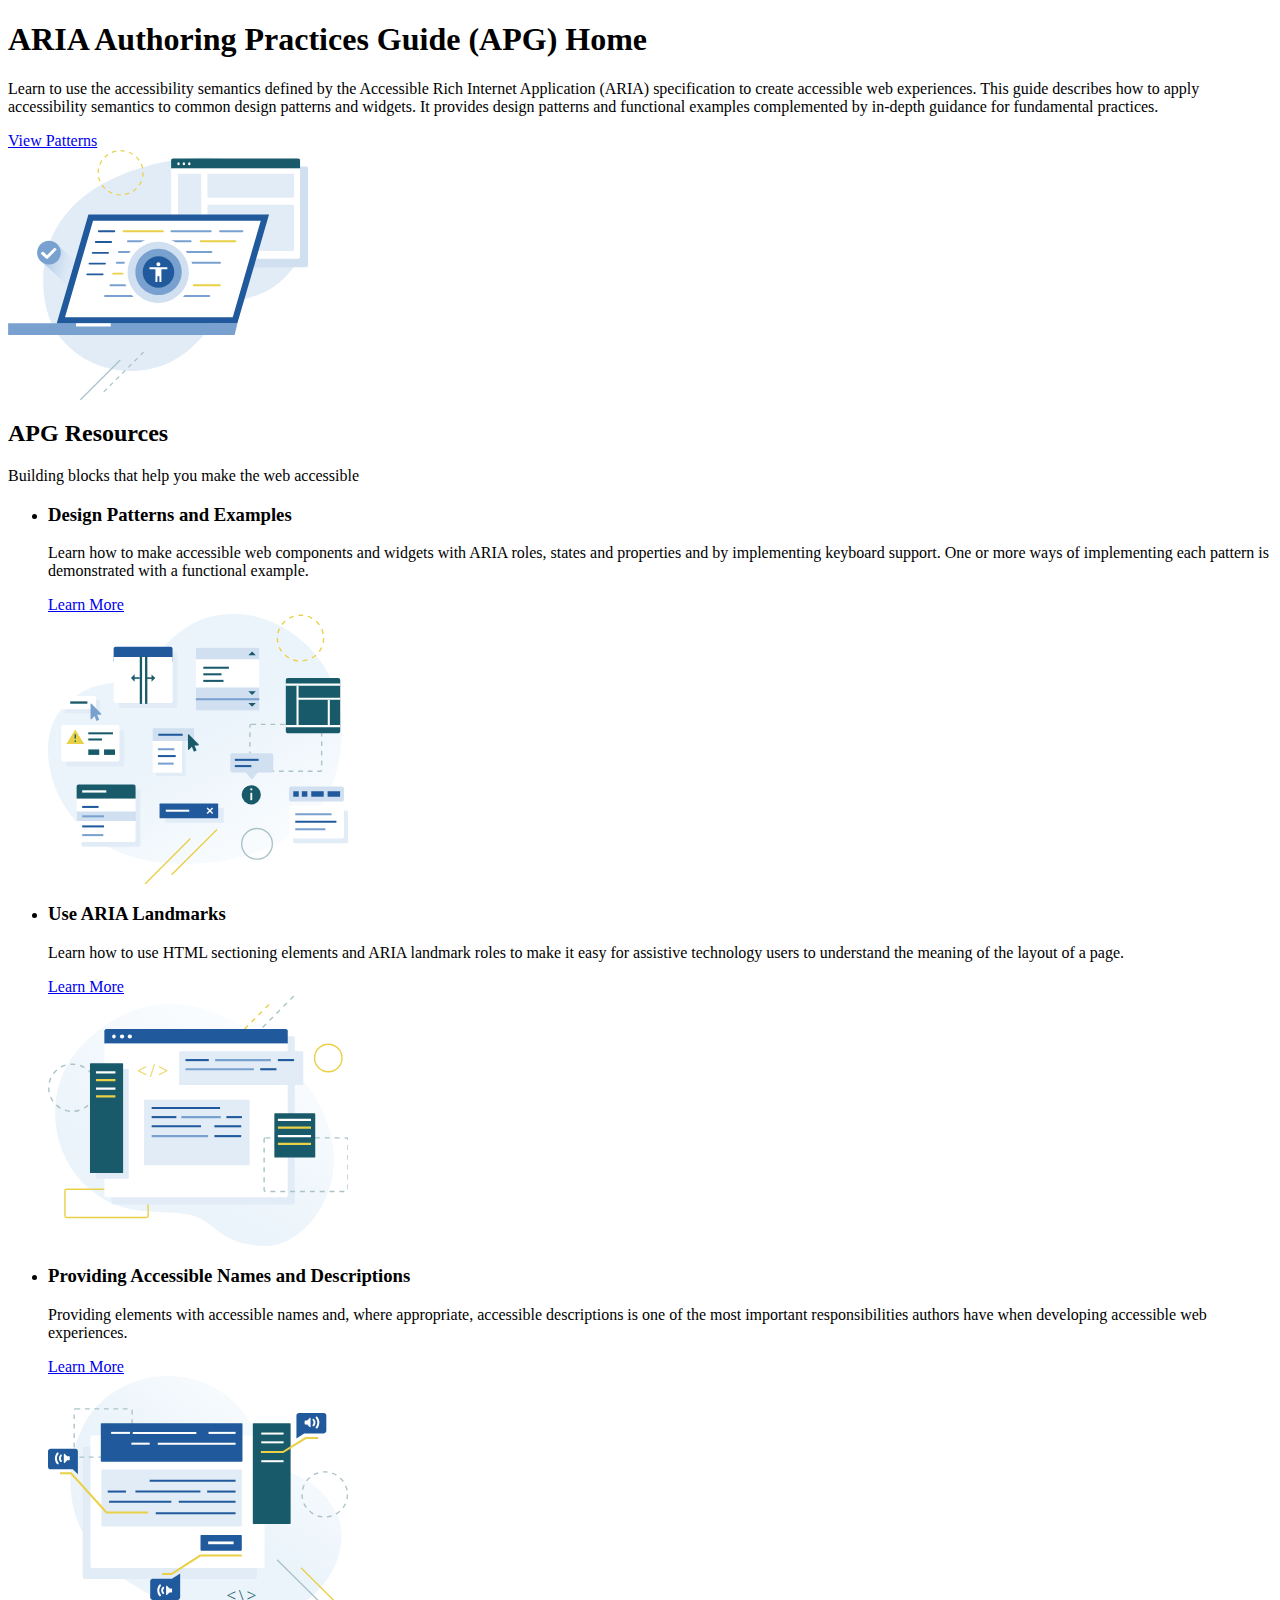
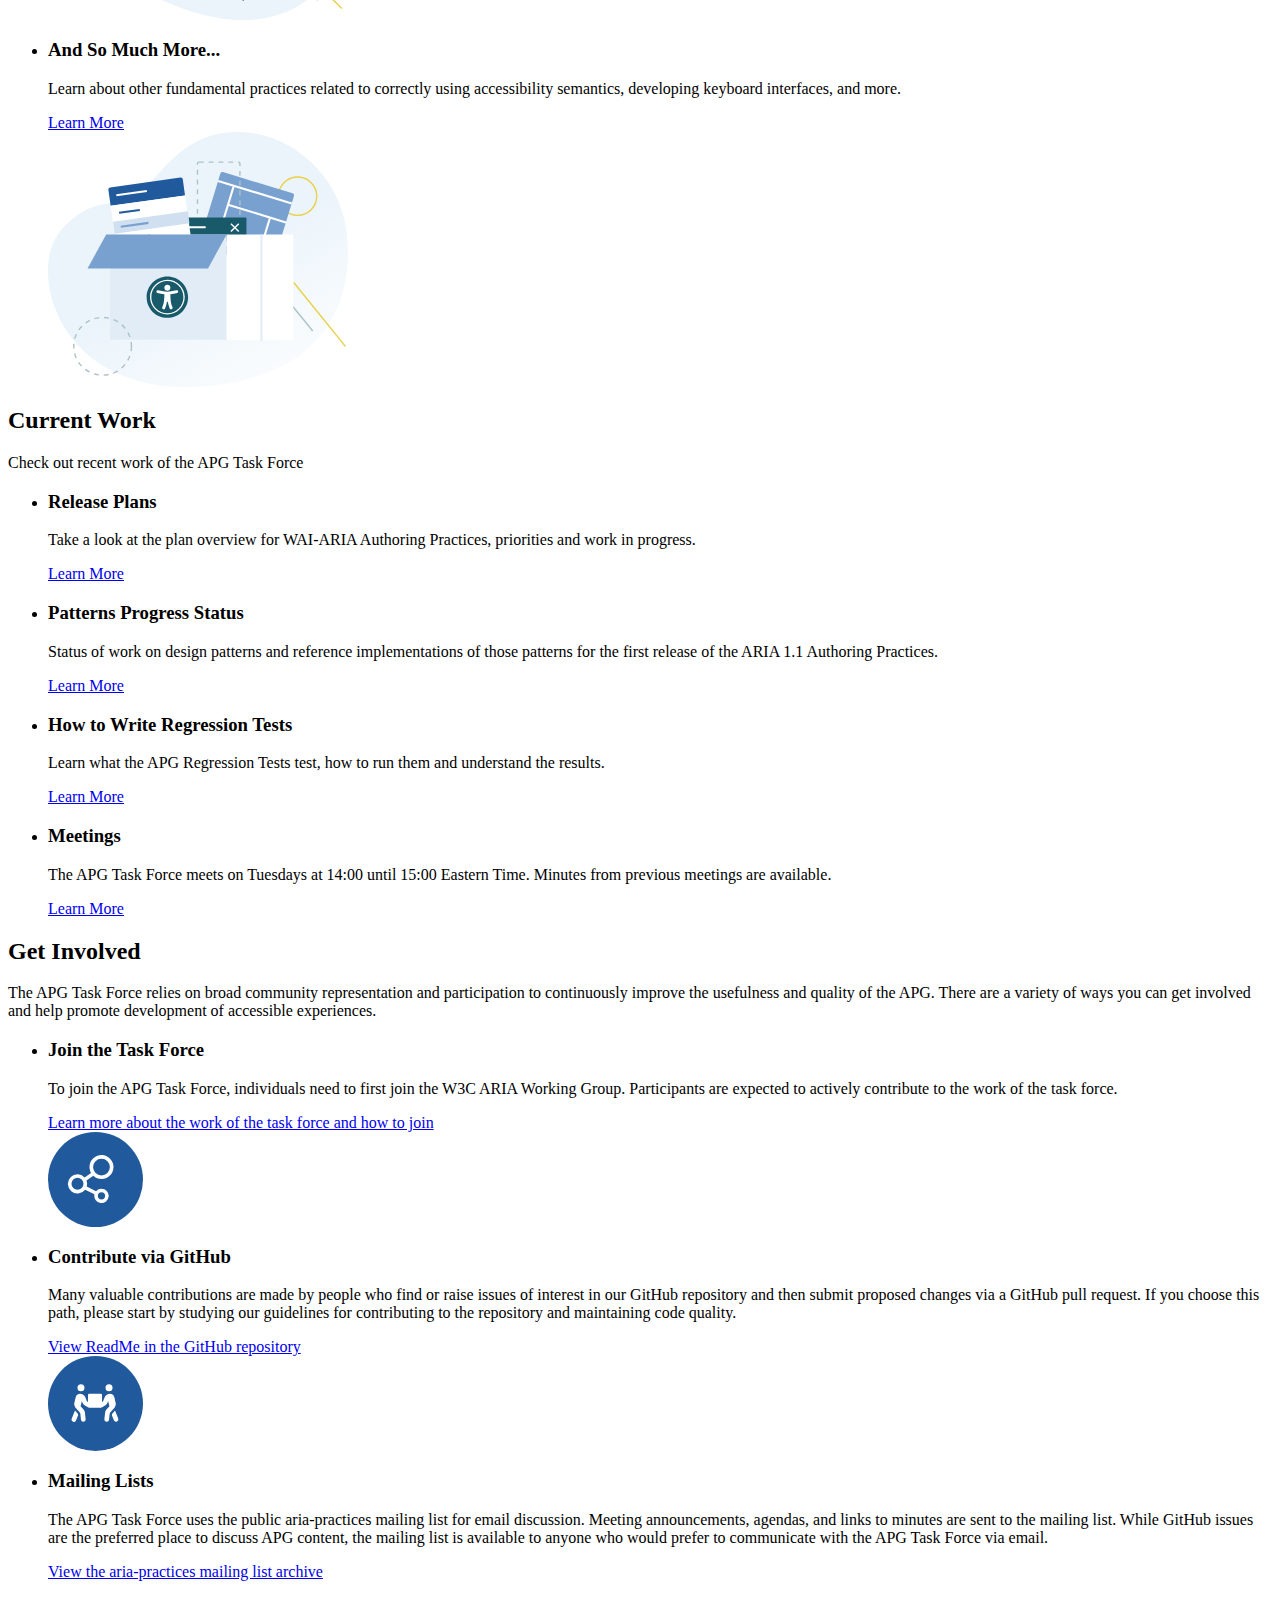
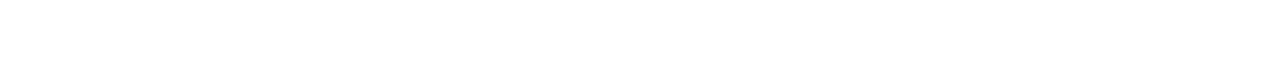
<file: aria-practices-main/index.html>
<!DOCTYPE html>
<html lang="en">
  <head>
    <!-- This file will be consumed and transformed into its final state by the
    wai-aria-practices repo -->
    <meta charset="UTF-8">
    <meta http-equiv="X-UA-Compatible" content="IE=edge">
    <meta name="viewport" content="width=device-width, initial-scale=1.0">
    <title>ARIA Authoring Practices Guide</title>
    <style>
      img {
        display: block;
        max-width: 300px;
      }
    </style>
  </head>
  <body>
    <div id="top-card">
      <h1>ARIA Authoring Practices Guide (APG) Home</h1>
      <p>
        Learn to use the accessibility semantics defined by the Accessible Rich Internet Application (ARIA) specification to create accessible web experiences.
        This guide describes how to apply accessibility semantics to common design patterns and widgets.
        It provides design patterns and functional examples complemented by in-depth guidance for fundamental practices.
      </p>
      <a href="patterns/">View Patterns</a>
      <img
        alt="A laptop screen fills with an accessibility icon and emits a checkmark."
        src="img/index-1.svg"
     >
    </div>
    <div id="resources">
      <h2>APG Resources</h2>
      <p>Building blocks that help you make the web accessible</p>
      <ul>
        <li>
          <h3>Design Patterns and Examples</h3>
          <p>
            Learn how to make accessible web components and widgets with ARIA roles, states and properties and by implementing keyboard support.
            One or more ways of implementing each pattern is demonstrated with a functional example.
          </p>
          <a href="patterns/" aria-label="Learn more about APG patterns and examples">Learn More</a>
          <img alt="A menagerie of widgets." src="img/index-2.svg">
        </li>
        <li>
          <h3>Use ARIA Landmarks</h3>
          <p>
            Learn how to use HTML sectioning elements and ARIA landmark roles
            to make it easy for assistive technology users to understand the
            meaning of the layout of a page.
          </p>
          <a href="practices/landmark-regions/" aria-label="Learn more about ARIA landmarks">Learn More</a>
          <img
            alt="A document flies apart into chunks."
            src="img/index-3.svg"
         >
        </li>
        <li>
          <h3>Providing Accessible Names and Descriptions</h3>
          <p>
            Providing elements with accessible names and, where appropriate,
            accessible descriptions is one of the most important
            responsibilities authors have when developing accessible web
            experiences.
          </p>
          <a href="practices/names-and-descriptions/" aria-label="Learn more about accessible names and descriptions">Learn More</a>
          <img
            alt="Indicators delve inside a document."
            src="img/index-4.svg"
         >
        </li>
        <li>
          <h3>And So Much More...</h3>
          <p>
            Learn about other fundamental practices related to correctly using accessibility semantics,
            developing keyboard interfaces, and more.
          </p>
          <a class="button-link" href="practices/" aria-label="Learn more about APG practices">Learn More</a>
          <img
            alt="A box with an accessibility label is chock full of widgets and document bits."
            src="img/index-5.svg"
         >
        </li>
      </ul>
    </div>
    
    <div id="work">
      <!--
        This section will be hidden by the builder for the launch on May 19, 2022.
        A plan for what to do with this section will be developed post-launch.
      -->
      <h2>Current Work</h2>
      <p>Check out  recent work of the APG Task Force</p>
      <ul>
        <li>
          <h3>Release Plans</h3>
          <p>
            Take a look at the plan overview for WAI-ARIA Authoring Practices,
            priorities and work in progress.
          </p>
          <a
            rel="noopener noreferrer"
            target="_blank"
            href="https://github.com/w3c/aria-practices/wiki/Release-Plans"
            aria-label="View release plans wiki"
          >
            Learn More
          </a>
        </li>
        <li>
          <h3>Patterns Progress Status</h3>
          <p>
            Status of work on design patterns and reference implementations of
            those patterns for the first release of the ARIA 1.1 Authoring
            Practices.
          </p>
          <a
            rel="noopener noreferrer"
            target="_blank"
            href="https://github.com/w3c/aria-practices/wiki/Design-Patterns-Development-Status"
            aria-label="View pattern status wiki"
          >
            Learn More
          </a>
        </li>
        <li>
          <h3>How to Write Regression Tests</h3>
          <p>
            Learn what the APG Regression Tests test, how to run them and
            understand the results.
          </p>
          <a
            rel="noopener noreferrer"
            target="_blank"
            href="https://github.com/w3c/aria-practices/wiki/Regression-Tests-for-APG-Example-Pages"
            aria-label="View regression test documentation"
          >
            Learn More
          </a>
        </li>
        <li>
          <h3>Meetings</h3>
          <p>
            The APG Task Force meets on Tuesdays at 14:00 until 15:00 Eastern
            Time. Minutes from previous meetings are available.
          </p>
          <a
            rel="noopener noreferrer"
            target="_blank"
            href="https://github.com/w3c/aria-practices/wiki/Meetings"
            aria-label="View meetings wiki"
          >
            Learn More
          </a>
        </li>
      </ul>
    </div>

    <div id="collaboration">
      <h2 class="collaboration-h2">Get Involved</h2>
      <p class="collaboration-p">
        The APG Task Force relies on broad community representation and participation to continuously improve the usefulness and quality of the APG.
        There are a variety of ways you can get involved and help promote development of accessible experiences. 
      </p>
      <ul>
        <li>
          <h3>Join the Task Force</h3>
          <p>
            To join the APG Task Force, individuals need to first join the W3C ARIA Working Group.
            Participants are expected to actively contribute to the work of the task force.
          </p>
          <a
            rel="noopener noreferrer"
            target="_blank"
            href="https://www.w3.org/WAI/ARIA/task-forces/practices/"
          >
            Learn more about the work of the task force and how to join
          </a>
          <img
            alt="An icon showing three nodes connecting."
            src="img/index-6.svg"
         >
        </li>
        <li>
          <h3>Contribute via GitHub</h3>
          <p>
            Many valuable contributions are made by people who find or raise issues of interest in our GitHub repository and then submit proposed changes via a GitHub pull request.
            If you choose this path, please start by studying our guidelines for contributing to the repository and maintaining code quality.
          </p>
          <a
            rel="noopener noreferrer"
            target="_blank"
            href="https://github.com/w3c/aria-practices"
          >
            View ReadMe in the GitHub repository
          </a>
          <img
            alt="An icon showing two human shapes carrying a burden."
            src="img/index-7.svg"
         >
        </li>
        <li>
          <h3>Mailing Lists</h3>
          <p>
            The APG Task Force uses the public aria-practices mailing list for email discussion. 
            Meeting announcements, agendas, and links to minutes are sent to the mailing list.
            While GitHub issues are the preferred place to discuss APG content, the mailing list is available to anyone who would prefer to communicate with the APG Task Force via email.
          </p>
          <p>
            <a  
              rel="noopener noreferrer"
              target="_blank"
              href="https://lists.w3.org/Archives/Public/public-aria-practices/"
            >
              View the aria-practices mailing list archive
            </a>
          </p>
          <img
            alt="A notification bell icon appears over an email icon."
            src="img/index-8.svg"
         >
        </li>
      </ul>
    </div>
  </body>
</html>
</file>
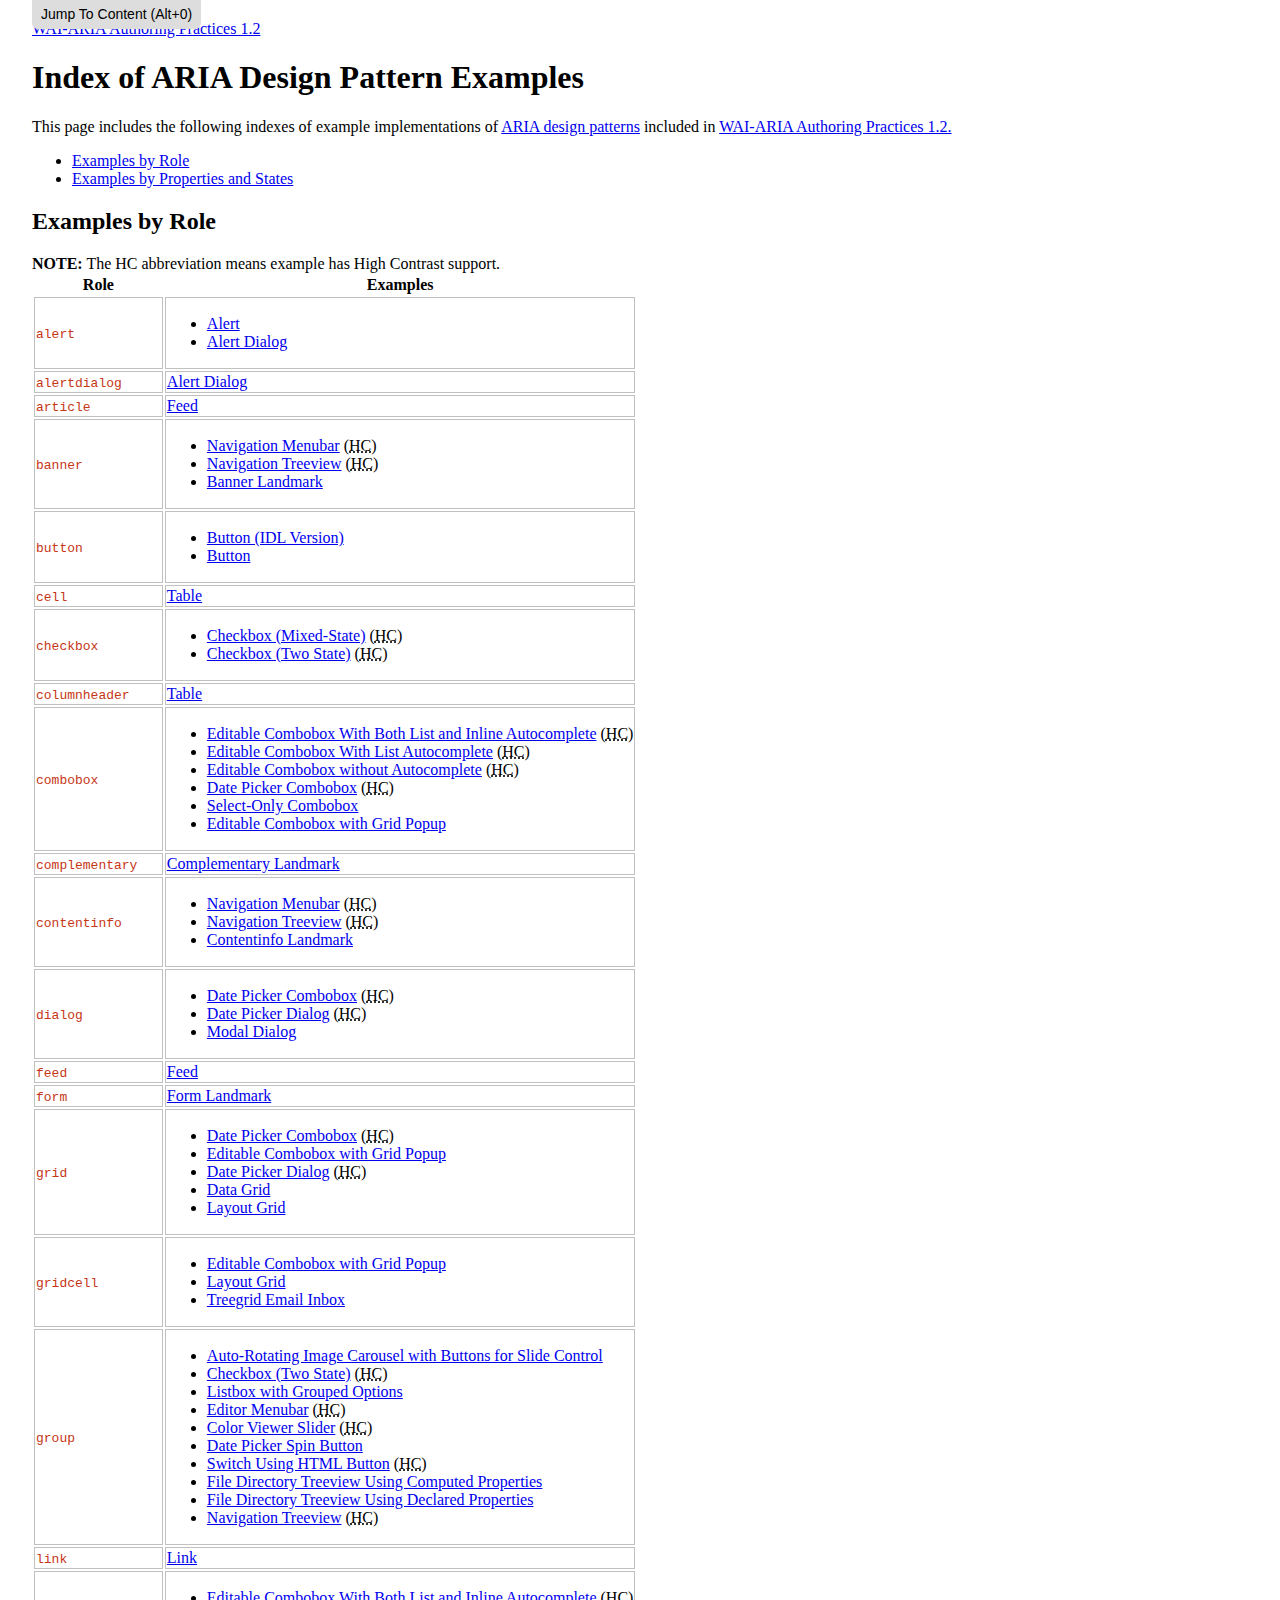
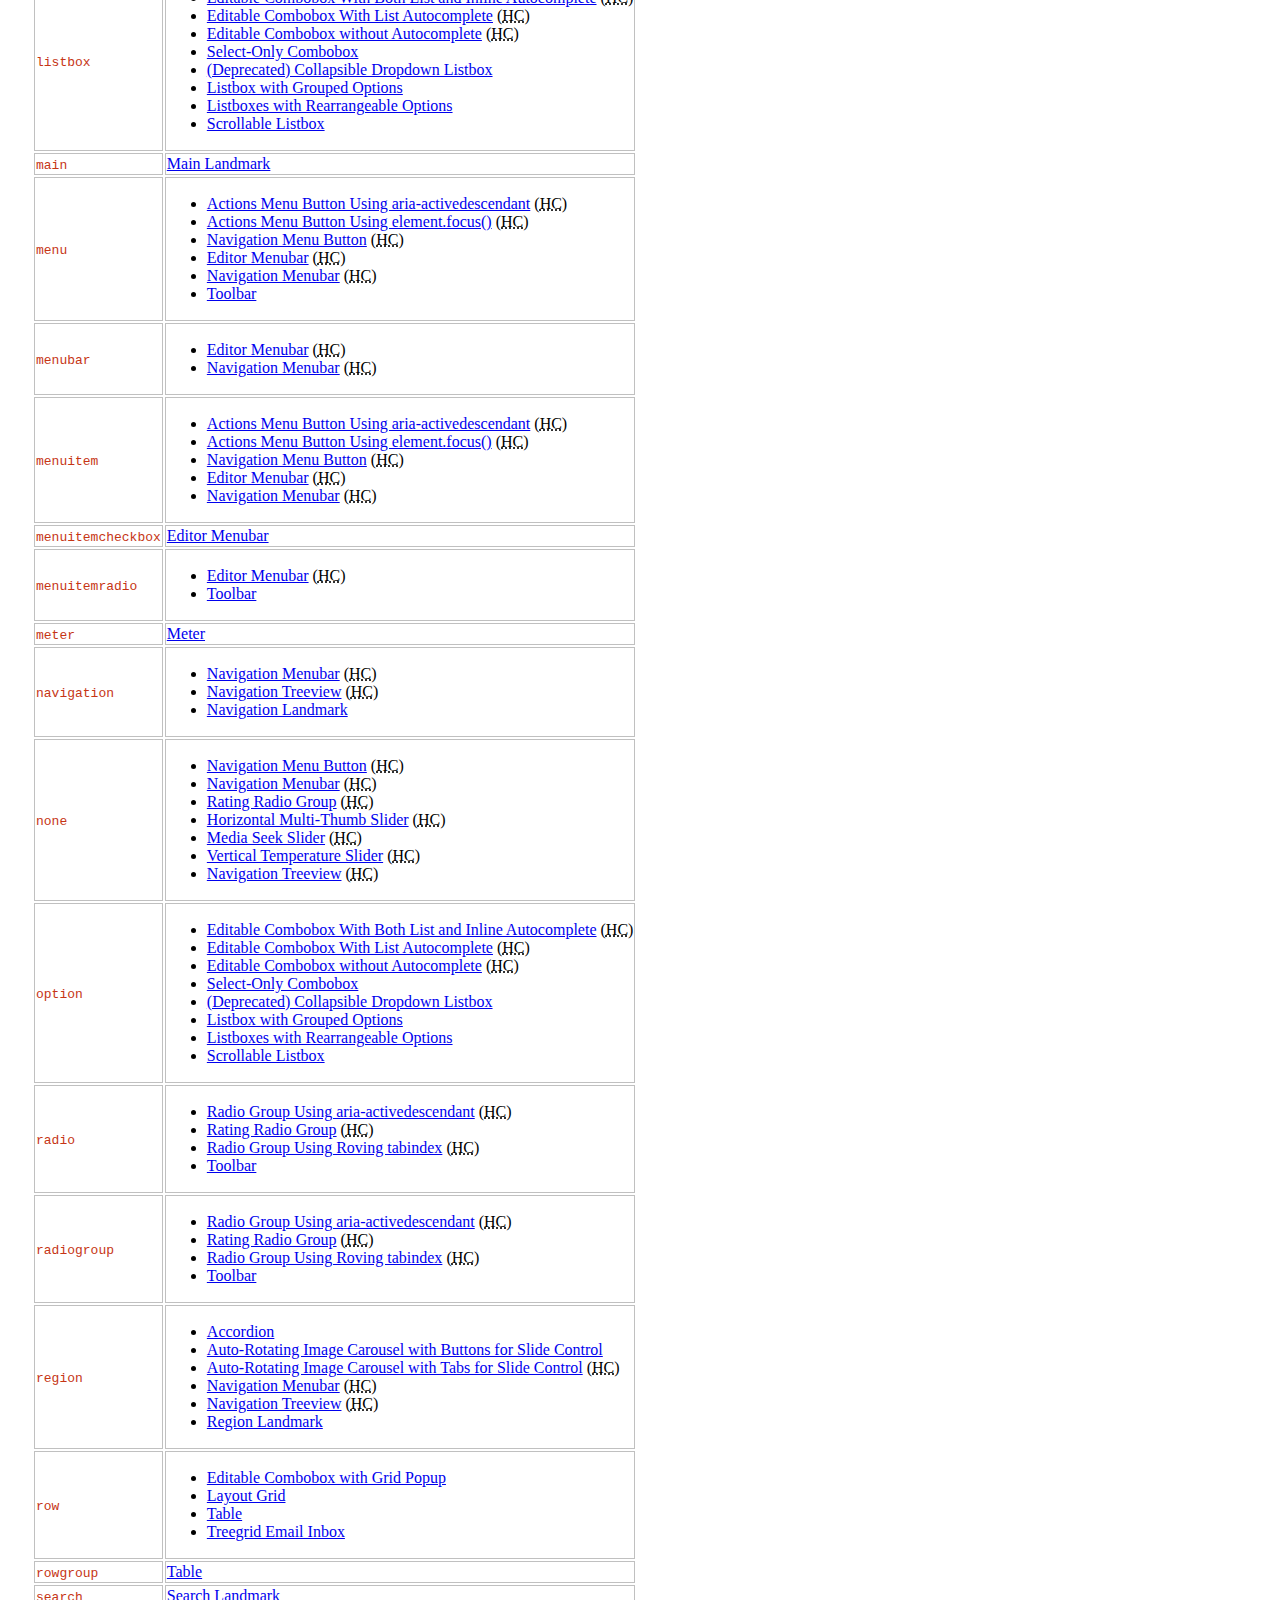
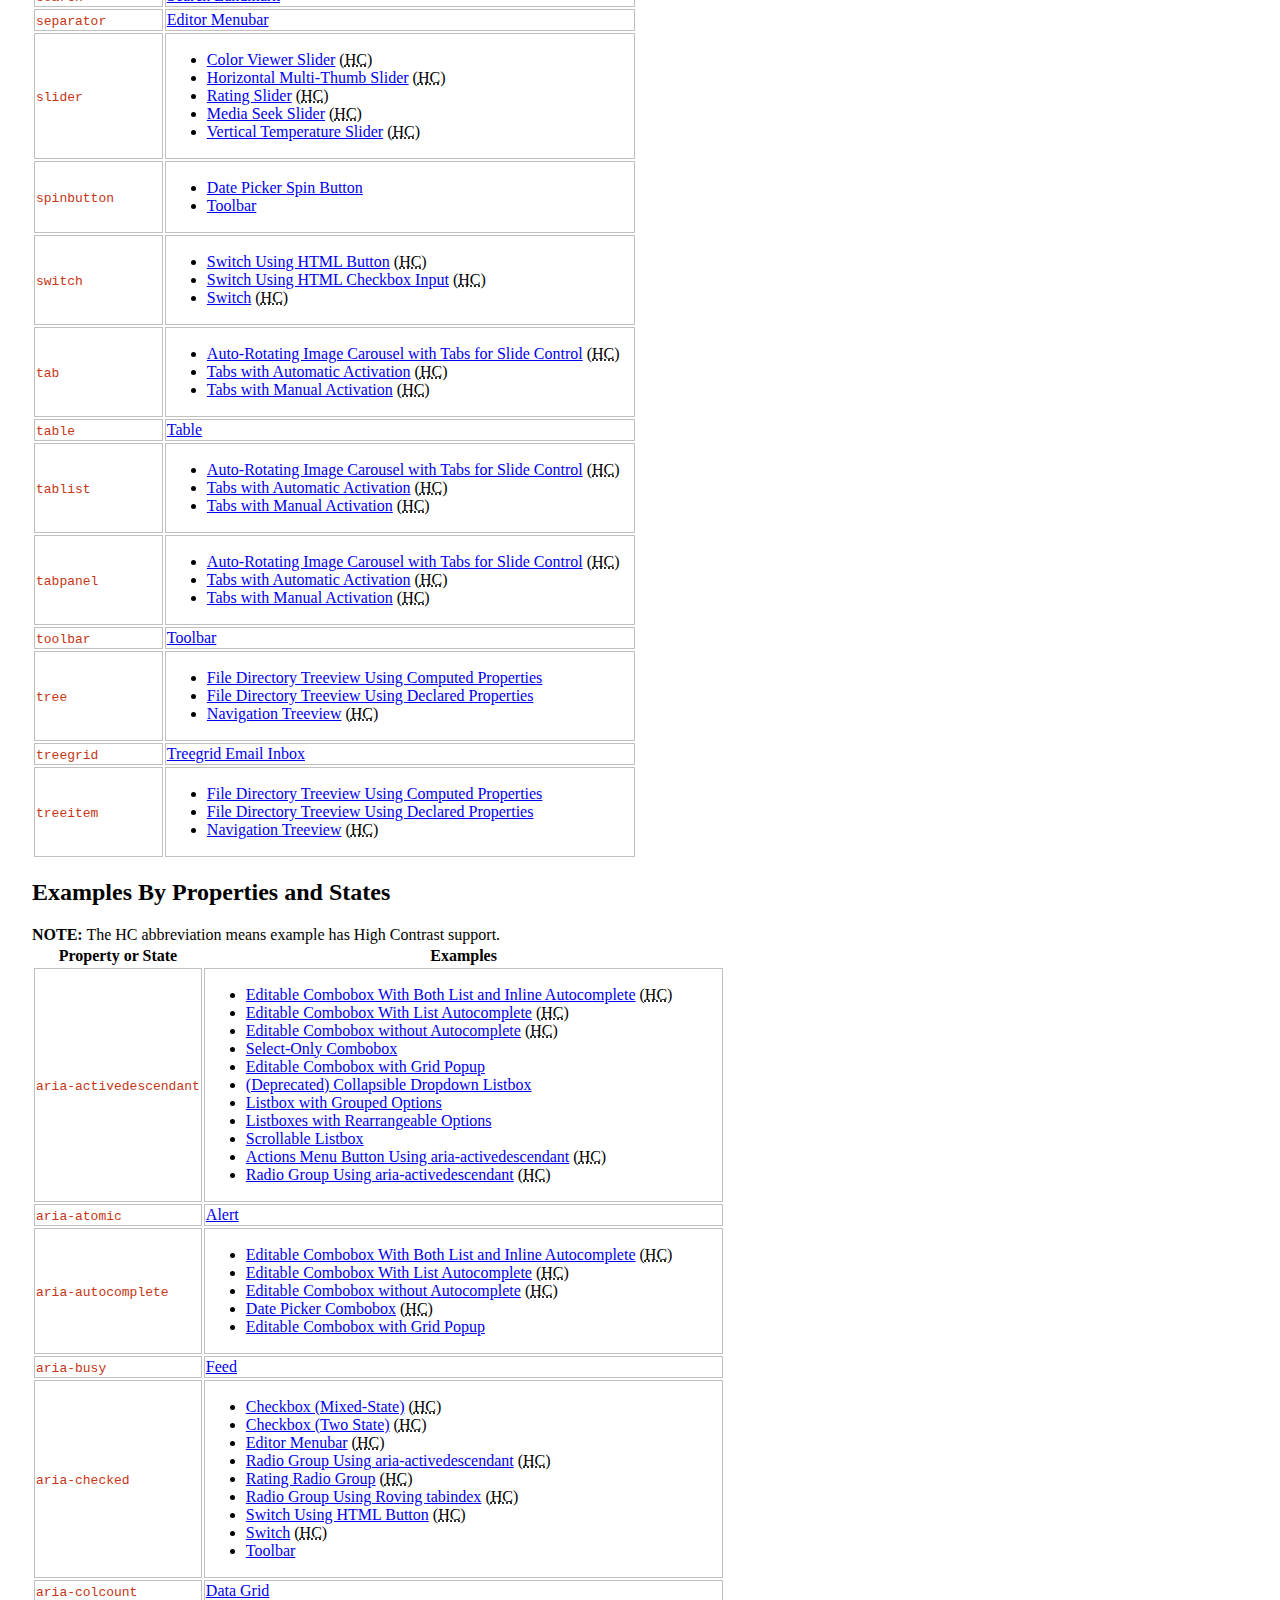
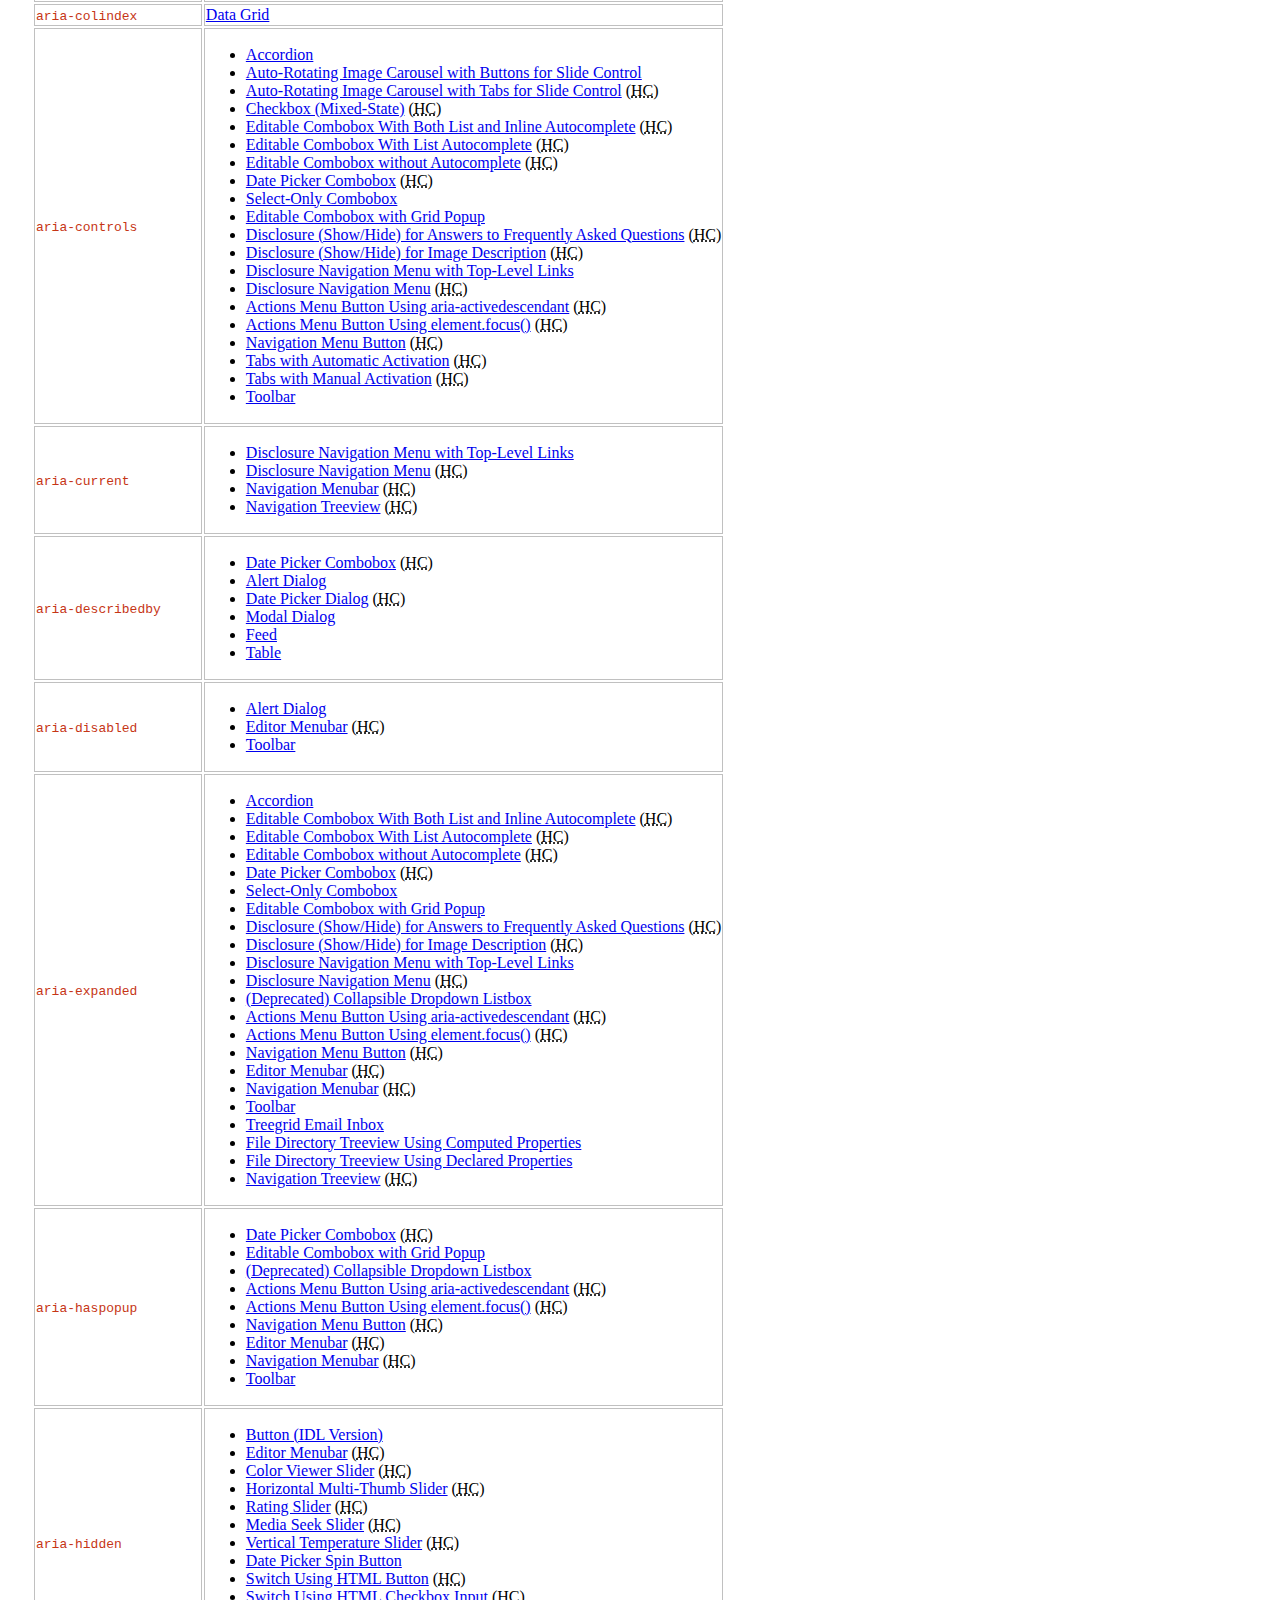
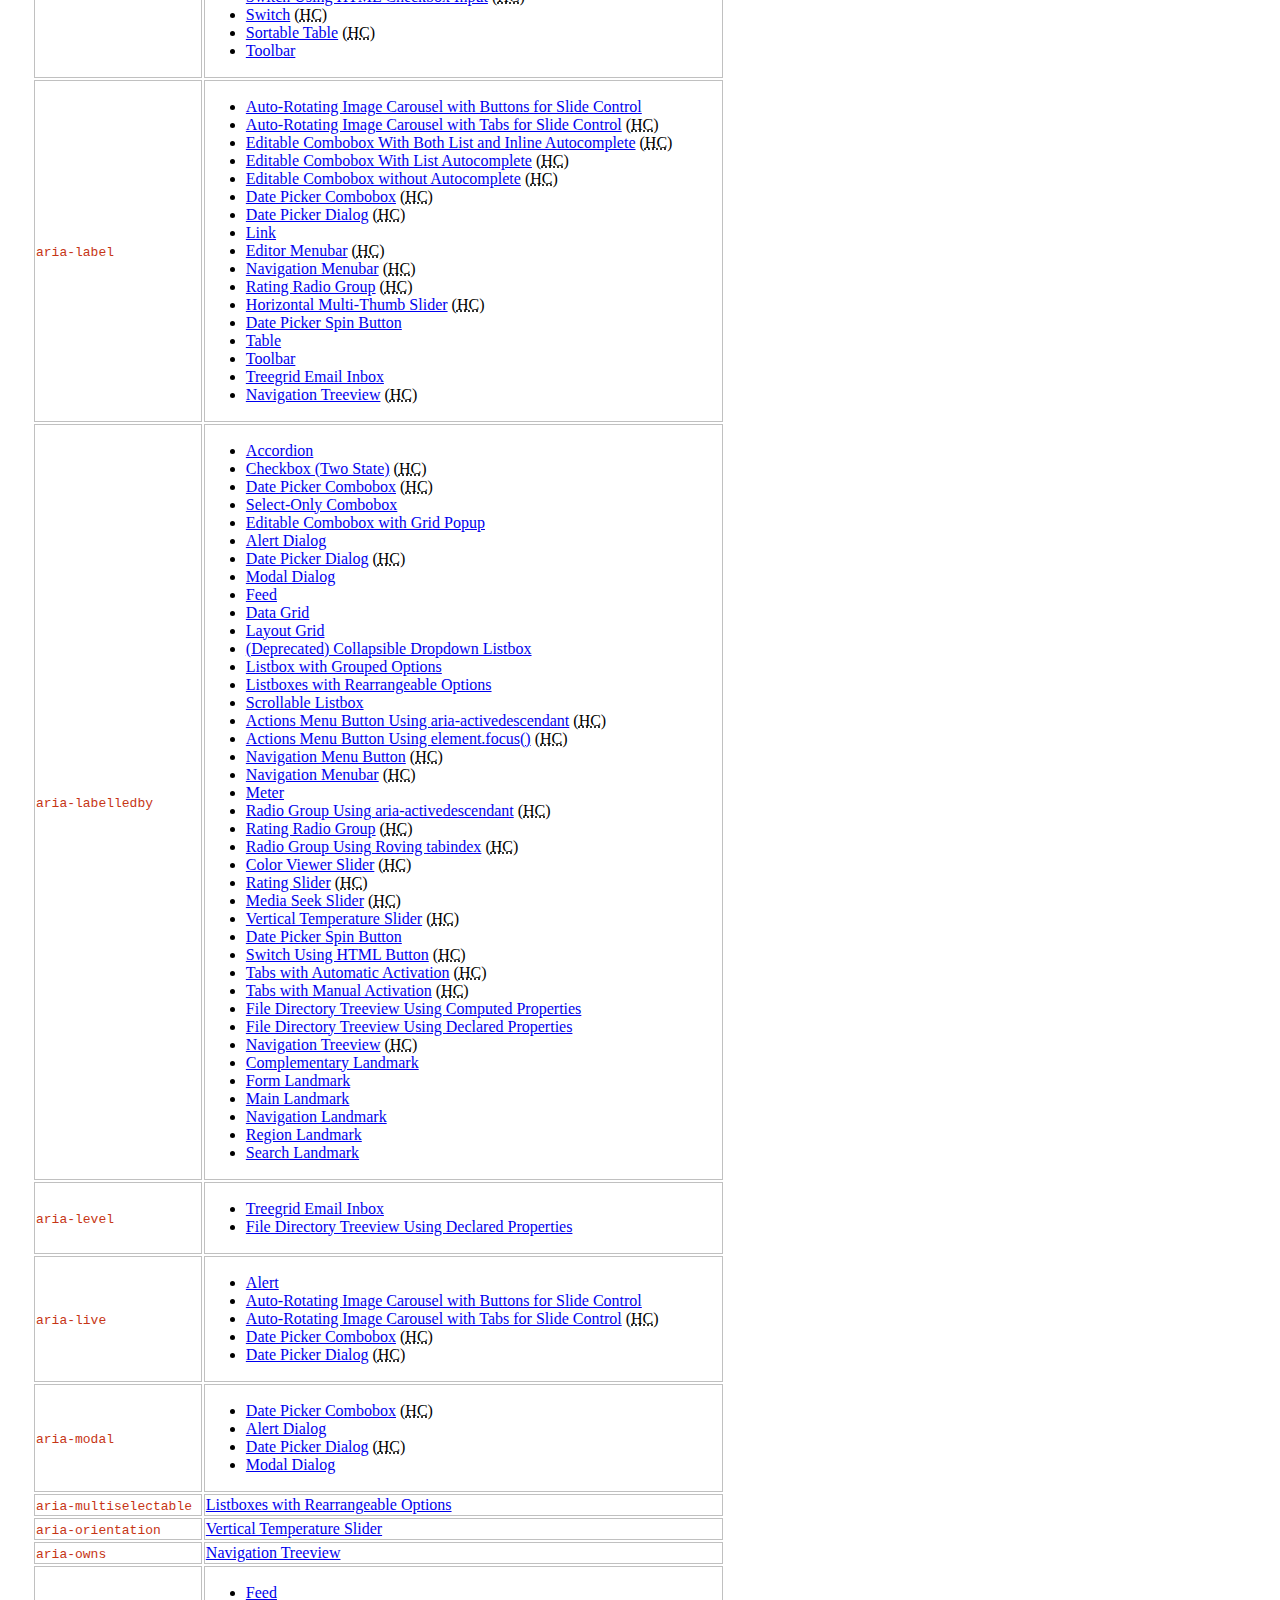
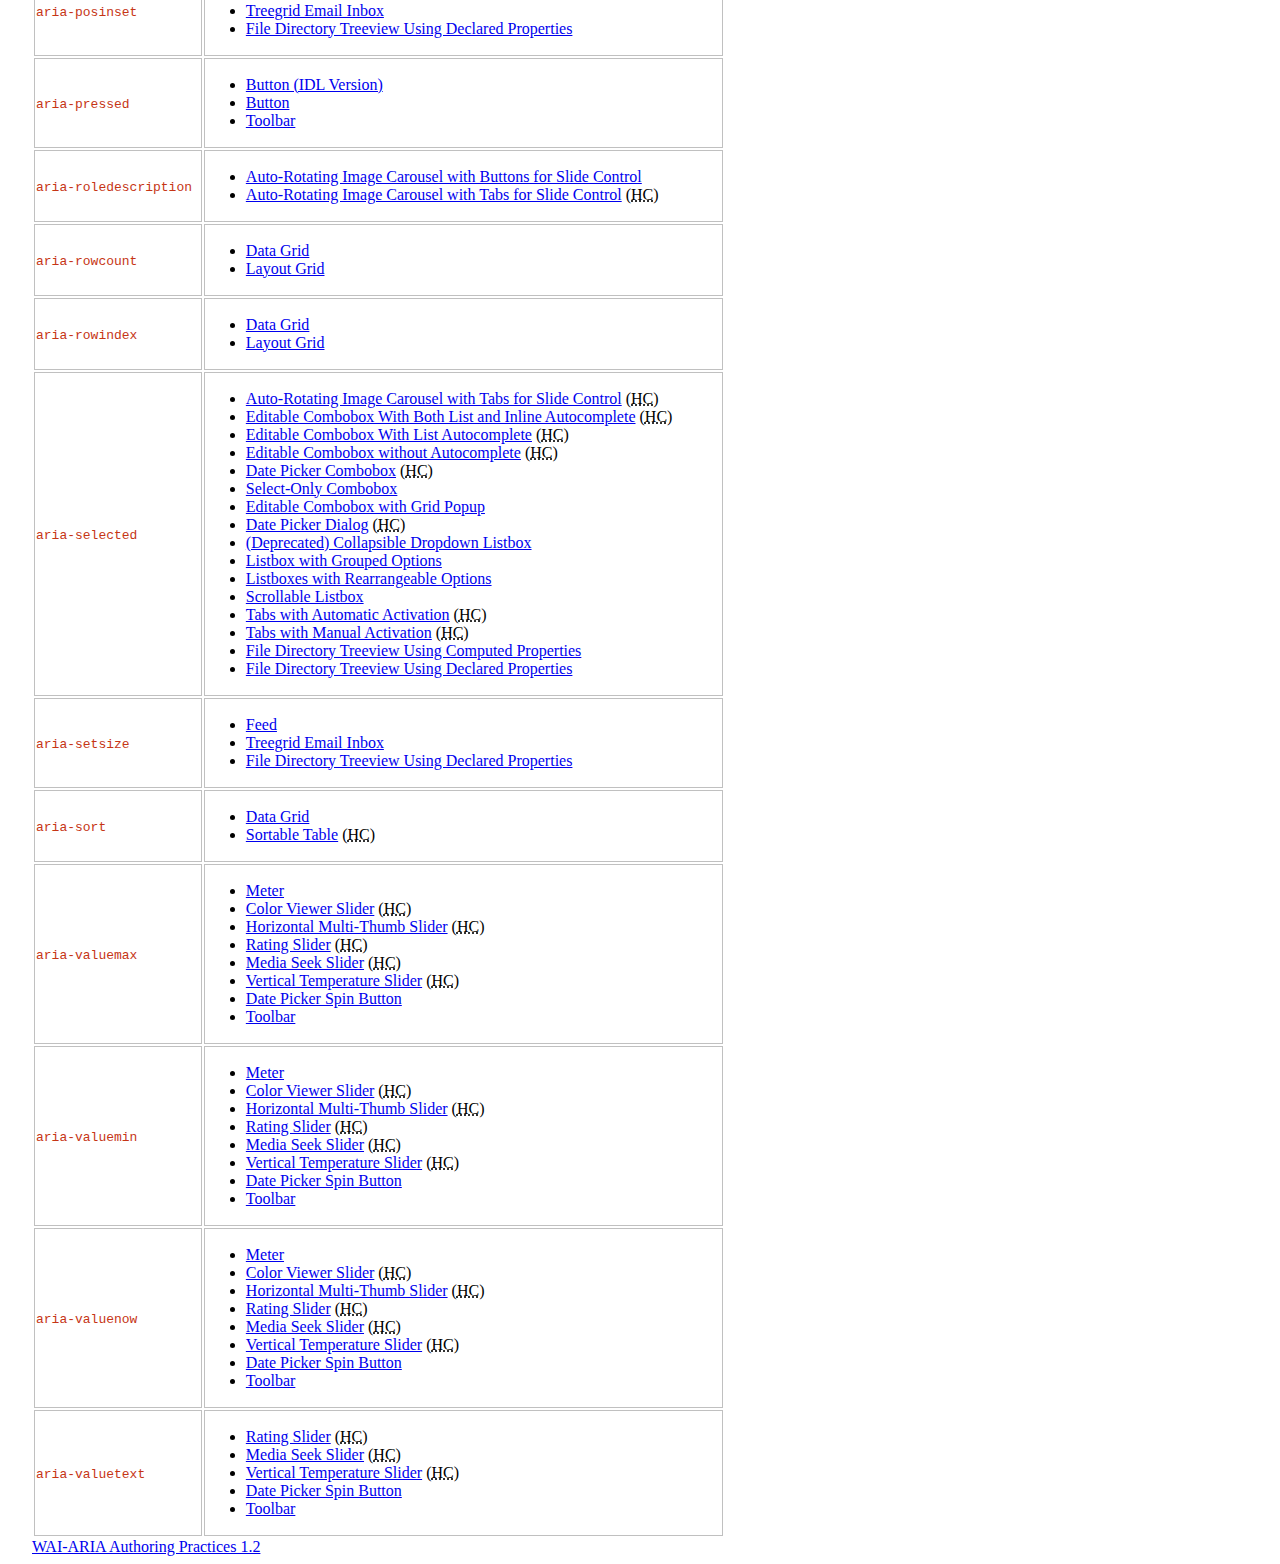
<file: aria-practices-main/examples/index.html>
<!DOCTYPE html>
<html lang="en-US"><head>
  <meta charset="UTF-8">
  <meta content="width=device-width, initial-scale=1.0" name="viewport">
  <title>Index of ARIA Design Pattern Examples | WAI-ARIA Authoring Practices 1.2</title>
  <link rel="stylesheet" href="https://www.w3.org/StyleSheets/TR/2016/base.css">
  <link rel="stylesheet" href="css/core.css">
  <script src="js/examples.js"></script>
  <script src="js/highlight.pack.js"></script>
  <script src="js/app.js"></script>
</head>
<body>
  <nav aria-label="ARIA Practices">
    <a href="../">WAI-ARIA Authoring Practices 1.2</a>
  </nav>
  <main>
    <h1>Index of ARIA Design Pattern Examples</h1>
    <p>
      This page includes the following indexes of example implementations of
      <a href="../#aria_ex">ARIA design patterns</a> included in
      <a href="../">WAI-ARIA Authoring Practices 1.2.</a>
    </p>
    <ul>
      <li><a href="#examples_by_role_label">Examples by Role</a></li>
      <li><a href="#examples_by_props_label">Examples by Properties and States</a></li>
    </ul>
    <section id="examples_by_roles">
      <h2 id="examples_by_role_label">Examples by Role</h2>
      <div><strong>NOTE:</strong> The HC abbreviation means example has High Contrast support.</div>
      <table aria-labelledby="examples_by_role_label" class="data attributes">
        <thead>
          <tr>
            <th>Role</th>
            <th>Examples</th>
          </tr>
        </thead>
        <tbody id="examples_by_role_tbody">
          <tr>
            <td><code>alert</code></td>
            <td>
              <ul>
                <li><a href="alert/alert.html">Alert</a></li>
                <li><a href="dialog-modal/alertdialog.html">Alert Dialog</a></li>
              </ul>
            </td>
          </tr>
          <tr>
            <td><code>alertdialog</code></td>
            <td><a href="dialog-modal/alertdialog.html">Alert Dialog</a></td>
          </tr>
          <tr>
            <td><code>article</code></td>
            <td><a href="feed/feed.html">Feed</a></td>
          </tr>
          <tr>
            <td><code>banner</code></td>
            <td>
              <ul>
                <li><a href="menubar/menubar-navigation.html">Navigation Menubar</a> (<abbr title="High Contrast Support">HC</abbr>)</li>
                <li><a href="treeview/treeview-navigation.html">Navigation Treeview</a> (<abbr title="High Contrast Support">HC</abbr>)</li>
                <li><a href="landmarks/banner.html">Banner Landmark</a></li>
              </ul>
            </td>
          </tr>
          <tr>
            <td><code>button</code></td>
            <td>
              <ul>
                <li><a href="button/button_idl.html">Button  (IDL Version)</a></li>
                <li><a href="button/button.html">Button</a></li>
              </ul>
            </td>
          </tr>
          <tr>
            <td><code>cell</code></td>
            <td><a href="table/table.html">Table</a></td>
          </tr>
          <tr>
            <td><code>checkbox</code></td>
            <td>
              <ul>
                <li><a href="checkbox/checkbox-mixed.html">Checkbox  (Mixed-State)</a> (<abbr title="High Contrast Support">HC</abbr>)</li>
                <li><a href="checkbox/checkbox.html">Checkbox  (Two State)</a> (<abbr title="High Contrast Support">HC</abbr>)</li>
              </ul>
            </td>
          </tr>
          <tr>
            <td><code>columnheader</code></td>
            <td><a href="table/table.html">Table</a></td>
          </tr>
          <tr>
            <td><code>combobox</code></td>
            <td>
              <ul>
                <li><a href="combobox/combobox-autocomplete-both.html">Editable Combobox With Both List and Inline Autocomplete</a> (<abbr title="High Contrast Support">HC</abbr>)</li>
                <li><a href="combobox/combobox-autocomplete-list.html">Editable Combobox With List Autocomplete</a> (<abbr title="High Contrast Support">HC</abbr>)</li>
                <li><a href="combobox/combobox-autocomplete-none.html">Editable Combobox without Autocomplete</a> (<abbr title="High Contrast Support">HC</abbr>)</li>
                <li><a href="combobox/combobox-datepicker.html">Date Picker Combobox</a> (<abbr title="High Contrast Support">HC</abbr>)</li>
                <li><a href="combobox/combobox-select-only.html">Select-Only Combobox</a></li>
                <li><a href="combobox/grid-combo.html">Editable Combobox with Grid Popup</a></li>
              </ul>
            </td>
          </tr>
          <tr>
            <td><code>complementary</code></td>
            <td><a href="landmarks/complementary.html">Complementary Landmark</a></td>
          </tr>
          <tr>
            <td><code>contentinfo</code></td>
            <td>
              <ul>
                <li><a href="menubar/menubar-navigation.html">Navigation Menubar</a> (<abbr title="High Contrast Support">HC</abbr>)</li>
                <li><a href="treeview/treeview-navigation.html">Navigation Treeview</a> (<abbr title="High Contrast Support">HC</abbr>)</li>
                <li><a href="landmarks/contentinfo.html">Contentinfo Landmark</a></li>
              </ul>
            </td>
          </tr>
          <tr>
            <td><code>dialog</code></td>
            <td>
              <ul>
                <li><a href="combobox/combobox-datepicker.html">Date Picker Combobox</a> (<abbr title="High Contrast Support">HC</abbr>)</li>
                <li><a href="dialog-modal/datepicker-dialog.html">Date Picker Dialog</a> (<abbr title="High Contrast Support">HC</abbr>)</li>
                <li><a href="dialog-modal/dialog.html">Modal Dialog</a></li>
              </ul>
            </td>
          </tr>
          <tr>
            <td><code>feed</code></td>
            <td><a href="feed/feed.html">Feed</a></td>
          </tr>
          <tr>
            <td><code>form</code></td>
            <td><a href="landmarks/form.html">Form Landmark</a></td>
          </tr>
          <tr>
            <td><code>grid</code></td>
            <td>
              <ul>
                <li><a href="combobox/combobox-datepicker.html">Date Picker Combobox</a> (<abbr title="High Contrast Support">HC</abbr>)</li>
                <li><a href="combobox/grid-combo.html">Editable Combobox with Grid Popup</a></li>
                <li><a href="dialog-modal/datepicker-dialog.html">Date Picker Dialog</a> (<abbr title="High Contrast Support">HC</abbr>)</li>
                <li><a href="grid/dataGrids.html">Data Grid</a></li>
                <li><a href="grid/LayoutGrids.html">Layout Grid</a></li>
              </ul>
            </td>
          </tr>
          <tr>
            <td><code>gridcell</code></td>
            <td>
              <ul>
                <li><a href="combobox/grid-combo.html">Editable Combobox with Grid Popup</a></li>
                <li><a href="grid/LayoutGrids.html">Layout Grid</a></li>
                <li><a href="treegrid/treegrid-1.html">Treegrid Email Inbox</a></li>
              </ul>
            </td>
          </tr>
          <tr>
            <td><code>group</code></td>
            <td>
              <ul>
                <li><a href="carousel/carousel-1-prev-next.html">Auto-Rotating Image Carousel  with Buttons for Slide Control</a></li>
                <li><a href="checkbox/checkbox.html">Checkbox  (Two State)</a> (<abbr title="High Contrast Support">HC</abbr>)</li>
                <li><a href="listbox/listbox-grouped.html">Listbox  with Grouped Options</a></li>
                <li><a href="menubar/menubar-editor.html">Editor Menubar</a> (<abbr title="High Contrast Support">HC</abbr>)</li>
                <li><a href="slider/slider-color-viewer.html">Color Viewer Slider</a> (<abbr title="High Contrast Support">HC</abbr>)</li>
                <li><a href="spinbutton/datepicker-spinbuttons.html">Date Picker Spin Button</a></li>
                <li><a href="switch/switch-button.html">Switch  Using HTML Button</a> (<abbr title="High Contrast Support">HC</abbr>)</li>
                <li><a href="treeview/treeview-1/treeview-1a.html">File Directory Treeview  Using Computed Properties</a></li>
                <li><a href="treeview/treeview-1/treeview-1b.html">File Directory Treeview  Using Declared Properties</a></li>
                <li><a href="treeview/treeview-navigation.html">Navigation Treeview</a> (<abbr title="High Contrast Support">HC</abbr>)</li>
              </ul>
            </td>
          </tr>
          <tr>
            <td><code>link</code></td>
            <td><a href="link/link.html">Link</a></td>
          </tr>
          <tr>
            <td><code>listbox</code></td>
            <td>
              <ul>
                <li><a href="combobox/combobox-autocomplete-both.html">Editable Combobox With Both List and Inline Autocomplete</a> (<abbr title="High Contrast Support">HC</abbr>)</li>
                <li><a href="combobox/combobox-autocomplete-list.html">Editable Combobox With List Autocomplete</a> (<abbr title="High Contrast Support">HC</abbr>)</li>
                <li><a href="combobox/combobox-autocomplete-none.html">Editable Combobox without Autocomplete</a> (<abbr title="High Contrast Support">HC</abbr>)</li>
                <li><a href="combobox/combobox-select-only.html">Select-Only Combobox</a></li>
                <li><a href="listbox/listbox-collapsible.html">(Deprecated) Collapsible Dropdown Listbox</a></li>
                <li><a href="listbox/listbox-grouped.html">Listbox  with Grouped Options</a></li>
                <li><a href="listbox/listbox-rearrangeable.html">Listboxes with Rearrangeable Options</a></li>
                <li><a href="listbox/listbox-scrollable.html">Scrollable Listbox</a></li>
              </ul>
            </td>
          </tr>
          <tr>
            <td><code>main</code></td>
            <td><a href="landmarks/main.html">Main Landmark</a></td>
          </tr>
          <tr>
            <td><code>menu</code></td>
            <td>
              <ul>
                <li><a href="menu-button/menu-button-actions-active-descendant.html">Actions Menu Button  Using aria-activedescendant</a> (<abbr title="High Contrast Support">HC</abbr>)</li>
                <li><a href="menu-button/menu-button-actions.html">Actions Menu Button  Using element.focus()</a> (<abbr title="High Contrast Support">HC</abbr>)</li>
                <li><a href="menu-button/menu-button-links.html">Navigation Menu Button</a> (<abbr title="High Contrast Support">HC</abbr>)</li>
                <li><a href="menubar/menubar-editor.html">Editor Menubar</a> (<abbr title="High Contrast Support">HC</abbr>)</li>
                <li><a href="menubar/menubar-navigation.html">Navigation Menubar</a> (<abbr title="High Contrast Support">HC</abbr>)</li>
                <li><a href="toolbar/toolbar.html">Toolbar</a></li>
              </ul>
            </td>
          </tr>
          <tr>
            <td><code>menubar</code></td>
            <td>
              <ul>
                <li><a href="menubar/menubar-editor.html">Editor Menubar</a> (<abbr title="High Contrast Support">HC</abbr>)</li>
                <li><a href="menubar/menubar-navigation.html">Navigation Menubar</a> (<abbr title="High Contrast Support">HC</abbr>)</li>
              </ul>
            </td>
          </tr>
          <tr>
            <td><code>menuitem</code></td>
            <td>
              <ul>
                <li><a href="menu-button/menu-button-actions-active-descendant.html">Actions Menu Button  Using aria-activedescendant</a> (<abbr title="High Contrast Support">HC</abbr>)</li>
                <li><a href="menu-button/menu-button-actions.html">Actions Menu Button  Using element.focus()</a> (<abbr title="High Contrast Support">HC</abbr>)</li>
                <li><a href="menu-button/menu-button-links.html">Navigation Menu Button</a> (<abbr title="High Contrast Support">HC</abbr>)</li>
                <li><a href="menubar/menubar-editor.html">Editor Menubar</a> (<abbr title="High Contrast Support">HC</abbr>)</li>
                <li><a href="menubar/menubar-navigation.html">Navigation Menubar</a> (<abbr title="High Contrast Support">HC</abbr>)</li>
              </ul>
            </td>
          </tr>
          <tr>
            <td><code>menuitemcheckbox</code></td>
            <td><a href="menubar/menubar-editor.html">Editor Menubar</a></td>
          </tr>
          <tr>
            <td><code>menuitemradio</code></td>
            <td>
              <ul>
                <li><a href="menubar/menubar-editor.html">Editor Menubar</a> (<abbr title="High Contrast Support">HC</abbr>)</li>
                <li><a href="toolbar/toolbar.html">Toolbar</a></li>
              </ul>
            </td>
          </tr>
          <tr>
            <td><code>meter</code></td>
            <td><a href="meter/meter.html">Meter</a></td>
          </tr>
          <tr>
            <td><code>navigation</code></td>
            <td>
              <ul>
                <li><a href="menubar/menubar-navigation.html">Navigation Menubar</a> (<abbr title="High Contrast Support">HC</abbr>)</li>
                <li><a href="treeview/treeview-navigation.html">Navigation Treeview</a> (<abbr title="High Contrast Support">HC</abbr>)</li>
                <li><a href="landmarks/navigation.html">Navigation Landmark</a></li>
              </ul>
            </td>
          </tr>
          <tr>
            <td><code>none</code></td>
            <td>
              <ul>
                <li><a href="menu-button/menu-button-links.html">Navigation Menu Button</a> (<abbr title="High Contrast Support">HC</abbr>)</li>
                <li><a href="menubar/menubar-navigation.html">Navigation Menubar</a> (<abbr title="High Contrast Support">HC</abbr>)</li>
                <li><a href="radio/radio-rating.html">Rating Radio Group</a> (<abbr title="High Contrast Support">HC</abbr>)</li>
                <li><a href="slider/slider-multithumb.html">Horizontal Multi-Thumb Slider</a> (<abbr title="High Contrast Support">HC</abbr>)</li>
                <li><a href="slider/slider-seek.html">Media Seek Slider</a> (<abbr title="High Contrast Support">HC</abbr>)</li>
                <li><a href="slider/slider-temperature.html">Vertical Temperature Slider</a> (<abbr title="High Contrast Support">HC</abbr>)</li>
                <li><a href="treeview/treeview-navigation.html">Navigation Treeview</a> (<abbr title="High Contrast Support">HC</abbr>)</li>
              </ul>
            </td>
          </tr>
          <tr>
            <td><code>option</code></td>
            <td>
              <ul>
                <li><a href="combobox/combobox-autocomplete-both.html">Editable Combobox With Both List and Inline Autocomplete</a> (<abbr title="High Contrast Support">HC</abbr>)</li>
                <li><a href="combobox/combobox-autocomplete-list.html">Editable Combobox With List Autocomplete</a> (<abbr title="High Contrast Support">HC</abbr>)</li>
                <li><a href="combobox/combobox-autocomplete-none.html">Editable Combobox without Autocomplete</a> (<abbr title="High Contrast Support">HC</abbr>)</li>
                <li><a href="combobox/combobox-select-only.html">Select-Only Combobox</a></li>
                <li><a href="listbox/listbox-collapsible.html">(Deprecated) Collapsible Dropdown Listbox</a></li>
                <li><a href="listbox/listbox-grouped.html">Listbox  with Grouped Options</a></li>
                <li><a href="listbox/listbox-rearrangeable.html">Listboxes with Rearrangeable Options</a></li>
                <li><a href="listbox/listbox-scrollable.html">Scrollable Listbox</a></li>
              </ul>
            </td>
          </tr>
          <tr>
            <td><code>radio</code></td>
            <td>
              <ul>
                <li><a href="radio/radio-activedescendant.html">Radio Group  Using aria-activedescendant</a> (<abbr title="High Contrast Support">HC</abbr>)</li>
                <li><a href="radio/radio-rating.html">Rating Radio Group</a> (<abbr title="High Contrast Support">HC</abbr>)</li>
                <li><a href="radio/radio.html">Radio Group  Using Roving tabindex</a> (<abbr title="High Contrast Support">HC</abbr>)</li>
                <li><a href="toolbar/toolbar.html">Toolbar</a></li>
              </ul>
            </td>
          </tr>
          <tr>
            <td><code>radiogroup</code></td>
            <td>
              <ul>
                <li><a href="radio/radio-activedescendant.html">Radio Group  Using aria-activedescendant</a> (<abbr title="High Contrast Support">HC</abbr>)</li>
                <li><a href="radio/radio-rating.html">Rating Radio Group</a> (<abbr title="High Contrast Support">HC</abbr>)</li>
                <li><a href="radio/radio.html">Radio Group  Using Roving tabindex</a> (<abbr title="High Contrast Support">HC</abbr>)</li>
                <li><a href="toolbar/toolbar.html">Toolbar</a></li>
              </ul>
            </td>
          </tr>
          <tr>
            <td><code>region</code></td>
            <td>
              <ul>
                <li><a href="accordion/accordion.html">Accordion</a></li>
                <li><a href="carousel/carousel-1-prev-next.html">Auto-Rotating Image Carousel  with Buttons for Slide Control</a></li>
                <li><a href="carousel/carousel-2-tablist.html">Auto-Rotating Image Carousel with Tabs for Slide Control</a> (<abbr title="High Contrast Support">HC</abbr>)</li>
                <li><a href="menubar/menubar-navigation.html">Navigation Menubar</a> (<abbr title="High Contrast Support">HC</abbr>)</li>
                <li><a href="treeview/treeview-navigation.html">Navigation Treeview</a> (<abbr title="High Contrast Support">HC</abbr>)</li>
                <li><a href="landmarks/region.html">Region Landmark</a></li>
              </ul>
            </td>
          </tr>
          <tr>
            <td><code>row</code></td>
            <td>
              <ul>
                <li><a href="combobox/grid-combo.html">Editable Combobox with Grid Popup</a></li>
                <li><a href="grid/LayoutGrids.html">Layout Grid</a></li>
                <li><a href="table/table.html">Table</a></li>
                <li><a href="treegrid/treegrid-1.html">Treegrid Email Inbox</a></li>
              </ul>
            </td>
          </tr>
          <tr>
            <td><code>rowgroup</code></td>
            <td><a href="table/table.html">Table</a></td>
          </tr>
          <tr>
            <td><code>search</code></td>
            <td><a href="landmarks/search.html">Search Landmark</a></td>
          </tr>
          <tr>
            <td><code>separator</code></td>
            <td><a href="menubar/menubar-editor.html">Editor Menubar</a></td>
          </tr>
          <tr>
            <td><code>slider</code></td>
            <td>
              <ul>
                <li><a href="slider/slider-color-viewer.html">Color Viewer Slider</a> (<abbr title="High Contrast Support">HC</abbr>)</li>
                <li><a href="slider/slider-multithumb.html">Horizontal Multi-Thumb Slider</a> (<abbr title="High Contrast Support">HC</abbr>)</li>
                <li><a href="slider/slider-rating.html">Rating Slider</a> (<abbr title="High Contrast Support">HC</abbr>)</li>
                <li><a href="slider/slider-seek.html">Media Seek Slider</a> (<abbr title="High Contrast Support">HC</abbr>)</li>
                <li><a href="slider/slider-temperature.html">Vertical Temperature Slider</a> (<abbr title="High Contrast Support">HC</abbr>)</li>
              </ul>
            </td>
          </tr>
          <tr>
            <td><code>spinbutton</code></td>
            <td>
              <ul>
                <li><a href="spinbutton/datepicker-spinbuttons.html">Date Picker Spin Button</a></li>
                <li><a href="toolbar/toolbar.html">Toolbar</a></li>
              </ul>
            </td>
          </tr>
          <tr>
            <td><code>switch</code></td>
            <td>
              <ul>
                <li><a href="switch/switch-button.html">Switch  Using HTML Button</a> (<abbr title="High Contrast Support">HC</abbr>)</li>
                <li><a href="switch/switch-checkbox.html">Switch  Using HTML Checkbox Input</a> (<abbr title="High Contrast Support">HC</abbr>)</li>
                <li><a href="switch/switch.html">Switch</a> (<abbr title="High Contrast Support">HC</abbr>)</li>
              </ul>
            </td>
          </tr>
          <tr>
            <td><code>tab</code></td>
            <td>
              <ul>
                <li><a href="carousel/carousel-2-tablist.html">Auto-Rotating Image Carousel with Tabs for Slide Control</a> (<abbr title="High Contrast Support">HC</abbr>)</li>
                <li><a href="tabs/tabs-automatic.html">Tabs with Automatic Activation</a> (<abbr title="High Contrast Support">HC</abbr>)</li>
                <li><a href="tabs/tabs-manual.html">Tabs with Manual Activation</a> (<abbr title="High Contrast Support">HC</abbr>)</li>
              </ul>
            </td>
          </tr>
          <tr>
            <td><code>table</code></td>
            <td><a href="table/table.html">Table</a></td>
          </tr>
          <tr>
            <td><code>tablist</code></td>
            <td>
              <ul>
                <li><a href="carousel/carousel-2-tablist.html">Auto-Rotating Image Carousel with Tabs for Slide Control</a> (<abbr title="High Contrast Support">HC</abbr>)</li>
                <li><a href="tabs/tabs-automatic.html">Tabs with Automatic Activation</a> (<abbr title="High Contrast Support">HC</abbr>)</li>
                <li><a href="tabs/tabs-manual.html">Tabs with Manual Activation</a> (<abbr title="High Contrast Support">HC</abbr>)</li>
              </ul>
            </td>
          </tr>
          <tr>
            <td><code>tabpanel</code></td>
            <td>
              <ul>
                <li><a href="carousel/carousel-2-tablist.html">Auto-Rotating Image Carousel with Tabs for Slide Control</a> (<abbr title="High Contrast Support">HC</abbr>)</li>
                <li><a href="tabs/tabs-automatic.html">Tabs with Automatic Activation</a> (<abbr title="High Contrast Support">HC</abbr>)</li>
                <li><a href="tabs/tabs-manual.html">Tabs with Manual Activation</a> (<abbr title="High Contrast Support">HC</abbr>)</li>
              </ul>
            </td>
          </tr>
          <tr>
            <td><code>toolbar</code></td>
            <td><a href="toolbar/toolbar.html">Toolbar</a></td>
          </tr>
          <tr>
            <td><code>tree</code></td>
            <td>
              <ul>
                <li><a href="treeview/treeview-1/treeview-1a.html">File Directory Treeview  Using Computed Properties</a></li>
                <li><a href="treeview/treeview-1/treeview-1b.html">File Directory Treeview  Using Declared Properties</a></li>
                <li><a href="treeview/treeview-navigation.html">Navigation Treeview</a> (<abbr title="High Contrast Support">HC</abbr>)</li>
              </ul>
            </td>
          </tr>
          <tr>
            <td><code>treegrid</code></td>
            <td><a href="treegrid/treegrid-1.html">Treegrid Email Inbox</a></td>
          </tr>
          <tr>
            <td><code>treeitem</code></td>
            <td>
              <ul>
                <li><a href="treeview/treeview-1/treeview-1a.html">File Directory Treeview  Using Computed Properties</a></li>
                <li><a href="treeview/treeview-1/treeview-1b.html">File Directory Treeview  Using Declared Properties</a></li>
                <li><a href="treeview/treeview-navigation.html">Navigation Treeview</a> (<abbr title="High Contrast Support">HC</abbr>)</li>
              </ul>
            </td>
          </tr></tbody>
      </table>
    </section>
    <section id="examples_by_props">
      <h2 id="examples_by_props_label">Examples By Properties and States</h2>
      <div><strong>NOTE:</strong> The HC abbreviation means example has High Contrast support.</div>
      <table aria-labelledby="examples_by_props_label" class="data attributes">
        <thead>
          <tr>
            <th>Property or State</th>
            <th>Examples</th>
          </tr>
        </thead>
        <tbody id="examples_by_props_tbody">
          <tr>
            <td><code>aria-activedescendant</code></td>
            <td>
              <ul>
                <li><a href="combobox/combobox-autocomplete-both.html">Editable Combobox With Both List and Inline Autocomplete</a> (<abbr title="High Contrast Support">HC</abbr>)</li>
                <li><a href="combobox/combobox-autocomplete-list.html">Editable Combobox With List Autocomplete</a> (<abbr title="High Contrast Support">HC</abbr>)</li>
                <li><a href="combobox/combobox-autocomplete-none.html">Editable Combobox without Autocomplete</a> (<abbr title="High Contrast Support">HC</abbr>)</li>
                <li><a href="combobox/combobox-select-only.html">Select-Only Combobox</a></li>
                <li><a href="combobox/grid-combo.html">Editable Combobox with Grid Popup</a></li>
                <li><a href="listbox/listbox-collapsible.html">(Deprecated) Collapsible Dropdown Listbox</a></li>
                <li><a href="listbox/listbox-grouped.html">Listbox  with Grouped Options</a></li>
                <li><a href="listbox/listbox-rearrangeable.html">Listboxes with Rearrangeable Options</a></li>
                <li><a href="listbox/listbox-scrollable.html">Scrollable Listbox</a></li>
                <li><a href="menu-button/menu-button-actions-active-descendant.html">Actions Menu Button  Using aria-activedescendant</a> (<abbr title="High Contrast Support">HC</abbr>)</li>
                <li><a href="radio/radio-activedescendant.html">Radio Group  Using aria-activedescendant</a> (<abbr title="High Contrast Support">HC</abbr>)</li>
              </ul>
            </td>
          </tr>
          <tr>
            <td><code>aria-atomic</code></td>
            <td><a href="alert/alert.html">Alert</a></td>
          </tr>
          <tr>
            <td><code>aria-autocomplete</code></td>
            <td>
              <ul>
                <li><a href="combobox/combobox-autocomplete-both.html">Editable Combobox With Both List and Inline Autocomplete</a> (<abbr title="High Contrast Support">HC</abbr>)</li>
                <li><a href="combobox/combobox-autocomplete-list.html">Editable Combobox With List Autocomplete</a> (<abbr title="High Contrast Support">HC</abbr>)</li>
                <li><a href="combobox/combobox-autocomplete-none.html">Editable Combobox without Autocomplete</a> (<abbr title="High Contrast Support">HC</abbr>)</li>
                <li><a href="combobox/combobox-datepicker.html">Date Picker Combobox</a> (<abbr title="High Contrast Support">HC</abbr>)</li>
                <li><a href="combobox/grid-combo.html">Editable Combobox with Grid Popup</a></li>
              </ul>
            </td>
          </tr>
          <tr>
            <td><code>aria-busy</code></td>
            <td><a href="feed/feed.html">Feed</a></td>
          </tr>
          <tr>
            <td><code>aria-checked</code></td>
            <td>
              <ul>
                <li><a href="checkbox/checkbox-mixed.html">Checkbox  (Mixed-State)</a> (<abbr title="High Contrast Support">HC</abbr>)</li>
                <li><a href="checkbox/checkbox.html">Checkbox  (Two State)</a> (<abbr title="High Contrast Support">HC</abbr>)</li>
                <li><a href="menubar/menubar-editor.html">Editor Menubar</a> (<abbr title="High Contrast Support">HC</abbr>)</li>
                <li><a href="radio/radio-activedescendant.html">Radio Group  Using aria-activedescendant</a> (<abbr title="High Contrast Support">HC</abbr>)</li>
                <li><a href="radio/radio-rating.html">Rating Radio Group</a> (<abbr title="High Contrast Support">HC</abbr>)</li>
                <li><a href="radio/radio.html">Radio Group  Using Roving tabindex</a> (<abbr title="High Contrast Support">HC</abbr>)</li>
                <li><a href="switch/switch-button.html">Switch  Using HTML Button</a> (<abbr title="High Contrast Support">HC</abbr>)</li>
                <li><a href="switch/switch.html">Switch</a> (<abbr title="High Contrast Support">HC</abbr>)</li>
                <li><a href="toolbar/toolbar.html">Toolbar</a></li>
              </ul>
            </td>
          </tr>
          <tr>
            <td><code>aria-colcount</code></td>
            <td><a href="grid/dataGrids.html">Data Grid</a></td>
          </tr>
          <tr>
            <td><code>aria-colindex</code></td>
            <td><a href="grid/dataGrids.html">Data Grid</a></td>
          </tr>
          <tr>
            <td><code>aria-controls</code></td>
            <td>
              <ul>
                <li><a href="accordion/accordion.html">Accordion</a></li>
                <li><a href="carousel/carousel-1-prev-next.html">Auto-Rotating Image Carousel  with Buttons for Slide Control</a></li>
                <li><a href="carousel/carousel-2-tablist.html">Auto-Rotating Image Carousel with Tabs for Slide Control</a> (<abbr title="High Contrast Support">HC</abbr>)</li>
                <li><a href="checkbox/checkbox-mixed.html">Checkbox  (Mixed-State)</a> (<abbr title="High Contrast Support">HC</abbr>)</li>
                <li><a href="combobox/combobox-autocomplete-both.html">Editable Combobox With Both List and Inline Autocomplete</a> (<abbr title="High Contrast Support">HC</abbr>)</li>
                <li><a href="combobox/combobox-autocomplete-list.html">Editable Combobox With List Autocomplete</a> (<abbr title="High Contrast Support">HC</abbr>)</li>
                <li><a href="combobox/combobox-autocomplete-none.html">Editable Combobox without Autocomplete</a> (<abbr title="High Contrast Support">HC</abbr>)</li>
                <li><a href="combobox/combobox-datepicker.html">Date Picker Combobox</a> (<abbr title="High Contrast Support">HC</abbr>)</li>
                <li><a href="combobox/combobox-select-only.html">Select-Only Combobox</a></li>
                <li><a href="combobox/grid-combo.html">Editable Combobox with Grid Popup</a></li>
                <li><a href="disclosure/disclosure-faq.html">Disclosure (Show/Hide) for Answers to Frequently Asked Questions</a> (<abbr title="High Contrast Support">HC</abbr>)</li>
                <li><a href="disclosure/disclosure-image-description.html">Disclosure (Show/Hide) for Image Description</a> (<abbr title="High Contrast Support">HC</abbr>)</li>
                <li><a href="disclosure/disclosure-navigation-hybrid.html">Disclosure Navigation Menu with Top-Level Links</a></li>
                <li><a href="disclosure/disclosure-navigation.html">Disclosure Navigation Menu</a> (<abbr title="High Contrast Support">HC</abbr>)</li>
                <li><a href="menu-button/menu-button-actions-active-descendant.html">Actions Menu Button  Using aria-activedescendant</a> (<abbr title="High Contrast Support">HC</abbr>)</li>
                <li><a href="menu-button/menu-button-actions.html">Actions Menu Button  Using element.focus()</a> (<abbr title="High Contrast Support">HC</abbr>)</li>
                <li><a href="menu-button/menu-button-links.html">Navigation Menu Button</a> (<abbr title="High Contrast Support">HC</abbr>)</li>
                <li><a href="tabs/tabs-automatic.html">Tabs with Automatic Activation</a> (<abbr title="High Contrast Support">HC</abbr>)</li>
                <li><a href="tabs/tabs-manual.html">Tabs with Manual Activation</a> (<abbr title="High Contrast Support">HC</abbr>)</li>
                <li><a href="toolbar/toolbar.html">Toolbar</a></li>
              </ul>
            </td>
          </tr>
          <tr>
            <td><code>aria-current</code></td>
            <td>
              <ul>
                <li><a href="disclosure/disclosure-navigation-hybrid.html">Disclosure Navigation Menu with Top-Level Links</a></li>
                <li><a href="disclosure/disclosure-navigation.html">Disclosure Navigation Menu</a> (<abbr title="High Contrast Support">HC</abbr>)</li>
                <li><a href="menubar/menubar-navigation.html">Navigation Menubar</a> (<abbr title="High Contrast Support">HC</abbr>)</li>
                <li><a href="treeview/treeview-navigation.html">Navigation Treeview</a> (<abbr title="High Contrast Support">HC</abbr>)</li>
              </ul>
            </td>
          </tr>
          <tr>
            <td><code>aria-describedby</code></td>
            <td>
              <ul>
                <li><a href="combobox/combobox-datepicker.html">Date Picker Combobox</a> (<abbr title="High Contrast Support">HC</abbr>)</li>
                <li><a href="dialog-modal/alertdialog.html">Alert Dialog</a></li>
                <li><a href="dialog-modal/datepicker-dialog.html">Date Picker Dialog</a> (<abbr title="High Contrast Support">HC</abbr>)</li>
                <li><a href="dialog-modal/dialog.html">Modal Dialog</a></li>
                <li><a href="feed/feed.html">Feed</a></li>
                <li><a href="table/table.html">Table</a></li>
              </ul>
            </td>
          </tr>
          <tr>
            <td><code>aria-disabled</code></td>
            <td>
              <ul>
                <li><a href="dialog-modal/alertdialog.html">Alert Dialog</a></li>
                <li><a href="menubar/menubar-editor.html">Editor Menubar</a> (<abbr title="High Contrast Support">HC</abbr>)</li>
                <li><a href="toolbar/toolbar.html">Toolbar</a></li>
              </ul>
            </td>
          </tr>
          <tr>
            <td><code>aria-expanded</code></td>
            <td>
              <ul>
                <li><a href="accordion/accordion.html">Accordion</a></li>
                <li><a href="combobox/combobox-autocomplete-both.html">Editable Combobox With Both List and Inline Autocomplete</a> (<abbr title="High Contrast Support">HC</abbr>)</li>
                <li><a href="combobox/combobox-autocomplete-list.html">Editable Combobox With List Autocomplete</a> (<abbr title="High Contrast Support">HC</abbr>)</li>
                <li><a href="combobox/combobox-autocomplete-none.html">Editable Combobox without Autocomplete</a> (<abbr title="High Contrast Support">HC</abbr>)</li>
                <li><a href="combobox/combobox-datepicker.html">Date Picker Combobox</a> (<abbr title="High Contrast Support">HC</abbr>)</li>
                <li><a href="combobox/combobox-select-only.html">Select-Only Combobox</a></li>
                <li><a href="combobox/grid-combo.html">Editable Combobox with Grid Popup</a></li>
                <li><a href="disclosure/disclosure-faq.html">Disclosure (Show/Hide) for Answers to Frequently Asked Questions</a> (<abbr title="High Contrast Support">HC</abbr>)</li>
                <li><a href="disclosure/disclosure-image-description.html">Disclosure (Show/Hide) for Image Description</a> (<abbr title="High Contrast Support">HC</abbr>)</li>
                <li><a href="disclosure/disclosure-navigation-hybrid.html">Disclosure Navigation Menu with Top-Level Links</a></li>
                <li><a href="disclosure/disclosure-navigation.html">Disclosure Navigation Menu</a> (<abbr title="High Contrast Support">HC</abbr>)</li>
                <li><a href="listbox/listbox-collapsible.html">(Deprecated) Collapsible Dropdown Listbox</a></li>
                <li><a href="menu-button/menu-button-actions-active-descendant.html">Actions Menu Button  Using aria-activedescendant</a> (<abbr title="High Contrast Support">HC</abbr>)</li>
                <li><a href="menu-button/menu-button-actions.html">Actions Menu Button  Using element.focus()</a> (<abbr title="High Contrast Support">HC</abbr>)</li>
                <li><a href="menu-button/menu-button-links.html">Navigation Menu Button</a> (<abbr title="High Contrast Support">HC</abbr>)</li>
                <li><a href="menubar/menubar-editor.html">Editor Menubar</a> (<abbr title="High Contrast Support">HC</abbr>)</li>
                <li><a href="menubar/menubar-navigation.html">Navigation Menubar</a> (<abbr title="High Contrast Support">HC</abbr>)</li>
                <li><a href="toolbar/toolbar.html">Toolbar</a></li>
                <li><a href="treegrid/treegrid-1.html">Treegrid Email Inbox</a></li>
                <li><a href="treeview/treeview-1/treeview-1a.html">File Directory Treeview  Using Computed Properties</a></li>
                <li><a href="treeview/treeview-1/treeview-1b.html">File Directory Treeview  Using Declared Properties</a></li>
                <li><a href="treeview/treeview-navigation.html">Navigation Treeview</a> (<abbr title="High Contrast Support">HC</abbr>)</li>
              </ul>
            </td>
          </tr>
          <tr>
            <td><code>aria-haspopup</code></td>
            <td>
              <ul>
                <li><a href="combobox/combobox-datepicker.html">Date Picker Combobox</a> (<abbr title="High Contrast Support">HC</abbr>)</li>
                <li><a href="combobox/grid-combo.html">Editable Combobox with Grid Popup</a></li>
                <li><a href="listbox/listbox-collapsible.html">(Deprecated) Collapsible Dropdown Listbox</a></li>
                <li><a href="menu-button/menu-button-actions-active-descendant.html">Actions Menu Button  Using aria-activedescendant</a> (<abbr title="High Contrast Support">HC</abbr>)</li>
                <li><a href="menu-button/menu-button-actions.html">Actions Menu Button  Using element.focus()</a> (<abbr title="High Contrast Support">HC</abbr>)</li>
                <li><a href="menu-button/menu-button-links.html">Navigation Menu Button</a> (<abbr title="High Contrast Support">HC</abbr>)</li>
                <li><a href="menubar/menubar-editor.html">Editor Menubar</a> (<abbr title="High Contrast Support">HC</abbr>)</li>
                <li><a href="menubar/menubar-navigation.html">Navigation Menubar</a> (<abbr title="High Contrast Support">HC</abbr>)</li>
                <li><a href="toolbar/toolbar.html">Toolbar</a></li>
              </ul>
            </td>
          </tr>
          <tr>
            <td><code>aria-hidden</code></td>
            <td>
              <ul>
                <li><a href="button/button_idl.html">Button  (IDL Version)</a></li>
                <li><a href="menubar/menubar-editor.html">Editor Menubar</a> (<abbr title="High Contrast Support">HC</abbr>)</li>
                <li><a href="slider/slider-color-viewer.html">Color Viewer Slider</a> (<abbr title="High Contrast Support">HC</abbr>)</li>
                <li><a href="slider/slider-multithumb.html">Horizontal Multi-Thumb Slider</a> (<abbr title="High Contrast Support">HC</abbr>)</li>
                <li><a href="slider/slider-rating.html">Rating Slider</a> (<abbr title="High Contrast Support">HC</abbr>)</li>
                <li><a href="slider/slider-seek.html">Media Seek Slider</a> (<abbr title="High Contrast Support">HC</abbr>)</li>
                <li><a href="slider/slider-temperature.html">Vertical Temperature Slider</a> (<abbr title="High Contrast Support">HC</abbr>)</li>
                <li><a href="spinbutton/datepicker-spinbuttons.html">Date Picker Spin Button</a></li>
                <li><a href="switch/switch-button.html">Switch  Using HTML Button</a> (<abbr title="High Contrast Support">HC</abbr>)</li>
                <li><a href="switch/switch-checkbox.html">Switch  Using HTML Checkbox Input</a> (<abbr title="High Contrast Support">HC</abbr>)</li>
                <li><a href="switch/switch.html">Switch</a> (<abbr title="High Contrast Support">HC</abbr>)</li>
                <li><a href="table/sortable-table.html">Sortable Table</a> (<abbr title="High Contrast Support">HC</abbr>)</li>
                <li><a href="toolbar/toolbar.html">Toolbar</a></li>
              </ul>
            </td>
          </tr>
          <tr>
            <td><code>aria-label</code></td>
            <td>
              <ul>
                <li><a href="carousel/carousel-1-prev-next.html">Auto-Rotating Image Carousel  with Buttons for Slide Control</a></li>
                <li><a href="carousel/carousel-2-tablist.html">Auto-Rotating Image Carousel with Tabs for Slide Control</a> (<abbr title="High Contrast Support">HC</abbr>)</li>
                <li><a href="combobox/combobox-autocomplete-both.html">Editable Combobox With Both List and Inline Autocomplete</a> (<abbr title="High Contrast Support">HC</abbr>)</li>
                <li><a href="combobox/combobox-autocomplete-list.html">Editable Combobox With List Autocomplete</a> (<abbr title="High Contrast Support">HC</abbr>)</li>
                <li><a href="combobox/combobox-autocomplete-none.html">Editable Combobox without Autocomplete</a> (<abbr title="High Contrast Support">HC</abbr>)</li>
                <li><a href="combobox/combobox-datepicker.html">Date Picker Combobox</a> (<abbr title="High Contrast Support">HC</abbr>)</li>
                <li><a href="dialog-modal/datepicker-dialog.html">Date Picker Dialog</a> (<abbr title="High Contrast Support">HC</abbr>)</li>
                <li><a href="link/link.html">Link</a></li>
                <li><a href="menubar/menubar-editor.html">Editor Menubar</a> (<abbr title="High Contrast Support">HC</abbr>)</li>
                <li><a href="menubar/menubar-navigation.html">Navigation Menubar</a> (<abbr title="High Contrast Support">HC</abbr>)</li>
                <li><a href="radio/radio-rating.html">Rating Radio Group</a> (<abbr title="High Contrast Support">HC</abbr>)</li>
                <li><a href="slider/slider-multithumb.html">Horizontal Multi-Thumb Slider</a> (<abbr title="High Contrast Support">HC</abbr>)</li>
                <li><a href="spinbutton/datepicker-spinbuttons.html">Date Picker Spin Button</a></li>
                <li><a href="table/table.html">Table</a></li>
                <li><a href="toolbar/toolbar.html">Toolbar</a></li>
                <li><a href="treegrid/treegrid-1.html">Treegrid Email Inbox</a></li>
                <li><a href="treeview/treeview-navigation.html">Navigation Treeview</a> (<abbr title="High Contrast Support">HC</abbr>)</li>
              </ul>
            </td>
          </tr>
          <tr>
            <td><code>aria-labelledby</code></td>
            <td>
              <ul>
                <li><a href="accordion/accordion.html">Accordion</a></li>
                <li><a href="checkbox/checkbox.html">Checkbox  (Two State)</a> (<abbr title="High Contrast Support">HC</abbr>)</li>
                <li><a href="combobox/combobox-datepicker.html">Date Picker Combobox</a> (<abbr title="High Contrast Support">HC</abbr>)</li>
                <li><a href="combobox/combobox-select-only.html">Select-Only Combobox</a></li>
                <li><a href="combobox/grid-combo.html">Editable Combobox with Grid Popup</a></li>
                <li><a href="dialog-modal/alertdialog.html">Alert Dialog</a></li>
                <li><a href="dialog-modal/datepicker-dialog.html">Date Picker Dialog</a> (<abbr title="High Contrast Support">HC</abbr>)</li>
                <li><a href="dialog-modal/dialog.html">Modal Dialog</a></li>
                <li><a href="feed/feed.html">Feed</a></li>
                <li><a href="grid/dataGrids.html">Data Grid</a></li>
                <li><a href="grid/LayoutGrids.html">Layout Grid</a></li>
                <li><a href="listbox/listbox-collapsible.html">(Deprecated) Collapsible Dropdown Listbox</a></li>
                <li><a href="listbox/listbox-grouped.html">Listbox  with Grouped Options</a></li>
                <li><a href="listbox/listbox-rearrangeable.html">Listboxes with Rearrangeable Options</a></li>
                <li><a href="listbox/listbox-scrollable.html">Scrollable Listbox</a></li>
                <li><a href="menu-button/menu-button-actions-active-descendant.html">Actions Menu Button  Using aria-activedescendant</a> (<abbr title="High Contrast Support">HC</abbr>)</li>
                <li><a href="menu-button/menu-button-actions.html">Actions Menu Button  Using element.focus()</a> (<abbr title="High Contrast Support">HC</abbr>)</li>
                <li><a href="menu-button/menu-button-links.html">Navigation Menu Button</a> (<abbr title="High Contrast Support">HC</abbr>)</li>
                <li><a href="menubar/menubar-navigation.html">Navigation Menubar</a> (<abbr title="High Contrast Support">HC</abbr>)</li>
                <li><a href="meter/meter.html">Meter</a></li>
                <li><a href="radio/radio-activedescendant.html">Radio Group  Using aria-activedescendant</a> (<abbr title="High Contrast Support">HC</abbr>)</li>
                <li><a href="radio/radio-rating.html">Rating Radio Group</a> (<abbr title="High Contrast Support">HC</abbr>)</li>
                <li><a href="radio/radio.html">Radio Group  Using Roving tabindex</a> (<abbr title="High Contrast Support">HC</abbr>)</li>
                <li><a href="slider/slider-color-viewer.html">Color Viewer Slider</a> (<abbr title="High Contrast Support">HC</abbr>)</li>
                <li><a href="slider/slider-rating.html">Rating Slider</a> (<abbr title="High Contrast Support">HC</abbr>)</li>
                <li><a href="slider/slider-seek.html">Media Seek Slider</a> (<abbr title="High Contrast Support">HC</abbr>)</li>
                <li><a href="slider/slider-temperature.html">Vertical Temperature Slider</a> (<abbr title="High Contrast Support">HC</abbr>)</li>
                <li><a href="spinbutton/datepicker-spinbuttons.html">Date Picker Spin Button</a></li>
                <li><a href="switch/switch-button.html">Switch  Using HTML Button</a> (<abbr title="High Contrast Support">HC</abbr>)</li>
                <li><a href="tabs/tabs-automatic.html">Tabs with Automatic Activation</a> (<abbr title="High Contrast Support">HC</abbr>)</li>
                <li><a href="tabs/tabs-manual.html">Tabs with Manual Activation</a> (<abbr title="High Contrast Support">HC</abbr>)</li>
                <li><a href="treeview/treeview-1/treeview-1a.html">File Directory Treeview  Using Computed Properties</a></li>
                <li><a href="treeview/treeview-1/treeview-1b.html">File Directory Treeview  Using Declared Properties</a></li>
                <li><a href="treeview/treeview-navigation.html">Navigation Treeview</a> (<abbr title="High Contrast Support">HC</abbr>)</li>
                <li><a href="landmarks/complementary.html">Complementary Landmark</a></li>
                <li><a href="landmarks/form.html">Form Landmark</a></li>
                <li><a href="landmarks/main.html">Main Landmark</a></li>
                <li><a href="landmarks/navigation.html">Navigation Landmark</a></li>
                <li><a href="landmarks/region.html">Region Landmark</a></li>
                <li><a href="landmarks/search.html">Search Landmark</a></li>
              </ul>
            </td>
          </tr>
          <tr>
            <td><code>aria-level</code></td>
            <td>
              <ul>
                <li><a href="treegrid/treegrid-1.html">Treegrid Email Inbox</a></li>
                <li><a href="treeview/treeview-1/treeview-1b.html">File Directory Treeview  Using Declared Properties</a></li>
              </ul>
            </td>
          </tr>
          <tr>
            <td><code>aria-live</code></td>
            <td>
              <ul>
                <li><a href="alert/alert.html">Alert</a></li>
                <li><a href="carousel/carousel-1-prev-next.html">Auto-Rotating Image Carousel  with Buttons for Slide Control</a></li>
                <li><a href="carousel/carousel-2-tablist.html">Auto-Rotating Image Carousel with Tabs for Slide Control</a> (<abbr title="High Contrast Support">HC</abbr>)</li>
                <li><a href="combobox/combobox-datepicker.html">Date Picker Combobox</a> (<abbr title="High Contrast Support">HC</abbr>)</li>
                <li><a href="dialog-modal/datepicker-dialog.html">Date Picker Dialog</a> (<abbr title="High Contrast Support">HC</abbr>)</li>
              </ul>
            </td>
          </tr>
          <tr>
            <td><code>aria-modal</code></td>
            <td>
              <ul>
                <li><a href="combobox/combobox-datepicker.html">Date Picker Combobox</a> (<abbr title="High Contrast Support">HC</abbr>)</li>
                <li><a href="dialog-modal/alertdialog.html">Alert Dialog</a></li>
                <li><a href="dialog-modal/datepicker-dialog.html">Date Picker Dialog</a> (<abbr title="High Contrast Support">HC</abbr>)</li>
                <li><a href="dialog-modal/dialog.html">Modal Dialog</a></li>
              </ul>
            </td>
          </tr>
          <tr>
            <td><code>aria-multiselectable</code></td>
            <td><a href="listbox/listbox-rearrangeable.html">Listboxes with Rearrangeable Options</a></td>
          </tr>
          <tr>
            <td><code>aria-orientation</code></td>
            <td><a href="slider/slider-temperature.html">Vertical Temperature Slider</a></td>
          </tr>
          <tr>
            <td><code>aria-owns</code></td>
            <td><a href="treeview/treeview-navigation.html">Navigation Treeview</a></td>
          </tr>
          <tr>
            <td><code>aria-posinset</code></td>
            <td>
              <ul>
                <li><a href="feed/feed.html">Feed</a></li>
                <li><a href="treegrid/treegrid-1.html">Treegrid Email Inbox</a></li>
                <li><a href="treeview/treeview-1/treeview-1b.html">File Directory Treeview  Using Declared Properties</a></li>
              </ul>
            </td>
          </tr>
          <tr>
            <td><code>aria-pressed</code></td>
            <td>
              <ul>
                <li><a href="button/button_idl.html">Button  (IDL Version)</a></li>
                <li><a href="button/button.html">Button</a></li>
                <li><a href="toolbar/toolbar.html">Toolbar</a></li>
              </ul>
            </td>
          </tr>
          <tr>
            <td><code>aria-roledescription</code></td>
            <td>
              <ul>
                <li><a href="carousel/carousel-1-prev-next.html">Auto-Rotating Image Carousel  with Buttons for Slide Control</a></li>
                <li><a href="carousel/carousel-2-tablist.html">Auto-Rotating Image Carousel with Tabs for Slide Control</a> (<abbr title="High Contrast Support">HC</abbr>)</li>
              </ul>
            </td>
          </tr>
          <tr>
            <td><code>aria-rowcount</code></td>
            <td>
              <ul>
                <li><a href="grid/dataGrids.html">Data Grid</a></li>
                <li><a href="grid/LayoutGrids.html">Layout Grid</a></li>
              </ul>
            </td>
          </tr>
          <tr>
            <td><code>aria-rowindex</code></td>
            <td>
              <ul>
                <li><a href="grid/dataGrids.html">Data Grid</a></li>
                <li><a href="grid/LayoutGrids.html">Layout Grid</a></li>
              </ul>
            </td>
          </tr>
          <tr>
            <td><code>aria-selected</code></td>
            <td>
              <ul>
                <li><a href="carousel/carousel-2-tablist.html">Auto-Rotating Image Carousel with Tabs for Slide Control</a> (<abbr title="High Contrast Support">HC</abbr>)</li>
                <li><a href="combobox/combobox-autocomplete-both.html">Editable Combobox With Both List and Inline Autocomplete</a> (<abbr title="High Contrast Support">HC</abbr>)</li>
                <li><a href="combobox/combobox-autocomplete-list.html">Editable Combobox With List Autocomplete</a> (<abbr title="High Contrast Support">HC</abbr>)</li>
                <li><a href="combobox/combobox-autocomplete-none.html">Editable Combobox without Autocomplete</a> (<abbr title="High Contrast Support">HC</abbr>)</li>
                <li><a href="combobox/combobox-datepicker.html">Date Picker Combobox</a> (<abbr title="High Contrast Support">HC</abbr>)</li>
                <li><a href="combobox/combobox-select-only.html">Select-Only Combobox</a></li>
                <li><a href="combobox/grid-combo.html">Editable Combobox with Grid Popup</a></li>
                <li><a href="dialog-modal/datepicker-dialog.html">Date Picker Dialog</a> (<abbr title="High Contrast Support">HC</abbr>)</li>
                <li><a href="listbox/listbox-collapsible.html">(Deprecated) Collapsible Dropdown Listbox</a></li>
                <li><a href="listbox/listbox-grouped.html">Listbox  with Grouped Options</a></li>
                <li><a href="listbox/listbox-rearrangeable.html">Listboxes with Rearrangeable Options</a></li>
                <li><a href="listbox/listbox-scrollable.html">Scrollable Listbox</a></li>
                <li><a href="tabs/tabs-automatic.html">Tabs with Automatic Activation</a> (<abbr title="High Contrast Support">HC</abbr>)</li>
                <li><a href="tabs/tabs-manual.html">Tabs with Manual Activation</a> (<abbr title="High Contrast Support">HC</abbr>)</li>
                <li><a href="treeview/treeview-1/treeview-1a.html">File Directory Treeview  Using Computed Properties</a></li>
                <li><a href="treeview/treeview-1/treeview-1b.html">File Directory Treeview  Using Declared Properties</a></li>
              </ul>
            </td>
          </tr>
          <tr>
            <td><code>aria-setsize</code></td>
            <td>
              <ul>
                <li><a href="feed/feed.html">Feed</a></li>
                <li><a href="treegrid/treegrid-1.html">Treegrid Email Inbox</a></li>
                <li><a href="treeview/treeview-1/treeview-1b.html">File Directory Treeview  Using Declared Properties</a></li>
              </ul>
            </td>
          </tr>
          <tr>
            <td><code>aria-sort</code></td>
            <td>
              <ul>
                <li><a href="grid/dataGrids.html">Data Grid</a></li>
                <li><a href="table/sortable-table.html">Sortable Table</a> (<abbr title="High Contrast Support">HC</abbr>)</li>
              </ul>
            </td>
          </tr>
          <tr>
            <td><code>aria-valuemax</code></td>
            <td>
              <ul>
                <li><a href="meter/meter.html">Meter</a></li>
                <li><a href="slider/slider-color-viewer.html">Color Viewer Slider</a> (<abbr title="High Contrast Support">HC</abbr>)</li>
                <li><a href="slider/slider-multithumb.html">Horizontal Multi-Thumb Slider</a> (<abbr title="High Contrast Support">HC</abbr>)</li>
                <li><a href="slider/slider-rating.html">Rating Slider</a> (<abbr title="High Contrast Support">HC</abbr>)</li>
                <li><a href="slider/slider-seek.html">Media Seek Slider</a> (<abbr title="High Contrast Support">HC</abbr>)</li>
                <li><a href="slider/slider-temperature.html">Vertical Temperature Slider</a> (<abbr title="High Contrast Support">HC</abbr>)</li>
                <li><a href="spinbutton/datepicker-spinbuttons.html">Date Picker Spin Button</a></li>
                <li><a href="toolbar/toolbar.html">Toolbar</a></li>
              </ul>
            </td>
          </tr>
          <tr>
            <td><code>aria-valuemin</code></td>
            <td>
              <ul>
                <li><a href="meter/meter.html">Meter</a></li>
                <li><a href="slider/slider-color-viewer.html">Color Viewer Slider</a> (<abbr title="High Contrast Support">HC</abbr>)</li>
                <li><a href="slider/slider-multithumb.html">Horizontal Multi-Thumb Slider</a> (<abbr title="High Contrast Support">HC</abbr>)</li>
                <li><a href="slider/slider-rating.html">Rating Slider</a> (<abbr title="High Contrast Support">HC</abbr>)</li>
                <li><a href="slider/slider-seek.html">Media Seek Slider</a> (<abbr title="High Contrast Support">HC</abbr>)</li>
                <li><a href="slider/slider-temperature.html">Vertical Temperature Slider</a> (<abbr title="High Contrast Support">HC</abbr>)</li>
                <li><a href="spinbutton/datepicker-spinbuttons.html">Date Picker Spin Button</a></li>
                <li><a href="toolbar/toolbar.html">Toolbar</a></li>
              </ul>
            </td>
          </tr>
          <tr>
            <td><code>aria-valuenow</code></td>
            <td>
              <ul>
                <li><a href="meter/meter.html">Meter</a></li>
                <li><a href="slider/slider-color-viewer.html">Color Viewer Slider</a> (<abbr title="High Contrast Support">HC</abbr>)</li>
                <li><a href="slider/slider-multithumb.html">Horizontal Multi-Thumb Slider</a> (<abbr title="High Contrast Support">HC</abbr>)</li>
                <li><a href="slider/slider-rating.html">Rating Slider</a> (<abbr title="High Contrast Support">HC</abbr>)</li>
                <li><a href="slider/slider-seek.html">Media Seek Slider</a> (<abbr title="High Contrast Support">HC</abbr>)</li>
                <li><a href="slider/slider-temperature.html">Vertical Temperature Slider</a> (<abbr title="High Contrast Support">HC</abbr>)</li>
                <li><a href="spinbutton/datepicker-spinbuttons.html">Date Picker Spin Button</a></li>
                <li><a href="toolbar/toolbar.html">Toolbar</a></li>
              </ul>
            </td>
          </tr>
          <tr>
            <td><code>aria-valuetext</code></td>
            <td>
              <ul>
                <li><a href="slider/slider-rating.html">Rating Slider</a> (<abbr title="High Contrast Support">HC</abbr>)</li>
                <li><a href="slider/slider-seek.html">Media Seek Slider</a> (<abbr title="High Contrast Support">HC</abbr>)</li>
                <li><a href="slider/slider-temperature.html">Vertical Temperature Slider</a> (<abbr title="High Contrast Support">HC</abbr>)</li>
                <li><a href="spinbutton/datepicker-spinbuttons.html">Date Picker Spin Button</a></li>
                <li><a href="toolbar/toolbar.html">Toolbar</a></li>
              </ul>
            </td>
          </tr></tbody>
      </table>
    </section>
  </main>
  <nav aria-label="ARIA Practices">
    <a href="../">WAI-ARIA Authoring Practices 1.2</a>
  </nav>


</body></html>
</file>
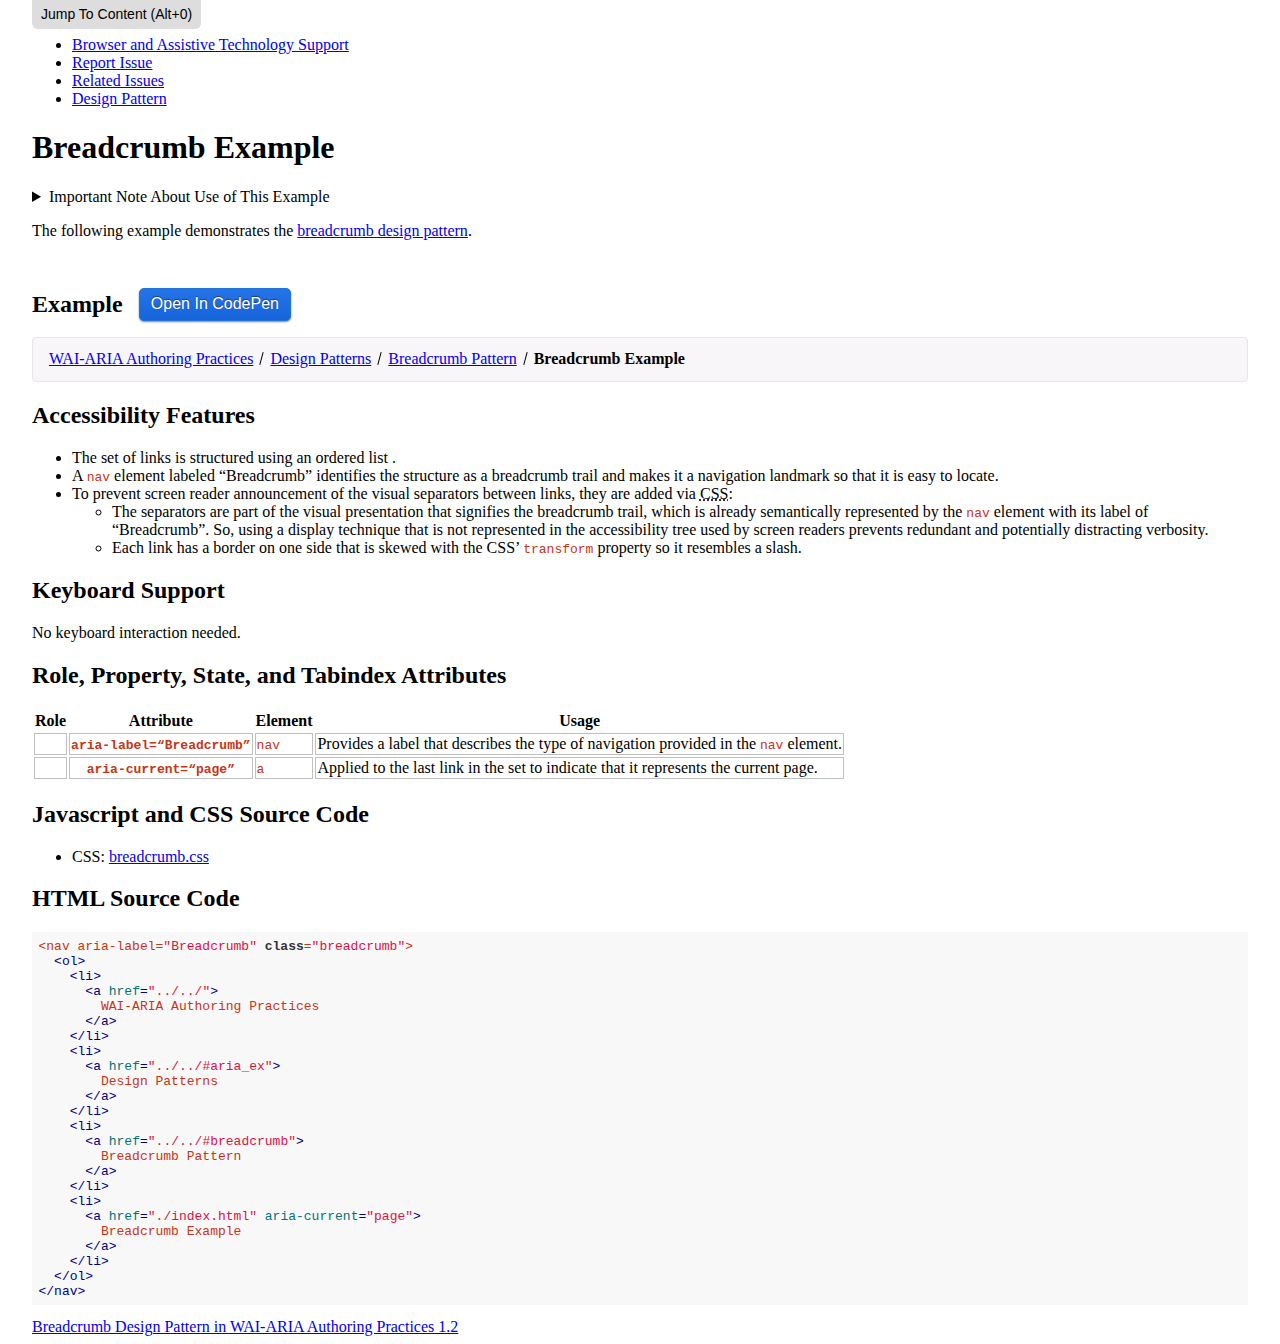
<file: aria-practices-main/examples/breadcrumb/index.html>
<!DOCTYPE html>
<html lang="en">
  <head>
    <meta charset="utf-8">
    <title>Breadcrumb Example | WAI-ARIA Authoring Practices 1.2</title>

    <!--  Core js and css shared by all examples; do not modify when using this template. -->
    <link rel="stylesheet" href="https://www.w3.org/StyleSheets/TR/2016/base.css">
    <link rel="stylesheet" href="../css/core.css">
    <script src="../js/examples.js"></script>
    <script src="../js/highlight.pack.js"></script>
    <script src="../js/app.js"></script>

    <link href="css/breadcrumb.css" rel="stylesheet">
  </head>
  <body>
  <nav aria-label="Related Links" class="feedback">
    <ul>
      <li><a href="../../#browser_and_AT_support">Browser and Assistive Technology Support</a></li>
      <li><a href="https://github.com/w3c/aria-practices/issues/new">Report Issue</a></li>
      <li><a href="https://github.com/w3c/aria-practices/projects/21">Related Issues</a></li>
      <li><a href="../../#breadcrumb">Design Pattern</a></li>
    </ul>
  </nav>
    <main>
    <h1>Breadcrumb Example</h1>
    <p>The following example demonstrates the <a href="../../#breadcrumb">breadcrumb design pattern</a>.</p>
    <section>
      <div class="example-header">
        <h2 id="ex_label">Example</h2>
      </div>
      <div role="separator" id="ex_start_sep" aria-labelledby="ex_start_sep ex_label" aria-label="Start of"></div>
      <div id="ex1">
        <nav aria-label="Breadcrumb" class="breadcrumb">
          <ol>
            <li>
              <a href="../../">WAI-ARIA Authoring Practices</a>
            </li>
            <li>
              <a href="../../#aria_ex">Design Patterns</a>
            </li>
            <li>
              <a href="../../#breadcrumb">Breadcrumb Pattern</a>
            </li>
            <li>
              <a href="./index.html" aria-current="page">Breadcrumb Example</a>
            </li>
          </ol>
        </nav>
      </div>
      <div role="separator" id="ex_end_sep" aria-labelledby="ex_end_sep ex_label" aria-label="End of"></div>
    </section>

    <section>
      <h2>Accessibility Features</h2>
      <ul>
        <li>The set of links is structured using an ordered list .</li>
        <li>A <code>nav</code> element labeled <q>Breadcrumb</q> identifies the structure as a breadcrumb trail and makes it a navigation landmark so that it is easy to locate.</li>
        <li>To prevent screen reader announcement of the visual separators between links, they are added via <abbr title="Cascading Style Sheets">CSS</abbr>:
          <ul>
            <li>
              The separators are part of the visual presentation that signifies the breadcrumb trail, which is already semantically represented by the <code>nav</code> element with its label of <q>Breadcrumb</q>.
              So, using a display technique that is not represented in the accessibility tree used by screen readers prevents redundant and potentially distracting verbosity.
            </li>
            <li>Each link has a border on one side that is skewed with the CSS’ <code>transform</code> property so it resembles a slash.</li>
          </ul>
        </li>
      </ul>
    </section>

    <section>
      <h2 id="kbd_label">Keyboard Support</h2>
      <p>No keyboard interaction needed.</p>
    </section>

    <section>
      <h2 id="rps_label">Role, Property, State, and Tabindex  Attributes</h2>
      <table aria-labelledby="rps_label" class="data attributes">
        <thead>
          <tr>
            <th scope="col">Role</th>
            <th scope="col">Attribute</th>
            <th scope="col">Element</th>
            <th scope="col">Usage</th>
          </tr>
        </thead>
        <tbody>
          <tr data-test-id="aria-label">
            <td></td>
            <th scope="row">
              <code>aria-label=<q>Breadcrumb</q></code>
            </th>
            <td>
              <code>nav</code>
            </td>
            <td>
              Provides a label that describes the type of navigation provided in the <code>nav</code> element.
            </td>
          </tr>
          <tr data-test-id="aria-current">
            <td></td>
            <th scope="row">
              <code>aria-current=<q>page</q></code>
            </th>
            <td>
              <code>a</code>
            </td>
            <td>
              Applied to the last link in the set to indicate that it represents the current page.
            </td>
          </tr>
        </tbody>
      </table>
    </section>

    <section>
      <h2>Javascript and CSS Source Code</h2>
      <ul id="css_js_files">
        <li>
          CSS:
          <a href="css/breadcrumb.css" type="tex/css">breadcrumb.css</a>
        </li>
      </ul>
    </section>

    <section>
      <h2 id="sc1_label">HTML Source Code</h2>
      <div role="separator" id="sc1_start_sep" aria-labelledby="sc1_start_sep sc1_label" aria-label="Start of"></div>
      <pre><code id="sc1"></code></pre>
      <div role="separator" id="sc1_end_sep" aria-labelledby="sc1_end_sep sc1_label" aria-label="End of"></div>
      <script>
        sourceCode.add('sc1', 'ex1', 'ex_label', 'css_js_files');
        sourceCode.make();
      </script>
    </section>
    </main>

    <nav>
      <a href="../../#breadcrumb">Breadcrumb Design Pattern in WAI-ARIA Authoring Practices 1.2</a>
    </nav>
  </body>
</html>
</file>
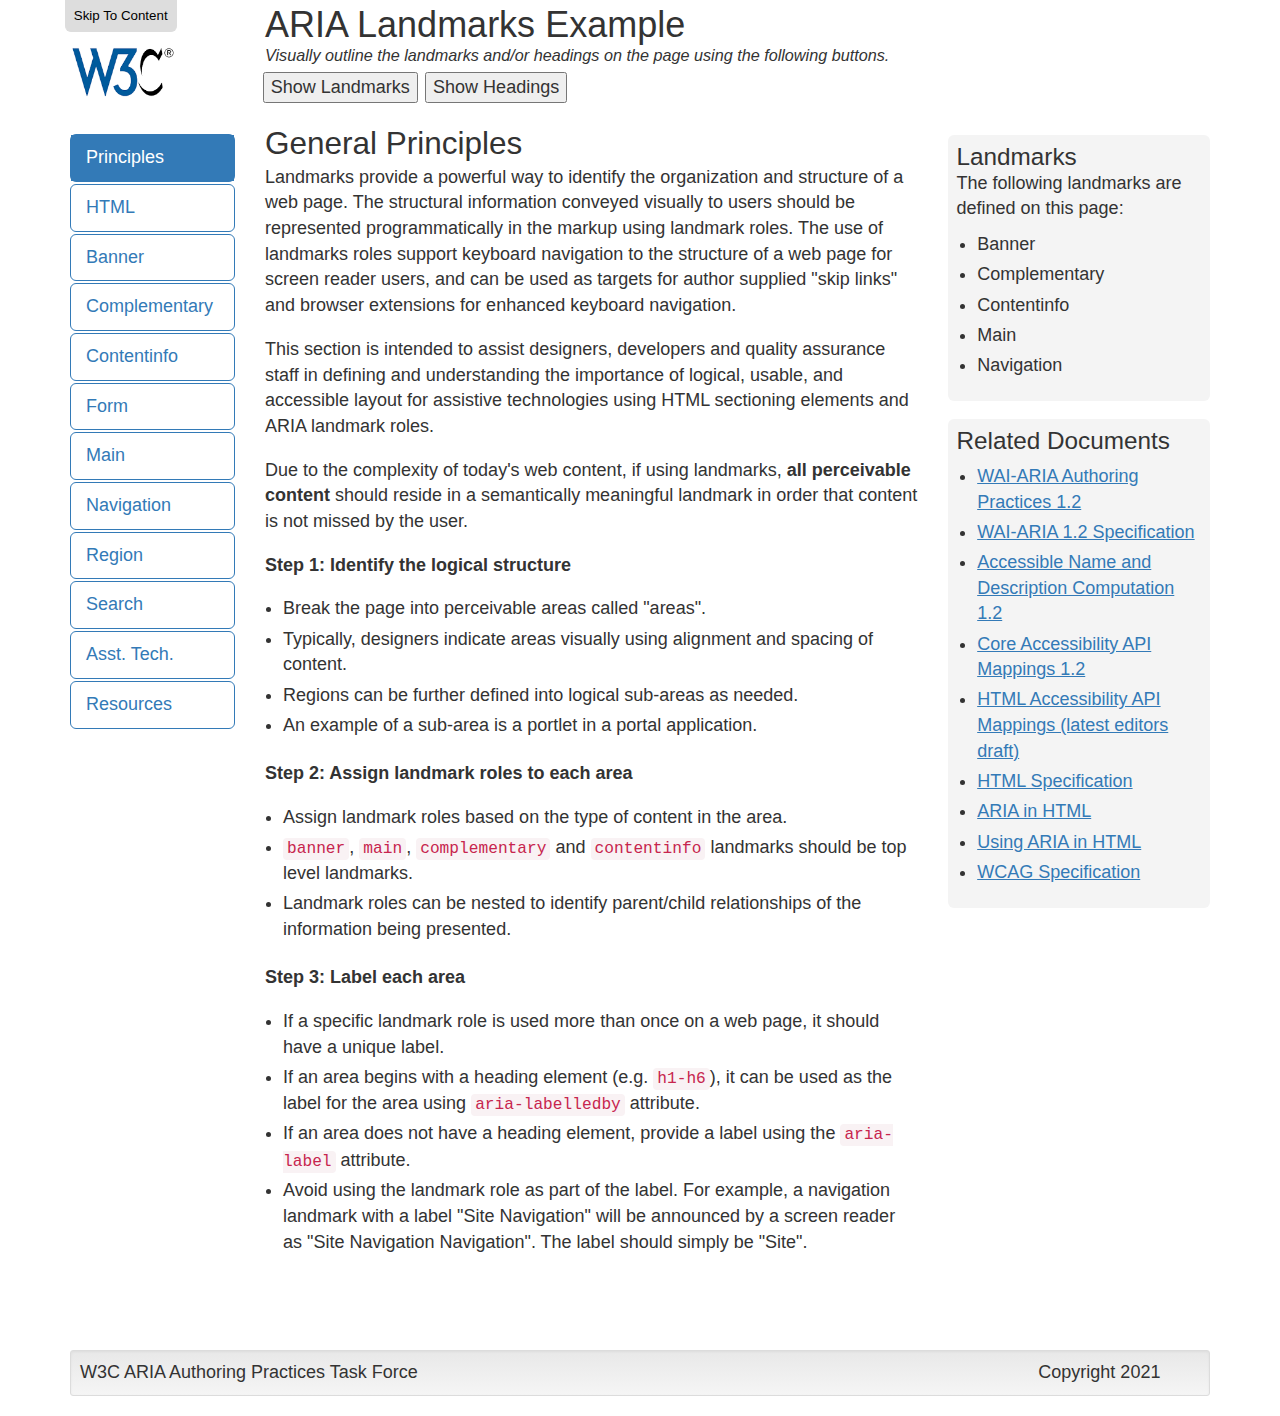
<file: aria-practices-main/examples/landmarks/index.html>
<!DOCTYPE html>
<html lang="en">
  <head>
    <title>General Principles: Principles: ARIA Landmarks Example</title>
    <meta charset="utf-8">
    <link href="css/bootstrap.css" rel="stylesheet" media="screen">
    <link href="css/bootstrap-theme.css" rel="stylesheet" media="screen">
    <link href="css/bootstrap-accessibility.css" rel="stylesheet" media="screen">
    <link href="css/visua11y.css" rel="stylesheet" media="screen">
    <link href="css/common.css" rel="stylesheet" media="screen">
  </head>
  <body>
    <div class="container">
      <header class="row">
        <div id="skip-to-attach" class="col-xs-12 col-sm-3 col-md-3 col-lg-2">
          <img src="images/w3c.png" alt="W3C Logo" style="margin-top: 2em">
        </div>
        <div class="col-xs-12 col-sm-9 col-md-9 col-lg-10">
          <h1>ARIA Landmarks Example</h1>
          <p id="inst" class="inst">Visually outline the landmarks and/or headings on the page using the following buttons.</p>
          <button type="button" onclick="showLandmarks(event)" aria-describedby="inst">Show Landmarks</button>
          <button type="button" onclick="showHeadings(event)"  aria-describedby="inst">Show Headings</button>
        </div>
      </header>
      <div class="row">
        <div class="col-xs-12 col-sm-3 col-md-3 col-lg-2">
          <nav>
            <ul class="nav nav-stacked">
              <li class="active"><a href="index.html" aria-current="page">Principles</a></li>
              <li><a href="HTML5.html">HTML</a></li>
              <li><a href="banner.html">Banner</a></li>
              <li><a href="complementary.html">Complementary</a></li>
              <li><a href="contentinfo.html">Contentinfo</a></li>
              <li><a href="form.html">Form</a></li>
              <li><a href="main.html">Main</a></li>
              <li><a href="navigation.html">Navigation</a></li>
              <li><a href="region.html">Region</a></li>
              <li><a href="search.html">Search</a></li>
              <li><a href="at.html" aria-label="Assistive Technology">Asst. Tech.</a></li>
              <li><a href="resources.html">Resources</a></li>
            </ul>
          </nav>
        </div>
        <div class="col-xs-12 col-sm-9 col-md-6 col-lg-7">
          <main>
            <h1>General Principles</h1>
            <p>Landmarks provide a powerful way to identify the organization and structure of a web page.
              The structural information conveyed visually to users should be represented programmatically in the markup using landmark roles.
              The use of landmarks roles support keyboard navigation to the structure of a web page for screen reader users, and can be used as targets for author supplied "skip links" and browser extensions for enhanced keyboard navigation.
            </p>
            <p>This section is intended to assist designers, developers and quality assurance staff in defining and understanding the importance of logical, usable, and accessible layout for assistive technologies
              using HTML sectioning elements and ARIA landmark roles.
            </p>
            <p>Due to the complexity of today's web content, if using landmarks, <strong>all perceivable content</strong> should reside in a semantically meaningful landmark in order that content is not missed by the user.</p>

            <p style="font-weight: bold">Step 1: Identify the logical structure</p>
            <ul>
              <li>
                Break the page into perceivable areas called "areas".
              </li>
              <li>
                Typically, designers indicate areas visually using alignment and spacing of content.
              </li>
              <li>
                Regions can be further defined into logical sub-areas as needed.
              </li>
              <li>
                An example of a sub-area is a portlet in a portal application.
              </li>
            </ul>

            <p style="font-weight: bold">Step 2: Assign landmark roles to each area</p>
            <ul>
              <li>
                Assign landmark roles based on the type of content in the area.
              </li>
              <li>
                <code>banner</code>, <code>main</code>, <code>complementary</code> and <code>contentinfo</code> landmarks should be top level landmarks.
              </li>
              <li>
                Landmark roles can be nested to identify parent/child relationships of the information being presented.
              </li>
            </ul>

            <p style="font-weight: bold">Step 3: Label each area</p>
            <ul>
              <li>
                If a specific landmark role is used more than once on a web page, it should have a unique label.
              </li>
              <li>
                If an area begins with a heading element (e.g. <code>h1-h6</code>), it can be used as the label for the area using <code>aria-labelledby</code> attribute.
              </li>
              <li>
                If an area does not have a heading element, provide a label using the <code>aria-label</code> attribute.
              </li>
              <li>
                Avoid using the landmark role as part of the label.
                For example, a navigation landmark with a label "Site Navigation" will be announced by a screen reader as "Site Navigation Navigation".
                The label should simply be "Site".
              </li>
            </ul>
          </main>
        </div>
        <div class="col-xs-12 col-sm-12 col-md-3 col-lg-3">
          <aside aria-labelledby="id4">
            <h2 id="id4">Landmarks</h2>
            <p>The following landmarks are defined on this page:</p>
            <ul>
              <li>Banner</li>
              <li>Complementary</li>
              <li>Contentinfo</li>
              <li>Main</li>
              <li>Navigation</li>
            </ul>
          </aside>
          <aside aria-labelledby="id3">
            <h2 id="id3">Related Documents</h2>
            <ul>
              <li><a href="https://w3c.github.io/aria-practices">WAI-ARIA Authoring Practices 1.2</a></li>
              <li><a href="https://www.w3.org/TR/wai-aria-1.2/">WAI-ARIA 1.2 Specification</a></li>

              <li><a href="https://www.w3.org/TR/accname-1.2/">Accessible Name and Description Computation 1.2</a></li>
              <li><a href="http://www.w3.org/TR/core-aam-1.2/">Core Accessibility API Mappings 1.2</a></li>
              <li><a href="https://w3c.github.io/html-aam/">HTML Accessibility API Mappings (latest editors draft)</a></li>
              <li><a href="https://html.spec.whatwg.org/">HTML Specification</a></li>
              <li><a href="https://www.w3.org/TR/html-aria/">ARIA in HTML</a></li>
              <li><a href="https://www.w3.org/TR/using-aria/">Using ARIA in HTML</a></li>
              <li><a href="http://www.w3.org/TR/WCAG/">WCAG Specification</a></li>
            </ul>
          </aside>
        </div>
      </div>
      <div class="well well-sm">
        <footer class="row">
          <div class="col-xs-12 col-sm-9 col-md-9 col-lg-10">
            W3C ARIA Authoring Practices Task Force
          </div>
          <div class="col-xs-12 col-sm-3 col-md-3 col-lg-2">
            Copyright 2021
          </div>
        </footer>
      </div>
    </div>
    <script type="text/javascript" src="js/jquery-2.1.1.min.js"></script>
    <script type="text/javascript" src="js/bootstrap.min.js"></script>
    <script type="text/javascript" src="js/bootstrap-accessibility.min.js"></script>
    <script type="text/javascript" src="js/bootstrap-accessibility-2.js"></script>
    <script type="text/javascript" src="js/visua11y.js"></script>
    <script type="text/javascript" src="js/show.js"></script>
    <script type="text/javascript">
      // Use the SkipTo defaults, but just showing custom configuration
      var SkipToConfig = {
        settings: {
          skipTo: {
            headings: 'h1, h2',
            attachElement: '#skip-to-attach',
            positionLeft: '5%',
            colorTheme: 'aria',
          },
        },
      };
    </script>
    <script type="text/javascript" src="js/skipto.min.js"></script>
  </body>
</html>
</file>
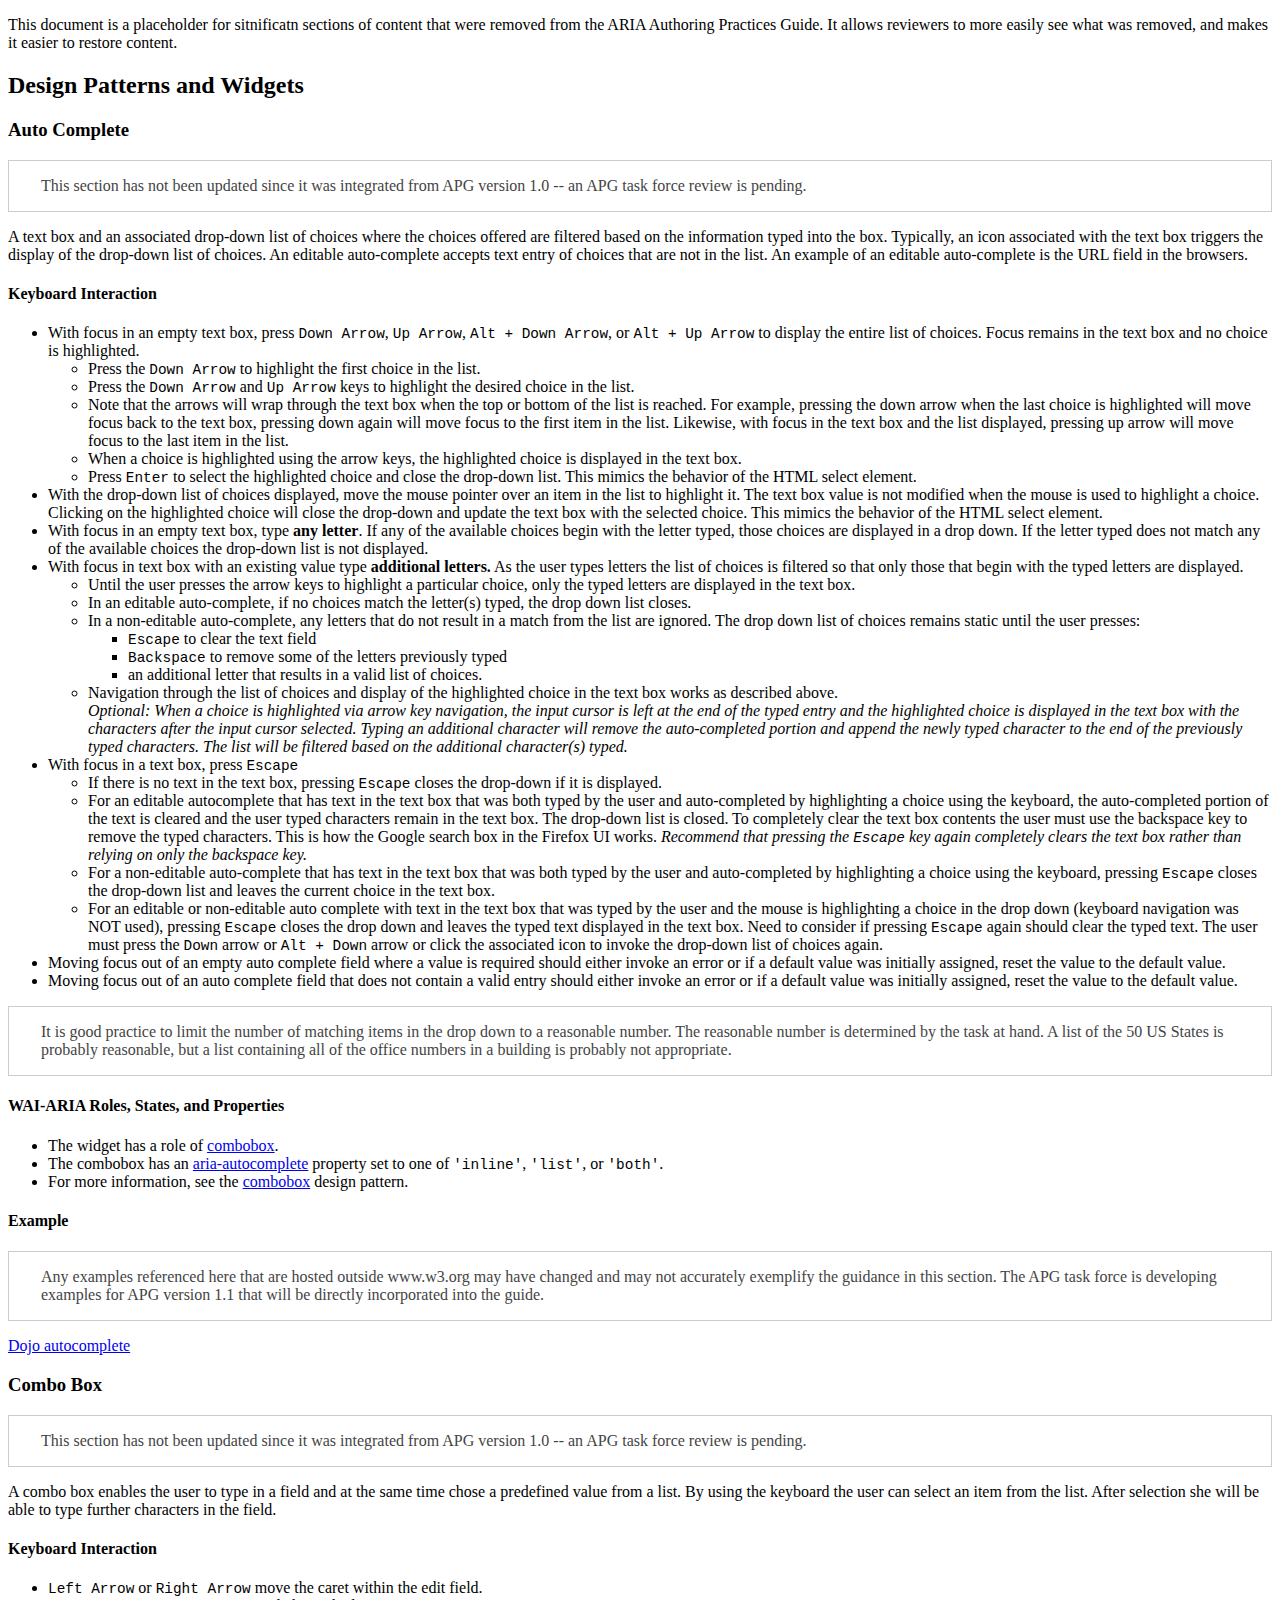
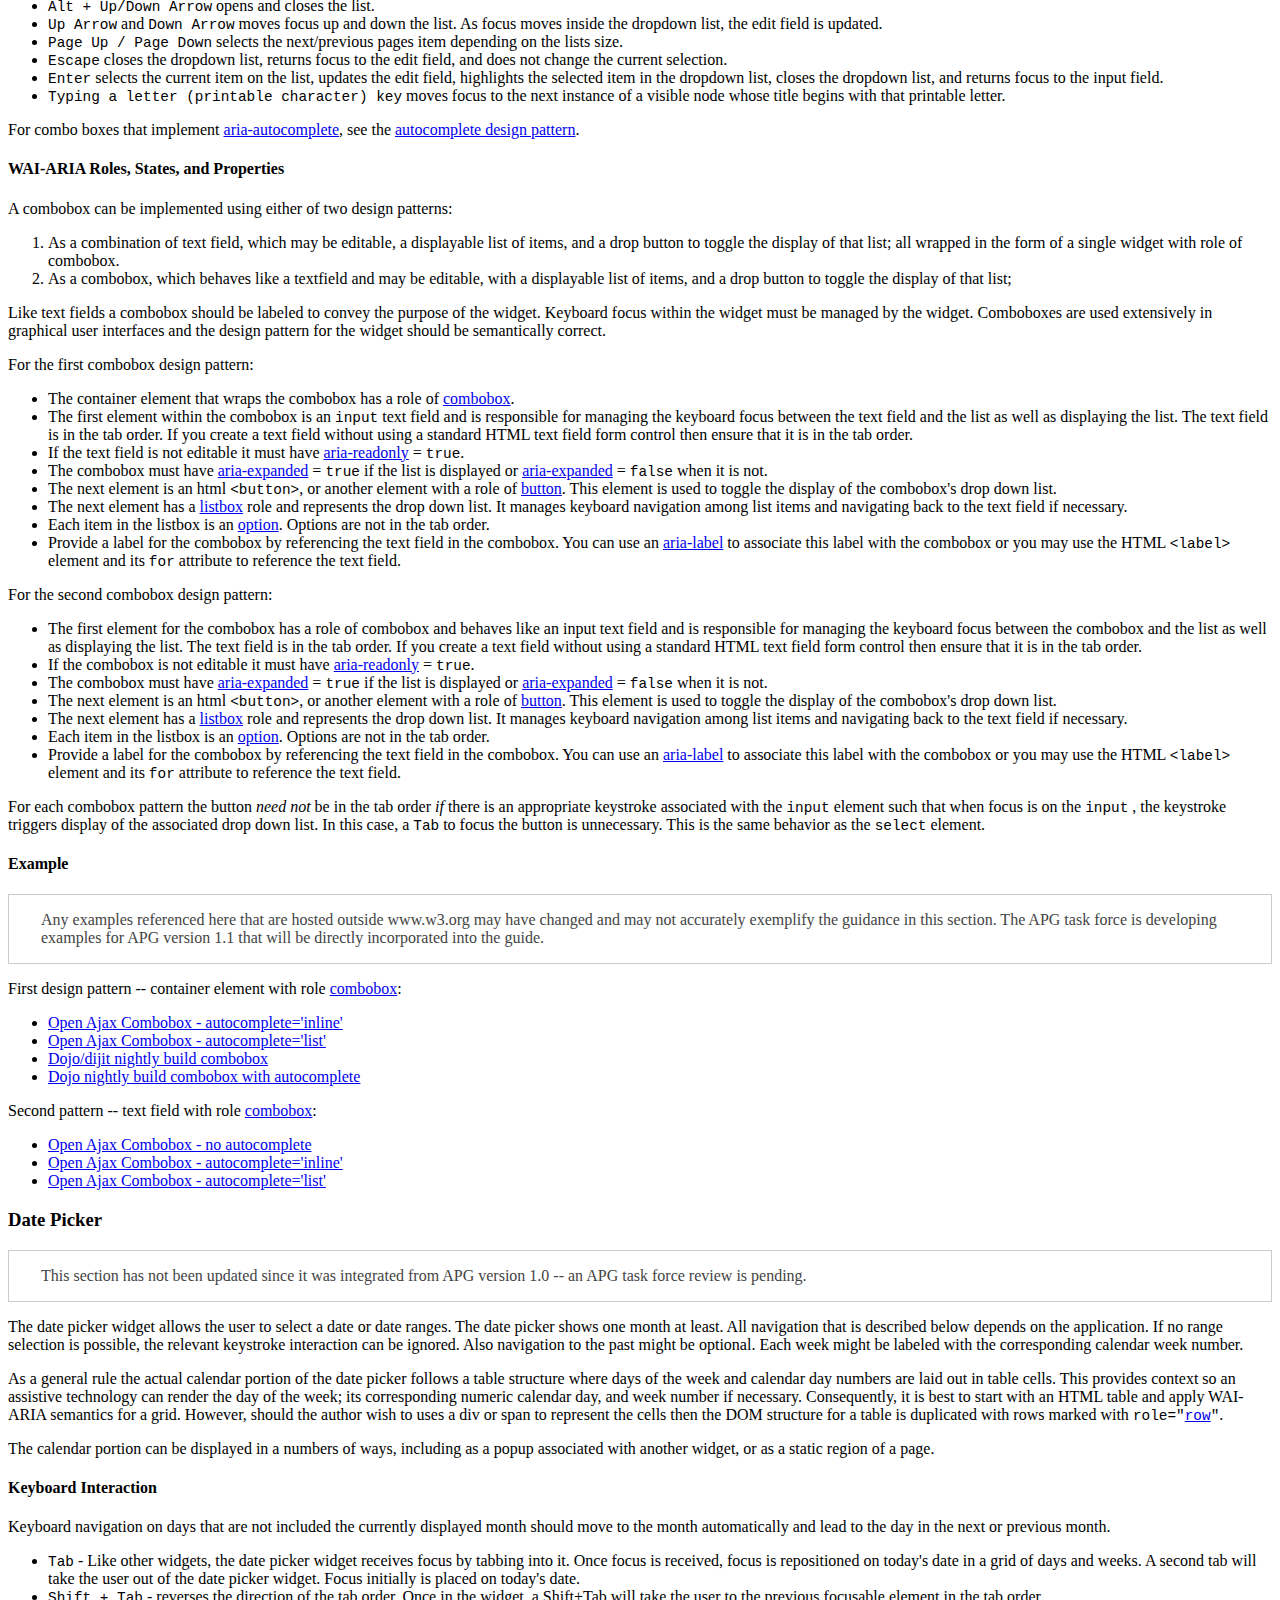
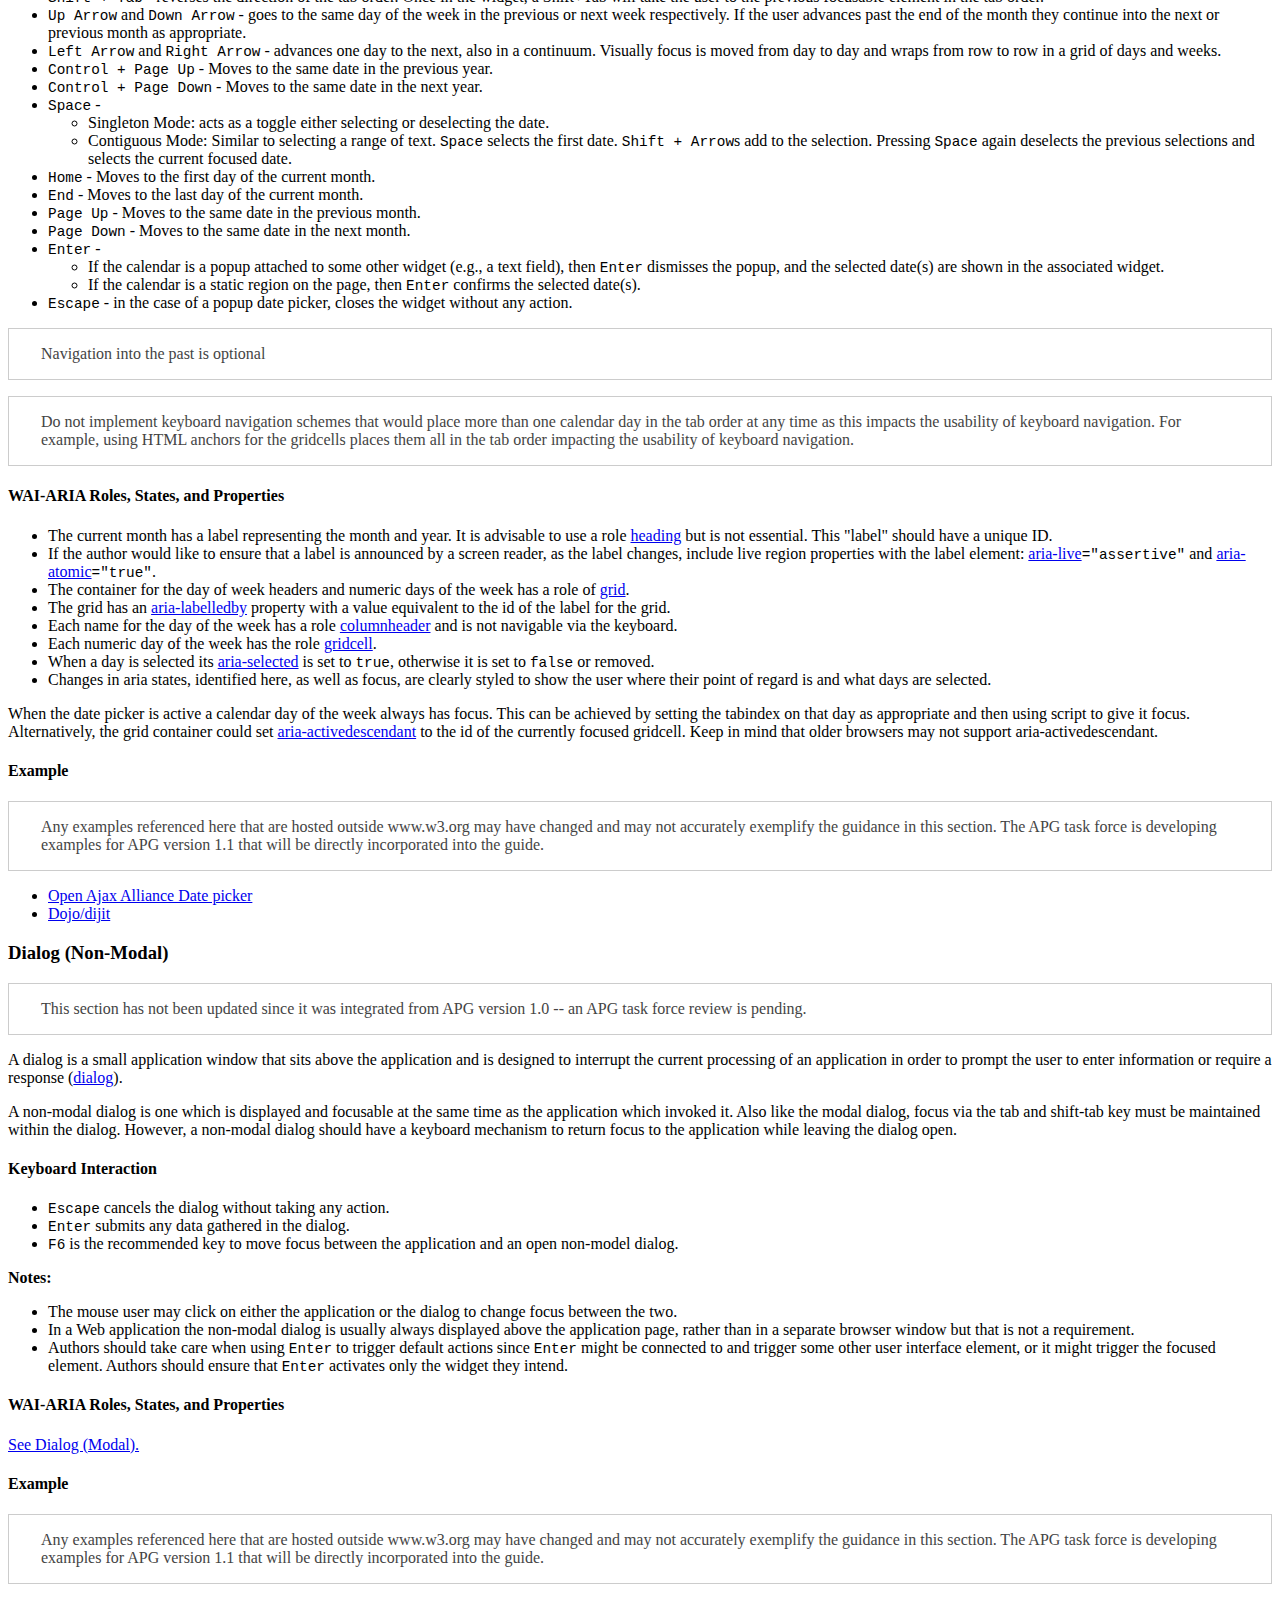
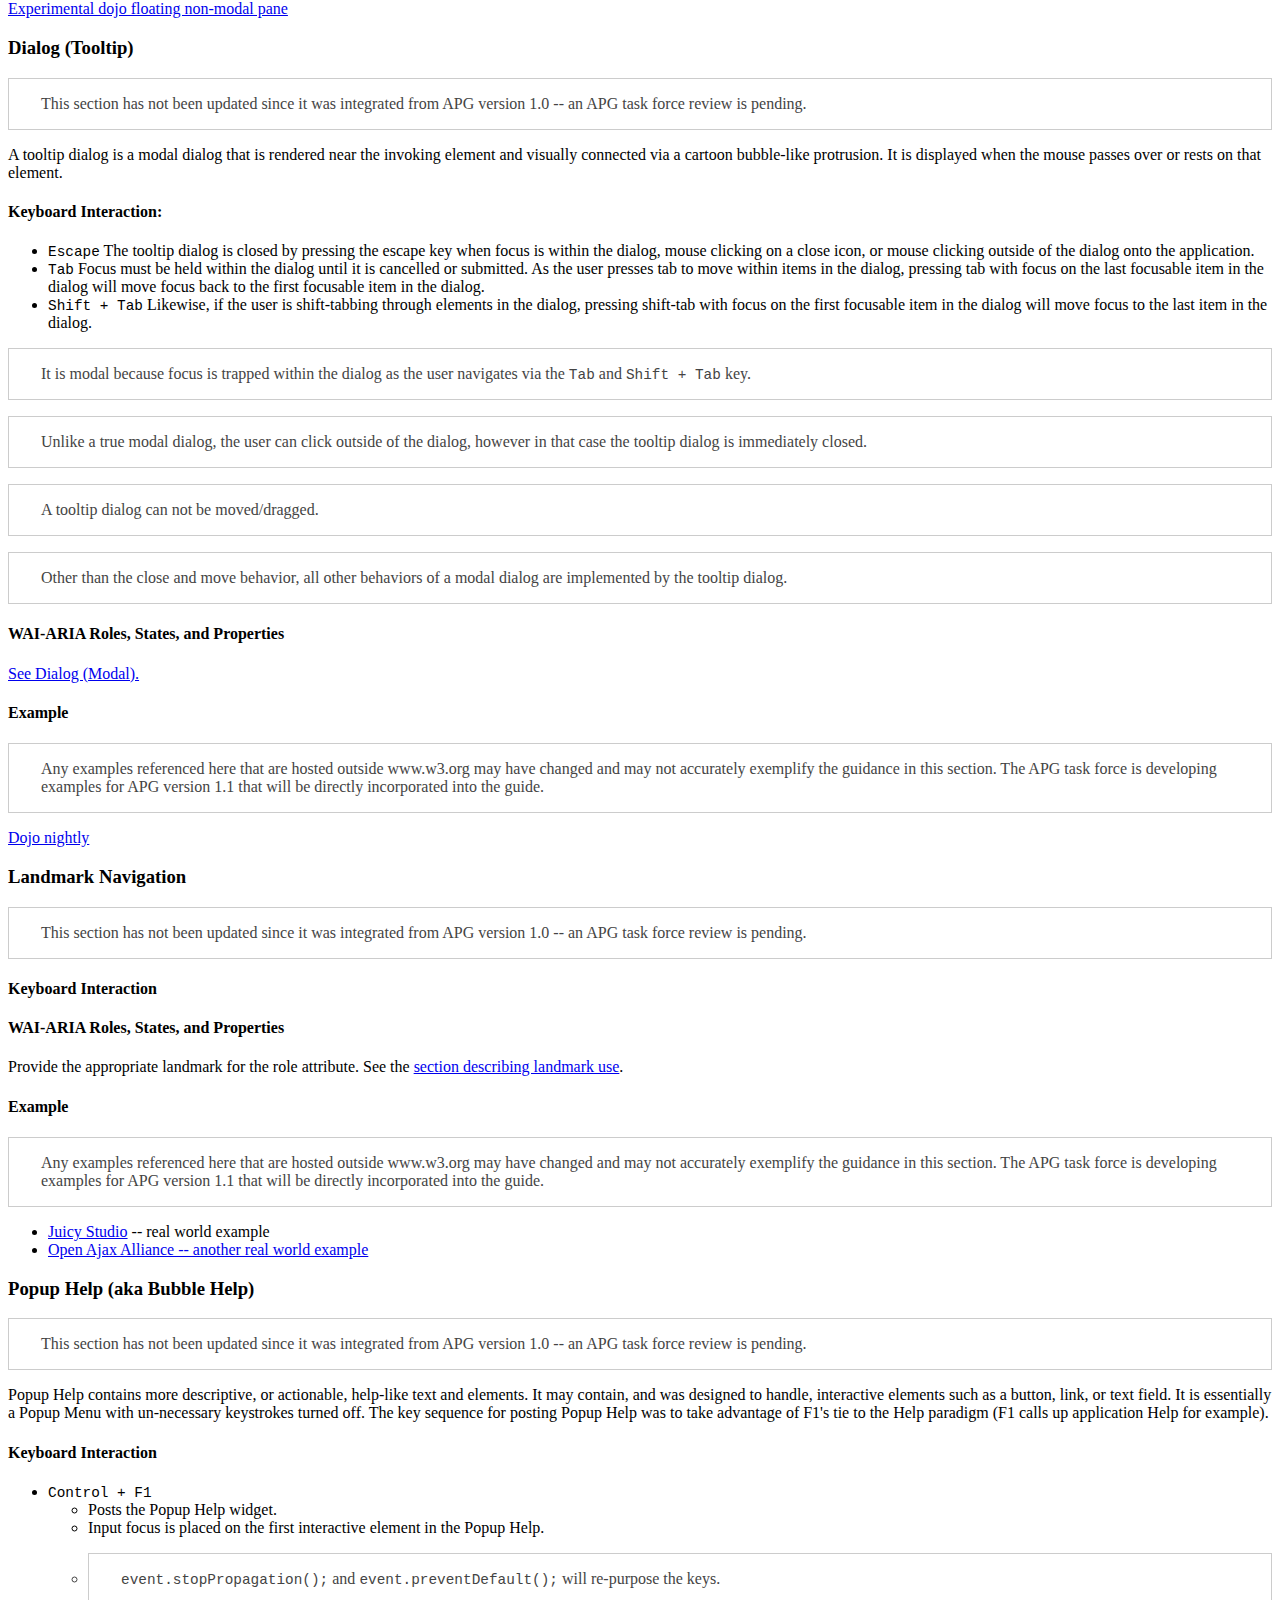
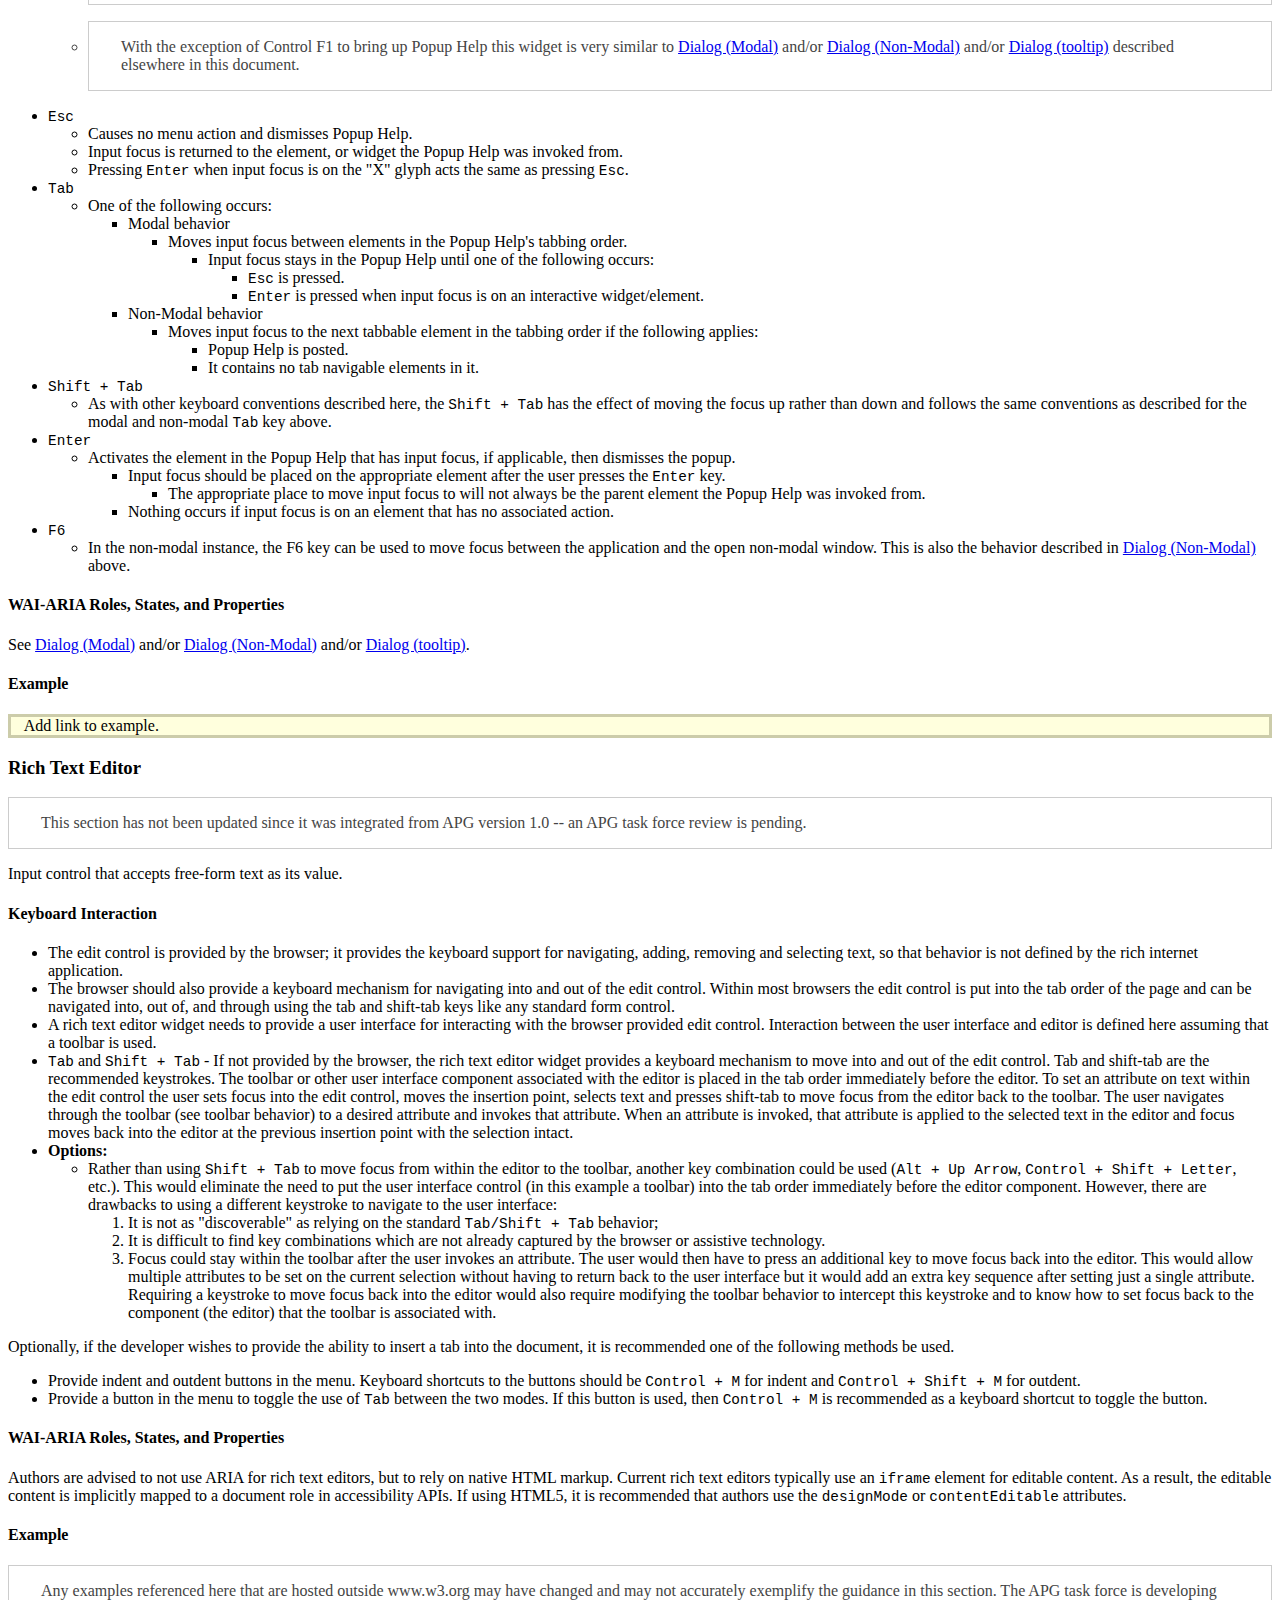
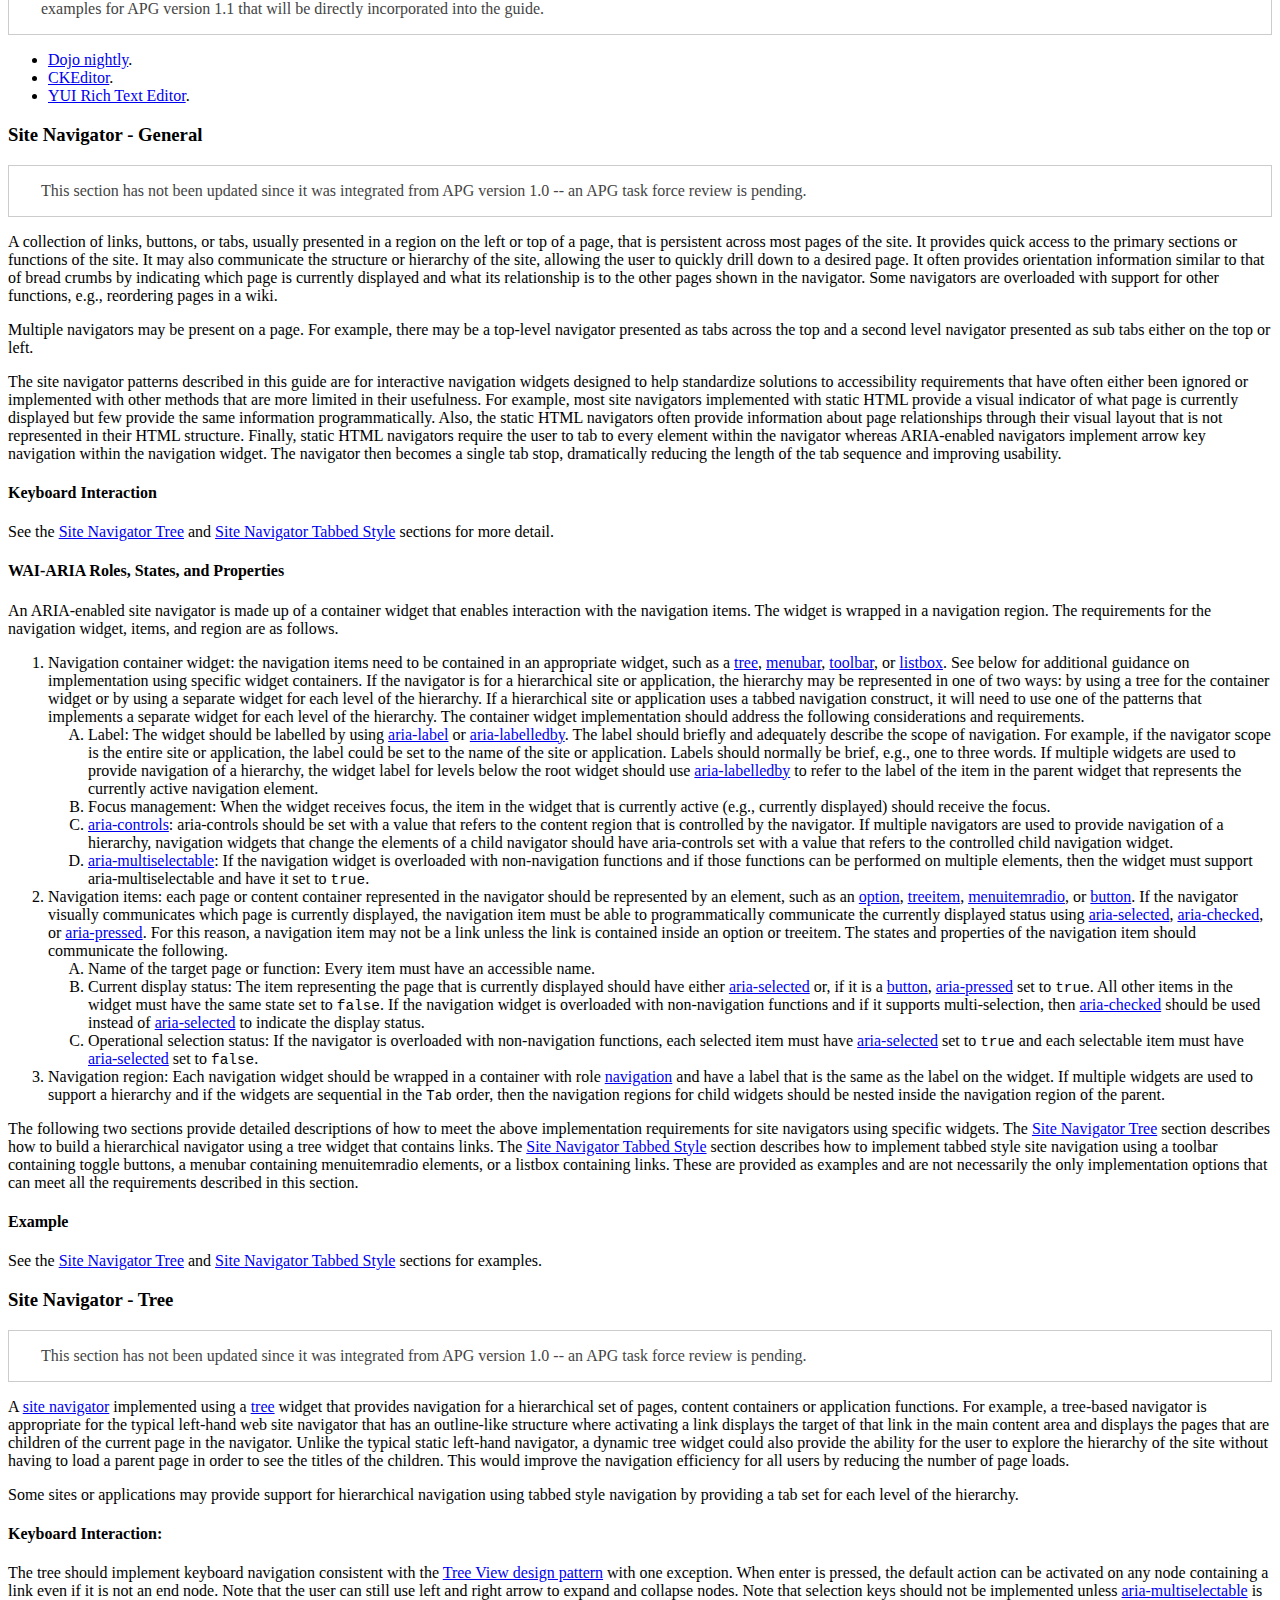
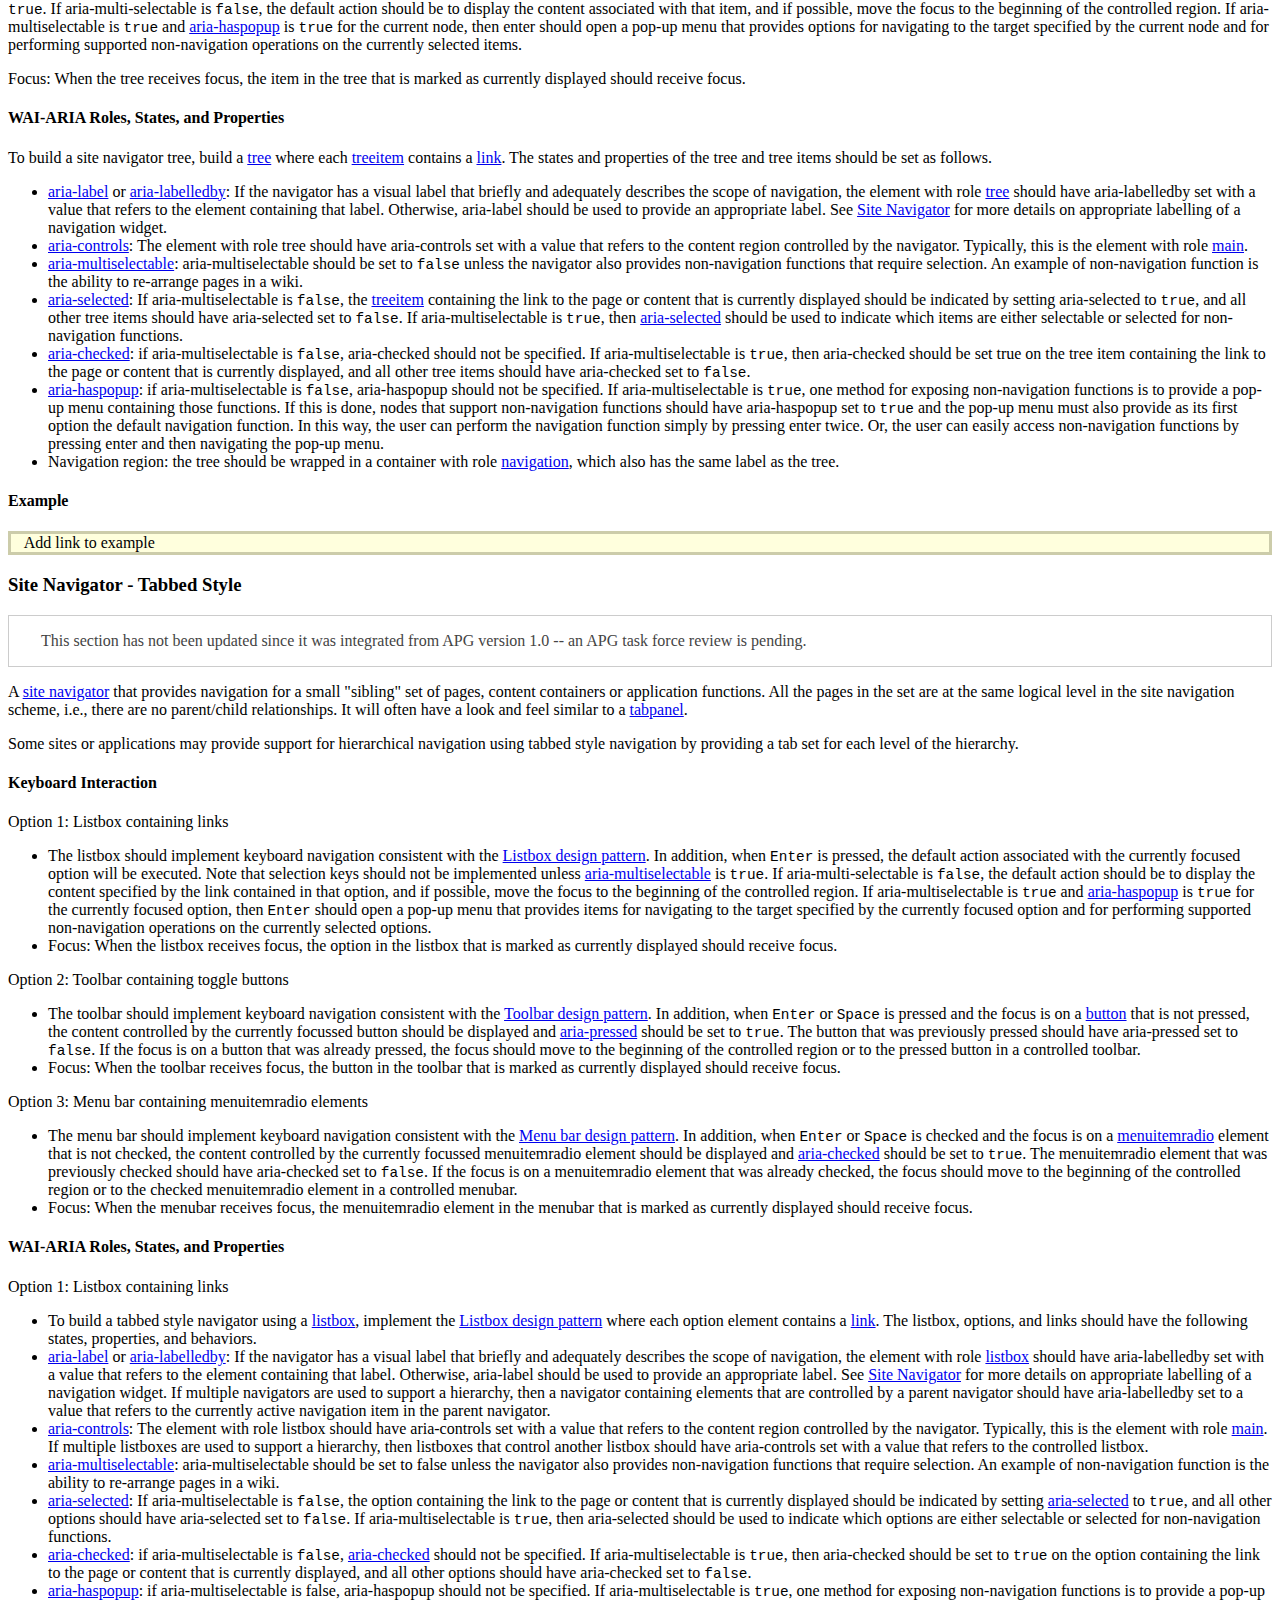
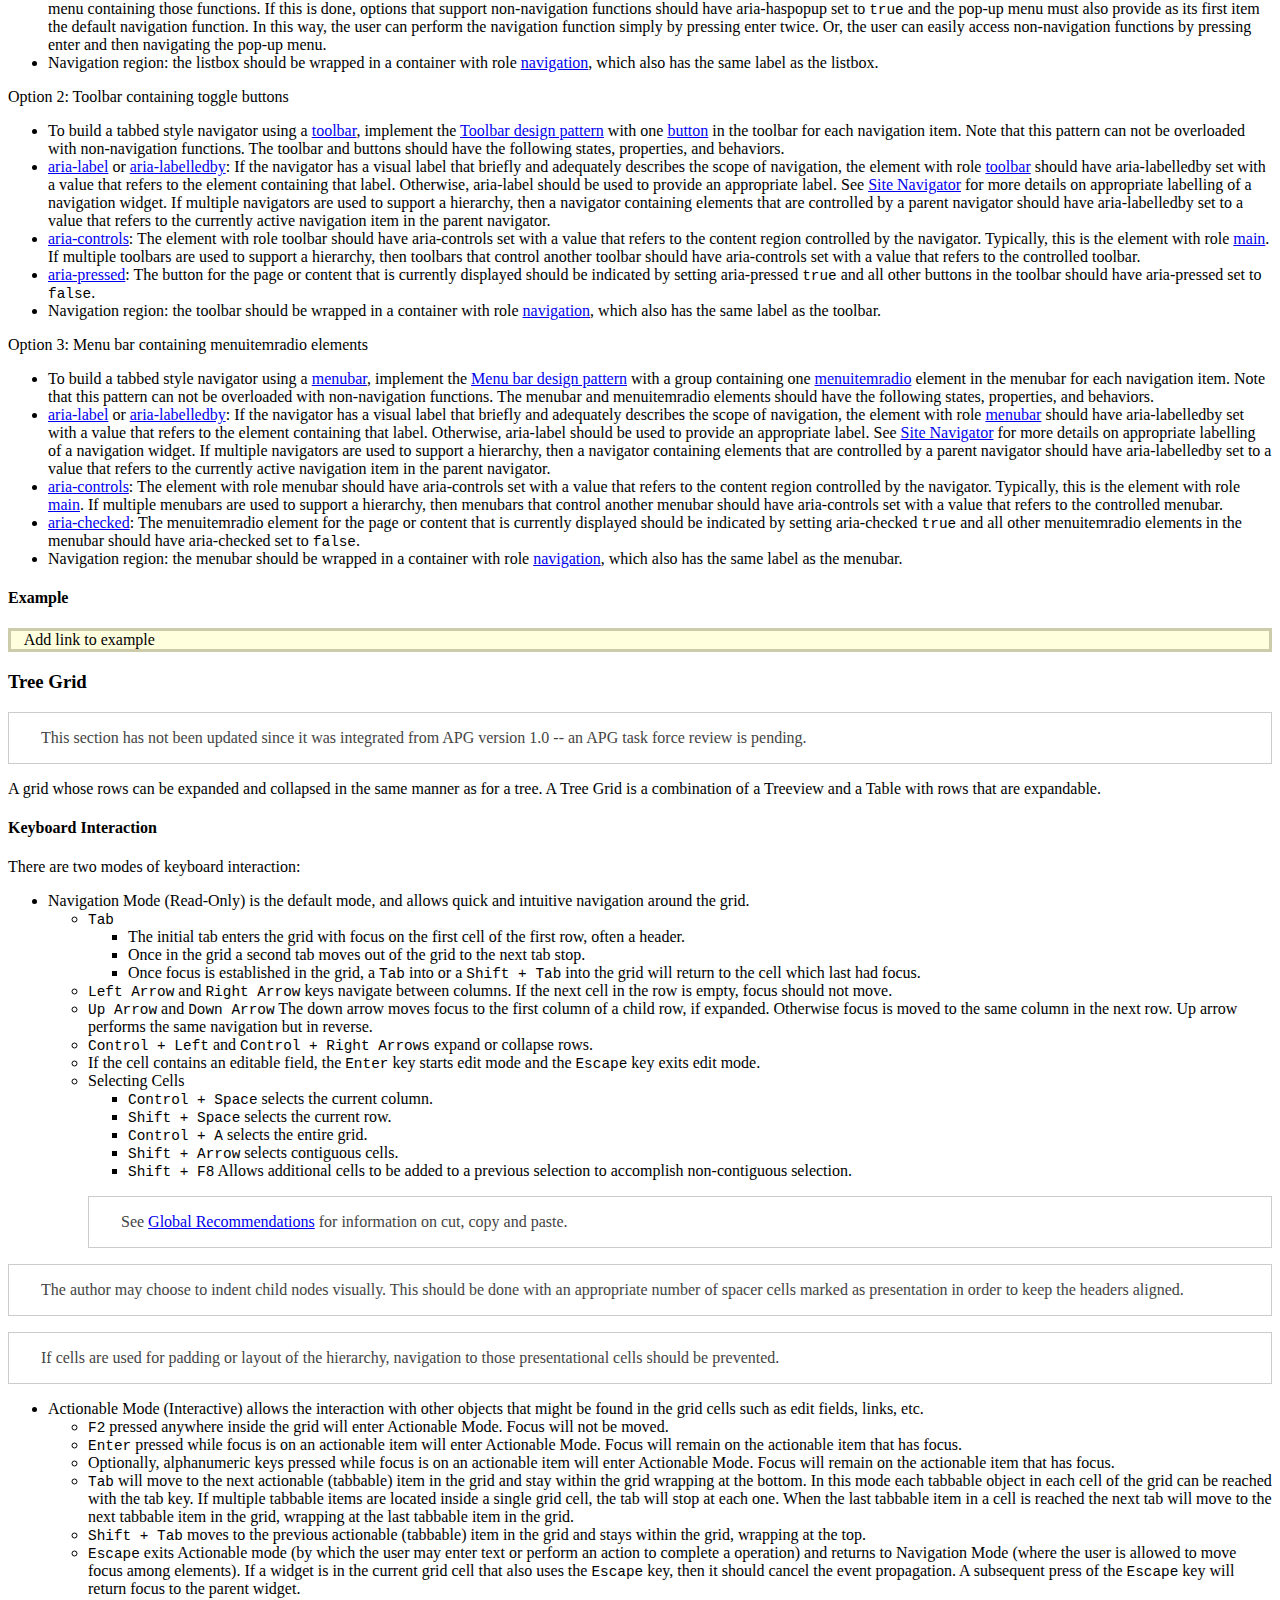
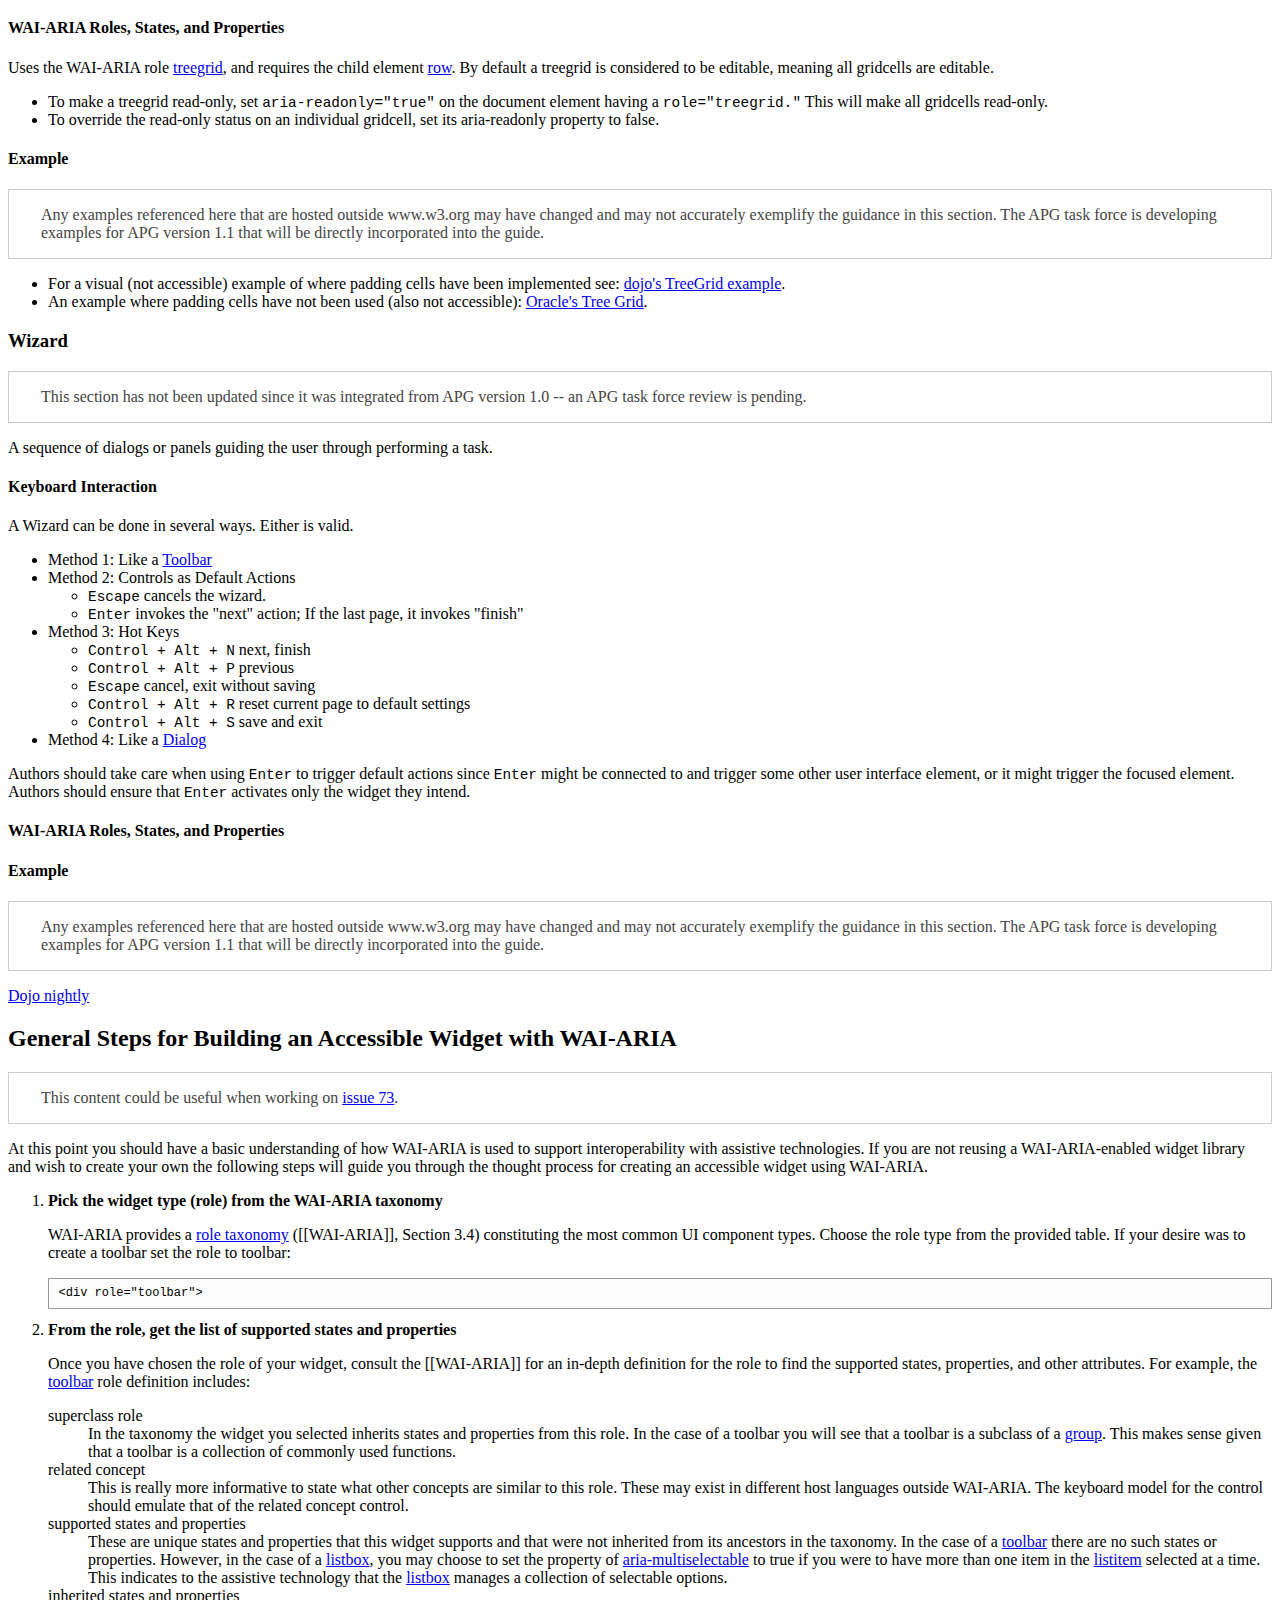
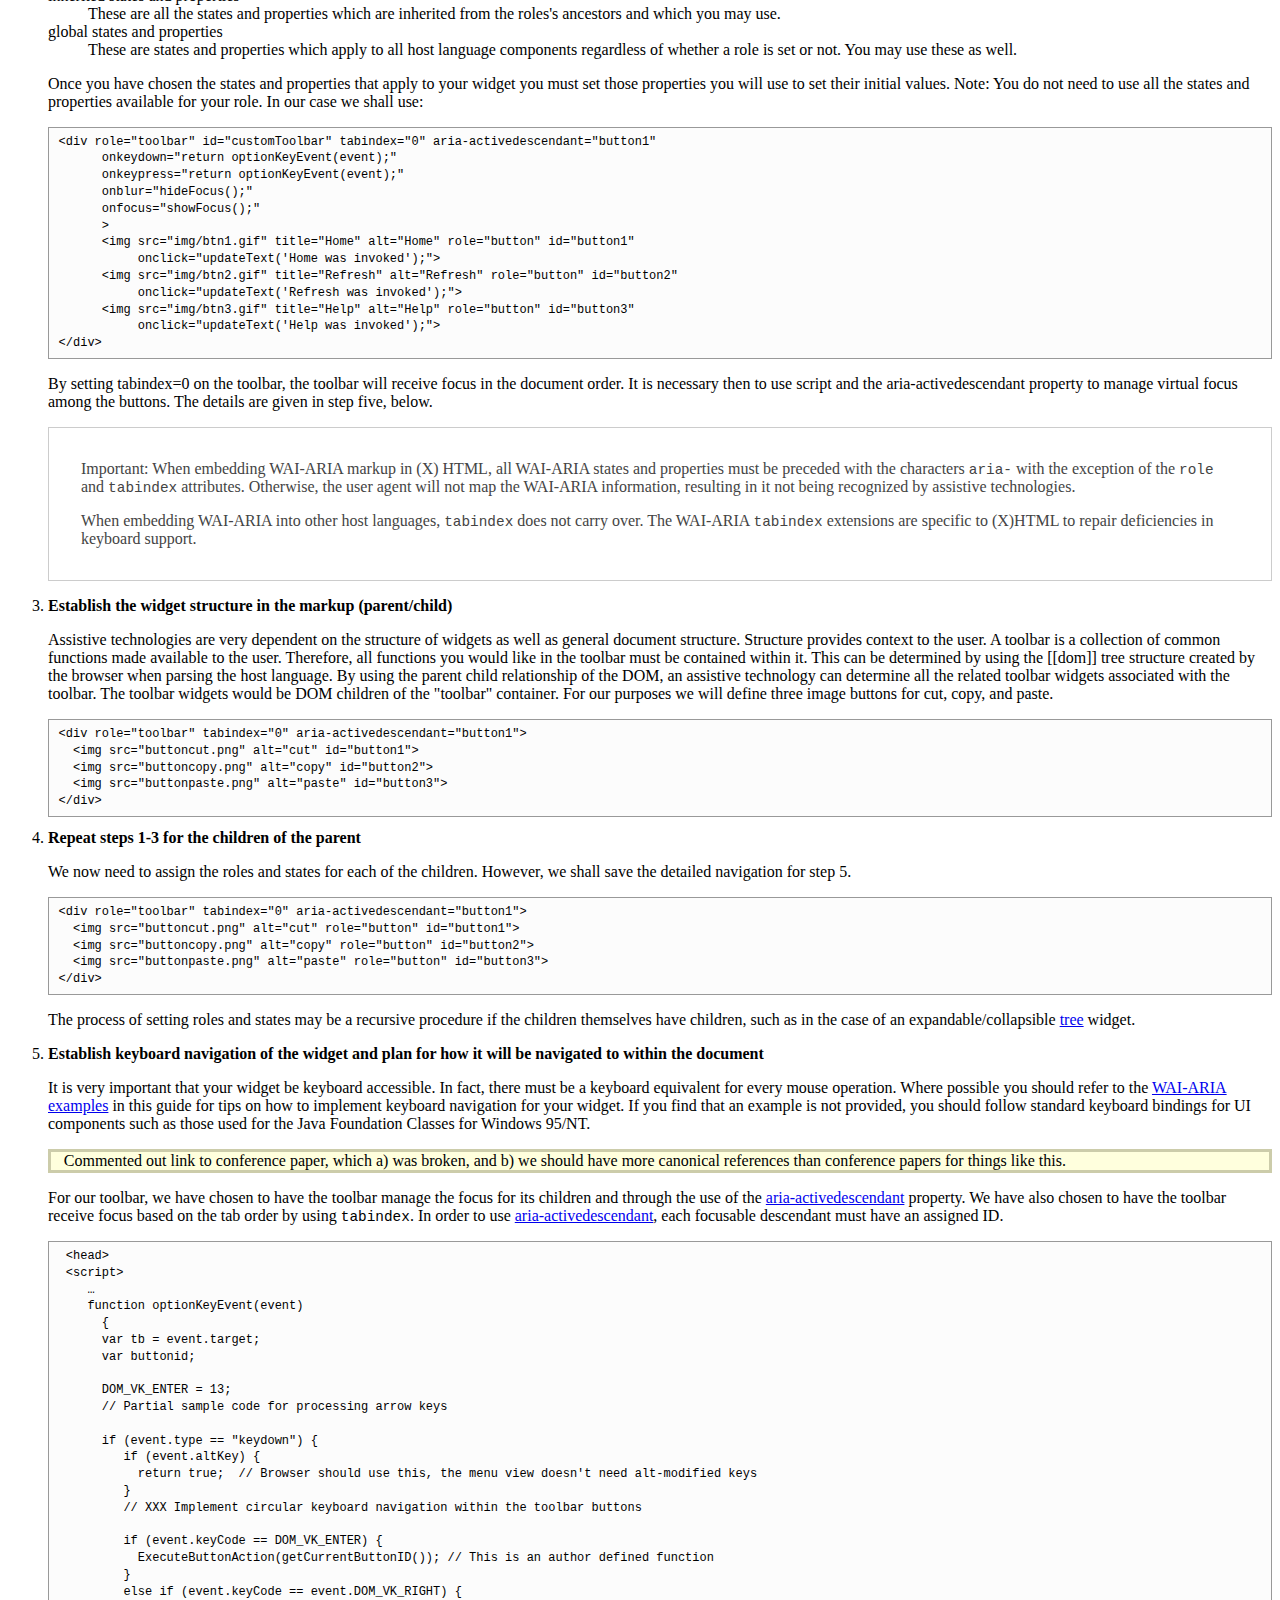
<file: aria-practices-main/aria-practices-DeletedSectionsArchive.html>
<!DOCTYPE html>
<html lang="en-US">
<head>
  <title>Content Deleted From WAI-ARIA Authoring Practices 1.1</title>
  <meta http-equiv="Content-Type" content="text/html; charset=UTF-8">
  <script src="https://www.w3.org/Tools/respec/respec-w3c-common" class="remove"></script>
  <script src="common/script/resolveReferences.js" class="remove"></script>
  <script src="common/biblio.js" class="remove"></script>
  <script class="remove">
    /* eslint-disable */

    var respecConfig = {
      // Embed RDFa data in the output.
      doRDFa: '1.1',
      includePermalinks: true,
      permalinkEdge: true,
      permalinkHide: false,
      // Specification status (e.g., WD, LC, NOTE, etc.). If in doubt use ED.
      specStatus: 'ED',
      // crEnd: "2012-04-30",
      // perEnd: "2013-07-23",
      // publishDate: "2013-08-22",
      noRecTrack: true,
      diffTool: 'http://www.aptest.com/standards/htmldiff/htmldiff.pl',

      // The specifications short name, as in http://www.w3.org/TR/short-name/
      shortName: 'wai-aria-practices-1.1',

      // If you wish the publication date to be other than today,
      // set publishDate.
      // publishDate: "2009-08-06",
      copyrightStart: '2015',

      // If there is a previously published draft, uncomment this
      // and set its YYYY-MM-DD date and its maturity status.
      //
      // previousPublishDate:  "",
      // previousMaturity:  "",
      // prevRecURI: "",
      // previousDiffURI: "",

      // If there a publicly available Editors Draft, this is the link
      edDraftURI: 'http://w3c.github.io/aria-practices/',

      // If this is a LCWD, uncomment and set the end of its review period
      // lcEnd: "2012-02-21",

      // Editors, add as many as you like.
      // “name” is the only required field.
      editors: [
        {
          name: 'Matt King',
          mailto: 'mck@fb.com',
          company: 'Facebook',
          companyURI: 'http://www.facebook.com/',
        },
        {
          name: 'James Nurthen',
          mailto: 'james.nurthen@oracle.com',
          company: 'Oracle Corporation',
          companyURI: 'http://www.oracle.com/',
        },
        {
          name: 'Michael Cooper',
          url: 'http://www.w3.org/People/cooper/',
          mailto: 'cooper@w3.org',
          company: 'W3C',
          companyURI: 'http://www.w3.org/',
        },
        {
          name: 'Michiel Bijl',
          mailto: 'mbijl@paciellogroup.com',
          company: 'The Paciello Group',
          companyURI: 'https://www.paciellogroup.com/',
        },
        {
          name: 'Joseph Scheuhammer',
          company: 'Inclusive Design Research Centre, OCAD University',
          companyURI: 'http://idrc.ocad.ca/',
          note: 'Previous Editor',
        },
        {
          name: 'Lisa Pappas',
          company: 'SAS',
          companyURI: 'http://www.sas.com/',
          note: 'Previous Editor',
        },
        {
          name: 'Rich Schwerdtfeger',
          company: 'IBM Corporation',
          companyURI: 'http://ibm.com/',
          note: 'Previous Editor',
        },
  ],

      // Authors, add as many as you like.
      // This is optional, uncomment if you have authors as well as editors.
      // Same format and requirements as editors.

      // authors: [
      //   {
      //     name: "Your Name",
      //     url: "http://example.org/",
      //     company: "Your Company",
      //     companyURI: "http://example.com/"
      //   },
      // ],

      // Spec URLs
      ariaSpecURLs: {
        ED: 'http://w3c.github.io/aria/aria/aria.html',
        FPWD: 'http://www.w3.org/TR/wai-aria-1.1/',
        WD: 'http://www.w3.org/TR/wai-aria-1.1/',
        REC: 'http://www.w3.org/TR/wai-aria/',
      },
      accNameURLs: {
        ED: 'http://w3c.github.io/aria/accname-aam/accname-aam.html',
        WD: 'http://www.w3.org/TR/accname-aam-1.1/',
        FPWD: 'http://www.w3.org/TR/accname-aam-1.1/',
        REC: 'http://www.w3.org/TR/accname-aam-1.1/',
      },
      coreMappingURLs: {
        ED: 'http://w3c.github.io/aria/core-aam/core-aam.html',
        WD: 'http://www.w3.org/TR/core-aam-1.1/',
        FPWD: 'http://www.w3.org/TR/core-aam-1.1/',
        REC: 'http://www.w3.org/TR/core-aam-1.1/',
      },

      // alternateFormats: [
      //   {
      //     uri: 'aria-practices-diff.html',
      //     label: "Diff from Previous Recommendation"
      //   },
      //   {
      //     uri: 'aria-practices.ps',
      //     label: "PostScript version"
      //   },
      //   {
      //     uri: 'aria-practices.pdf',
      //     label: "PDF version"
      //   }
      // ],

      // errata: 'http://www.w3.org/2010/02/rdfa/errata.html',

      // name of the WG
      wg: 'Accessible Rich Internet Applications Working Group',

      // URI of the public WG page
      wgURI: 'http://www.w3.org/WAI/ARIA/',

      // Name (without the @w3c.org) of the public mailing
      // to which comments are due.
      wgPublicList: 'public-aria',

      // URI of the patent status for this WG, for Rec-track documents
      // !!!! IMPORTANT !!!!
      // This is important for Rec-track documents, do not copy a patent URI
      // from a random document unless you know what you're doing.
      // If in doubt ask your friendly neighbourhood Team Contact.
      wgPatentURI: 'http://www.w3.org/2004/01/pp-impl/83726/status',
      maxTocLevel: 4,

      localBiblio: biblio,

      preProcess: [linkCrossReferences],
    };
  </script>
  <link href="common/css/common.css" rel="stylesheet">
</head>
<body>
    <section id="abstract">
    <p>
    This document is a placeholder for sitnificatn sections of content that were removed from the ARIA Authoring Practices Guide.
    It allows reviewers to more easily see what was removed, and makes it easier to restore content.
    </p>
    </section>

    <section id="aria_ex">
        <h2>Design Patterns and Widgets</h2>

        <section class="widget" id="autocomplete">
            <h3>Auto Complete</h3>
            <p class="note">This section has not been updated since it was integrated from APG
                version 1.0 -- an APG task force review is pending.</p>

            <p>A text box and an associated drop-down list of choices where the choices offered
                are filtered based on the information typed into the box. Typically, an icon
                associated with the text box triggers the display of the drop-down list of choices.
                An editable auto-complete accepts text entry of choices that are not in the list. An
                example of an editable auto-complete is the URL field in the browsers.</p>

            <section class="notoc">
                <h4>Keyboard Interaction</h4>
                <ul>
                    <li>With focus in an empty text box, press <kbd>Down Arrow</kbd>, <kbd>Up
                            Arrow</kbd>, <kbd>Alt + Down Arrow</kbd>, or <kbd>Alt + Up Arrow</kbd> to
                        display the entire list of choices. Focus remains in the text box and no
                        choice is highlighted.
                        <ul>
                            <li>Press the <kbd>Down Arrow</kbd> to highlight the first choice
                                in the list.
                            </li>
                            <li>Press the <kbd>Down Arrow</kbd> and <kbd>Up Arrow</kbd> keys to
                                highlight the desired choice in the list.
                            </li>
                            <li>Note that the arrows will wrap through the text box when the
                                top or bottom of the list is reached. For example, pressing the down
                                arrow when the last choice is highlighted will move focus back to
                                the text box, pressing down again will move focus to the first item
                                in the list. Likewise, with focus in the text box and the list
                                displayed, pressing up arrow will move focus to the last item in the
                                list.</li>
                            <li>When a choice is highlighted using the arrow keys, the
                                highlighted choice is displayed in the text box.</li>
                            <li>Press <kbd>Enter</kbd> to select the highlighted choice and
                                close the drop-down list. This mimics the behavior of the HTML
                                select element.
                            </li>
                        </ul>
                    </li>
                    <li>With the drop-down list of choices displayed, move the mouse pointer
                        over an item in the list to highlight it. The text box value is not modified
                        when the mouse is used to highlight a choice. Clicking on the highlighted
                        choice will close the drop-down and update the text box with the selected
                        choice. This mimics the behavior of the HTML select element.</li>
                    <li>With focus in an empty text box, type <strong>any letter</strong>. If
                        any of the available choices begin with the letter typed, those choices are
                        displayed in a drop down. If the letter typed does not match any of the
                        available choices the drop-down list is not displayed.
                    </li>
                    <li>With focus in text box with an existing value type <strong>additional
                            letters.</strong> As the user types letters the list of choices is filtered so
                        that only those that begin with the typed letters are displayed.
                        <ul>
                            <li>Until the user presses the arrow keys to highlight a particular
                                choice, only the typed letters are displayed in the text box.</li>
                            <li>In an editable auto-complete, if no choices match the letter(s)
                                typed, the drop down list closes.</li>
                            <li>In a non-editable auto-complete, any letters that do not result
                                in a match from the list are ignored. The drop down list of choices
                                remains static until the user presses:
                                <ul>
                                    <li><kbd>Escape</kbd> to clear the text field</li>
                                    <li><kbd>Backspace</kbd> to remove some of the letters
                                        previously typed</li>
                                    <li>an additional letter that results in a valid list of
                                        choices.</li>
                                </ul>
                            </li>
                            <li>Navigation through the list of choices and display of the
                                highlighted choice in the text box works as described above.<br>
                                <em> Optional: When a choice is highlighted via arrow key
                                    navigation, the input cursor is left at the end of the typed
                                    entry and the highlighted choice is displayed in the text box
                                    with the characters after the input cursor selected. Typing an
                                    additional character will remove the auto-completed portion and
                                    append the newly typed character to the end of the previously
                                    typed characters. The list will be filtered based on the
                                    additional character(s) typed. </em>
                            </li>
                        </ul>
                    </li>
                    <li>With focus in a text box, press <kbd>Escape</kbd>
                        <ul>
                            <li>If there is no text in the text box, pressing <kbd>Escape</kbd>
                                closes the drop-down if it is displayed.
                            </li>
                            <li>For an editable autocomplete that has text in the text box that
                                was both typed by the user and auto-completed by highlighting a
                                choice using the keyboard, the auto-completed portion of the text is
                                cleared and the user typed characters remain in the text box. The
                                drop-down list is closed. To completely clear the text box contents
                                the user must use the backspace key to remove the typed characters.
                                This is how the Google search box in the Firefox UI works. <em>Recommend
                                    that pressing the <kbd>Escape</kbd> key again completely clears
                                    the text box rather than relying on only the backspace key.
                            </em>
                            </li>
                            <li>For a non-editable auto-complete that has text in the text box
                                that was both typed by the user and auto-completed by highlighting a
                                choice using the keyboard, pressing <kbd>Escape</kbd> closes the
                                drop-down list and leaves the current choice in the text box.
                            </li>
                            <li>For an editable or non-editable auto complete with text in the
                                text box that was typed by the user and the mouse is highlighting a
                                choice in the drop down (keyboard navigation was NOT used), pressing
                                <kbd>Escape</kbd> closes the drop down and leaves the typed text
                                displayed in the text box. Need to consider if pressing <kbd>Escape</kbd>
                                again should clear the typed text. The user must press the <kbd>Down</kbd>
                                arrow or <kbd>Alt + Down</kbd> arrow or click the associated icon to
                                invoke the drop-down list of choices again.
                            </li>
                        </ul>
                    </li>
                    <li>Moving focus out of an empty auto complete field where a value is
                        required should either invoke an error or if a default value was initially
                        assigned, reset the value to the default value.</li>
                    <li>Moving focus out of an auto complete field that does not contain a
                        valid entry should either invoke an error or if a default value was
                        initially assigned, reset the value to the default value.</li>
                </ul>
                <p class="note">It is good practice to limit the number of matching items in the
                    drop down to a reasonable number. The reasonable number is determined by the
                    task at hand. A list of the 50 US States is probably reasonable, but a list
                    containing all of the office numbers in a building is probably not appropriate.
                </p>
            </section>

            <section class="notoc">
                <h4>WAI-ARIA Roles, States, and Properties</h4>
                <ul>
                    <li>The widget has a role of <a class="role-reference" href="#combobox">combobox</a>.
                    </li>
                    <li>The combobox has an <a href="#aria-autocomplete"
                        class="property-reference">aria-autocomplete</a> property set to one of <code>'inline'</code>,
                        <code>'list'</code>, or <code>'both'</code>.
                    </li>
                    <li>For more information, see the <a href="#combobox">combobox</a> design
                        pattern.
                    </li>
                </ul>
            </section>

            <section class="notoc">
                <h4>Example</h4>
                <p class="note">Any examples referenced here that are hosted outside www.w3.org
                    may have changed and may not accurately exemplify the guidance in this section.
                    The APG task force is developing examples for APG version 1.1 that will be
                    directly incorporated into the guide.</p>
                <p>
                    <a
                        href="http://archive.dojotoolkit.org/nightly/dojotoolkit/dijit/tests/form/_autoComplete.html"
                        title="dijit.form.ComboBox Unit Test" rel="nofollow">Dojo autocomplete</a>
                </p>
            </section>
        </section>

        <section class="widget" id="combobox">
            <h3>Combo Box</h3>
            <p class="note">This section has not been updated since it was integrated from APG
                version 1.0 -- an APG task force review is pending.</p>

            <p>A combo box enables the user to type in a field and at the same time chose a
                predefined value from a list. By using the keyboard the user can select an item from
                the list. After selection she will be able to type further characters in the field.
            </p>

            <section class="notoc">
                <h4>Keyboard Interaction</h4>
                <ul>
                    <li><kbd>Left Arrow</kbd> or <kbd>Right Arrow</kbd> move the caret within
                        the edit field.</li>
                    <li><kbd>Alt + Up/Down Arrow</kbd> opens and closes the list.</li>
                    <li><kbd>Up Arrow</kbd> and <kbd>Down Arrow</kbd> moves focus up and down
                        the list. As focus moves inside the dropdown list, the edit field is
                        updated.</li>
                    <li><kbd>Page Up / Page Down</kbd> selects the next/previous pages item
                        depending on the lists size.</li>
                    <li><kbd>Escape</kbd> closes the dropdown list, returns focus to the edit
                        field, and does not change the current selection.</li>
                    <li><kbd>Enter</kbd> selects the current item on the list, updates the edit
                        field, highlights the selected item in the dropdown list, closes the
                        dropdown list, and returns focus to the input field.</li>
                    <li><kbd>Typing a letter (printable character) key</kbd> moves focus to the
                        next instance of a visible node whose title begins with that printable
                        letter.</li>
                </ul>
                <p>
                    For combo boxes that implement <a href="#aria-autocomplete"
                        class="state-reference">aria-autocomplete</a>, see the <a
                        href="#autocomplete">autocomplete design pattern</a>.
                </p>
            </section>

            <section class="notoc">
                <h4>WAI-ARIA Roles, States, and Properties</h4>
                <p>A combobox can be implemented using either of two design patterns:</p>
                <ol>
                    <li>As a combination of text field, which may be editable, a displayable
                        list of items, and a drop button to toggle the display of that list; all
                        wrapped in the form of a single widget with role of combobox.</li>
                    <li>As a combobox, which behaves like a textfield and may be editable, with
                        a displayable list of items, and a drop button to toggle the display of that
                        list;</li>
                </ol>
                <p>Like text fields a combobox should be labeled to convey the purpose of the
                    widget. Keyboard focus within the widget must be managed by the widget.
                    Comboboxes are used extensively in graphical user interfaces and the design
                    pattern for the widget should be semantically correct.</p>
                <p>For the first combobox design pattern:</p>
                <ul>
                    <li>The container element that wraps the combobox has a role of <a
                        href="#combobox" class="role-reference">combobox</a>.
                    </li>
                    <li>The first element within the combobox is an <code>input</code> text
                        field and is responsible for managing the keyboard focus between the text
                        field and the list as well as displaying the list. The text field is in the
                        tab order. If you create a text field without using a standard HTML text
                        field form control then ensure that it is in the tab order.
                    </li>
                    <li>If the text field is not editable it must have <a
                        href="#aria-readonly" class="property-reference">aria-readonly</a> = <code>true</code>.
                    </li>
                    <li>The combobox must have <a href="#aria-expanded"
                        class="property-reference">aria-expanded</a> = <code>true</code> if the list
                        is displayed or <a href="#aria-expanded" class="property-reference">aria-expanded</a>
                        = <code>false</code> when it is not.
                    </li>
                    <li>The next element is an html <code>&lt;button&gt;</code>, or another
                        element with a role of <a href="#button" class="role-reference">button</a>.
                        This element is used to toggle the display of the combobox's drop down list.
                    </li>
                    <li>The next element has a <a href="#listbox" class="role-reference">listbox</a>
                        role and represents the drop down list. It manages keyboard navigation among
                        list items and navigating back to the text field if necessary.
                    </li>
                    <li>Each item in the listbox is an <a href="#option" class="role-reference">option</a>.
                        Options are not in the tab order.
                    </li>
                    <li>Provide a label for the combobox by referencing the text field in the
                        combobox. You can use an <a href="#aria-label" class="property-reference">aria-label</a>
                        to associate this label with the combobox or you may use the HTML <code>&lt;label&gt;</code>
                        element and its <code>for</code> attribute to reference the text field.
                    </li>
                </ul>
                <p>For the second combobox design pattern:</p>
                <ul>
                    <li>The first element for the combobox has a role of combobox and behaves
                        like an input text field and is responsible for managing the keyboard focus
                        between the combobox and the list as well as displaying the list. The text
                        field is in the tab order. If you create a text field without using a
                        standard HTML text field form control then ensure that it is in the tab
                        order.</li>
                    <li>If the combobox is not editable it must have <a
                        href="#aria-readonly" class="property-reference">aria-readonly</a> = <code>true</code>.
                    </li>
                    <li>The combobox must have <a href="#aria-expanded"
                        class="property-reference">aria-expanded</a> = <code>true</code> if the list
                        is displayed or <a href="#aria-expanded" class="property-reference">aria-expanded</a>
                        = <code>false</code> when it is not.
                    </li>
                    <li>The next element is an html <code>&lt;button&gt;</code>, or another
                        element with a role of <a href="#button" class="role-reference">button</a>.
                        This element is used to toggle the display of the combobox's drop down list.
                    </li>
                    <li>The next element has a <a href="#listbox" class="role-reference">listbox</a>
                        role and represents the drop down list. It manages keyboard navigation among
                        list items and navigating back to the text field if necessary.
                    </li>
                    <li>Each item in the listbox is an <a href="#option" class="role-reference">option</a>.
                        Options are not in the tab order.
                    </li>
                    <li>Provide a label for the combobox by referencing the text field in the
                        combobox. You can use an <a href="#aria-label" class="property-reference">aria-label</a>
                        to associate this label with the combobox or you may use the HTML <code>&lt;label&gt;</code>
                        element and its <code>for</code> attribute to reference the text field.
                    </li>
                </ul>
                <p>
                    For each combobox pattern the button <em>need not</em> be in the tab order <em>if</em>
                    there is an appropriate keystroke associated with the
                    <code>input</code>
                    element such that when focus is on the
                    <code>input</code>
                    , the keystroke triggers display of the associated drop down list. In this case,
                    a
                    <kbd>Tab</kbd>
                    to focus the button is unnecessary. This is the same behavior as the
                    <code>select</code>
                    element.
                </p>
            </section>

            <section class="notoc">
                <h4>Example</h4>
                <p class="note">Any examples referenced here that are hosted outside www.w3.org
                    may have changed and may not accurately exemplify the guidance in this section.
                    The APG task force is developing examples for APG version 1.1 that will be
                    directly incorporated into the guide.</p>
                <p>
                    First design pattern -- container element with role <a href="#combobox"
                        class="role-reference">combobox</a>:
                </p>
                <ul>
                    <li><a href="http://www.oaa-accessibility.org/examplep/combobox5/"
                        title="Combobox with aria-autocomplete='inline' and role='combobox' on wrapping div"
                        target="_blank">Open Ajax Combobox - autocomplete='inline'</a></li>
                    <li><a href="http://www.oaa-accessibility.org/examplep/combobox6/"
                        title="Combobox with aria-autocomplete='list' and role='combobox' on wrapping div"
                        target="_blank">Open Ajax Combobox - autocomplete='list'</a></li>
                    <li><a
                        href="http://archive.dojotoolkit.org/nightly/dojotoolkit/dijit/tests/form/_autoComplete.html?testWidget=dijit.form.ComboBox"
                        title="dijit.form.ComboBox Unit Test" target="_blank">Dojo/dijit nightly
                            build combobox</a></li>
                    <li><a
                        href="http://archive.dojotoolkit.org/nightly/dojotoolkit/dijit/tests/form/_autoComplete.html?testWidget=dijit.form.FilteringSelect"
                        title="dijit.form.FilteringSelect Unit Test" target="_blank">Dojo
                            nightly build combobox with autocomplete</a></li>
                </ul>
                <p>
                    Second pattern -- text field with role <a href="#combobox"
                        class="role-reference">combobox</a>:
                </p>
                <ul>
                    <li><a href="http://www.oaa-accessibility.org/examplep/combobox1/"
                        title="Example 9 - Combobox with aria-autocomplete='none'" target="_blank">Open
                            Ajax Combobox - no autocomplete</a></li>
                    <li><a href="http://www.oaa-accessibility.org/examplep/combobox2/"
                        title="Combobox with aria-autocomplete='inline'" target="_blank">Open
                            Ajax Combobox - autocomplete='inline'</a></li>
                    <li><a href="http://www.oaa-accessibility.org/examplep/combobox3/"
                        title="Combobox with aria-autocomplete='list'" target="_blank">Open Ajax
                            Combobox - autocomplete='list'</a></li>
                </ul>
            </section>
        </section>

        <section class="widget" id="datepicker">
          <h3>Date Picker</h3>
          <p class="note">This section has not been updated since it was integrated from APG version 1.0 -- an APG task force review is pending.</p>

          <p>
            The date picker widget allows the user to select a date or date ranges.
            The date picker shows one month at least. All navigation that is described below depends on the application.
            If no range selection is possible, the relevant keystroke interaction can be ignored.
            Also navigation to the past might be optional.
            Each week might be labeled with the corresponding calendar week number.
          </p>
          <p>
            As a general rule the actual calendar portion of the date picker follows a table structure where days of the week and calendar day numbers are laid out in table cells.
            This provides context so an assistive technology can render the day of the week; its corresponding numeric calendar day, and week number if necessary.
            Consequently, it is best to start with an HTML table and apply WAI-ARIA semantics for a grid.
            However, should the author wish to uses a div or span to represent the cells then the DOM structure for a table is duplicated with rows marked with <code>role="<a href="#row" class="role-reference">row</a>"</code>.
          </p>
          <p>The calendar portion can be displayed in a numbers of ways, including as a popup associated with another widget, or as a static region of a page.</p>

          <section class="notoc">
            <h4>Keyboard Interaction</h4>
            <p>Keyboard navigation on days that are not included the currently displayed month should move to the month automatically and lead to the day in the next or previous month.</p>
            <ul>
              <li>
                <kbd>Tab</kbd> - Like other widgets, the date picker widget receives focus by tabbing into it.
                Once focus is received, focus is repositioned on today's date in a grid of days and weeks.
                A second tab will take the user out of the date picker widget.
                Focus initially is placed on today's date.
              </li>
              <li>
                <kbd>Shift + Tab</kbd> - reverses the direction of the tab order.
                Once in the widget, a Shift+Tab will take the user to the previous focusable element in the tab order.
              </li>
              <li>
                <kbd>Up Arrow</kbd> and <kbd>Down Arrow</kbd> - goes to the same day of the week in the previous or next week respectively.
                If the user advances past the end of the month they continue into the next or previous month as appropriate.
              </li>
              <li>
                <kbd>Left Arrow</kbd> and <kbd>Right Arrow</kbd> - advances one day to the next, also in a continuum.
                Visually focus is moved from day to day and wraps from row to row in a grid of days and weeks.
              </li>
              <li><kbd>Control + Page Up</kbd> - Moves to the same date in the previous year.</li>
              <li><kbd>Control + Page Down</kbd> - Moves to the same date in the next year.</li>
              <li>
                <kbd>Space</kbd> -
                <ul>
                  <li>Singleton Mode: acts as a toggle either selecting or deselecting the date.</li>
                  <li>
                    Contiguous Mode: Similar to selecting a range of text.
                    <kbd>Space</kbd> selects the first date.
                    <kbd>Shift + Arrow</kbd>s add to the selection.
                    Pressing <kbd>Space</kbd> again deselects the previous selections and selects the current focused date.
                  </li>
                </ul>
              </li>
              <li><kbd>Home</kbd> - Moves to the first day of the current month.</li>
              <li><kbd>End</kbd> - Moves to the last day of the current month.</li>
              <li><kbd>Page Up</kbd> - Moves to the same date in the previous month.</li>
              <li><kbd>Page Down</kbd> - Moves to the same date in the next month.</li>
              <li>
                <kbd>Enter</kbd> -
                <ul>
                  <li>If the calendar is a popup attached to some other widget (e.g., a text field), then <kbd>Enter</kbd> dismisses the popup, and the selected date(s) are shown in the associated widget.</li>
                  <li>If the calendar is a static region on the page, then <kbd>Enter</kbd> confirms the selected date(s).</li>
                </ul>
              </li>
              <li><kbd>Escape</kbd> - in the case of a popup date picker, closes the widget without any action.</li>
            </ul>
            <p class="note">Navigation into the past is optional</p>
            <p class="note">
              Do not implement keyboard navigation schemes that would place more than one calendar day in the tab order at any time as this impacts the usability of keyboard navigation.
              For example, using HTML anchors for the gridcells places them all in the tab order impacting the usability of keyboard navigation.
            </p>
          </section>

          <section class="notoc">
            <h4>WAI-ARIA Roles, States, and Properties</h4>
            <ul>
               <li>
                 The current month has a label representing the month and year.
                 It is advisable to use a role <a href="#heading" class="role-reference">heading</a> but is not essential.
                 This "label" should have a unique ID.
               </li>
               <li>If the author would like to ensure that a label is announced by a screen reader, as the label changes, include live region properties with the label element: <a href="#aria-live" class="property-reference">aria-live</a><code>="assertive"</code> and <a href="#aria-atomic" class="property-reference">aria-atomic</a><code>="true"</code>.</li>
               <li>The container for the day of week headers and numeric days of the week has a role of <a href="#grid" class="role-reference">grid</a>.</li>
               <li>The grid has an <a href="#aria-labelledby" class="property-reference">aria-labelledby</a> property with a value equivalent to the id of the label for the grid.</li>
               <li>Each name for the day of the week has a role <a href="#columnheader" class="role-reference">columnheader</a> and is not navigable via the keyboard.</li>
               <li>Each numeric day of the week has the role <a href="#gridcell" class="role-reference">gridcell</a>.</li>
               <li>When a day is selected its <a href="#aria-selected" class="state-reference">aria-selected</a> is set to <code>true</code>, otherwise it is set to <code>false</code> or removed.</li>
               <li>Changes in aria states, identified here, as well as focus, are clearly styled to show the user where their point of regard is and what days are selected.</li>
            </ul>
            <p>
              When the date picker is active a calendar day of the week always has focus.
              This can be achieved by setting the tabindex on that day as appropriate and then using script to give it focus.
              Alternatively, the grid container could set <a href="#aria-activedescendant" class="property-reference">aria-activedescendant</a> to the id of the currently focused gridcell.
              Keep in mind that older browsers may not support aria-activedescendant.
            </p>
          </section>

          <section class="notoc">
            <h4>Example</h4>
            <p class="note">
              Any examples referenced here that are hosted outside www.w3.org may have changed and may not accurately exemplify the guidance in this section.
              The APG task force is developing examples for APG version 1.1 that will be directly incorporated into the guide.
            </p>
            <ul>
              <li><a href="http://www.oaa-accessibility.org/examplep/datepicker1/" title="" target="_blank">Open Ajax Alliance Date picker</a></li>
              <li><a href="http://dojotoolkit.org/reference-guide/dijit/form/DateTextBox.html" target="_blank">Dojo/dijit</a></li>
            </ul>
          </section>
        </section>

        <section class="widget" id="dialog_nonmodal">
      <h3>Dialog (Non-Modal)</h3>
      <p class="note">This section has not been updated since it was integrated from APG version 1.0 -- an APG task force review is pending.</p>

      <p>A dialog is a small application window that sits above the application and is designed to interrupt the current processing of an application in order to prompt the user to enter information or require a response (<a href="#dialog" class="role-reference">dialog</a>).</p>

      <p>
        A non-modal dialog is one which is displayed and focusable at the same time as the application which invoked it.
        Also like the modal dialog, focus via the tab and shift-tab key must be maintained within the dialog.
        However, a non-modal dialog should have a keyboard mechanism to return focus to the application while leaving the dialog open.
      </p>

      <section class="notoc">
        <h4>Keyboard Interaction</h4>
        <ul>
          <li><kbd>Escape</kbd> cancels the dialog without taking any action.</li>
          <li><kbd>Enter</kbd> submits any data gathered in the dialog.</li>
          <li><kbd>F6</kbd> is the recommended key to move focus between the application and an open non-model dialog.</li>
        </ul>
        <p><strong>Notes:</strong></p>
        <ul>
          <li>The mouse user may click on either the application or the dialog to change focus between the two.</li>
          <li>In a Web application the non-modal dialog is usually always displayed above the application page, rather than in a separate browser window but that is not a requirement.</li>
          <!-- Removed because drag and drop is deprecated
          <li>This dialog box is draggable by the mouse user and an equivalent behavior (<a href="#draganddrop" class="design-pattern-reference">Drag &amp; Drop</a>) should be offered to the keyboard only user.</li>
          -->
          <li>
            Authors should take care when using <kbd>Enter</kbd> to trigger default actions since <kbd>Enter</kbd> might be connected to and trigger some other user interface element, or it might trigger the focused element.
            Authors should ensure that <kbd>Enter</kbd> activates only the widget they intend.
          </li>
        </ul>
      </section>

      <section class="notoc">
        <h4>WAI-ARIA Roles, States, and Properties</h4>
        <p><a href="#dialog_modal">See Dialog (Modal).</a></p>
      </section>

      <section class="notoc">
        <h4>Example</h4>

        <p class="note">
          Any examples referenced here that are hosted outside www.w3.org may have changed and may not accurately exemplify the guidance in this section.
          The APG task force is developing examples for APG version 1.1 that will be directly incorporated into the guide.
        </p>
        <p><a href="http://archive.dojotoolkit.org/nightly/dojotoolkit/dojox/layout/tests/test_FloatingPane.html" title="dojox.layout.FloatPane - a crude non-modal Floating Window" target="_blank">Experimental dojo floating non-modal pane</a></p>
      </section>
    </section>

    <section class="widget" id="dialog_tooltip">
      <h3 > Dialog (Tooltip) </h3>
      <p class="note">This section has not been updated since it was integrated from APG version 1.0 -- an APG task force review is pending.</p>

      <p>A tooltip dialog is a modal dialog that is rendered near the invoking element and visually connected via a cartoon bubble-like protrusion.  It is displayed when the mouse passes over or rests on that element.</p>

      <section class="notoc">
        <h4>Keyboard Interaction:</h4>
        <ul>
          <li><kbd>Escape</kbd> The tooltip dialog is closed by pressing the escape key when focus is within the dialog, mouse clicking on a close icon, or mouse clicking outside of the dialog onto the application.</li>
          <li><kbd>Tab</kbd> Focus must be held within the dialog until it is cancelled or submitted. As the user presses tab to move within items in the dialog, pressing tab with focus on the last focusable item in the dialog will move focus back to the first focusable item in the dialog.</li>
          <li><kbd>Shift + Tab</kbd> Likewise, if the user is shift-tabbing through elements in the dialog, pressing shift-tab with focus on the first focusable item in the dialog will move focus to the last item in the dialog.</li>
        </ul>
        <p class="note">It is modal because focus is trapped within the dialog as the user navigates via the <kbd>Tab</kbd> and <kbd>Shift + Tab</kbd> key.</p>
        <p class="note">Unlike a true modal dialog, the user can click outside of the dialog, however in that case the tooltip dialog is immediately closed.</p>
        <p class="note">A tooltip dialog can not be moved/dragged.</p>
        <p class="note">Other than the close and move behavior, all other behaviors of a modal dialog are implemented by the tooltip dialog.</p>
      </section>

      <section class="notoc">
        <h4>WAI-ARIA Roles, States, and Properties</h4>
        <p><a href="#dialog_modal">See Dialog (Modal).</a></p>
      </section>

      <section class="notoc">
        <h4>Example</h4>
        <p class="note">Any examples referenced here that are hosted outside www.w3.org may have changed and may not accurately exemplify the guidance in this section. The APG task force is developing examples for APG version 1.1 that will be directly incorporated into the guide.</p>
        <p><a href="http://archive.dojotoolkit.org/nightly/dojotoolkit/dijit/tests/test_TooltipDialog.html" title="TooltipDialog Widget Tests" target="_blank">Dojo nightly</a></p>
      </section>
    </section>

        <section class="widget" id="landmarks">
            <h3>Landmark Navigation</h3>
            <p class="note">This section has not been updated since it was integrated from APG version 1.0 -- an APG task force review is pending.</p>

      <section class="notoc">
        <h4>Keyboard Interaction</h4>
      </section>

      <section class="notoc">
        <h4>WAI-ARIA Roles, States, and Properties</h4>
        <p>Provide the appropriate landmark for the role attribute. See the <a href="#kbd_layout_landmark_XHTML">section describing landmark use</a>.</p>
      </section>

      <section class="notoc">
        <h4>Example</h4>
        <p class="note">Any examples referenced here that are hosted outside www.w3.org may have changed and may not accurately exemplify the guidance in this section. The APG task force is developing examples for APG version 1.1 that will be directly incorporated into the guide.</p>
        <ul>
          <li><a href="http://juicystudio.com/article/examining-wai-aria-document-andmark-roles.php" title="Examining WAI-ARIA Document Landmark Roles" target="_blank" rel="nofollow">Juicy Studio</a> -- real world example </li>
          <li><a href="http://www.oaa-accessibility.org/" title="Web Content Accessibility Guidelines 2.0 Ruleset" target="_blank" rel="nofollow">Open Ajax Alliance -- another real world example</a></li>
        </ul>
      </section>
    </section>

        <section class="widget" id="popuphelp">
      <h3>Popup Help (aka Bubble Help)</h3>
      <p class="note">This section has not been updated since it was integrated from APG version 1.0 -- an APG task force review is pending.</p>

      <p>
        Popup Help contains more descriptive, or actionable, help-like text and elements.
        It may contain, and was designed to handle, interactive elements such as a button, link, or text field.
        It is essentially a Popup Menu with un-necessary keystrokes turned off.
        The key sequence for posting Popup Help was to take advantage of F1's tie to the Help paradigm (F1 calls up application Help for example).
      </p>

      <section class="notoc">
        <h4>Keyboard Interaction</h4>
        <ul>
          <li><kbd>Control + F1</kbd>
            <ul>
              <li>Posts the Popup Help widget. </li>
              <li>Input focus is placed on the first interactive element in the Popup Help. </li>
              <li class="note"><code>event.stopPropagation();</code> and <code>event.preventDefault();</code> will re-purpose the keys. </li>
              <li class="note">With the exception of Control F1 to bring up Popup Help this widget is very similar to <a href="#dialog_modal">Dialog (Modal)</a> and/or <a href="#dialog_nonmodal">Dialog (Non-Modal)</a> and/or <a href="#dialog_tooltip">Dialog (tooltip)</a> described elsewhere in this document. </li>
            </ul>
          </li>
          <li><kbd>Esc</kbd>
            <ul>
              <li>Causes no menu action and dismisses Popup Help. </li>
              <li>Input focus is returned to the element, or widget the Popup Help was invoked from. </li>
              <li>Pressing <kbd>Enter</kbd> when input focus is on the "X" glyph acts the same as pressing <kbd>Esc</kbd>. </li>
            </ul>
          </li>
          <li><kbd>Tab</kbd>
            <ul>
              <li>One of the following occurs:
                <ul>
                  <li>Modal behavior
                    <ul>
                      <li>Moves input focus between elements in the Popup Help's tabbing order.
                        <ul>
                          <li>Input focus stays in the Popup Help until one of the following occurs:
                            <ul>
                              <li><kbd>Esc</kbd> is pressed. </li>
                              <li><kbd>Enter</kbd> is pressed when input focus is on an interactive widget/element. </li>
                            </ul>
                          </li>
                        </ul>
                      </li>
                    </ul>
                  </li>
                  <li>Non-Modal behavior
                    <ul>
                      <li>Moves input focus to the next tabbable element in the tabbing order if the following applies:
                        <ul>
                          <li>Popup Help is posted. </li>
                          <li>It contains no tab navigable elements in it. </li>
                        </ul>
                      </li>
                    </ul>
                  </li>
                </ul>
              </li>
            </ul>
          </li>
          <li><kbd>Shift + Tab</kbd>
            <ul>
              <li>As with other keyboard conventions described here, the <kbd>Shift + Tab</kbd> has the effect of moving the focus up rather than down and follows the same conventions as described for the modal and non-modal <kbd>Tab</kbd> key above. </li>
            </ul>
          </li>
          <li><kbd>Enter</kbd>
            <ul>
              <li>Activates the element in the Popup Help that has input focus, if applicable, then dismisses the popup.
                <ul>
                  <li>Input focus should be placed on the appropriate element after the user presses the <kbd>Enter</kbd> key.
                    <ul>
                      <li>The appropriate place to move input focus to will not always be the parent element the Popup Help was invoked from. </li>
                    </ul>
                  </li>
                  <li>Nothing occurs if input focus is on an element that has no associated action. </li>
                </ul>
              </li>
            </ul>
          </li>
          <li><kbd>F6</kbd>
            <ul>
              <li>In the non-modal instance, the F6 key can be used to move focus between the application and the open non-modal window. This is also the behavior described in <a href="#dialog_nonmodal">Dialog (Non-Modal)</a> above. </li>
            </ul>
          </li>
        </ul>
      </section>

      <section class="notoc">
        <h4>WAI-ARIA Roles, States, and Properties</h4>
        <p>See <a href="#dialog_modal">Dialog (Modal)</a> and/or <a href="#dialog_nonmodal">Dialog (Non-Modal)</a> and/or <a href="#dialog_tooltip">Dialog (tooltip)</a>.</p>
      </section>

      <section class="notoc">
        <h4>Example</h4>
        <p class="ednote">Add link to example.</p>
      </section>
    </section>

        <section class="widget" id="richtext">
      <h3>Rich Text Editor</h3>
      <p class="note">This section has not been updated since it was integrated from APG version 1.0 -- an APG task force review is pending.</p>
      <p>Input control that accepts free-form text as its value.</p>

      <section class="notoc">
        <h4>Keyboard Interaction</h4>

        <ul>
          <li>The edit control is provided by the browser; it provides the keyboard support for navigating, adding, removing and   selecting text, so that behavior is not defined by the rich internet application. </li>
          <li>The browser should also provide a keyboard mechanism   for navigating into and out of the edit control. Within most browsers the edit   control is put into the tab order of the page and can be navigated into, out of,   and through using the tab and shift-tab keys like any standard form control. </li>
          <li>A rich text editor widget needs to provide a user   interface for interacting with the browser provided edit control. Interaction   between the user interface and editor is defined here assuming that a toolbar is   used. </li>
          <li><kbd>Tab</kbd> and <kbd>Shift + Tab</kbd> - If not provided by the browser, the rich   text editor widget provides a keyboard mechanism to move into and out of the   edit control. Tab and shift-tab are the recommended keystrokes. The toolbar or   other user interface component associated with the editor is placed in the tab   order immediately before the editor. To set an attribute on text within the edit   control the user sets focus into the edit control, moves the insertion point,   selects text and presses shift-tab to move focus from the editor back to the   toolbar. The user navigates through the toolbar (see toolbar behavior) to a   desired attribute and invokes that attribute. When an attribute is invoked, that   attribute is applied to the selected text in the editor and focus moves back   into the editor at the previous insertion point with the selection intact. </li>
          <li><strong>Options:</strong>
            <ul>
              <li>Rather than using <kbd>Shift + Tab</kbd> to move focus from within the editor to the   toolbar, another key combination could be used (<kbd>Alt + Up Arrow</kbd>, <kbd>Control + Shift + Letter</kbd>,   etc.). This would eliminate the need to put the user interface control (in this   example a toolbar) into the tab order immediately before the editor component.   However, there are drawbacks to using a different keystroke to navigate to the   user interface:
                <ol>
                    <li>It is not as &quot;discoverable&quot; as relying on the standard <kbd>Tab/Shift + Tab</kbd>   behavior; </li>
                  <li>It is difficult to find key combinations which are not already captured by   the browser or assistive technology. </li>
                  <li>Focus could stay within the toolbar after the user invokes an attribute. The   user would then have to press an additional key to move focus back into the   editor. This would allow multiple attributes to be set on the current selection   without having to return back to the user interface but it would add an extra   key sequence after setting just a single attribute. Requiring a keystroke to   move focus back into the editor would also require modifying the toolbar   behavior to intercept this keystroke and to know how to set focus back to the   component (the editor) that the toolbar is associated with. </li>
                </ol>
              </li>
            </ul>
          </li>
        </ul>

        <p>Optionally, if the developer wishes to provide the   ability to insert a tab into the document, it is recommended one of the   following methods be used.            </p>
        <ul>
          <li>Provide indent and outdent buttons in the menu. Keyboard shortcuts to the   buttons should be <kbd>Control + M</kbd> for indent and <kbd>Control + Shift + M</kbd> for outdent. </li>
          <li>Provide a button in the menu to toggle the use of <kbd>Tab</kbd> between the two modes.   If this button is used, then <kbd>Control + M</kbd> is recommended as a   keyboard shortcut to toggle the button. </li>
        </ul>
      </section>

      <section class="notoc">
        <h4>WAI-ARIA Roles, States, and Properties</h4>
        <p>Authors are advised to not use ARIA for rich text editors, but to rely on native HTML markup.  Current rich text editors typically use an <code>iframe</code> element for editable content.  As a result, the editable content is implicitly mapped to a document role in accessibility APIs.  If using HTML5, it is recommended that authors use the <code>designMode</code> or <code>contentEditable</code> attributes.</p>
      </section>

      <section class="notoc">
        <h4>Example</h4>
        <p class="note">Any examples referenced here that are hosted outside www.w3.org may have changed and may not accurately exemplify the guidance in this section. The APG task force is developing examples for APG version 1.1 that will be directly incorporated into the guide.</p>
        <ul>
          <li><a href="http://archive.dojotoolkit.org/nightly/dojotoolkit/dijit/tests/editor/test_Editor.html" title="Editor Test" target="_blank" rel="nofollow">Dojo nightly</a>.</li>
          <li><a href="http://ckeditor.com/demo" title="CKEditor demo | CKEditor.com" target="_blank" rel="nofollow">CKEditor</a>.</li>
          <li><a href="http://developer.yahoo.com/yui/examples/editor/switch_editor.html" title="YUI Library Examples: Rich Text Editor: Plain Text Switcher" target="_blank" rel="nofollow">YUI Rich Text Editor</a>.</li>
        </ul>
      </section>
    </section>

    <section class="widget" id="Site_Navigator_General">
      <h3>Site Navigator - General</h3>
      <p class="note">This section has not been updated since it was integrated from APG version 1.0 -- an APG task force review is pending.</p>

      <p>
        A collection of links, buttons, or tabs, usually presented in a region on the left or top of a page, that is persistent across most pages of the site.
        It provides quick access to the primary sections or functions of the site.
        It may also communicate the structure or hierarchy of the site, allowing the user to quickly drill down to a desired page.
        It often provides orientation information similar to that of bread crumbs by indicating which page is currently displayed and what its relationship is to the other pages shown in the navigator.
        Some navigators are overloaded with support for other functions, e.g., reordering pages in a wiki.
      </p>
      <p>
        Multiple navigators may be present on a page.
        For example, there may be a top-level navigator presented as tabs across the top and a second level navigator presented as sub tabs either on the top or left.
      </p>
      <p>
        The site navigator patterns described in this guide are for interactive navigation widgets designed to help standardize solutions to accessibility requirements that have often either been ignored or implemented with other methods that are more limited in their usefulness.
        For example, most site navigators implemented with static HTML provide a visual indicator of what page is currently displayed but few provide the same information programmatically.
        Also, the static HTML navigators often provide information about page relationships through their visual layout that is not represented in their HTML structure.
        Finally, static HTML navigators require the user to tab to every element within the navigator whereas ARIA-enabled navigators implement arrow key navigation within the navigation widget.
        The navigator then becomes a single tab stop, dramatically reducing the length of the tab sequence and improving usability.
      </p>

      <section class="notoc">
        <h4>Keyboard Interaction</h4>
        <p>See the <a href="#Site_Navigator_Tree">Site Navigator Tree</a> and <a href="#Site_Navigator_Tabbed_Style">Site Navigator Tabbed Style</a> sections for more detail.</p>
      </section>

      <section class="notoc">
        <h4>WAI-ARIA Roles, States, and Properties</h4>
        <p>
          An ARIA-enabled site navigator is made up of a container widget that enables interaction with the navigation items.
          The widget is wrapped in a navigation region.
          The requirements for the navigation widget, items, and region are as follows.
        </p>
        <ol>
          <li>
            Navigation container widget: the navigation items need to be contained in an appropriate widget, such as a <a class="role-reference" href="#tree">tree</a>, <a class="role-reference" href="#menubar">menubar</a>, <a class="role-reference" href="#toolbar">toolbar</a>, or <a class="role-reference" href="#listbox">listbox</a>.
            See below for additional guidance on implementation using specific widget containers. If the navigator is for a hierarchical site or application, the hierarchy may be represented in one of two ways: by using a tree for the container widget or by using a separate widget for each level of the hierarchy.
            If a hierarchical site or application uses a tabbed navigation construct, it will need to use one of the patterns that implements a separate widget for each level of the hierarchy.
            The container widget implementation should address the following considerations and requirements.
            <ol>
              <li>
                Label: The widget should be labelled by using <a class="property-reference" href="#aria-label">aria-label</a> or <a class="property-reference" href="#aria-labelledby">aria-labelledby</a>.
                The label should briefly and adequately describe the scope of navigation.
                For example, if the navigator scope is the entire site or application, the label could be set to the name of the site or application.
                Labels should normally be brief, e.g., one to three words.
                If multiple widgets are used to provide navigation of a hierarchy, the widget label for levels below the root widget should use <a class="property-reference" href="#aria-labelledby">aria-labelledby</a> to refer to the label of the item in the parent widget that represents the currently active navigation element.
              </li>
              <li>Focus management: When the widget receives focus, the item in the widget that is currently active (e.g., currently displayed) should receive the focus.</li>
              <li>
                <a class="property-reference" href="#aria-controls">aria-controls</a>: aria-controls should be set with a value that refers to the content region that is controlled by the navigator.
                If multiple navigators are used to provide navigation of a hierarchy, navigation widgets that change the elements of a child navigator should have aria-controls set with a value that refers to the controlled child navigation widget.
              </li>
              <li><a class="property-reference" href="#aria-multiselectable">aria-multiselectable</a>: If the navigation widget is overloaded with non-navigation functions and if those functions can be performed on multiple elements, then the widget must support aria-multiselectable and have it set to <code>true</code>. </li>
            </ol>
          </li>
          <li>
            Navigation items: each page or content container represented in the navigator should be represented by an element, such as an <a href="#option" class="role-reference">option</a>, <a class="role-reference" href="#treeitem">treeitem</a>, <a href="#menuitemradio" class="role-reference">menuitemradio</a>, or <a class="role-reference" href="#button">button</a>.
            If the navigator visually communicates which page is currently displayed, the navigation item must be able to programmatically communicate the currently displayed status using <a href="#aria-selected" class="state-reference">aria-selected</a>, <a href="#aria-checked" class="state-reference">aria-checked</a>, or <a href="#aria-pressed" class="state-reference">aria-pressed</a>.
            For this reason, a navigation item may not be a link unless the link is contained inside an option or treeitem.
            The states and properties of the navigation item should communicate the following.
            <ol>
              <li>Name of the target page or function: Every item must have an accessible name.</li>
              <li>
                Current display status: The item representing the page that is currently displayed should have either <a href="#aria-selected" class="state-reference">aria-selected</a> or, if it is a <a class="role-reference" href="#button">button</a>, <a href="#aria-pressed" class="state-reference">aria-pressed</a> set to <code>true</code>.
                All other items in the widget must have the same state set to <code>false</code>.
                If the navigation widget is overloaded with non-navigation functions and if it supports multi-selection, then <a href="#aria-checked" class="state-reference">aria-checked</a> should be used instead of <a href="#aria-selected" class="state-reference">aria-selected</a> to indicate the display status.
              </li>
              <li>Operational selection status: If the navigator is overloaded with non-navigation functions, each selected item must have <a href="#aria-selected" class="state-reference">aria-selected</a> set to <code>true</code> and each selectable item must have <a href="#aria-selected" class="state-reference">aria-selected</a> set to <code>false</code>.</li>
            </ol>
          </li>
          <li>
            Navigation region: Each navigation widget should be wrapped in a container with role <a class="role-reference" href="#navigation">navigation</a> and have a label that is the same as the label on the widget.
            If multiple widgets are used to support a hierarchy and if the widgets are sequential in the <kbd>Tab</kbd> order, then the navigation regions for child widgets should be nested inside the navigation region of the parent.
          </li>
        </ol>
        <p>
          The following two sections provide detailed descriptions of how to meet the above implementation requirements for site navigators using specific widgets.
          The <a href="#Site_Navigator_Tree">Site Navigator Tree</a> section describes how to build a hierarchical navigator using a tree widget that contains links.
          The <a href="#Site_Navigator_Tabbed_Style">Site Navigator Tabbed Style</a> section describes how to implement tabbed style site navigation using a toolbar containing toggle buttons, a menubar containing menuitemradio elements, or a listbox containing links.
          These are provided as examples and are not necessarily the only implementation options that can meet all the requirements described in this section.
        </p>
      </section>

      <section class="notoc">
        <h4>Example</h4>
        <p>See the <a href="#Site_Navigator_Tree">Site Navigator Tree</a> and <a href="#Site_Navigator_Tabbed_Style">Site Navigator Tabbed Style</a> sections for examples.</p>
      </section>
    </section>

    <section class="widget" id="Site_Navigator_Tree">
      <h3>Site Navigator - Tree</h3>
      <p class="note">This section has not been updated since it was integrated from APG version 1.0 -- an APG task force review is pending.</p>

      <p>A <a href="#Site_Navigator_General">site navigator</a> implemented using a <a class="role-reference" href="#tree">tree</a> widget that provides navigation for a hierarchical set of pages, content containers or application functions. For example, a tree-based navigator is appropriate for the typical left-hand web site navigator that has an outline-like structure where activating a link displays the target of that link in the main content area and displays the pages that are children of the current page in the navigator. Unlike the typical static left-hand navigator, a dynamic tree widget could also provide the ability for the user to explore the hierarchy of the site without having to load a parent page in order to see the titles of the children. This would improve the navigation efficiency for all users by reducing the number of page loads.</p>
      <p>Some sites or applications may provide support for hierarchical navigation using tabbed style navigation by providing a tab set for each level of the hierarchy.</p>

      <section class="notoc">
        <h4>Keyboard Interaction: </h4>
        <p>The tree should implement keyboard navigation consistent with the <a href="#TreeView">Tree View design pattern</a> with one exception. When enter is pressed, the default action can be activated on any node containing a link even if it is not an end node. Note that the user can still use left and right arrow to expand and collapse nodes. Note that selection keys should not be implemented unless <a class="property-reference" href="#aria-multiselectable">aria-multiselectable</a> is <code>true</code>. If aria-multi-selectable is <code>false</code>, the default action should be to display the content associated with that item, and if possible, move the focus to the beginning of the controlled region. If aria-multiselectable is <code>true</code> and <a href="#aria-haspopup" class="property-reference">aria-haspopup</a> is <code>true</code> for the current node, then enter should open a pop-up menu that provides options for navigating to the target specified by the current node and for performing supported non-navigation operations on the currently selected items.</p>
        <p>Focus: When the tree receives focus, the item in the tree that is marked as currently displayed should receive focus.</p>
      </section>

      <section class="notoc">
        <h4>WAI-ARIA Roles, States, and Properties</h4>
        <p>To build a site navigator tree, build a <a class="role-reference" href="#tree">tree</a> where each <a class="role-reference" href="#treeitem">treeitem</a> contains a <a class="role-reference" href="#link">link</a>. The states and properties of the tree and tree items should be set as follows.</p>
        <ul>
          <li><a class="property-reference" href="#aria-label">aria-label</a> or <a class="property-reference" href="#aria-labelledby">aria-labelledby</a>: If the navigator has a visual label that briefly and adequately describes the scope of navigation, the element with role <a class="role-reference" href="#tree">tree</a> should have aria-labelledby set with a value that refers to the element containing that label. Otherwise, aria-label should be used to provide an appropriate label. See <a href="#Site_Navigator_General">Site Navigator</a> for more details on appropriate labelling of a navigation widget.</li>
          <li><a class="property-reference" href="#aria-controls">aria-controls</a>: The element with role tree should have aria-controls set with a value that refers to the content region controlled by the navigator. Typically, this is the element with role <a class="role-reference" href="#main">main</a>.</li>
          <li><a class="property-reference" href="#aria-multiselectable">aria-multiselectable</a>: aria-multiselectable should be set to <code>false</code> unless the navigator also provides non-navigation functions that require selection. An example of non-navigation function is the ability to re-arrange pages in a wiki.</li>
          <li><a class="property-reference" href="#aria-selected">aria-selected</a>: If aria-multiselectable is <code>false</code>, the <a class="role-reference" href="#treeitem">treeitem</a> containing the link to the page or content that is currently displayed should be indicated by setting aria-selected to <code>true</code>, and all other tree items should have aria-selected set to <code>false</code>. If aria-multiselectable is <code>true</code>, then <a href="#aria-selected" class="state-reference">aria-selected</a> should be used to indicate which items are either selectable or selected for non-navigation functions.</li>
          <li><a class="property-reference" href="#aria-checked">aria-checked</a>: if aria-multiselectable is <code>false</code>, aria-checked should not be specified. If aria-multiselectable is <code>true</code>, then aria-checked should be set true on the tree item containing the link to the page or content that is currently displayed, and all other tree items should have aria-checked set to <code>false</code>.</li>
          <li><a class="property-reference" href="#aria-haspopup">aria-haspopup</a>: if aria-multiselectable is <code>false</code>, aria-haspopup should not be specified. If aria-multiselectable is <code>true</code>, one method for exposing non-navigation functions is to provide a pop-up menu containing those functions. If this is done, nodes that support non-navigation functions should have aria-haspopup set to <code>true</code> and the pop-up menu must also provide as its first option the default navigation function. In this way, the user can perform the navigation function simply by pressing enter twice. Or, the user can easily access non-navigation functions by pressing enter and then navigating the pop-up menu.</li>
          <li>Navigation region: the tree should be wrapped in a container with role <a class="role-reference" href="#navigation">navigation</a>, which also has the same label as the tree.</li>
        </ul>
      </section>

      <section class="notoc">
        <h4>Example</h4>
        <p class="ednote">Add link to example</p>
      </section>
    </section>

    <section class="widget" id="Site_Navigator_Tabbed_Style">
      <h3>Site Navigator - Tabbed Style</h3>
      <p class="note">This section has not been updated since it was integrated from APG version 1.0 -- an APG task force review is pending.</p>

      <p>A <a href="#Site_Navigator_General">site navigator</a> that provides navigation for a small "sibling" set of pages, content containers or application functions. All the pages in the set are at the same logical level in the site navigation scheme, i.e., there are no parent/child relationships. It will often have a look and feel similar to a <a class="role-reference" href="#tabpanel">tabpanel</a>.</p>
      <p>Some sites or applications may provide support for hierarchical navigation using tabbed style navigation by providing a tab set for each level of the hierarchy.</p>

      <section class="notoc">
        <h4>Keyboard Interaction</h4>

        <p>Option 1: Listbox containing links</p>
        <ul>
          <li>The listbox should implement keyboard navigation consistent with the <a href="#Listbox">Listbox design pattern</a>. In addition, when <kbd>Enter</kbd> is pressed, the default action associated with the currently focused option will be executed. Note that selection keys should not be implemented unless <a class="property-reference" href="#aria-multiselectable">aria-multiselectable</a> is <code>true</code>. If aria-multi-selectable is <code>false</code>, the default action should be to display the content specified by the link contained in that option, and if possible, move the focus to the beginning of the controlled region. If aria-multiselectable is <code>true</code> and <a href="#aria-haspopup" class="property-reference">aria-haspopup</a> is <code>true</code> for the currently focused option, then <kbd>Enter</kbd> should open a pop-up menu that provides items for navigating to the target specified by the currently focused option and for performing supported non-navigation operations on the currently selected options.</li>
          <li>Focus: When the listbox receives focus, the option in the listbox that is marked as currently displayed should receive focus.</li>
        </ul>
        <p>Option 2:  Toolbar containing toggle buttons</p>
        <ul>
          <li>The toolbar should implement keyboard navigation consistent with the <a href="#toolbar">Toolbar design pattern</a>. In addition, when <kbd>Enter</kbd> or <kbd>Space</kbd> is pressed and the focus is on a <a href="#button" class="role-reference">button</a> that is not pressed, the content controlled by the currently focussed button should be displayed and <a href="#aria-pressed" class="state-reference">aria-pressed</a> should be set to <code>true</code>. The button that was previously pressed should have aria-pressed set to <code>false</code>. If the focus is on a button that was already pressed, the focus should move to the beginning of the controlled region or to the pressed button in a controlled toolbar.</li>
          <li>Focus: When the toolbar receives focus, the button in the toolbar that is marked as currently displayed should receive focus.</li>
        </ul>
        <p>Option 3: Menu bar containing menuitemradio elements</p>
        <ul>
          <li>The menu bar should implement keyboard navigation consistent with the <a href="#menu">Menu bar design pattern</a>. In addition, when <kbd>Enter</kbd> or <kbd>Space</kbd> is checked and the focus is on a  <a href="#menuitemradio" class="role-reference">menuitemradio</a> element that is not checked, the content controlled by the currently focussed menuitemradio element should be displayed and <a href="#aria-checked" class="state-reference">aria-checked</a> should be set to <code>true</code>. The menuitemradio element that was previously checked should have aria-checked set to <code>false</code>. If the focus is on a menuitemradio element that was already checked, the focus should move to the beginning of the controlled region or to the checked menuitemradio element in a controlled menubar.</li>
          <li>Focus: When the menubar receives focus, the menuitemradio element in the menubar that is marked as currently displayed should receive focus.</li>
        </ul>
      </section>

      <section class="notoc">
        <h4>WAI-ARIA Roles, States, and Properties</h4>
        <p>Option 1: Listbox containing links</p>
        <ul>
          <li>To build a tabbed style navigator using a <a href="#listbox" class="role-reference">listbox</a>, implement the <a href="#Listbox">Listbox design pattern</a> where each option element contains a <a href="#link" class="role-reference">link</a>. The listbox, options, and links should have the following states, properties, and behaviors.</li>
          <li><a class="property-reference" href="#aria-label">aria-label</a> or <a class="property-reference" href="#aria-labelledby">aria-labelledby</a>: If the navigator has a visual label that briefly and adequately describes the scope of navigation, the element with role <a class="role-reference" href="#listbox">listbox</a> should have aria-labelledby set with a value that refers to the element containing that label. Otherwise, aria-label should be used to provide an appropriate label. See <a href="#Site_Navigator_General">Site Navigator</a> for more details on appropriate labelling of a navigation widget. If multiple navigators are used to support a hierarchy, then a navigator containing elements that are controlled by a parent navigator should have aria-labelledby set to a value that refers to the currently active navigation item in the parent navigator.</li>
          <li><a class="property-reference" href="#aria-controls">aria-controls</a>: The element with role listbox should have aria-controls set with a value that refers to the content region controlled by the navigator. Typically, this is the element with role <a class="role-reference" href="#main">main</a>. If multiple listboxes are used to support a hierarchy, then listboxes that control another listbox should have aria-controls set with a value that refers to the controlled listbox.</li>
          <li><a class="property-reference" href="#aria-multiselectable">aria-multiselectable</a>: aria-multiselectable should be set to false unless the navigator also provides non-navigation functions that require selection. An example of non-navigation function is the ability to re-arrange pages in a wiki.</li>
          <li><a class="property-reference" href="#aria-multiselectable">aria-selected</a>: If aria-multiselectable is <code>false</code>, the option containing the link to the page or content that is currently displayed should be indicated by setting <a href="#aria-selected" class="state-reference">aria-selected</a> to <code>true</code>, and all other options should have aria-selected set to <code>false</code>. If aria-multiselectable is <code>true</code>, then aria-selected should be used to indicate which options are either selectable or selected for non-navigation functions.</li>
          <li><a class="property-reference" href="#aria-selected">aria-checked</a>: if aria-multiselectable is <code>false</code>, <a href="#aria-checked" class="state-reference">aria-checked</a> should not be specified. If aria-multiselectable is <code>true</code>, then aria-checked should be set to <code>true</code> on the option containing the link to the page or content that is currently displayed, and all other options should have aria-checked set to <code>false</code>.</li>
          <li><a class="property-reference" href="#aria-haspopup">aria-haspopup</a>: if aria-multiselectable is false, aria-haspopup should not be specified. If aria-multiselectable is <code>true</code>, one method for exposing non-navigation functions is to provide a pop-up menu containing those functions. If this is done, options that support non-navigation functions should have aria-haspopup set to <code>true</code> and the pop-up menu must also provide as its first item the default navigation function. In this way, the user can perform the navigation function simply by pressing enter twice. Or, the user can easily access non-navigation functions by pressing enter and then navigating the pop-up menu.</li>
          <li>Navigation region: the listbox should be wrapped in a container with role <a class="role-reference" href="#navigation">navigation</a>, which also has the same label as the listbox.</li>
        </ul>
        <p>Option 2:  Toolbar containing toggle buttons</p>
        <ul>
          <li>To build a tabbed style navigator using a <a href="#toolbar" class="role-reference">toolbar</a>, implement the <a href="#toolbar">Toolbar design pattern</a> with one <a href="#button" class="role-reference">button</a> in the toolbar for each navigation item. Note that this pattern can not be overloaded with non-navigation functions. The toolbar and buttons should have the following states, properties, and behaviors.</li>
          <li><a class="property-reference" href="#aria-label">aria-label</a> or <a class="property-reference" href="#aria-labelledby">aria-labelledby</a>: If the navigator has a visual label that briefly and adequately describes the scope of navigation, the element with role <a href="#toolbar" class="role-reference">toolbar</a> should have aria-labelledby set with a value that refers to the element containing that label. Otherwise, aria-label should be used to provide an appropriate label. See <a href="#Site_Navigator_General">Site Navigator</a> for more details on appropriate labelling of a navigation widget. If multiple navigators are used to support a hierarchy, then a navigator containing elements that are controlled by a parent navigator should have aria-labelledby set to a value that refers to the currently active navigation item in the parent navigator.</li>
          <li><a class="property-reference" href="#aria-controls">aria-controls</a>: The element with role toolbar should have aria-controls set with a value that refers to the content region controlled by the navigator. Typically, this is the element with role <a class="role-reference" href="#main">main</a>. If multiple toolbars are used to support a hierarchy, then toolbars that control another toolbar should have aria-controls set with a value that refers to the controlled toolbar.</li>
          <li><a class="property-reference" href="#aria-pressed">aria-pressed</a>: The button for the page or content that is currently displayed should be indicated by setting aria-pressed <code>true</code> and all other buttons in the toolbar should have aria-pressed set to <code>false</code>.</li>
          <li>Navigation region: the toolbar should be wrapped in a container with role <a class="role-reference" href="#navigation">navigation</a>, which also has the same label as the toolbar.</li>
        </ul>
        <p>Option 3: Menu bar containing menuitemradio elements</p>
        <ul>
          <li>To build a tabbed style navigator using a <a href="#menubar" class="role-reference">menubar</a>, implement the <a href="#menu">Menu bar design pattern</a> with a group containing one <a href="#menuitemradio" class="role-reference">menuitemradio</a> element in the menubar for each navigation item. Note that this pattern can not be overloaded with non-navigation functions. The menubar and menuitemradio elements should have the following states, properties, and behaviors.</li>
          <li><a class="property-reference" href="#aria-label">aria-label</a> or <a class="property-reference" href="#aria-labelledby">aria-labelledby</a>: If the navigator has a visual label that briefly and adequately describes the scope of navigation, the element with role <a href="#menubar" class="role-reference">menubar</a> should have aria-labelledby set with a value that refers to the element containing that label. Otherwise, aria-label should be used to provide an appropriate label. See <a href="#Site_Navigator_General">Site Navigator</a> for more details on appropriate labelling of a navigation widget. If multiple navigators are used to support a hierarchy, then a navigator containing elements that are controlled by a parent navigator should have aria-labelledby set to a value that refers to the currently active navigation item in the parent navigator.</li>
          <li><a class="property-reference" href="#aria-controls">aria-controls</a>: The element with role menubar should have aria-controls set with a value that refers to the content region controlled by the navigator. Typically, this is the element with role <a class="role-reference" href="#main">main</a>. If multiple menubars are used to support a hierarchy, then menubars that control another menubar should have aria-controls set with a value that refers to the controlled menubar.</li>
          <li><a class="property-reference" href="#aria-checked">aria-checked</a>: The menuitemradio element for the page or content that is currently displayed should be indicated by setting aria-checked <code>true</code> and all other menuitemradio elements in the menubar should have aria-checked set to <code>false</code>.</li>
          <li>Navigation region: the menubar should be wrapped in a container with role <a class="role-reference" href="#navigation">navigation</a>, which also has the same label as the menubar.</li>
        </ul>
      </section>

      <section class="notoc">
        <h4>Example</h4>
        <p class="ednote">Add link to example</p>
      </section>
    </section>

        <section class="widget" id="treegrid">
      <h3>Tree Grid</h3>
      <p class="note">This section has not been updated since it was integrated from APG version 1.0 -- an APG task force review is pending.</p>
      <p>
        A grid whose rows can be expanded and collapsed in the same manner as for a tree.
        A Tree Grid is a combination of a Treeview and a Table with rows that are expandable.
      </p>

      <section class="notoc">
        <h4>Keyboard Interaction</h4>
        <p>There are two modes of keyboard interaction:</p>
        <ul>
          <li>Navigation Mode (Read-Only) is the default mode, and allows quick   and intuitive navigation around the grid.
            <ul>
              <li><kbd>Tab</kbd>
                <ul>
                  <li>The initial tab enters the grid with focus on the first cell of the first row, often a header. </li>
                  <li>Once in the grid a second tab moves out of the grid to the next tab stop. </li>
                  <li>Once focus is established in the grid, a <kbd>Tab</kbd> into or a <kbd>Shift + Tab</kbd> into the   grid will return to the cell which last had focus. </li>
                </ul>
              </li>
              <li><kbd>Left Arrow</kbd> and <kbd>Right Arrow</kbd> keys  navigate between columns. If the   next cell in the row is empty, focus should not move. </li>
              <li><kbd>Up Arrow</kbd> and <kbd>Down Arrow</kbd> The down arrow moves focus to the first column of a child row, if expanded. Otherwise focus is moved to the same column in the next row. Up arrow performs the same navigation but in reverse. </li>
              <li><kbd>Control + Left</kbd> and <kbd>Control + Right Arrows</kbd> expand or collapse rows. </li>
              <li>If the cell contains an editable field, the <kbd>Enter</kbd> key starts edit mode and the <kbd>Escape</kbd> key exits edit mode. </li>
              <li>Selecting Cells
                <ul>
                  <li><kbd>Control + Space</kbd> selects the current column. </li>
                  <li><kbd>Shift + Space</kbd> selects the current row. </li>
                  <li><kbd>Control + A</kbd> selects the entire grid. </li>
                  <li><kbd>Shift + Arrow</kbd> selects contiguous cells. </li>
                  <li><kbd>Shift + F8</kbd> Allows additional cells to be added to a   previous selection to accomplish non-contiguous selection. </li>
                </ul>
                  <p class="note">See <a href="#aria_ex_widget">Global Recommendations</a> for information on cut, copy and paste. </p>
              </li>
            </ul>
          </li>
        </ul>

        <p class="note">The author may choose to indent child nodes visually. This should be done with an appropriate number of spacer cells marked as presentation in order to keep the headers aligned. </p>

        <p class="note">If cells are used for padding or layout of the hierarchy, navigation to those presentational cells should be prevented. </p>

        <ul>
          <li>Actionable Mode (Interactive) allows the interaction with other   objects that might be found in the grid cells such as edit fields, links,   etc.
            <ul>
              <li><kbd>F2</kbd> pressed anywhere inside the grid will enter Actionable   Mode. Focus will not be moved. </li>
              <li><kbd>Enter</kbd> pressed while focus is on an actionable item will   enter Actionable Mode. Focus will remain on the actionable item that has focus. </li>
              <li>Optionally, alphanumeric keys pressed while focus is on an actionable item will enter Actionable Mode. Focus will remain on the actionable item that has focus. </li>
              <li><kbd>Tab</kbd> will move to the next actionable (tabbable) item in the   grid and stay within the grid wrapping at the bottom. In this mode each tabbable   object in each cell of the grid can be reached with the tab key. If multiple   tabbable items are located inside a single grid cell, the tab will stop at each   one. When the last tabbable item in a cell is reached the next tab will move to   the next tabbable item in the grid, wrapping at the last tabbable item in the   grid. </li>
              <li><kbd>Shift + Tab</kbd> moves to the previous actionable (tabbable) item   in the grid and stays within the grid, wrapping at the top. </li>
              <li><kbd>Escape</kbd> exits Actionable mode (by which the user may enter text or perform an action to complete a operation) and returns to Navigation Mode (where the user is allowed to move focus among elements). If a widget is in the current grid cell that also uses the <kbd>Escape</kbd> key, then it should cancel the event propagation. A subsequent press of the <kbd>Escape</kbd> key will return focus to the parent widget.</li>
            </ul>
          </li>
        </ul>
      </section>

      <section class="notoc">
        <h4>WAI-ARIA Roles, States, and Properties</h4>
        <p>
          Uses the WAI-ARIA role <a href="#treegrid" class="role-reference">treegrid</a>, and requires the child element <a href="#row" class="role-reference">row</a>.
          By default a treegrid is considered to be editable, meaning all gridcells are editable.
        </p>
        <ul>
          <li>To make a treegrid read-only, set <code>aria-readonly=&quot;true&quot;</code> on the document element having a     <code>role=&quot;treegrid.&quot;</code> This will make all gridcells read-only. </li>
          <li>To override the read-only status on an individual     gridcell, set its <span class="property-reference">aria-readonly</span> property to false. </li>
        </ul>
      </section>

      <section class="notoc">
        <h4>Example</h4>
        <p class="note">Any examples referenced here that are hosted outside www.w3.org may have changed and may not accurately exemplify the guidance in this section. The APG task force is developing examples for APG version 1.1 that will be directly incorporated into the guide.</p>
        <ul>
          <li>For a visual (not accessible) example of where padding cells have been implemented see: <a href="http://archive.dojotoolkit.org/nightly/dojotoolkit/dojox/grid/tests/test_treegrid.html" title="dojox.grid.TreeGrid Tests" target="_blank" rel="nofollow">dojo's TreeGrid example</a>. </li>
          <li>An example where padding cells have not been used (also not accessible): <a href="http://jdevadf.oracle.com/adf-richclient-demo/faces/components/treeTable.jspx" title="treeTable Demo" target="_blank" rel="nofollow">Oracle's Tree Grid</a>. </li>
        </ul>
      </section>
    </section>

        <section class="widget" id="wizard">
      <h3>Wizard</h3>
      <p class="note">This section has not been updated since it was integrated from APG version 1.0 -- an APG task force review is pending.</p>
      <p>A sequence of dialogs or panels guiding the user through performing a task.</p>

      <section class="notoc">
        <h4>Keyboard Interaction</h4>
        <p>A Wizard can be done in several ways. Either is valid. </p>
        <ul>
          <li>Method 1: Like a <a href="#toolbar">Toolbar</a> </li>
          <li>Method 2: Controls as Default Actions
            <ul>
              <li><kbd>Escape</kbd> cancels the wizard. </li>
              <li><kbd>Enter</kbd> invokes the &quot;next&quot; action; If the last   page, it invokes &quot;finish&quot; </li>
            </ul>
          </li>
          <li>Method 3: Hot Keys
            <ul>
              <li><kbd>Control + Alt + N</kbd> next, finish </li>
              <li><kbd>Control + Alt + P</kbd> previous </li>
              <li><kbd>Escape</kbd> cancel, exit without saving </li>
              <li><kbd>Control + Alt + R</kbd> reset current page to default settings </li>
              <li><kbd>Control + Alt + S</kbd> save and exit </li>
              </ul>
          </li>
          <li>Method 4: Like a <a href="#dialog_nonmodal">Dialog</a> </li>
        </ul>
        <p>Authors should take care when using <kbd>Enter</kbd> to trigger default actions since <kbd>Enter</kbd> might be connected to and trigger some other user interface element, or it might trigger the focused element. Authors should ensure that <kbd>Enter</kbd> activates only the widget they intend. </p>
      </section>

      <section class="notoc">
        <h4>WAI-ARIA Roles, States, and Properties</h4>
      </section>

      <section class="notoc">
        <h4>Example</h4>
        <p class="note">Any examples referenced here that are hosted outside www.w3.org may have changed and may not accurately exemplify the guidance in this section. The APG task force is developing examples for APG version 1.1 that will be directly incorporated into the guide.</p>
        <p><a href="http://archive.dojotoolkit.org/nightly/dojotoolkit/dijit/tests/layout/StackContainer.html" title="StackContainer Demo" target="_blank" rel="nofollow">Dojo nightly</a></p>
      </section>
    </section>

    </section>

    <section id="accessiblewidget">
  <h2> General Steps for Building an Accessible Widget with WAI-ARIA</h2>
  <p class="note">This content could be useful when working on <a href="https://github.com/w3c/aria-practices/issues/73">issue 73</a>.</p>
  <p>At this point you should have a basic understanding of how WAI-ARIA is used to support interoperability with assistive technologies. If you are not reusing a WAI-ARIA-enabled widget library and wish to create your own the following steps will guide you through the thought process for creating an accessible widget using WAI-ARIA. </p>
  <ol>
    <li>
      <p><strong>Pick the widget type (role) from the WAI-ARIA taxonomy</strong></p>
      <p>WAI-ARIA provides a <a href="#roles" class="specref">role taxonomy</a> ([[WAI-ARIA]], Section 3.4) constituting  the most common UI component types. Choose the role type from the provided table. If your desire was to create a toolbar set the role to toolbar:</p>
      <pre class="example highlight">&lt;div role="toolbar"&gt;</pre>
    </li>
    <li><strong>From the role, get the list of supported states and properties</strong>
      <p> Once you have chosen the role of your widget, consult the [[WAI-ARIA]] for an in-depth definition for the role to find the supported states, properties, and other attributes. For example, the <a class="role-reference" href="#toolbar">toolbar</a> role definition includes:</p>
      <dl>
        <dt>superclass role</dt>
        <dd>In the taxonomy the widget you selected inherits states and properties from this role. In the case of a toolbar you will see that a toolbar is a subclass of a <a class="role-reference" href="#group">group</a>. This makes sense given that a toolbar is a collection of commonly used functions.</dd>
        <dt>related concept</dt>
        <dd>This is really more informative to state what other concepts are similar to this role. These may exist in different host languages outside WAI-ARIA.
          The keyboard model
          for the control should emulate that of the related concept control. </dd>
        <dt>supported states and properties</dt>
        <dd>These are unique states and properties that this widget supports and that were not inherited from its ancestors in the taxonomy. In the case of a <a class="role-reference" href="#toolbar">toolbar</a> there are no such states or properties. However, in the case of a <a class="role-reference" href="#listbox">listbox</a>, you may choose to set the property of <a class="property-reference" href="#aria-multiselectable">aria-multiselectable</a> to true if you were to have more than one item in the <a class="role-reference" href="#listitem">listitem</a> selected at a time.  This indicates to the assistive technology that the <a class="role-reference" href="#listbox">listbox</a> manages a collection of selectable options.</dd>
        <dt>inherited states and properties</dt>
        <dd>These are all the states and properties which are inherited from the roles's ancestors and which you may use. </dd>
        <dt>global states and properties</dt>
        <dd>These are states and properties which apply to all host language components regardless of whether a role is set or not. You may use these as well. </dd>
      </dl>
      <p>Once you have chosen the states and properties that apply to your widget you must set those properties you will use to set their initial values. Note: You do not need to use all the states and properties available for your role. In our case we shall use:</p>
      <pre class="example highlight">&lt;div role="toolbar" id="customToolbar" tabindex="0" aria-activedescendant="button1"
      onkeydown="return optionKeyEvent(event);"
      onkeypress="return optionKeyEvent(event);"
      onblur="hideFocus();"
      onfocus="showFocus();"
      &gt;
      &lt;img src="img/btn1.gif" title="Home" alt="Home" role="button" id=&quot;button1&quot;
           onclick="updateText('Home was invoked');"&gt;
      &lt;img src="img/btn2.gif" title="Refresh" alt="Refresh" role="button" id=&quot;button2&quot;
           onclick="updateText('Refresh was invoked');"&gt;
      &lt;img src="img/btn3.gif" title="Help" alt="Help" role="button" id=&quot;button3&quot;
           onclick="updateText('Help was invoked');"&gt;
&lt;/div&gt;
</pre>
      <p>By setting tabindex=0 on the toolbar, the toolbar will receive focus in the document order. It is necessary then to use script and the aria-activedescendant property to manage virtual focus among the buttons. The details are given in step five, below.</p>
      <div class="note">
        <p>Important: When embedding WAI-ARIA markup in (X) HTML, all WAI-ARIA states and properties must be preceded with the characters <code>aria-</code> with the exception of the <code>role</code> and <code>tabindex</code> attributes. Otherwise, the user agent will not map the WAI-ARIA information, resulting in it not being  recognized by assistive technologies. </p>
        <p>When embedding WAI-ARIA into other host languages, <code>tabindex</code> does not carry over. The WAI-ARIA <code>tabindex</code> extensions are specific to (X)HTML to repair deficiencies in keyboard support. </p>
      </div>
    </li>
    <li><strong>Establish the widget structure in the markup (parent/child)</strong>
      <p>Assistive technologies are very dependent on the structure of widgets as well as general document structure. Structure provides context to the user. A toolbar is a collection of common functions made available to the user. Therefore, all functions you would like in the toolbar must  be contained within it. This can be determined by using the [[dom]] tree structure created by the browser when parsing the host language. By using the parent child relationship of the DOM, an assistive technology can determine all the related toolbar widgets associated with the toolbar. The toolbar widgets would be DOM children of the "toolbar" container. For our purposes we will define three image buttons for cut, copy, and paste.</p>
      <pre class="example highlight">&lt;div role="toolbar" tabindex="0" aria-activedescendant="button1"&gt;
  &lt;img src=&quot;buttoncut.png&quot; alt=&quot;cut&quot; id=&quot;button1&quot;&gt;
  &lt;img src=&quot;buttoncopy.png&quot; alt=&quot;copy&quot; id=&quot;button2&quot;&gt;
  &lt;img src=&quot;buttonpaste.png&quot; alt=&quot;paste&quot; id=&quot;button3&quot;&gt;
&lt;/div&gt;  </pre>
    </li>
    <li><strong>Repeat steps 1-3 for the children of the parent</strong>
      <p>We now need to assign the roles and states for each of the children. However, we shall save the detailed navigation for step 5.</p>
      <pre class="example highlight">&lt;div role="toolbar" tabindex="0" aria-activedescendant="button1"&gt;
  &lt;img src="buttoncut.png" alt="cut" role="button" id="button1"&gt;
  &lt;img src="buttoncopy.png" alt="copy" role="button" id="button2"&gt;
  &lt;img src="buttonpaste.png" alt="paste" role="button" id="button3"&gt;
&lt;/div&gt;
</pre>
      <p>The process of setting roles and states may be a recursive procedure if the children themselves have children, such as in the case of an expandable/collapsible <a class="role-reference" href="#tree">tree</a> widget.</p>
    </li>
    <li>
      <p><strong>Establish keyboard navigation of the widget and plan for how it will be navigated to within the document</strong></p>
      <p>It is very important that  your widget be keyboard accessible. In fact, there must be a keyboard equivalent for every mouse operation. Where possible you should refer to the <a href="#aria_ex">WAI-ARIA examples</a> in this guide for tips on how to implement keyboard navigation for your widget. If you find that an example is not provided, you should follow standard keyboard bindings for UI components such as those used for the <!--<a href="http://www.dinf.ne.jp/doc/english/Us_Eu/conf/csun_98/csun98_051_jfckeys95.htm">Java Foundation Classes for Windows 95/NT</a>-->Java Foundation Classes for Windows 95/NT.</p>
      <p class="ednote">Commented out link to conference paper, which a) was broken, and b) we should have more canonical references than conference papers for things like this.</p>
      <p>For our toolbar, we have chosen to have the toolbar manage the focus for its children and through the use of the <a class="property-reference" href="#aria-activedescendant">aria-activedescendant</a> property. We have also chosen to have the toolbar receive focus based on the tab order by using <code>tabindex</code>. In order to use <a class="property-reference" href="#aria-activedescendant">aria-activedescendant</a>, each focusable descendant must have an assigned ID. </p>
      <pre class="example highlight"> &lt;head&gt;
 &lt;script&gt;
    &#8230;
    function optionKeyEvent(event)
      {
      var tb = event.target;
      var buttonid;

      DOM_VK_ENTER = 13;
      // Partial sample code for processing arrow keys

      if (event.type == "keydown") {
         if (event.altKey) {
           return true;  // Browser should use this, the menu view doesn't need alt-modified keys
         }
         // XXX Implement circular keyboard navigation within the toolbar buttons

         if (event.keyCode == DOM_VK_ENTER) {
           ExecuteButtonAction(getCurrentButtonID()); // This is an author defined function
         }
         else if (event.keyCode == event.DOM_VK_RIGHT) {
           // Change the active toolbar button to the one to the right (circular) by
           var buttonid = getNextButtonID();   // This is an author defined function
           tb.setAttribute("aria-activedescendant", buttonid);
         }
         else if (event.keyCode == event.DOM_VK_LEFT) {
            // Change the active toolbar button to the one to the left (circular) by
            var buttonid = getPrevButtonID();  // This is an author defined function
            tb.setAttribute("aria-activedescendant", buttonid);
         }
         else {
            return true;
         }
         return false;
      }
      else if (event.type == "keypress") {
        &#8230;
      }
    }
&lt;/script&gt;

&lt;div role="toolbar" tabindex="0" aria-activedescendant="button1" id="tb1"
  onkeydown="return optionKeyEvent(event);"
  onkeypress="return optionKeyEvent(event);"&gt;
  &lt;img src="buttoncut.png" alt="cut" role="button" id="button1"&gt;
  &lt;img src="buttoncopy.png" alt="copy" role="button" id="button2"&gt;
  &lt;img src="buttonpaste.png" alt="paste" role="button" id="button3"&gt;
&lt;/div&gt;</pre>
      <p>The details of implementing keyboard navigation are described in <a href="#keyboard">Keyboard and Structural Navigation</a> section of this document.</p>
      <p class="note">You must also show the visual focus for each element that has focus. </p>
    </li>
    <li>
      <p><strong>Apply and  manage needed WAI-ARIA states in response to user input events</strong></p>
      <p>Similar to the processing of <a class="property-reference" href="#aria-activedescendant">aria-activedescendant</a> in Step 5, as author you must set any additional WAI-ARIA states and properties on document elements.</p>
    </li>
    <li>
      <p><strong>Synchronize the visual UI with accessibility states and properties for supporting user agents</strong></p>
      <p class="ednote">Thomas comment: is confusing that the example switches from toolbar to treeitem.  Maybe the best overall sample is to do a tree because it demonstrates each of the points you want to make? </p>
      <p>You should consider binding  user interface changes directly to changes in WAI-ARIA states and properties, such as through  the use of <a href="http://www.w3.org/TR/1998/REC-CSS2-19980512/selector.html#attribute-selectors">CSS attribute selectors</a>. For example, the setting of the <a class="state-reference" href="#aria-selected">aria-selected</a> state may change the background of a selected <a class="role-reference" href="#treeitem">treeitem</a> in a <a class="role-reference" href="#tree">tree</a>. This may also be done with JavaScript.</p>
      <pre class="example highlight">
.treeitem[role="treeitem"][aria-selected="true"] {color: white; background-color: #222222;}

.treeitem[role="treeitem"][aria-selected="false"] {color: white; background-color: beige;}        </pre>
      <p>Authors should be aware that CSS attribute selectors are not supported in some browsers, such as Internet Explorer 6. A consistent way to apply styling to reflect WAI-ARIA semantics would be to assign an element a class name based on the WAI-ARIA attribute being set using script as shown here:</p>
      <pre class="example highlight">function setSelectedOption(menuItem)
     {
        if (menuItem.getAttribute("role") != "menuitem") {
           return;
        }
        var menu = getMenu(menuItem);
        var oldMenuItem = getSelectedOption(menu);

        // Set class so that we show selection appearance
        oldMenuItem.className="unselected";
        menu.setAttribute("aria-activedescendant", menuItem.id);
        menuItem.className= "selected";
      }</pre>
    </li>
    <li> <strong>Showing and Hiding Sections in a Widget</strong>
      <p> The proper synchronization of showing and hiding sections in a widget with the WAI-ARIA display state is also critical. Some platform accessibility <abbr title="Application Programming Interfaces">APIs</abbr> provide events for applications to notify the assistive technology when pop-ups such as menus, alerts, and dialogs come into view or go away. Rich Internet applications can assist browsers which support these conventions by: </p>
      <ol>
        <li>
          <p> Creating an entire section and then insert it into the [[dom]],  as a subtree of the parent element activated to show the pop-up,  and then removing the section from the inserted area when  the pop-up goes away.</p>
          <p>OR</p>
        </li>
        <li>
          <p>Using the following style sheet properties to show and hide document sections being used to represent the pop-up items, menus or dialogs:</p>
          <ul>
            <li><code>display:block</code></li>
            <li><code>display:none</code></li>
            <li><code>visibility:visible</code></li>
            <li><code>visibility:hidden</code></li>
          </ul>
          <p>By monitoring these behaviors a user agent may use this information to notify assistive technology that the pop-up has occurred by generating the appropriate accessibility <abbr title="Application Programming Interface">API</abbr> event. </p>
        </li>
      </ol>
      <p>Some assistive technologies may use the DOM directly to determine these when pop-up occurs. In this case, the first mechanism of writing a section to the DOM would work using the DOM events as demonstrated here. </p>
      <pre class="example highlight">
    // create new table row with table cell and div
    var newTr = document.createElement('TR');
    var newTd = document.createElement('TD');
    var newDiv = document.createElement('DIV');
    newTr.appendChild(newTd);
    newTd.appendChild(newDiv);


    //insert this new table row before the Node selected
    var container = theNode.parentNode;
    container.insertBefore(newTr, theNode);

    //remove theNode selected
    container.removeChild(theNode);"</pre>
      <p>However, if you are using CSS to show and hide sections of the DOM (2) it is essential that you set the corresponding WAI-ARIA <a class="state-reference" href="#aria-hidden">aria-hidden</a> property to indicate that the section is visible or hidden and synchronize it with your CSS styling as shown here: </p>
      <pre class="example highlight">[aria-hidden=true] {visibility: hidden;}

&#8230;

&lt;div role="button" aria-haspopup="true" aria-owns="mypopupmenu"&gt;
&lt;div role="menu" aria-hidden="true" id="mypopupmenu"&gt;&#8230;&lt;/div&gt;</pre>
    </li>
    <li><strong>Support basic accessibility, such as alternative text on images</strong>
      <p>When an image is used to represent information within a component, such as  image buttons, you need to set the alternative text on those images. This is then mapped by the user agent to the accessible name in the platform accessibility API. Using our example:</p>
      <pre class="example highlight">&lt;div role="toolbar" tabindex="0" aria-activedescendant="button1" id="tb1"
     onkeydown="return optionKeyEvent(event);"
     onkeypress="return optionKeyEvent(event);"&gt;
   &lt;img src="buttoncut" role="button" id="button1" alt="cut"&gt;
   &lt;img src="buttoncopy" role="button" id="button2" alt="copy"&gt;
   &lt;img src="buttonpaste" role="button" id="button3" alt="paste"&gt;
&lt;/div&gt;</pre>
    </li>
    <li><strong>Establish WAI-ARIA relationships between this widget and others</strong>
      <p>Once you have made the basic widget accessible you may then need to establish its relationship to other widgets. Examples of this are <a class="property-reference" href="#aria-labelledby">aria-labelledby</a>, <a class="property-reference" href="#aria-controls">aria-controls</a>, <a class="property-reference" href="#aria-describedby">aria-describedby</a> and <a class="property-reference" href="#aria-flowto">aria-flowto</a>. The details of using these relationships are described in the <a href="#relations">Relationships</a> section of this document. </p>
      <p>Other relationships which should be considered are more declarative and provide context to the widget within a set. For these, <a class="property-reference" href="#aria-level">aria-level</a>, <a class="property-reference" href="#aria-posinset">aria-posinset</a>, and <a class="property-reference" href="#aria-setsize">aria-setsize</a> are provided. If you structure your Document Object Model appropriately so that the user agent can determine this information from it using the DOM hierarchy directly, you do not need to set these properties. There are, however, situations in rich internet applications where all the elements in a container are not in the DOM at one time, such as when you can only render the ten of fifty items in a subtree. In this case the user agent cannot determine the number of tree items (<a class="property-reference" href="#aria-setsize">aria-setsize</a>) for the position in the set (<a class="property-reference" href="#aria-posinset">aria-posinset</a>), and potentially the tree depth (<a class="property-reference" href="#aria-level">aria-level</a>) from the DOM. In these situations you will need to provide these WAI-ARIA properties.</p>
    </li>
    <li>
      <p><strong>Review widget to ensure that you have not hard coded sizes</strong></p>
      <p>The ability for applications to respond to system font settings is a requirement. Most user agents are designed to meet this requirement. This also means your Web application running within your browser is impacted when the user agent changes the font sizes to meet the need. If you have hard coded your font size in pixels  an increase in system fonts will not be reflected in your Web application. You must also not hard code the size of your widgets in pixels either. If the fonts are scalable, but the widget they are encapsulated in is not, then the text could flow outside your widget. </p>
<p>Follow these rules to allow your application to respond to system font settings:</p>
<ul>
<li>Establish a base set of font sizes used in widgets based on percentage of the container element font size.</li>
<li>Use <abbr title="Cascading Style Sheets">CSS</abbr> width, borders, margin, padding, background, and positioning properties to specify the    graphical rendering of widgets and their sub-components, use percentage units or em units to specify widths of widget components (An em is a  the font unit of measure between the top and bottom of an upper case letter M.). Border      widths, padding, and margins can use <abbr title="pixel">PX</abbr> units.</li>
<li>Use scripting for run time CSS positioning of widget sub-components in relation to other sub components.</li>
<li>Make sure all widgets use consistent height and width units of measure.</li>
</ul>
<p>
Percentages are the most reliable way to consistently specify proportional text sizes in widgets. The use of percentages and em should be used for specifying widths of a widget and the widget sub components. The use of percentages for text size and percentages and em units for widths support browser zoom capabilities to make widgets larger or smaller.

Pixels can be used for specifying line widths, padding and margins.</p>
      <p class="note"> <em>Important: Most browsers today have a zoom feature which allow the user to magnify the entire Web page. Most legislation today requires that your application respond to system font and color settings and therefore you will want to consider the fact the system settings could adversely affect your Web page should you decide to hard code pixel sizes.</em> </p>
    </li>
    <li> <strong>Compensate for Background Images when in High Contrast Mode</strong>
      <p>Authors use background images when styling their widgets, including situations where the background image is not merely decorative, but informative.  An example is a horizontal progress bar that it is filled by gradually revealing more of a background image.  This is accomplished by initially setting the width of the element to zero, and then incrementing its width in accordance with the degree of progress.</p>
      <p><em>High contrast mode</em> is an operating system display modification that makes the screen easier to see for low vision users.  Some operating systems (e.g., Windows), do not display background images when in high contrast mode.  Consequently, the progress bar described above appears empty regardless of the progress.  It is recommended that authors not use background images as the sole method to convey important information, and to compensate with alternative or additional style rules. </p>
      <p>In the case of the progress bar example, a technique that works when in high contrast mode is to style the element with a border.  Since the width of the element is updated as progress increases, its border gradually expands horizontally forming an ever wider unfilled rectangle.  This provides alternative visual feedback as to the extent of the progress.</p>
      <p>Another technique is to replace a background image with text.  Consider a dialog that uses a background image for its close box.  To compensate for the missing close box when in high contrast mode, a lower case 'x' is used instead.  The compensation technique used depends on the context, particularly the purpose of the background image.</p>
      <p>There are two general approaches with respect to detecting high contrast mode.  They are (1) executing a script to determine if the system is in high contrast mode, or (2) providing a preference to use alternative styles.  The advantage of automatic detection is that some operating systems simply apply a different color palette when in high contrast mode and do not turn off background images.  In that case, authors need not compensate for missing background images.  However, detection of high contrast mode by script is relatively expensive compared to a preference that users can set, and, presumably, users can see whether background images are displayed in high contrast mode on their system.  It is up to individual authors to decide which method they find acceptable for their particular situation.</p>
      <p>The following code fragment outlines how to detect high contrast mode. </p>
      <pre>
/* Define styles for the high contrast test element */
#hiContrastTestEl {
    border: 1px solid;
    border-color:red green;
    position: absolute;
    height: 5px;
    top: -999px;
    background-image: url('resources/blank.gif');
}
&#8230;
// An onload event handler that inserts the high contrast test element and
// then tests its computed styles.
function detectHiContrast() {
    var div = document.createElement('div');
    div.setAttribute ('id', 'hiContrastTestEl');
    // &#8230; append &lt;div#hiContrastTestEl&gt; to the &lt;body&gt; element &#8230;
    var cs = window.getComputedStyle(div);
    var bki = cs.backgroundImage;
    var hiContrast = false;

    // The CSS sets the top and right borders of the test element to red and
    // green, respectively.  In high contrast mode either the borders are
    // the same color, or there is no legitimate url to the background image.
    hiContrast =    (cs.borderTopColor == cs.borderRightColor) ||
                    (bki != null &amp;&amp; (bki == 'none' || bki == 'url (invalid-url:)'));

    if (hiContrast) {
        // apply hi contrast styles to compensate for missing background images.
    }
    // &#8230; remove the test element from the document &#8230;
}</pre>
    </li>
    <li> <strong>Test with User agent, Assistive Technology, and People with disabilities</strong>
      <p>To ensure you have set your WAI-ARIA semantics correctly, test your application with your user agent, an assistive technology, and a person with disability. Example assistive technologies are screen readers and screen magnifiers. Ensure that your user agent is designed to support WAI-ARIA and their your assistive technology is designed to support WAI-ARIA  in the selected user agent.</p>
      <p>Finding people with disabilities to do testing may be difficult but many companies employ people with disabilities, including your customers, and you should reach out to them to ask for help. Other places to look are advocacy groups like the National Federation of the Blind or your local schools for the blind, reading and learning centers, and so on.  The people you reach out to may someday need to use  what you produce.</p>
    </li>
  </ol>
</section>

    <section id="kbd_layout">
      <h2>Providing Navigable Structure within Web Pages</h2>
      <p class="note">
      Matt King: Removed on July 10 per discussion in <a href="https://www.w3.org/2016/05/23-aria-apg-minutes.html">May 23, 2016 meeting</a>.
      This section is redundant given the new landmark section.
      The parts that are not redundant are either out-of-date or not necessary. The possible exceptions are content covering the group and directory roles.
      </p>
      <p>
      This section takes a broader look at the Web page.
      It is intended to assist you in conveying a logical, usable, and accessible layout to an assistive technology or adaptive system designed to modify the visual layout to meet the users needs.
      </p>
      <p>
      One of the deficiencies of (X)HTML for disabled users has been the  usability of keyboard navigation.
      Users dependent on a keyboard for  navigation have been forced to tab everywhere in the document, as the  only keyboard accessible document elements are form and  anchor elements.
      This has forced developers to make most everything a  link to make it keyboard accessible, and to get to each link you have  to tab to it.
      With the advent of portals and other content aggregation  means Web pages are divided into visible regions and there has been no  vehicle to get to them other than perhaps to do things such as: </p>
      <ul>
        <li>Create a skip link at the top of the page to the main content </li>
        <li>Make the head of each perceivable region (search bar, stock quote, TV Listing, etc.) an <code>&lt;H1&gt;</code> tag </li>
      </ul>
      <p>There are number of problems with this approach: </p>
      <ul>
        <li>Both force the user interface to change to support accessibility </li>
        <li>In the case of using <code>&lt;H1&gt;</code> to mark your regions, this is not consistent across Web sites </li>
        <li>The semantics are limited to main content and a section</li>
        <li>Neither  convey the need for the  rich internet application developer to control keyboard navigation to an assistive technology</li>
      </ul>
      <p>
      This remainder of this section provides the author with a playbook for using WAI-ARIA to add semantically rich navigation structure in a Web page so that an assistive technology may provide an effective  user experience and avoid these shortcomings.
      </p>
        <section id="kbd_layout_landmarks">
        <h4> Steps for Defining a Logical Navigational Structure</h4>
        <p>

        <strong>Due to the complexity of today's web content, it is imperative that all content reside in a navigation landmark.</strong> Sight and mobility impaired users must be able to quickly access a list of landmarks for a web page, to be used as a table of contents.
        This allows the user to quickly navigate to important sections of the page without "endless" TAB navigation.  If this is not done, then content will be orphaned and missed by the user.  In fact many of today's accessibility test tools have built-in rules to flag this issue as a compliance error.  This section defines how to create these navigable regions of the page:  </p>
        <ol>
          <li>
            <p id="kbd_layout_landmark_IDRegions"><strong>Identify the logical structure of your page</strong></p>
            <p>Break up your page into perceivable block areas which contain semantically associated information called "regions". You can further break down each region into logical regions as needed. This is a common process undertaken by portal developers who break the page into perceivable regions called portlets. Think about the user wanting to navigate to these logical block areas on your Web page. Write down a description of what you believe each region to be.</p>
            <p> Depending on your Web application you may then need to break it into sub regions depending on the complexity of your Web application. This is a recursive process. A user will look at these perceivable areas like pealing an onion. You might have an outermost collection of perceivable regions or block areas and upon entering each region you may have a collection of regions within it. </p>
          </li>
          <li>
            <p id="KBD_logicalstructuremarkup"><strong>Implement the logical structure in markup</strong></p>
            <p>Implementing the block structure in markup often involves wrapping elements contained with a "region" such as a <code>&lt;div&gt;</code> or <code>&lt;iframe&gt;</code> with visible borders so that each region or block is perceivable to the user.</p>
          </li>
          <li>
            <p id="KBD_layout_labelregion"><strong>Label each region</strong></p>
            <p> Once you have broken up each region you need to label it. The start of each region must have a perceivable header and it should be used to label the region. For details on how to do this see section <a href="#kbd_layout_nesting_vs_level">3.4.3.1 Header Levels vs. nesting level</a> to create a header to label each region. If you're finding it difficult to come up with a label for the region, make sure at least to use one of the standard roles defined in the following step. The drawback of not providing a label is that users will not know the purpose of the region. By definition, regions would be included in a summary of a page. If an assistive technology were to summarize it would be unable to provide information about the section without a label.</p>
          </li>
          <li>
            <p id="kbd_layout_landmark_XHTML"><strong>Assign landmark roles to each region</strong></p>
            <p>Now that you labeled your regions, you need to assign them semantic navigation landmarks. Landmarks are a vast improvement over the rudimentary "skip to main content" technique employed prior to WAI-ARIA. If possible it is best to use these as landmarks. Skip to main content links may impact the placement of web application elements. This may be a consideration for developers that want to try to keep their web application in a specific visible area. Consequently, layout adjustments may need to be made to support skip to main content links. Also, skip to main content links are limited in that they only address only one main content area. WAI-ARIA provides a collection of landmarks which are applied to each of the regions you identified in step 2. </p>
            <p>The presence of common, semantic, navigation  landmarks allows each site to support the same standard and allows your  assistive technology to provide a consistent navigation experience - an important feature for screen readers and alternate input solutions. For users with cognitive and learning disabilities the landmark information could be used to expand and collapse these regions of your page to aid in simplifying the user experience by allowing the user to manage the amount of information processed at any one time. </p>
            <p>WAI-ARIA landmark roles that are applied to elements having strong native semantics are not mapped consistently to the platform accessibility API.  An example is the <code>TABLE</code> element.  For this reason, it is recommended that authors apply landmarks to <code>DIV</code> and <code>SPAN</code> containers. </p>
            <p>There are also mainstream benefits of providing navigation landmarks. Your browser may assign key sequences to move focus to these sections as they can be set on every site. Navigation to these landmarks is device independent. A personal digital assistant (PDA) could assign a device key to get to them in your document. The common landmarks in WAI-ARIA include: </p>
            <dl>
            <dt><a href="#application" class="role-reference">application</a></dt>
            <dd>
Represents a region of the page representing a unique software unit executing a set of tasks for its users. It is an area where assistive technologies should also return browse navigation keys back over to the web application in this region.
  <p class="note">If the entire web page has a role of application then it should not be treated as a navigational landmark by an assistive technology.</p>
</dd>
              <dt><a href="#banner" class="role-reference">banner</a> </dt>
              <dd>A region that contains the prime heading or internal title of a page. </dd>
              <dt><a href="#complementary" class="role-reference">complementary</a> </dt>
              <dd>Any section of the document that supports but is separable from the main   content, but is meaningful on its own even when separated from it. </dd>
              <dt><a href="#contentinfo" class="role-reference">contentinfo</a> </dt>
              <dd>Meta information which applies to the first immediate ancestor whose role is   not presentation.</dd>
              <dt><a href="#form" class="role-reference">form</a></dt>
              <dd>A region of the document that represents a collection of form-associated elements, some of which can represent editable values that can be submitted to a server for processing.</dd>
              <dt><a href="#main" class="role-reference">main</a> </dt>
              <dd>Main content in a document. </dd>
              <dt><a href="#navigation" class="role-reference">navigation</a> </dt>
              <dd>A collection of links suitable for use when navigating the document or   related documents.</dd>
              <dt><a href="#search" class="role-reference">search</a> </dt>
              <dd>The search tool of a Web document. </dd>
            </dl>
            <p>To set a landmark in your page: </p>
            <pre class="example higlight">&lt;div role="navigation" title="Table of Contents"&gt; &#8230; &lt;/div&gt;
&lt;div role="main" title="Game Statistics"&gt; &#8230; &lt;/div&gt;</pre>
          </li>
          <li id="kbd_layout_static"><strong>For application landmarks with static prose</strong>
       <p>
       If you have a regional landmark of type application and static descriptive text is available, then on the application landmark, include an aria-describedby reference to associate the application and the static text as shown here:</p><pre>&lt;div role="application" aria-labelledby="calendar" aria-describedby="info"&gt;
&lt;h1 id="calendar"&gt;Calendar&lt;h1&gt;
&lt;p id="info"&gt;
This calendar shows the game schedule for the Boston Red Sox.
&lt;/p&gt;
&lt;div role="grid"&gt;
&#8230;
&lt;/div&gt;</pre>
       </li>
          <li id="kbd_layout_landmark_rebel"><strong>For  landmarks unsuited to specialized region WAI-ARIA roles</strong>
            <p>You can create custom regional landmarks by using a generic <a class="role-reference" href="#region">region</a>. While it is not essential to label these specialized regions with a header, you should provide a title to ensure that the region name is accessible to all users, just as you would the <a href="#kbd_layout_landmark_XHTML">standard regional landmarks</a>. See <a href="#kbd_layout_nesting_vs_level">Header levels versus Nesting levels</a> for directions on how to label the region.</p>
            <pre class="example highlight">&lt;div role="main"&gt; &#8230; &lt;div role="region" title="weather"&gt;
</pre>
            <p>Note: the <a class="role-reference" href="#region">region</a> role is generic and should only be used when a more specific role is not applicable.</p>
          </li>
          <li>
            <p><strong>Indicate to the assistive technology who controls the keyboard navigation</strong></p>
            <p> Today's screen readers for the blind have been designed to give the user a "browsing" experience meaning the screen reader consumes  a number of keys to aid in the browsing experience. For example, the "up" and "down" arrow keys are used to read the next and previous line of text on your Web page. Accessible rich internet applications will use these keys in an application to navigate within "widgets" like a <a href="#TreeView">Tree View</a>.</p>
            <p> Assistive technologies must be able to identify widgets which implement WAI-ARIA and allow them use of the keyboard. However, if you have used  numerous widgets to form an application you must set the role on the encompassing region to <a class="role-reference" href="#application">application</a>. Should you have regions which should be browsed as documents within the application region you should mark those regions with a <a class="role-reference" href="#document">document</a> role as needed. See section <a href="#kbd_layout_impact">3.4.2 Structural Roles used to facilitate assistive technology navigation</a>.          </p>
          </li>
        </ol>
      </section>
        <section id="kbd_layout_impact">
        <h4> Structural Roles that Facilitate  Navigation with Assistive Technologies</h4>
        While WAI-ARIA is designed to address many disabilities, this section is best described in terms of screen reader use. In desktop applications, screen readers typically treat widgets as discrete entities, reading and interacting with each widget one at a time. The user moves the point of focus from widget to widget using tab/shift tab, mnemonics, or accelerators, keyboard commands which are usually provided by the application or the operating system. We refer to this mode of interaction as "application mode."
        <p>When viewing Web content however, screen readers often gather information about all the widgets in an area and present them in a document-like view which the user navigates using keyboard commands provided and controlled by the screen reader. Think of this mode as a virtual environment that presents Web content in a way that makes it convenient for adaptive technology users to navigate and read. This is sometimes called browse mode, or virtual mode. We refer to this as "document browse mode." </p>
        <p>Because many screen readers provide document mode navigation support using single key mnemonics on the alpha-numeric keyboard, they may provide a third mode, called "forms mode," used to interact with form controls that are encountered in document mode. Behavior in forms mode is similar to that of application mode. The key feature of forms mode is that it can be toggled with document mode to make it easy to both interact with a specific widget, and read virtualized content of which the widget is a part. Since, as described above, a screen reader's perception of an area as either a document or an application greatly influences how the user reads and interacts with it, WAI-ARIA provides content authors a way to indicate whether their pages must be viewed as applications or documents by assistive technologies. </p>
        <p>To set document or application mode follow these steps: </p>
        <ol>
          <li>
            <p id="kbd_layout_impact_approle"><strong>Set the Application Role</strong></p>
            <p>After you have divided your Web page into regions through the use of role landmarks and custom regions, you must make a decision: Is your Web page an application or not? If the majority of the content is application-like the default interaction mode should be set to <span class="role-reference">application</span>, with <span class="role-reference">document</span> regions embedded within the application if applicable. Otherwise the default interaction mode is document-like and therefore should not be overridden by the use of a global role of <span class="role-reference">application</span>. In this case the <span class="role-reference">application</span> role can be placed on discrete regions within the document if applicable. </p>
      <p>If it is, set the role of <a class="role-reference" href="#application">application</a> on the body tag as follows: </p>
            <pre class="example highlight">&lt;body role="application"&gt; </pre>
            <p> When using <a class="role-reference" href="#application">application</a>, all static text must be associated with widgets, groups or panes via using the <a class="property-reference" href="#aria-labelledby">aria-labelledby</a> and <a class="property-reference" href="#aria-describedby">aria-describedby</a> properties, otherwise it will not be read by the screen reader when the user navigates to the related widget or group.</p>
            <p>Special Considerations: </p>
            <ul>
              <li>If you have selected to have a role of application on the body tag, it is recommended that a widget have focus after the page is first loaded. There may be an instance when an application itself needs to receive focus, such as an application consisting solely of a scrollable editable text area. </li>
              <li>If when your page loads and you should have  focus on a widget this is a strong indicator that your Web page should have role of <a class="role-reference" href="#application">application</a>.</li>
              <li>If your page has only a few isolated widgets, like pop-up calendars located on a Web page, it is not necessary to expressly set the role of application on the body. Screen readers, based on widget roles, must be able to provide access to these widgets without recognizing the entire page as an application. </li>
              <li>Also, browsers make use of a feature called the contenteditable attribute, which will be incorporated into HTML 5. Contenteditable allows an author to turn the browser section into a rich text editor, similar to a word processor. Any section which has contenteditable set to "true" is considered a widget. </li>
              <li>If the body element has been given the role of application, please follow step 3. Otherwise, the Web page is considered a document, and no further action is required in this regard. </li>
            </ul>
          </li>
          <li><strong>Dialogs and alert dialogs - special case application roles</strong>
            <p> WAI-ARIA provides <a class="role-reference" href="#dialog">dialog</a> and <a class="role-reference" href="#alertdialog">alertdialog</a> roles that are to be treated as special case <a class="role-reference" href="#application">application</a> roles. Like application, screen readers will leave the main job of  keyboard navigation up the dialog. </p>
            <p> When using <a class="role-reference" href="#dialog">dialog</a>, all static text must be associated with widgets, groups or panes using the <a class="property-reference" href="#aria-labelledby">aria-labelledby</a> and <a class="property-reference" href="#aria-describedby">aria-describedby</a> properties, otherwise it will not be read by the screen reader when the user navigates to the related widget or group. Unlike an application, your Web page is unlikely to start out as either of these two roles but rather the author is most likely to dynamically create dialogs or alertdialog sections within the Web page.</p>
            <p> Unlike <a class="role-reference" href="#dialog">dialog</a>, descriptive text of the alert does not need to be associated via a relationship, as the contents of alert dialogs will be read automatically by the screen reader when the dialog opens.          </p>
          </li>
          <li><strong>Set the document role</strong> </li>
        </ol>
        <blockquote>
          <p>The default mode for a screen reader to be processing an HTML Web page is document browse mode. This is equivalent to having a role of document on the HTML <code>&lt;body&gt;</code> tag. If you have already specified a role of application on the body tag there may be times in which you tell the screen reader to switch into "document browse mode" and start stealing the necessary keys to browse a document section of your Web page. These keys are the typical keys used by WAI-ARIA widgets and to provide this level of navigation the keys must be stolen from your browser. </p>
          <p>To mark areas of your page to tell the assistive technology when to switch into document browse mode, look at the regions/landmarks you have defined and determine which ones must be browsed as a document or navigated as an application. For each region which must be browsed in document browse mode, embed a div element within it with the role of <a class="role-reference" href="#document">document</a> as follows: </p>
          <pre class="example higlight">&lt;div role="document"&gt; </pre>
          <p>Now, when a screen reader encounters this region, it will change its interaction model to that of  document browsing mode. </p>
        </blockquote>
      </section>
        <section id="kbd_layout_nesting">
        <h4> Implicit Nesting and Headings </h4>
        <p>This section discusses the use of the <a class="role-reference" href="#heading">heading</a> role and nesting levels. </p>
          <section id="kbd_layout_nesting_vs_level">
          <h5> Header Levels Versus Nesting Levels </h5>
          <p>The <a class="role-reference" href="#heading">heading</a> role value signifies a heading for a section of the document instance. Use of the heading role indicates that a specific object serves as a header. The <a class="role-reference" href="#region">region</a> of the document to which the heading pertains to should be marked with the <a class="property-reference" href="#aria-labelledby">aria-labelledby</a> property containing the value of the id for the header. If you have a heading and there is no element containing the content that it heads, wrap the content in a &lt;div&gt; bearing this <a class="property-reference" href="#aria-labelledby">aria-labelledby</a> attribute. If headings are organized into a logical outline, the <a class="property-reference" href="#aria-level">aria-level</a> property can be used to indicate the nesting level. Here is an example with and without ARIA. Note that the preferred way is using native semantics without ARIA, but the approach with ARIA is shown first to demonstrate use of the heading role:</p>
          <pre class="example highlight">Using ARIA:
&lt;div role="main" aria-labelledby="page_title"&gt;
  &lt;p id="page_title" role="heading" aria-level=&quot;1&quot;&gt;Top News Stories&lt;/p&gt;
   … main page contents here …
&lt;/div&gt;

Using native markup:
&lt;div role="main" aria-labelledby="page_title"&gt;
  &lt;h1 id="page_title"&gt;Top News Stories&lt;/h1&gt;
   … main page contents here …
&lt;/div&gt;
</pre>
        </section>
          <section id="kbd_layout_nesting_owns">
          <h5>Owns Repairs Nesting</h5>
          <p>Assistive technology briefs users on the context where they are. When they arrive at a new page, a page summary may be given. When they move into a new context, some of the labeling from elements containing the new focus or reading location may be rendered by the assistive technology, to give context to the details to be read next. </p>
          <p>The syntactic structure of a page provides the default nesting of contexts. If a paragraph is nested in a &lt;div&gt; or table cell, it is assumed that labels for the &lt;div&gt; or headers for the table cell are pertinent to what is in the paragraph. On the other hand, it is not possible to always flow the logical structure one-to-one into the parse structure. </p>
          <p>The <a class="property-reference" href="#aria-owns">aria-owns</a> relationship is provided to annotate logical nesting where the logical child is not a syntactic descendant of the logical parent. In a Rich Internet Application, updates may be made to the document without updating the logical syntactic structure, yet elements may appear to be added to the document structure. From a DOM and accessibility hierarchy perspective <a class="property-reference" href="#aria-owns">aria-owns</a> is a fallback mechanism to using the tree hierarchy provided in the DOM. An example  of where <a class="property-reference" href="#aria-owns">aria-owns</a> is needed is a <a class="role-reference" href="#treeitem">treeitem</a>, where children in a folder subtree are added to a visible subtree but not reflected in the actual document subtree of the folder. The <a class="property-reference" href="#aria-owns">aria-owns</a> relationship can be used to associate the folder with the new "adopted" child. For more details on the use of <a class="property-reference" href="#aria-owns">aria-owns</a> see <a href="#relations_owning">section 4.2 Owning and Controlling</a>. The <a class="property-reference" href="#aria-owns">aria-owns</a> relationship is used to indicate to a user agent that a menu is an adopting parent of a sub <a class="role-reference" href="#menu">menu</a>.  Another use for <a class="property-reference" href="#aria-owns">aria-owns</a> is a hierarchical diagram  where the child nodes of the diagram are not be adequately represented using the DOM structure. </p>
        </section>
      </section>
        <section id="kbd_layout_groupheading">
        <h4> Directories, Groups, and Regions</h4>
        <p>There are several WAI-ARIA roles used to indicate a collection of user interface objects, and each has a distinct purpose:</p>
        <dl>
          <dt> <a class="role-reference" href="#directory">directory</a> </dt>
          <dd>Contains a static table of contents </dd>
          <dt><a class="role-reference" href="#group">group</a></dt>
          <dd>Small set of related user interface objects that would not be included in a page summary or table of contents by an assistive technology</dd>
          <dt><a class="role-reference" href="#region">region</a></dt>
          <dd>Section of related user interface objects that should be included in a page summary or table of contents. </dd>
        </dl>
        <p>The use of each is described below. </p>
          <section id="kbd_layout_directories">
          <h5> Directories and Their Applicability </h5>
          <p>The WAI-ARIA role, <a class="role-reference" href="#directory">directory</a>, allows authors to mark static table of content sections of a document. Prior to WAI-ARIA, the user would need to guess if an area of a document actually pertained to the table of contents. Authors should mark these sections within a document with a role of  directory.</p>
          <pre class="example highlight">&lt;div role="directory"&gt;
   &lt;ul&gt;
      &lt;li&gt;Global Warming Causes
          &lt;ul&gt;
             &lt;li&gt;CO2 Buildup&lt;/li&gt;
             &lt;li&gt;Auto emissions&lt;li&gt;
             &lt;li&gt;Factory emissions&lt;/li&gt;
             &lt;li&gt;Destruction of rainforests&lt;/li&gt;
          &lt;/ul&gt;

      &lt;/li&gt;

      &lt;li&gt;Tailoring CO2 buildup
          &lt;ul&gt;
             &lt;li&gt;Elimination of the incandescent light bulb&lt;/li&gt;
             &lt;li&gt;Hydrogen fuel cells&lt;/li&gt;
             &lt;li&gt;Solar energy&lt;/li&gt;
             &lt;li&gt;Wind power&lt;/li&gt;
          &lt;/ul&gt;

      &lt;/li&gt;
   &lt;/ul&gt;

&lt;/div&gt;</pre>
        </section>
          <section id="kbd_layout_whatgroup">
          <h5> Groups and Their Applicability </h5>
          <p>Authors should use a role of <a class="role-reference" href="#group">group</a> to form logical collections of items with related functionality in a widget. A group should not be considered a major perceivable section on a page. A <a class="role-reference" href="#group">group</a> neither has a heading nor appears in the &quot;Table of Contents.&quot;  A <a class="role-reference" href="#group">group</a> may  delineate a set of <a class="role-reference" href="#treeitem">treeitem</a>s having the same level in the <a class="role-reference" href="#tree">tree</a> or it may be used to group a set of related checkboxes in a form. Other examples include: </p>
          <ul>
            <li>a <a class="role-reference" href="#row">row</a> in a grid (a row is a specialized group representing a row in a grid); </li>
            <li>a <a class="role-reference" href="#group">group</a> of children in a tree widget forming a collection of siblings in a hierarchy; or </li>
            <li>a <a class="role-reference" href="#group">group</a> of items having the same container in a directory </li>
          </ul>
          <p>Proper handling of a group by assistive technologies, therefore, is determined by the context in which it is provided. Group members that are outside the DOM subtree of the group need to have explicit relationships assigned for them in order to participate in the group. Groups may also be nested. </p>
          <p>If an author believes that a section is significant enough in terms of the entire document instance, then the author must assign the section a role of <code class="role-reference">region</code> or one of the designated standard landmarks. The designated landmark roles are listed in the section <a href="#kbd_layout_landmarks">Regions and XHTML Role landmarks</a>.</p>
        </section>
          <section id="kbd_layout_whatregion">
          <h5> Regions and Their Use </h5>
          <p>When defining a region for a section of a document, authors must consider using standard document landmark roles defined in the <a href="http://www.w3.org/1999/xhtml/vocab/">XHTML Vocabulary</a>. This makes it possible for user agents and assistive technologies to treat roles as standard navigation landmarks. If the definition of these regions is inadequate, authors must use the WAI-ARIA <a class="role-reference" href="#region">region</a> role and provide the appropriate title text. </p>
          <p>For more information on the use of region see <a href="#kbd_layout_landmarks">Regions and XHTML Role landmarks</a>.</p>
          <p>&#160;</p>
        </section>
      </section>
        <section id="kbd_layout_remaining">
        <h4> Remaining Structural Roles</h4>
        <ul>
          <li><a class="role-reference" href="#columnheader">columnheader</a> </li>
           <li><a class="role-reference" href="#directory">directory</a></li>
          <li><a class="role-reference" href="#grid">grid</a> </li>
          <li><a class="role-reference" href="#gridcell">gridcell</a></li>
          <li><a class="role-reference" href="#img">img</a> </li>
          <li><a class="role-reference" href="#list">list</a> </li>
          <li><a class="role-reference" href="#listitem">listitem</a></li>
          <li><a class="role-reference" href="#row">row</a> </li>
          <li><a class="role-reference" href="#rowheader">rowheader</a></li>
          <li><a class="role-reference" href="#separator">separator</a> </li>
          <li><a class="role-reference" href="#treegrid">treegrid</a></li>
        </ul>
          <section id="kbd_layout_remaining_tabular">
          <h5> Tabular Structure-Related Roles Supporting Tabular Widgets</h5>
          <p>A number of structural roles support the tabular widgets, <a class="role-reference" href="#grid">grid</a> and <a class="role-reference" href="#treegrid">treegrid</a>. These structural roles indicate additional keyboard navigation as well as the ability to select rows and/or columns. Typically, you would apply these roles to an underlying table in the base markup as shown here:</p>
          <pre class="example highlight">&lt;table role="grid"&gt;    </pre>
          <p>However, that may not work for the developer in all instances, such as when the developer has need for a &lt;div&gt; or &lt;span&gt; or when additional semantics are needed. To assist, the following roles are provided to support tabular widgets:</p>
          <ul>
            <li><a class="role-reference" href="#columnheader">columnheader</a> </li>
            <li><a class="role-reference" href="#grid">grid</a> </li>
            <li><a class="role-reference" href="#gridcell">gridcell</a></li>
            <li><a class="role-reference" href="#row">row</a> </li>
            <li><a class="role-reference" href="#rowheader">rowheader</a></li>
            <li><a class="role-reference" href="#treegrid">treegrid</a></li>
          </ul>
          <p>When constructing a <a class="role-reference" href="#grid">grid </a>or <a class="role-reference" href="#treegrid">treegrid</a> the author must use <a class="role-reference" href="#gridcell">gridcell</a>s for the actual cells:</p>
          <pre class="example highlight">&lt;table role="grid"&gt;
   &lt;tr&gt;
      &lt;td role= "columnheader"&gt;Apples&lt;/td&gt;&lt;td role= "columnheader"&gt;Oranges&lt;/td&gt;
   &lt;/tr&gt;
   &lt;tr&gt;
      &lt;td role="gridcell"&gt;Macintosh&lt;/td&gt;&lt;td role="gridcell"&gt;Valencia&lt;/td&gt;
   &lt;/tr&gt;
&lt;/table&gt;</pre>
          <p>Unlike table cells within a table, authors should ensure a grid's  <a class="role-reference" href="#gridcell">gridcell</a>s are focusable through the use of tabindex (in HTML), or <a href="#aria-activedescendant" class="property-reference">aria-activedescendant</a> on the grid.They may also be editable, as is shown in the above example. </p>
          <p>Treegrid's may require expanding and collapsing rows which may not be performed using a &lt;tr&gt;. In these instances authors will use an HTML <code>&lt;div&gt;</code>. WAI-ARIA provides a role of <a class="role-reference" href="#row">row</a> which may be assigned to the <code>&lt;div&gt;</code> to convey to the assistive technology that this is still a row. If you decide to not use the native HTML &lt;table&gt; elements and choose more flexible elements, such as <code>&lt;div&gt;</code> and <code>&lt;span&gt;</code>s, with applied WAI-ARIA roles in this section, you should structurally lay out your elements in line with what you would expect from HTML. All of your <a class="role-reference" href="#rowheader">rowheader</a>s should be in a <a class="role-reference" href="#row">row</a> and your <a class="role-reference" href="#gridcell">gridcell</a>s should be children of each subsequent row in the same format as HTML for <code>&lt;td&gt;</code>s and <code>&lt;th&gt;</code>s within <code>&lt;tr&gt;</code>s.</p>
        </section>
          <section id="kbd_layout_remaining_description">
          <h5> Marking Descriptive Sections</h5>
          <p>
          A new feature of WAI-ARIA is the ability to associate descriptive text with a section, drawing, form element, picture, and so on using the <a href="#aria-describedby" class="property-reference">aria-describedby</a> property.  The use case for <a href="#aria-describedby" class="property-reference">aria-describedby</a> is to reference the local <code>id</code> of the long description.  The most common use case for <code>longdesc</code> is for the author to create a separate file to describe a picture.  It is preferable to have the descriptive text in prose as well so that it is readily available to all users.  This is useful for authors who do not want to create a separate document that contains the description, and for cognitively impaired users who can be confused by context changes when having to go to another page for the description. Yet, like <code>longdesc</code>, descriptive text is treated separately from the short name provided by the <code>title</code> or <code>alt</code> attributes in HTML.
          </p>
          <p>
            The <a href="#aria-describedby" class="property-reference">aria-describedby</a> property allows for the text of <a class="specref termref" href="#dfn-hidden">hidden</a> elements to be used for accessible descriptions.  Some screen reader vendors have used non-standard attributes to provide hidden help text for <code>form</code> elements.  In order to standardize this feature, hidden text is exposed in the description property of <a class="specref termref" href="#dfn-accessibility-api">Accessibility API</a> objects when referenced by <a href="#aria-describedby" class="property-reference">aria-describedby</a>.
          </p>
          <pre class="example highlight">&lt;img src="foo" alt="abbreviated name" aria-describedby="prose1"&gt;

&lt;div id="prose1"&gt;
   The prose in this div describes the image foo in detail.
&lt;/div&gt;</pre>
          <p> This is the preferred vehicle for providing long descriptions for elements in your document.</p>
          <p> When the author does not desire the entire descriptive text to be located on the main page, aria-describedby can also be used to point to a link to another page. </p>
          <pre class="example highlight">&lt;div id="figuretitle"&gt;Figure 1-1: Entity Relationship Diagram showing EMP and DEPT&lt;/div&gt;
  &lt;img src="foo" aria-labelledby="figuretitle" aria-describedby="link1"&gt;
  &lt;a href="descriptionLocation.html" id="link1"&gt;Description of Figure 1-1: Entity Relationship Diagram showing EMP and DEPT&lt;/a&gt;
&lt;/div&gt;</pre>
        </section>
        <p>It is not good practice to use the above pattern when the describing element&#8212;the <code>&lt;a&gt;</code> tag with <code>@id='link1'</code>&#8212;is <a class="specref termref" href="#dfn-hidden">hidden</a>, since there is no way for a user to navigate to and activate the link.  Use the technique only when the description is not hidden. </p>
      </section>
        <section id="misc_xhtml2_roles">
        <h4> Miscellaneous XHTML Section Roles</h4>
        <p>In order to synchronize with the XHTML Role Attribute module, WAI-ARIA includes two XHTML roles which are neither landmarks nor widgets of any kind. These roles were incorporated to replace standard elements found in host languages. These roles are <a class="role-reference" href="#definition">definition</a> and <a class="role-reference" href="#note">note</a>. If either role has a corresponding element in the host language, it is recommended that authors use the corresponding element in the host language.</p>
        <p>The <a class="role-reference" href="#definition">definition</a> role indicates a definition statement in your document. For HTML developers implementing lists of definitions, we recommend    you using the DL, DT, and DD elements rather than marking an arbitrary    element with a role of definition. An arbitrary element would be    appropriate for inline definitions used in conjunction with the DFN    element. </p>
        <p>Example of an inline definition with an explicit labelledby relationship:</p>
        <pre class="example highlight">
&lt;p&gt;The doctor explained it had been a &lt;dfn id="placebo"&gt;placebo&lt;/dfn&gt;, &lt;span role="definition" aria-labelledby="placebo"&gt;
an inert preparation prescribed more for the mental relief of the patient than for its actual effect on a disorder.&lt;/span&gt;
&lt;/p&gt;</pre>
        <p>Example of an inline definition with an implicit labelledby relationship    determined by nesting:</p>
        <pre class="example highlight">&lt;p&gt;The doctor explained it had been a &lt;span role="definition"&gt;
&lt;dfn&gt;placebo&lt;/dfn&gt;, an inert preparation prescribed more for the mental relief of the patient than for its actual effect on a disorder.&lt;/span&gt;
&lt;/p&gt;</pre>
        <p>Note: In the case where host language semantics do not allow for    implicit nesting of definitions terms inside definition roles, authors    should explicitly use the aria-labelledby attribute, even when the    definition term is nested in the definition as shown here:</p>
        <pre class="example highlight">&lt;p&gt;The doctor explained it had been a &lt;span role="definition" aria-labelledby="placebo"&gt;
&lt;dfn id="placebo"&gt;placebo&lt;/dfn&gt;, an inert preparation prescribed more for the mental relief of the patient than for its actual effect on a disorder.&lt;/span&gt;
&lt;/p&gt;</pre>
        <p>The following is an example using a definition list:</p>
        <pre class="example highlight">&lt;dl&gt;
 &lt;dt id="anathema"&gt;anthema&lt;/dt&gt;
 &lt;dd role="definition" aria-labelledby="anathema"&gt;a ban or curse solemnly pronounced by ecclesiastical authority and accompanied by
excommunication&lt;/dd&gt;
 &lt;dd role="definition" aria-labelledby="anathema"&gt;a vigorous denunciation : cursor&lt;/dd&gt;
&lt;dt id="homily"&gt;homily&lt;/dt&gt;
&lt;dd role="definition" aria-labelledby="homily"&gt;a usually short sermon&lt;/dd&gt;

&lt;dd role="definition" aria-labelledby="homily"&gt;a lecture or discourse on or of a moral theme&lt;/dd&gt;

&lt;/dl&gt;</pre>
        <p>The <a class="role-reference" href="#note">note</a> role defines a parenthetic or ancillary remark to the <a class="role-reference" href="#main">main</a> content of the resource. It also allows assistive technologies to skip over this section of the document unless more information is requested about the main content.</p>
        <pre class="example highlight">&lt;div role="main" aria-labelledby="foo"&gt;
   &lt;h1 id="foo"&gt;Wild fires spread across the San Diego Hills&lt;/h1&gt;
   Strong winds expand fires ignited by high temperatures &#8230;
&lt;/div&gt;

&lt;div role="note"&gt;
   This article was last updated July 30, 2008 at 6:05PM.
&lt;/div&gt;</pre>
      </section>
    </section>

<section id="kbd_general_other">
      <h2> Other Widget Authoring Practices</h2>
      <p class="note">
      MCK: Setting this content aside to determine whether we will remove or rewrite it.
      </p>
      <p>
      The <a href="#aria_ex_widget">Common Widget Design Patterns</a> section of this document contains best  practices, such as keyboard navigation, for creating common widgets found on the Web.
      This section contains miscellaneous authoring practices that you should also consider.
      </p>

      <section id="scrollintoview">
        <h3>Managing Focus with Scroll</h3>

        <p class="note">Not yet edited ... considering what should be written/included. We don't want to write a javascript book.</p>

        <p>
          In some browsers, a JavaScript call to <code> scrollIntoView()</code> on this element should suffice, but in browsers where   this is unreliable, authors should explicitly set the <code>scrollTop</code> and <code>scrollLeft</code> properties of the "cell23" element and its ancestors to scroll the element into view. <code>scrollTop</code> and <code>scrollLeft</code> adjust the node positions by the amounts(pixels) needed to scroll a node into view.
          Scrolling values are adjusted by the amounts(pixels) needed to scroll a node into view.
          This is done by comparing the sizes of the nodes using available measurements such as scroll+offset+clientWidth/Height/Left/Top. It's important to note that you have to adjust a node so that it's viewable within
          the context of its parent node.
          Then you have to move up the DOM tree and make
          each parent node visible.
        </p>

        <p>
          For example, create a custom <code> scrollIntoView()</code> method that is called at various times, including coincidence with the setting of the <a class="property-reference" href="#aria-activedescendant">aria-activedescendant</a> property.
          The method takes a DOM node argument, say "n". Here is the high level algorithm:
        </p>

        <ol>
          <li> If n is already in view, stop; otherwise, continue. </li>
          <li> adjust n.scrollTop and n.scrollLeft such that it is in view. </li>
          <li>adjust scrollTop and scrollLeft for the ancestor nodes of n such that   that the region of the ancestors which n consumes is visible.</li>
        </ol>

        <p>This is a minimum-position-change algorithm.</p>

        <p>
          Understanding how the DOM scrollIntoView works across browsers is important.
          Browsers (including Firefox3) force the node either to the top or the bottom of the screen (as defined by the single Boolean parameter) even if its already in view.
          This is problematic when you only need to scroll horizontally to see the element.
          It is also problematic when the node is partially off the bottom of the screen and the parameter is (true) which forces the node all the way to the top, and vice versa with the top going to the bottom on (false).
          IE forces the node to the left of the client area (or right in right-to-left mode) even if it's horizontally in view already.
        </p>

        <p>
          The <code>scrollTop</code> and<code> scrollLeft</code> functions create some challenges.
          <code>scrollTop</code> is always accurate but misleading with respect to inner (nested) scrollbars.
          <code> scrollLeft</code> cannot be relied on in right-to-left languages because it is sometimes negative and sometimes positive especially with respect to inner (nested) scrollbars.
          Different browsers handle right-to-left completely differently.
        </p>
      </section>

      <section id="modal_dialog">
      <h3>Managing Focus in Dialogs</h3>

      <p class="note">
        MCK: unedited content pulled together from the old guide that needs a significant re-write.
        Please ignore this section for now.
      </p>

      <p>
        WAI-ARIA provides for two dialog roles - dialog and alertdialog. When authors simulate dialogs on a web page they often limit their interaction considerations to the mouse.
        Unlike Graphical User Interface dialog boxes on a desktop computer, a user during keyboard navigation could accidentally navigate outside the dialog box and become disoriented.
        This can happen when the user is tabbing in the dialog.
        A modal dialog prevents the user from setting focus outside of the dialog until the dialog is closed.
        Mouse clicks outside of the dialog must be ignored and the user must not be able to tab into or out of the dialog itself.
        All WAI-ARIA enabled dialog boxes should be modal.
        This section describes how.
      </p>

      <p>
        Mouse clicks outside of the dialog can be prevented by creating a CSS positioned element that is the size of the viewport to append as a child of the body element.
        Set the CSS z-index of this element so that it is above all other elements on the page except for the dialog element.
        Set the tabindex of the underlay element to tabindex="-1" to prevent it from receiving focus via a keyboard event or mouse click.
        You may lower the opacity of the underlay element in order to emphasize that the dialog itself is modal and has focus.
      </p>

      <p>
        Depending upon the action to be performed by the dialog, the object with focus before the dialog box is opened should be saved.
        This will allow restoring focus to this element when the dialog box is closed.
        When the dialog box is opened, focus should be set to the first tab focusable element within the dialog.
        If there is no tab focusable element within the dialog box contents, set the focus to the item that is used to cancel or close the dialog.
        There must be some element within the dialog which can accept focus in order for the screen reader to speak the dialog title and information when it is opened.
        In order to prevent keyboard focus from leaving the dialog, determine the first and last tab focusable elements in the dialog and trap keyboard events within the document.
      </p>

      <p>
        Search the contents of the dialog container to find the first and last tab focusable elements.
        This can be implemented by walking the DOM tree of the dialog container to find all visible and enabled anchor elements, input elements, and all elements that have a tabindex value greater than or equal to 0.
        Remember that elements with a tabindex &gt; 0 will appear in the tab order before all other focusable elements in ascending order by tabindex.
        Store the first and last tab focusable items within variables in the scope of the dialog box code.
      </p>

      <p>
        Before the dialog is shown, create and display the dialog underlay.
        Connect an onkeypress event handler to the DOM document.documentElement.
        This will catch all keystrokes on the document and allow trapping keyboard focus within the dialog.
        Size and position the dialog box in the viewport above the underlay, make it visible and set focus to the first tab focusable item in the dialog box.
      </p>

      <p>
        The onkeypress handler will catch all key presses within the document.
        This onkeypress event handler should be within the scope of the dialog box code so that it has access to the first and last tab focusable elements within the dialog.
        In the onkeypress handler determine the target of the keypress event.
        In addition, determine if there is only a single focusable item within the dialog box.
        In this instance the first tab navigable object will equal the last tab navigable object.
        If key presses within the dialog box may create, destroy, enable, disable, or change the visibility of tab focusable elements, then determine the first and last tab-focusable items each time a keypress is received.
        Based on the event target and the key pressed take the following actions:
      </p>

      <ul>
        <li>
          If the keypress is a <kbd>Shift + Tab</kbd> key and the target == the first tab navigable object, then set focus to the last tab-navigable object and stop the key press event. If there is only a single tab focusable item, then focus does not have to be set, but the key press event must be stopped.
        </li>
        <li>
          If the keypress is a <kbd>Tab</kbd> key and the target == the last tab navigable object, then set focus to the first tab-navigable object and stop the keypress event. If there is only a single tab-focusable item, then focus does not have to be set but the keypress event must be stopped.
        </li>
        <li>
          If the keypress is an <kbd>Escape</kbd> key and the target node is the container node for the dialog box, then close the dialog box and hide or destroy the dialog underlay.
        </li>
      </ul>

      <p>
        Determine if the target node of the keypress is within the dialog box container. This can be done using a while loop to walk the parent chain of the target node until the container node of the dialog box is found. Other than those outlined above, all key presses from within the dialog box should be allowed to execute so that the user can interact with the controls in the dialog box.
      </p>

      <p>
        If the target node is not within the dialog box, the keypress is from the documentElement and the keypress event should be stopped unless it is a <kbd>Tab</kbd> key press. Allowing a <kbd>Tab</kbd> key press from the document element will enable tabbing back into the dialog box if, for some reason, focus on the dialog box is lost. This can happen due to timing issues when the dialog box is first loaded and focus does not properly get set to the first tab-focusable item within the dialog.
      </p>

      <p>
        The dialog box itself should contain buttons or other mechanisms to cancel the dialog box or execute the dialog box functions and close the dialog box.
      </p>

      <p>
        Here is a pseudo code onkeypress handler for a modal dialog box. Pseudo code is used to focus on the actions in the handler rather than on the differences in browser event handling. Assume that the event object, evt, has been normalized between browsers and the helper object is a library of functions that handle browser differences. The keys object is a set of key definition variables. Dialog is the dialog box object, which has a function to cancel the dialog.
      </p>

<pre>
_onKey: function(/*Normalized Event*/ evt){
// summary:
// Handles the keyboard events for accessibility reasons
if(evt.charOrCode){
var node = evt.target; // get the target node of the keypress event
if (evt.charOrCode === keys.TAB){
// find the first and last tab focusable items in the hierarchy of the dialog container node
// do this every time if the items may be added / removed from the dialog may change visibility or state
var focusItemsArray = helper.getFocusItems(dialogContainerNode);
dialog.firstFocusItem = focusItemsArray[0];
dialog.lastFocusItem = focusItemsArray[focusItemsArray.length-1];
}
// assumes firstFocusItem and lastFocusItem maintained by dialog object
var singleFocusItem = (dialog.firstFocusItem == dialog.lastFocusItem);

// see if we are shift-tabbing from first focusable item on dialog
if(node == dialog.firstFocusItem &amp;&amp; evt.shiftKey &amp;&amp; evt.charOrCode === keys.TAB){
if(!singleFocusItem){
dialog.lastFocusItem.focus(); // send focus to last item in dialog
}
helper.stopEvent(evt); //stop the tab keypress event
}
// see if we are tabbing from the last focusable item
else if(node == dialog.lastFocusItem &amp;&amp; evt.charOrCode === keys.TAB &amp;&amp; !evt.shiftKey){
if (!singleFocusItem){
dialog.firstFocusItem).focus(); // send focus to first item in dialog
}
helper.stopEvent(evt); //stop the tab keypress event
}
else{
// see if the key is for the dialog
while(node){
if(node == dialogContainerNode){ // if this is the container node of the dialog
if(evt.charOrCode == keys.ESCAPE){ // and the escape key was pressed
dialog.cancel(); // cancel the dialog
}else{
return; // just let it go
}
}
node = node.parentNode;
}
// this key is for the document window
if(evt.charOrCode !== keys.TAB){ // allow tabbing into the dialog
helper.stopEvent(evt); //stop the event if not a tab keypress
}
} // end of if evt.charOrCode
} // end of function
</pre>
    </section>
    <section id="keyboard_js_tips">
      <h3>Other Keyboard Interface Development Tips</h3>

      <p class="note">MCK: this section is a collection of keyboard related old content with a yet undecided fate.</p>

      <section id="kbd_misc">
        <h4>Miscelaneous stuff we might or might not keep</h4>

        <ul>
          <li>
            <em>Use focus and blur events (or event delegation) to monitor changes to the current focus</em> - <code>focus</code> and <code>blur</code> events can now be used with every element.
            Don't assume that all focus changes will come via key and mouse events, because assistive technologies such as screen readers can set the focus to any focusable element, and that needs to be handled elegantly by the JavaScript widget.
            Techniques such as &quot;event delegation&quot; (for example, intercepting events on a list rather than on every listitem) can improve performance.
          </li>

          <li>
            <em>Follow keydowns to move focus</em> - A keydown event handler can determine the next object to receive focus and call that element's focus() method.
          </li>

          <li>
            <em>Use onkeydown to trap key events, not onkeypress</em> - Key press events do not fire for all keys and they vary across browsers.
          </li>

          <li>
            <em>Use element.focus() to set focus</em> - Do not use createEvent(), initEvent() and dispatchEvent() to send focus to an element, because these functions do not change the focus.  DOM focus events are informational only, generated by the user agent after an element has acquired focus, but not used themselves to set focus.
          </li>

          <li>
            The use of :focus pseudo-class selectors to style the keyboard focus is not supported in many versions of Internet Explorer. Authors should use the :active pseudo-class (which older versions of IE treat like :focus) in conjunction with the :focus pseudo-class. Example: a:focus, a:active { text-decoration: underline; }
            If the related CSS pseudo-classes are not appropriate or not supported in all browsers, authors can use JavaScript techniques to indicate an appropriate focus alternative, such as using focus and blur events to toggle a classname on an element.
          </li>

          <li>
            <em>Always draw the focus for tabindex="-1" items and elements that receive focus programmatically when supporting versions of Internet Explorer older than 8</em> - Choose between changing the background  color via something like this.style.backgroundColor = "gray"; or add a dotted border via this.style.border = "1px dotted invert".  In the dotted border case, you will need to make sure those elements  have an invisible 1px border to start with, so that the element doesn't  grow when the border style is applied (borders take up space, and IE  doesn't implement CSS outlines).
          </li>

          <li>
            <p><em>Prevent used key events from performing browser functions</em> - If a key such as an arrow key is used, prevent the browser from using the key to do something (such as scrolling) by using code like the following:</p>
            <pre class="example highlight">&lt;span tabindex=&quot;-1&quot; onkeypress=&quot;return  handleKeyPress();&quot;&gt; </pre>
            <p>
              If handleKeyDown() returns false, the event will be consumed, preventing the browser from performing any action based on the keystroke.
              In addition to the return value the browser must call the event methods that will prevent the default action, for IE this is setting the event property &quot;returnValue=false&quot;, and for other browsers supporting the W3C event model this means calling the &quot;preventDefault&quot; method of the event object.
            </p>
          </li>

          <li>
            <em>Use key event handlers to enable activation of the element</em> - For every mouse event handler, a keyboard event handler is required.
            For example, if you have an <em>onclick="doSomething()"</em> you may also need <em>onkeydown="return event.keyCode != 13 || doSomething();" </em>in order to allow the <kbd>Enter</kbd> key to activate that element.
            There are <a href="https://developer.mozilla.org/en-US/docs/Web/Accessibility/Keyboard-navigable_JavaScript_widgets" target="_blank">user agent-specific considerations</a> for key event handling.
          </li>
        </ul>

      </section>

      <section id="kbd_tooltips">
        <h3> Supporting Tooltips with the Keyboard</h3>

        <p>
          A <a class="role-reference" href="#tooltip">tooltip</a> is a  popup messages typically triggered by moving a mouse over a control or widget causing a small popup window to appear with additional information about the control.
          To provide simple text tooltips, the <a href="http://www.w3.org/TR/1999/REC-html401-19991224/struct/global.html#h-7.4.3">HTML title attribute</a> should more than suffice because the user agent will render it for tooltips.
          When creating a <a class="role-reference" href="#tooltip">tooltip</a>, it is essential that  the user be able to activate it using the keyboard.
          When a form control or widget receives keyboard focus, the <a class="role-reference" href="#tooltip">tooltip</a> must display.
          When the form control or widget loses focus, the tooltip must disappear.
          Browsers do not currently support this functionality.
        </p>

        <p>The following code snippet from the <a href="http://oaa-accessibility.org/examplep/tooltip1/"><abbr title="Illinois Center for Information Technology Accessibility">iCITA</abbr></a> site shows the use of a <span class="example highlight">onfocus=&quot;tooltipShow();&quot;</span> function to display the tooltip when focus is placed on an element.</p>

        <pre class="example higlight" id="line1">&lt;html lang="en-us""&gt;
&lt;head&gt;
   &lt;title&gt;inline: Tooltip Example 1&lt;/title&gt;
   &lt;link rel="stylesheet" href="css/tooltip1_inline.css"  type="text/css"&gt;
   &lt;script type="text/javascript" src="js/tooltip1_inline.js"&gt;&lt;/script&gt;
   &lt;script type="text/javascript" src="../js/widgets_inline.js"&gt;&lt;/script&gt;
   &lt;script type="text/javascript" src="../js/globals.js"&gt;&lt;/script&gt;
   &lt;link rel="icon" href="http://www.cites.uiuc.edu/favicon.ico" type="image/x-icon"&gt;
   &lt;link rel="shortcut icon" href="http://www.cites.uiuc.edu/favicon.ico" type="image/x-icon"&gt;
&lt;/head&gt;
   &#8230;

   &lt;body onload="initApp()"&gt;

   &lt;div id="container"&gt;

   &lt;h1&gt;Tooltip Example 1&lt;/h1&gt;
     &lt;h2&gt;Create Account&lt;/h2&gt;
   &lt;div class="text"&gt;
   &lt;label for="first"&gt;First Name:&lt;/label&gt;

   &lt;input type="text"  id="first" name="first" size="20"
          onmouseover="tooltipShow(event, this, 'tp1');"
          onfocus=&quot;tooltipShow(event, this,  'tp1');&quot;
          aria-describedby="tp1"
          aria-required="false"/&gt;

   &lt;div id="tp1" role="tooltip" aria-hidden="true"&gt;Your first name is optional. &lt;/div&gt;
   &lt;/div&gt;
  &#8230;
        </pre>
      </section>
    </section>
        <section id="kbd_general_valuenow">
      <h5>Maintain a valid format for aria-valuenow</h5>
  <p>It is essential that application vendors maintain a valid format for
<a href="#aria-valuenow" class="property-reference">aria-valuenow</a>, and aria-valuenow should
accurately represent the value of the widget.The value must be within range of <a href="#aria-valuemax" class="property-reference">aria-valuemax</a> and <a href="#aria-valuemin" class="property-reference">aria-valuemin</a>, where the value of aria-valuemin is less than or equal to the value of aria-valuemax, throughout the life cycle of your widget. If aria-valuemin is not less than or equal to the value of aria-valuemax, or if the aria-valuemax is indeterminate, this creates an error condition that will be handled by
the assistive technology, resulting in undesirable results. Should an alternative text
  equivalent be needed to properly represent the aria-valuenow, such as a day
  of the week, then you should accompany the aria-valuenow with an appropriate
  aria-valuetext equivalent such as in this example: </p>
<pre>
&lt;div role=&quot;slider&quot;
  aria-valuenow=&quot;1&quot;
  aria-valuemin=&quot;1&quot;
  aria-valuemax=&quot;7&quot;
  aria-valuetext=&quot;Sunday&quot;&gt;
</pre>
<p>
Here the values 1 through 7 represent the days of the week and
  aria-valuenow of 1 is equivalent to the first day of the week or Sunday.  When aria-valuetext is made available aria-valuenow should also be treated as an   index which is 1 based. </p>
</section>
    </section>

<section id="relations">
  <h2> Relationships</h2>
  <p class="note">This section has not been updated since it was integrated from APG version 1.0 -- an APG task force review is pending.</p>
    <section id="relations_labeling">
    <h3> Labeling and Describing</h3>
    <p>Marked up  content or widgets will often need additional context to make clear  what the meaning or purpose is. It is also reasonable that some content  media types will need additional descriptions in another format to give  clarity to those who are unable to consume the origin format. These  additional meta-content sections are linked together by tagging them as  labels or descriptions. WAI-ARIA provides the <a href="#aria-labelledby" class="property-reference">aria-labelledby</a> and <a href="#aria-describedby" class="property-reference">aria-describedby</a> attributes to signal the browser to feed these relationships into the  accessibility layer. This layer is then used by screen readers and  other accessibility technology (AT) to gain awareness of how disparate  regions are actually contextually connected to each other. With this  awareness the AT can then present a meaningful navigation model for  discovery and presentation of these additional content sections. The  user agent itself can also choose to present these insights in a  meaningful way. Generally you should always add these attributes to any  widgets on your site as they are often merely a construct of HTML and JavaScript which provides no obvious insight as to what the widget's behavior or interactivity is. </p>
      <section id="LabeledBy">
      <h4>Labeling</h4>
     When using one element to label another use the  <a href="#aria-labelledby" class="property-reference">aria-labelledby</a> by attribute. A label should provide the user with the essence of what the object does. For example, you could have a dialog box erected from HTML <code>&lt;div&gt;</code> and you need to associate a label for the dialog. With a WAI-ARIA role of dialog, you can indicate its widget type and define a label using an HTML header and then associate that label with the dialog using the <a href="#aria-labelledby" class="property-reference">aria-labelledby</a> relationship.
     <pre>
  &lt;div role="dialog" aria-labelledby="dialogheader"&gt;
  &lt;h2 id="dialogheader"&gt;Choose a File&lt;/h2&gt;
  &#8230; Dialog contents
  &lt;/div&gt;
  </pre>
      <p>The section doing the labeling might be referenced by multiple  widgets or objects as these need only reference the same id, so contextual description may not always be viable. The labelledby attribute can have multiple ids specified as a space separated list much like applying multiple classes to a single DOM object.</p>
      <p>The <a href="#aria-labelledby" class="property-reference">aria-labelledby</a> property can be used to label all visual objects, however it should be noted that (X)HTML provides a @<code>for</code> attribute on the <code><a href="http://www.w3.org/TR/1999/REC-html401-19991224/interact/forms.html#h-17.9">label</a></code> element which is used to label form controls. Use this attribute where possible and valid. Because the aria-labelledby attribute accepts multiple IDREFs, it is recommended that authors use aria-labelledby for labeling elements that require more than one label string.</p>
      <p class="note">Some elements receive their label for embedded text content, but that is the exception.</p>
      <p class="note">Often user agents will operate with images turned off for network performance reasons. In these situations, <code>alt</code> text is provided in the place of the image. When the host language provides alternative text capability it is recommended that authors use the alternative text to support these situations and not use separate labeling as a replacement.</p>
    </section>
      <section id="Descriptions">
      <h4>Describing</h4>
        <section id="Descriptions_describedby">
        <h4>Using aria-describedby</h4>
        <p>When one element  describes another, use the <a href="#aria-describedby" class="property-reference">aria-describedby</a> attribute. An <a href="#aria-describedby" class="property-reference">aria-describedby</a> section provides further information about a given object or widget,  which may not be intuitively obvious from the context, content or other  attributes. For example, a fake window is a common widget used in Web  applications and is often constructed using a div absolute  positioned in a layer above other content. To simulate common window  behavior look and feel there is often an X box in the corner which,  when activated, dismisses the window widget. One common way to make  this X box is to simply make a link whose content is an X. This doesn't  give a non-visual user much to go on and belies the real purpose of the  X link. To help we add more descriptive text stored elsewhere in the  page like this: </p>
        <pre class="example highlight">&lt;button aria-label="Close" aria-describedby="descriptionClose"
    onclick="myDialog.close();"&gt;X&lt;/button&gt;</pre>
        and then elsewhere in the HTML
        <pre class="example highlight">&lt;div id="descriptionClose"&gt;Closing this window will discard any information entered and
return you back to the main page&lt;/div&gt;</pre>
        Like labelledby, describedby can accept multiple ids to point to other regions of the page using a space separated list. It is also limited to ids for defining these sets. In our contrived example we would also want a good labelledby  section to fully explain what the window does and how closing will  effect the task being worked on. If an object or widget lacks describedby the user agent or AT may try to extract information from the label or th tags, if present. The label and th tags have limited use in that they can only be applied to forms or tables, respectively.
        </section>
        <section id="Descriptions_tooltip">
        <h4>Using a tooltip as a description</h4>
        <p>WAI-ARIA also defines the <a class="role-reference" href="#tooltip">tooltip</a> role to which <a class="property-reference" href="#aria-describedby">aria-describedby</a> may reference an author defined tooltip. The assistive  technology  can tell from the type of object describing the document  element what  the purpose of that element is. For example, a screen  reader could announce the tooltip without the user having to wave the mouse over the element by following the describedby relationship to a  document area with a <a class="role-reference" href="#tooltip">tooltip</a> role. The <a class="property-reference" href="#aria-describedby">aria-describedby</a> property is also useful for describing <a class="role-reference" href="#group">group</a>s. </p>
        <p>Here is a code snippet showing a set of the tooltip: </p>
        <pre class="example highlight">&#8230;
  &lt;div class="text"&gt;
    &lt;label for="first"&gt;First Name:&lt;/label&gt;
      &lt;input type="text"
          id="first"
          name="first"
          size="20"
          onfocus="tooltipShow(tooltip1);"
          onblur="tooltipHide(tooltip1);"
          onmouseover="tooltipShow(tooltip1);"
          onmouseout="tooltipHide(tooltip1);"
          aria-describedby="tp1"
      /&gt;
  &lt;div id="tp1" class="tooltip" role="tooltip"&gt;Your first name is optional&lt;/div&gt;
  &lt;/div&gt;
&#8230;  </pre>
          </section>
        <section id="Descriptions_external">
    <h4>Descriptions on external pages</h4>
      <p>The <code class="property-reference">aria-describedby</code> property is not designed to reference descriptions on an external resource&#8212;since it is an IDREF, it must reference an element in the same DOM document. This is different from the HTML <code>longdesc</code> attribute, which accepts any URI. In general, the preferred pattern for WAI-ARIA applications is to include all relevant resources in the same DOM, But if you wish to reference an external resource with <code class="property-reference">aria-describedby</code>, you can reference a link that in turn references the external resource. This requires the user to follow two steps, first following the <code class="property-reference">aria-describedby</code> arc, then following the link, but does address the use case. The following example demonstrates this:</p>
      <pre class="example highlight">&lt;p&gt;
   &lt;img
       src="images/histogram.png"
       alt="Histogram of Blackberry tree heights"
       width="40%"
       aria-describedby="longdesc1"
   /&gt;
&lt;/p&gt;

&lt;p&gt;
    &lt;a id="longdesc1" href="blackberry-description.html" target="_description"&gt;Data for Blackberry Histogram&lt;/a&gt;
&lt;/p&gt;</pre>
    </section>
    </section>
    <p>It is not good practice to use the above pattern when the describing element&#8212;the <code>&lt;a&gt;</code> tag with <code>@id='longdesc1'</code>&#8212;is <a class="specref termref" href="#dfn-hidden">hidden</a>, since there is no way for a user to navigate to and activate the link.  Use the technique only when the description is not hidden. </p>
  </section>
    <section id="relations_owning">
    <h3> Owning and Controlling</h3>
    <p>Two relationships expand the logical structure  of a WAI-ARIA Web application. These are <a class="property-reference" href="#aria-owns">aria-owns</a> and <a class="property-reference" href="#aria-controls">aria-controls</a> .  The <a class="property-reference" href="#aria-owns">aria-owns</a> relationship completes the parent/child relationship when it cannot be completely determined from the DOM created from the parsing of the markup. The <a class="property-reference" href="#aria-controls">aria-controls</a> relationship defines a cause-and-effect relationship so that assistive technologies may navigate to content effected by and changes to the content where the user is operating. </p>
      <section id="relations_owns">
      <h4> The Owns Relationship</h4>
      <p>In addition to WAI-ARIA role and state information, for a document element,
an assistive technology needs to convey its context. In
the case of a <span class="role-reference">treeitem</span>, it is important to know the parent (container),
 which may provide a folder depth and the number of siblings in the folder. This containment hierarchy can often be determined by
the DOM tree, as it provides parent, siblings, and children for a given
document element. That said, the DOM hierarchy is rigid and non cyclical in
that each node may only have one parent. In some situations, a child
is reused by multiple parents or a child is separated from its
siblings or parent in the DOM tree. One example is when a radio button
appears in a table but it is not a DOM child of the radiogroup, due to the
authors use of a table for formatting and the placement of the radio buttons
placing them outside the radiogroup container. To solve this problem
WAI-ARIA provides the <span class="property-reference">aria-owns</span> property.</p>
<p>
The <span class="property-reference">aria-owns</span> property is set on a document element, and its values are the
unique IDs of all the adopted children. These elements may appear anywhere
in the DOM, yet they are treated as siblings of each owning parent. This
example illustrates a <span class="role-reference">radiogroup</span> that first uses the DOM hierarchy to
convey context and then <span class="property-reference">aria-owns</span>:</p>
<p>First, consider the preferred method for using the W3C DOM to describe the relationship between
  <span class="role-reference">radiogroup</span> and <span class="role-reference">radio</span>  roles for HTML:</p>
<pre>
&lt;div id="radio_label"&gt;My radio label&lt;/div&gt;
&lt;ul role="radiogroup" aria-labelledby="radio_label"&gt;
&lt;li role="radio"&gt;Item #1&lt;/li&gt;
&lt;li role="radio"&gt;Item #2&lt;/li&gt;
&lt;li role="radio"&gt;Item #3&lt;/li&gt;
&lt;/ul&gt;
</pre>
<p>
In this example, the elements with <code>role="radio"</code> are child nodes of the parent <code>role="radiogroup"</code> element node.

</p>
<p>
Now, consider an alternative method using the <a href="#aria-owns" class="property-reference">aria-owns</a> property to describe the parent-child
role relationship between <a href="#radiogroup" class="role-reference">radiogroup</a> and <a href="#radio" class="role-reference">radio</a> roles for HTML:</p>
<pre>
&lt;table&gt;
&lt;tr&gt;
&lt;td role="radiogroup" aria-owns="myradio1 myradio2 myradio3" rowspan="3" &gt;
My Radio Label
&lt;/td&gt;
&lt;td id="myradio1" role="radio"&gt;Item #1&lt;/td&gt;
&lt;/tr&gt;
&lt;tr&gt;
&lt;td id="myradio2" role="radio"&gt;Item #2&lt;/td&gt;
&lt;/tr&gt;
&lt;tr&gt;
&lt;td id="myradio3" role="radio"&gt;Item #3&lt;/td&gt;
&lt;/tr&gt;
&lt;/table&gt;
</pre>
<p class="note">
The <a href="#aria-owns" class="property-reference">aria-owns</a> property should be used sparingly, since it
increases the computational load on assistive technology to provide
alternative renderings. Also, when accessing the DOM and enumerating
children of a DOM node, an AT should then enumerate the adopted children
using the <a href="#aria-owns" class="property-reference">aria-owns</a> property. At that instance of walking the DOM, the
parent of the adopted children is the adopted parent and not the DOM
parent. This will avoid recursion problems.</p>
<p>
Each child, adopted or natural, should have the appropriate
  <a class="property-reference" href="#aria-posinset">aria-posinset</a> and <a class="property-reference" href="#aria-setsize">aria-setsize</a> properties set consistent with their
rendering, if these cannot be determined from the DOM from a direct parsing of
the host language. Places where direct parsing does not allow the user
agent to determine
  <span class="property-reference">aria-posinset</span> and <span class="property-reference">aria-setsize</span>  are long lists where only
the currently visible items are loaded (via Ajax). If the children are
re-sorted then the
  <span class="property-reference">aria-posinset</span> and <span class="property-reference">aria-setsize</span>  values should be updated
consistent with their visual rendering. Rather than setting  size only on a container, content authors should specify aria-setsize on each  member of a set to avoid performance issues. &#160;If this property is not set,  the user agent must compute and set the property on supporting roles.</p>
<p> Platform accessibility API mappings must invert this relationship for
  assistive technologies, so that they may determine the owning parent from a
  child and couple it with <span class="property-reference">aria-posinset</span> and <span class="property-reference">aria-setsize</span>  information to
  provide context information to the user.</p>
    </section>
      <section id="relations_owns_reuse">
      <h4>  Using Owns with Reusable Content</h4>
      <p>If  you are re-using content across different, transient  sections of content by restyling it to render it in association with a different object, you need to maintain the <a class="property-reference" href="#aria-owns">aria-owns</a> property   as well to match the current use and apparent ancestry of the reused  sub-section. A good example of this is a context help menu that resides at the end of the document. When the user wishes to launch the context help menu in association with different visual elements, styling is used to render the menu in context with that object. Prior to rendering the visual submenu you should ensure the object to which you have requested help assigns its <a class="property-reference" href="#aria-owns">aria-owns</a> property value to the submenu ID. When the menu closes you can remove the <span class="property-reference">aria-owns</span> property. </p>
    </section>
      <section id="relations_controls">
      <h4> The Controls Relationship</h4>
      <p>In rich internet applications document elements may control the behavior on another part of Web page outside themselves. The <a class="property-reference" href="#aria-controls">aria-controls</a> attribute indicates cause-and-effect relationships between document  elements. </p>
      <p>An example might be a group of <a class="role-reference" href="#radio">radio</a> buttons that "control" contents of a <a class="role-reference" href="#listbox">listbox</a> in another part of the page. Here, you would want the radio group to assign a <a class="property-reference" href="#aria-controls">aria-controls</a> relationship to the <a class="role-reference" href="#listbox">listbox</a> which will be updating without a page reload. The user, through their assistive technology, can then navigate to the <a class="role-reference" href="#listbox">listbox</a> by following the <a class="property-reference" href="#aria-controls">aria-controls</a> relationship when a different radio is selected, to see how the contents changed in the <a class="role-reference" href="#listbox">listbox</a>. The ability to update parts of a page without a page reload is a common practice of applications making use of Ajax. Without the <a class="property-reference" href="#aria-controls">aria-controls</a> attribute, a user would be unable to effectively use these types of Web pages as assistive technologies often will not make the user aware of what is happening outside the context of the element the user is currently operating.</p>
      <p>With the <a class="property-reference" href="#aria-controls">aria-controls</a> attribute the user may use the assistive technology to follow the relationship to the object it is controlling. It is extremely important for an assistive technology to present changes in the document in response to user input. Therefore, an assistive technology immediately presents changes to a live region when the controlling widget is the one which has user keyboard focus. For example, if a tree view controls a help document pane, each time<br>
        the tree item changes the new tree item and then the new help contents should also be read. In the case of a screen reader, the amount of information  read in the target live region is dependent on <a href="#liveprops">how the live region is configured</a>. </p>
      <p>The <a class="property-reference" href="#aria-controls">aria-controls</a> attribute takes one or more ids which refer to the document element. If this relationship is not implied by the host  language semantics, then the controlling element must be given a controls attribute with the IDs of the other elements where the changes will  show up listed in the attribute value.</p>
    </section>
  </section>
    <section id="relations_flowto">
    <h3> Changing the Reading Flow</h3>
    <p>(X)HTML suffers from a number of disadvantages in  keyboard navigation today. One such example is the restriction of  navigation to the tabbing order. This is a common problem with  presentations in office suites where the logical, perceivable,  navigation order of a slide may not match the tabbing order. Sighted  users may see a logical navigation process (such as visual steps in the  process for assembling a lawn mower). This "flow" is not conveyed by  the tab order. The user might tab from step 1 and land on step 4.  Another problem is the construction of model-based authoring tools on a  Web page. In a model-based authoring tool, a visual object may provide  a number of paths that the user can take, such as a multiplexor, which  may have output that logically flows to a number of optional electronic  components in a drawing. In Web 2.0, developers are actually creating  drawings like this to perform tasks such as visually model a work flow.  In this scenario, the user will want to decide which object they will  navigate their screen reader or alternate input device to next. </p>
    <p>Although it is  recommended that Tab order follow the reading flow, there may be instances  where this is not possible. For these reasons, WAI-ARIA provides a relationship property, called <a class="property-reference" href="#aria-flowto">aria-flowto</a>. This allows the author to provide an assistive technology with alternative navigation flows through the document that best represents the author's intent and which is more logical for people with disabilities. <a class="property-reference" href="#aria-flowto">aria-flowto</a> establishes the recommended reading order of content, so that the an assistive may overriding the default of reading in document order to its user. <a class="property-reference" href="#aria-flowto">aria-flowto</a> does not change the keyboard navigation order of the browser.</p>
    <p>Consider the first case of changing a basic reading flow to circumvent (X)HTML  tabbing. A good example of this is a logical reading flow in a portal  with landmarks. In the future, the user may wish to change the reading  flow based on the order of priority with which they navigate a  personalized Web application<!-- like <a href="http://www.myspace.com/">   MySpace</a> or <a href="http://my.yahoo.com/">MyYahoo</a>-->.  In the following example, the navigation would follow the order of "Top  News Stories", "television listings", "stock quotes", and "messages  from friends" by following (X)HTML document reading order. However, the author or end user may determine that the main content is most  important, followed by "stock quotes", "messages from friends", and  then "TV listings."  The end user can change the order if the web page or assistive technology provides an interface for such personalization.</p>
    <pre class="example highlight">&lt;html&gt;
&#8230;
&lt;div role="main" title="Top News Stories" id="main" aria-flowto="stock"&gt;&lt;/div&gt;
&lt;div role="complementary" title="television listings" id="tv"&gt;&lt;/div&gt;
&lt;div role="complementary" title="stock quotes" id="stock" aria-flowto="messages"&gt;&lt;/div&gt;
&lt;div role="complementary" title="messages from friends" id="messages" aria-flowto="tv"&gt;&lt;/div&gt;  </pre>
    <p>The  second use case is such that the Web developer may wish to circumvent  the flow by branching to multiple paths in the Web page, requiring the  assistive technology to present a collection of options where the user  could go next. This is important for work flows or business process  management applications<!-- as shown in this <a href="http://www.skelta.com/products/screenshot-gallery/screens.aspx#ProcessDesigner">Process Designer Tool</a>-->.  More of these applications are becoming Web based, and a vehicle is  required to tell the user how to get through the work flow. The flowto  property takes multiple idrefs, allowing the author to define each  object the user could flow to. To implement this technique do the  following. </p>
    <ul>
      <li>
        <p id="step1_obj_accessible">Make each object in the work flow accessible</p>
        <p>This  will require assigning a title or WAI-ARIA label for each object and a  unique HTML id. Also, if the html element is repurposed assign it a  WAI-ARIA role. </p>
        <pre class="example highlight">&lt;html&gt;

&#8230;
&lt;img src="foo.jpg" id="331" title="What is the Invoice Value?"&gt;
&lt;img src="foo.jpg" id="333" title="Finance Manager Approval"&gt;
&lt;img src="foo.jpg" id="334" title="Sales Manager Approval"&gt;
&#8230;  </pre>
      </li>
      <li id="step2_flowto">Assign the flowto properties
        <p>For each visual object that will flow to one or more other objects assign  the flowto property the list of IDs to which it flows. </p>
        <pre class="example highlight">&lt;html&gt;
&#8230;
&lt;img src="foo.jpg" id="331" title="What is the Invoice Value?" aria-flowto="333 334"&gt;
&lt;img src="foo.jpg" id="333" title="Finance Manager Approval"&gt;
&lt;img src="foo.jpg" id="334" title="Sales Manager Approval"&gt;
&#8230;  </pre>
<p>Each element referenced by the flowto must have a unique id. The combination of the unique id and the name allow the assistive technology  to adequately assist the user in retracing their steps backward through a flow to reference or moving forward to it. Since the author sets only the target the user agent is responsible for mapping the backward reference relationship. Therefore, neither the user agent nor the user can get lost. The host user agent does not provide an alternative navigation order; this is an assistive technology function.</p>
      </li>
      <li id="step3_keyboard">Make sure visual objects are keyboard accessible
        <p>Use tabindex to enable objects to receive focus. Actually setting focus to them may be performed by an assistive technology, such as an alternative input device. This example places each drawing object in  document order with respect to the tab sequence. </p>
        <pre class="example highlight">&lt;img src="foo.jpg" id="331" title="What is the Invoice Value?"
    aria-flowto="333 334" tabindex="0"&gt;
&lt;img src="foo.jpg" id="333"  title="Finance Manager Approval" tabindex="0"&gt;
&lt;img src="foo.jpg" id="334" title="Sales Manager Approval" tabindex="0"&gt;
&#8230;  </pre>
        <p>When  an assistive technology encounters "What is the Invoice Value?," it  will know to tell the user that they may choose to navigate either to  the "Financial Manager Approval" or to the "Sales Manager Approval"  object. The options may be provided through a menu for the What is the Invoice Value object by the assistive technology. After a choice  is made, then the AT can  move focus to the target object; or in  the case of a screen reader, it may just move the user to that location  in the screen reader's virtual buffer. </p>
        <p>Note:  WAI-ARIA does not specify backward flowto properties for the same reason  that we do not have the reverse of relationships like labelledby. The  author may incorrectly do the reversal, creating a whole set of new  problems. Rather, the task of the reversal relationships may be handled  by the user agent through its accessibility API mapping or in the  assistive technology itself.</p>
      </li>
    </ul>
    </section>
    <section id="relations_haspopup">
    <h3>Popups and drop-downs</h3>
    <p>In order for menus, menubars, and menuitems to indicate that it opens a menu, set its <span class="property-reference">aria-haspopup</span> property to &quot;true.&quot; The type of menu being launched (submenu, context help, etc.) is not explicitly indicated with WAI-ARIA but is based on the operational characteristics (keyboard and mouse commands). </p>
    <p>Combo boxes, or drop down lists, work differently. Controls with the role <span class="role-reference">combobox</span> must contain a list of items that can be opened, usually as a drop-down. Because this is intrinsic to the functionality of a combo box, it does not need to be explicitly indicated with <span class="property-reference">aria-haspopup</span>.</p>

    <p>The following html fragment shows the use of <span class="property-reference">aria-haspopup</span> with a menubar, its menus, and submenus. All of the menuitems associated with the menubar have <span class="property-reference">aria-haspopup</span> set to 'true'. Also, the "Zoom" menuitem of the "View" menu has an <span class="property-reference">aria-haspopup</span> property as it leads to a submenu.</p>

    <pre class="example highlight">&lt;div role="menubar"&gt;
  &lt;!--
    File menu: File menuitem has an aria-haspopup attribute set to 'true'.
    That popup div follows immediately below.
  --&gt;
  &lt;div role="menuitem" <em>aria-haspopup="true"</em> id="fileMenu"&gt;File&lt;/div&gt;
  &lt;div role="menu" aria-labelledby="fileMenu"&gt;
    &lt;div role="menuitem"&gt;Open&lt;/div&gt;
    &lt;div role="menuitem"&gt;Save&lt;/div&gt;
    &lt;div role="menuitem"&gt;Save as &#8230;&lt;/div&gt;
    &#8230;
  &lt;/div&gt;
  &lt;!--
    View menu:
  --&gt;
  &lt;div role="menuitem" <em>aria-haspopup="true"</em> id="viewMenu"&gt;View&lt;/div&gt;
  &lt;div role="menu" aria-labelledby="viewMenu"&gt;
    &lt;div role="menuitem"&gt;Normal&lt;/div&gt;
    &lt;div role="menuitem"&gt;Outline&lt;/div&gt;
    &lt;!--
      The View's Zoom menuitem has aria-haspopup='true' as it leads to a
      submenu.
    --&gt;
    &lt;div role="menuitem" <em>aria-haspopup="true"</em> id="zoomSubMenu"&gt;Zoom&lt;/div&gt;
    &lt;div role="menu" aria-labelledby="zoomSubMenu"&gt;
      &lt;div role="menuitem"&gt;50%&lt;/div&gt;
      &lt;div role="menuitem"&gt;75%&lt;/div&gt;
      &lt;div role="menuitem"&gt;100%&lt;/div&gt;
      &lt;div role="menuitem"&gt;150%&lt;/div&gt;
      &lt;div role="menuitem"&gt;200%&lt;/div&gt;
    &lt;/div&gt;
  &lt;/div&gt;
&lt;/div&gt;</pre>
  </section>
</section>

<section id="docmgt">
  <h2>Managing Dynamic Changes</h2>
  <p class="note">This section has had only minor edits since it was integrated from APG version 1.0 -- a complete APG task force review is pending.</p>
    <section id="ContentPresChanges">
    <h3> Managing Content and Presentational Changes </h3>
    <p>General rules for managing content and displaying information</p>
    <ul>
      <li>Do not change an element's role once it has been set. If you need to change the role of an object, first remove the element from the DOM tree and then add the new element to the tree with the new role set. </li>
      <li>For supporting browsers, tie CSS attribute selectors to WAI-ARIA properties to reduce script (browser issue with refresh).</li>
      <li>Tie CSS <code>display</code> property to WAI-ARIA hidden state. This is important for assistive technologies who communicate directly with the user agent's DOM versus a platform accessibility API supported by the user agent. You can also tie <a href="http://www.w3.org/TR/1998/REC-CSS2-19980512/visufx.html#visibility">CSS <code>visibility:hidden</code></a> or <code><a href="http://www.w3.org/TR/1998/REC-CSS2-19980512/visufx.html#visibility">visibility:collapse</a></code> to the WAI-ARIA hidden state but the use of <code><a href="http://www.w3.org/TR/1998/REC-CSS2-19980512/visufx.html#visibility">visibility:hidden</a></code> will affect layout in that content will continue to flow around the hidden area even though the content to be hidden is invisible. </li>
    </ul>
    <p>If you are refreshing areas asynchronously, then you need to designate live regions. The following sections explain how to implement live regions and when to use roles that are considered "live" sections by default, including alert, status, or log.</p>
  </section>
    <section id="LiveRegions">
    <h3> Implementing Live Regions </h3>
    <p><a href="#attrs_liveregions" class="specref">Live regions</a> are parts of a Web page that the author expects to change.  Examples of live regions include dynamically updated  content (sports stats, stock information), logs where new information  is being added (chat transcript logs), notification areas (status,  alerts), etc. </p>
    <p>Live  regions enable assistive technologies, such as screen readers, to be  informed of updates without losing the users' place in the content.  Live region settings provide hints to assistive technologies about how  to process updates. Note that the assistive technology is responsible  for handling these updates and enabling users to override these hints. </p>
    <p>The section on <a href="#liveprops">Live Region Properties</a> and how to use them gives the details of how to apply live region properties. This  process will help rich internet application (RIA) developers to set  live region settings that will provide a good user experience for  most assistive technology users with little configuration on their  part. When applying these live region properties, it is recommended that you conduct user testing. If the <abbr title="assistive technology">AT</abbr> supports scripting of the response to live regions you may wish to customize the response, such as through a screen reader script for your Web page.</p>
    <ol>
      <li>
        <p><strong>Identify the live regions</strong></p>
        <p>Live regions are any region on a page that receives dynamic updates through client-side scripting. Note the regions of your page that will be live. </p>
      </li>
      <li>
        <p><strong>See if any of the special case live regions meet your needs</strong></p>
        <p> WAI-ARIA provides a number of <a href="#chobet">special case live region roles</a> whose live region properties are pre-defined and which you may use. If one of these live region roles meet your needs just apply the specific role to the region of the Web page.</p>
      </li>
      <li>
        <p><strong>Decide the priority of each live region</strong></p>
        <p>When a live  region changes, should the user be notified of the change?  Notifications could include a sound for a screen reader user. (For  simplicity, we will use the case of an audio notification in this  discussion.) The shorter the interval between changes and the less  important the information, the less likely that the user needs to hear  every change. A simple example of changes that should not be heard are  changes to time; a sound for every second would be very annoying. </p>
        <p>If  the user should hear the change, should the change be announced  immediately, as soon as possible, or only when the user is idle?  Announcing a change immediately can be disorienting for users, so that  should be done sparingly. Most updates should probably only be  announced when the user is idle. </p>
        <p>After you have decided the priority for each live region, then decide the <em>live</em> property value: </p>
        <ul>
          <li>Never spoken, then <code><a class="property-reference" href="#aria-live">aria-live</a>="off"</code> </li>
          <li>Spoken when user is idle, then <code><a class="property-reference" href="#aria-live">aria-live</a>="polite" </code></li>
          <li>Spoken as soon as possible, then <code><a class="property-reference" href="#aria-live">aria-live</a>="assertive"</code> </li>
          <li>For more specifics, see <a href="#liveprops" title="Live Region Properties">Live Region Properties</a>.</li>
        </ul>
      </li>
      <li>
        <p><strong>Decide how much context is needed for each update</strong></p>
        <p>When part  of a live region changes, how much context is needed to understand the  change. Does the user need to hear the entire live region or just the  change by itself? </p>
        <p>If the user needs to hear the entire live region, then mark the entire live region with <a class="property-reference" href="#aria-atomic">aria-atomic</a>="true". </p>
      </li>
      <li>
        <p><strong>Decide what types of changes are relevant for each live region</strong></p>
        <p>Three possible types of changes are: additions, removals, and text. <em>Additions</em> means new nodes are added to the DOM; <em>removals</em> means nodes are removed from the DOM; and <em>text</em> means changes are solely to the textual content. Should the user hear all types of changes or only certain types? </p>
        <p>By  default, the user will hear additions and text type changes. If you  wish to explicitly define the types of changes, you need to set  relevant="THE_TYPES_OF_CHANGES". If more than one type of change is  relevant, the types are separated by a space. For example, to define  additions and removals as relevant but not text, set  relevant="additions removals". </p>
      </li>
    </ol>
      <section id="liveprops">
      <h4> Live Region Properties and How to Use Them</h4>
      <p>One of the  most important concepts behind live regions is politeness. Politeness  indicates how much priority a live region has. The following politeness values are available for <a class="property-reference" href="#aria-live">aria-live</a>: off, polite, and assertive.</p>
      <dl>
        <dt><a class="property-reference" href="#aria-live">aria-live</a>="off"</dt>
        <dd>This is the  default. Any updates made to this region must not be announced to the  user. live="off" would be a sensible setting for things that update  very frequently such as GPS coordinates of a moving vehicle.</dd>
        <dt><a class="property-reference" href="#aria-live">aria-live</a>="polite"</dt>
        <dd>Any updates  made to this region should only be announced if the user is not  currently doing anything. live="polite" should be used in most  situations involving live regions that present new information to  users, such as updating news headlines.</dd>
        <dt><a class="property-reference" href="#aria-live">aria-live</a>="assertive"</dt>
        <dd>Any updates  made to this region are important enough to be announced to the user as  soon as possible, but it is not necessary to immediately interrupt the  user. live="assertive" must be used if there is information that a  user must know about right away, for example, warning messages in a  form that does validation on the fly.</dd>
      </dl>
      <p>There are times to suppress AT presentation changes while a region is updating. For that you can use the <a class="property-reference" href="#aria-busy">aria-busy</a> property.</p>
      <dl>
        <dt><a class="property-reference" href="#aria-busy">aria-busy</a>="true"</dt>
        <dd>
          <p>To suppress presentation of changes until a region is finished updating or until a number of rapid-fire changes are finished, set <a class="property-reference" href="#aria-busy">aria-busy</a>="true" and then clear the attribute when the region is finished. While it is busy, the AT will track and collate the changes. It will finally speak the changes once the region is no longer busy.</p>
        </dd>
      </dl>
      <p>When a live  region is updated, the update can often be announced on its own and  still make sense. For example, if a news headline is added, it would  make sense to simply announce the headline. However, sometimes the  entire live region must be read in order to give the user enough  context to make sense of the update. For example, it would not make  sense to only give the current value of a stock without saying the name  of the stock. The atomic setting gives assistive technologies a hint  about which of these cases an update falls into. </p>
      <dl>
        <dt><a class="property-reference" href="#aria-atomic">aria-atomic</a>="false"</dt>
        <dd>This is the  default. It means that when there is a change in the region, that  change can be presented on its own; the AT should not present the  entire region. atomic="false" is generally a good idea as it presents  users with only changes and does not cause them to hear repetitive  information that has not changed. However, Web developers should take  care that the changed information, when presented by itself, can still  be understood and contextualized by the user. </dd>
        <dt><a class="property-reference" href="#aria-atomic">aria-atomic</a>="true"</dt>
        <dd>If atomic  is set to "true", it means that the region must be presented as a  whole; when there is a change, the AT should present the entire region,  not just the change. atomic="true" can make it harder for users to  understand changes as the changed areas are not presented  independently. atomic="true" can also be annoying as it can force users  to listen to repetitive information that has not changed. However,  atomic="true" is necessary in cases where the change, when presented by  itself, cannot be understood and contextualized by the user. Note that when aria-atomic="true", the AT will attempt to speak the atomic region only once when multiple changes occur in the same region and it hasn't been spoken yet. </dd>
      </dl>
      Not all  updates to a live region are relevant. For example, if the oldest  headline in a list of headlines is removed and a new headline is added,  the removal of the oldest headline is probably not important enough to  announce to the user. However, in a chat application, when a user  leaves the chat and their username is removed from the list of users,  that removal may be important enough to announce. The relevant setting  gives a hint about what types of changes are relevant and should be  announced. Any change which is not relevant will be treated as if the  region had live="off" and will not be announced. Multiple types of  changes can be listed as relevant; the types are separated by a space.  The default is relevant="additions text" and this is the most common use case. If the default is applicable to your application, you do not need to provide the relevant property explicitly.
      <dl>
        <dt><a class="property-reference" href="#aria-relevant">aria-relevant</a>="additions"</dt>
        <dd>Insertion of nodes to the live region should be considered relevant. </dd>
        <dt><a class="property-reference" href="#aria-relevant">aria-relevant</a>="removals"</dt>
        <dd>Removal of nodes to the live region should be considered relevant.
          Often, removals are not relevant because nodes are removed to make space for new information - e.g. a log implemented as a table where items are taken off the top. However, in the case of something like a buddy list, it is relevant if a buddy is removed. It doesn't require the screen reader to speak the removal, but it notifies the screen reader that it could be useful to do so. Use of <code>aria-relevant="removals"</code> or <code>aria-relevant="all"</code> should be used sparingly. Notification of an assistive technology when content is removed may cause an unwarranted number of changes to be notified to the user. </dd>
        <dt><a class="property-reference" href="#aria-relevant">aria-relevant</a>="text"</dt>
        <dd>Changes to the textual content of nodes that already exist  in the live region should be considered relevant. Textual content  includes text equivalents, such as the <code>alt</code> attribute of images. </dd>
      </dl>
      <p> This example shows two live regions. If both regions update  simultaneously, liveRegionA should be spoken first because its message has a  higher priority than liveRegionB.      </p>
      <blockquote>
        <pre class="example highlight">&lt;div id=&quot;liveRegionA&quot; aria-live=&quot;assertive&quot;&gt;
&lt;/div&gt;
&lt;div id=&quot;liveRegionB&quot; aria-live=&quot;polite&gt;
&lt;/div&gt;</pre>
      </blockquote>
    </section>
  </section>
    <section id="chobet">
    <h3> Choosing Between Special Case Live Regions</h3>
    <p>You may wish to use a special live region role instead of applying live region properties. WAI-ARIA contains a number of standard roles which are by default considered "live" sections of your Web page. It is important to know when to use these and when to create a custom live region on your known. Here are some rules of thumb:</p>
    <blockquote>
      <p><a class="role-reference" href="#alert">alert</a> - You may use the <a class="role-reference" href="#alert">alert</a> role for  a one-time notification which shows for a period of time and then goes away. It is intended to alert the user that something has happened. The assistive technology should be notified by the user agent  that an alert has occurred, if your operating system supports this type of event notification. When choosing to use alert you should use the <a class="role-reference" href="#alertdialog">alertdialog</a> role instead if  something inside the alert is to receive focus. Both <a class="role-reference" href="#alert">alert</a> and <a class="role-reference" href="#alertdialog">alertdialog</a> usually appear to pop-up to the user to get their attention. Unless specified otherwise an alert region has an implicit <a class="property-reference" href="#aria-live">aria-live</a> of "assertive" and <a class="property-reference" href="#aria-atomic">aria-atomic</a> of "true".</p>
      <p><a class="role-reference" href="#status">status</a> - You may use the <a class="role-reference" href="#status">status</a> role when you want to mark an area which is updated periodically and provides a general status of your Web application. Many applications provide status widgets and they are often found, visibly, at the bottom of the application and contain a variety of widgets within it to convey status. Unless specified otherwise a status region has an implicit <a class="property-reference" href="#aria-live">aria-live</a> of "polite" and <a class="property-reference" href="#aria-atomic">aria-atomic</a> of "true". </p>
      <p><a class="role-reference" href="#timer">timer</a> - You may use a timer role when you want to mark an area which indicates an amount of elapsed time from a start  point, or the time remaining until an end point. The text encapsulated within the timer indicates the current time  measurement, and is updated as that amount changes. However, the timer value is not necessarily machine parsable.  The text contents <strong>MUST</strong> be updated at fixed intervals, except when the timer is paused or reaches an  end-point. The timer role has an impicit <a class="property-reference" href="#aria-live">aria-live</a> of "off". </p>
      <p><a class="role-reference" href="#marquee">marquee</a>- You may use a marquee role when you need to mark an area with scrolling text such as a stock ticker. The latest text of the scrolled area must be available in the DOM. A marquee behaves like a <a href="#liveprops">live region</a>, with an implicit <a class="property-reference" href="#aria-live">aria-live</a> property value of "off."</p>
      <p><a class="role-reference" href="#log">log</a> - You may use log if you have a live area where new information is added, like a scrolling chat log of text. Unlike other regions, implied semantics indicate the arrival of new items and the reading order. The log  contains a meaningful sequence and new information is added only to the  end of the log, not at arbitrary points. Log has an implicit <a class="property-reference" href="#aria-live">aria-live</a> of "polite"If you have a chat text entry area you should indicate that it also controls the aria log aria like so:</p>
      <pre class="example highlight">&lt;div contenteditable="true" role="log" id="chatlog"&gt;
&lt;/div&gt;


&lt;label id="gettext"&gt;Send Text&lt;/label&gt;
&lt;div aria-controls="chatlog"
     role="textbox"
     contenteditable="true"
     aria-labelledby="gettext"&gt;
&lt;/div</pre>
        <p><a href="#attrs_liveregions" class="specref">live region</a> - If you have some other live area use case, WAI-ARIA allows you to mark an area using the <a class="property-reference" href="#aria-live">aria-live</a> attribute. This, accompanied by the collection of attributes which support the live property, allows you to create your own custom live area on your Web page. For more details regarding live regions refer to the <a href="#LiveRegions">live region</a> section of this guide.</p>
    </blockquote>
    <p>Live region roles that are applied to elements having strong native semantics are not mapped consistently to the platform accessibility API.  An example is the <code>TABLE</code> element.  It is recommended that authors apply live regions to <code>DIV</code> and <code>SPAN</code> containers.  For example: </p>
                    <pre class="example highlight">&lt;!-- Live region 'log' role used with TABLE element:  the 'log' role is not consistently mapped to platform AAPI. --&gt;
&lt;!-- Do not use. --&gt;
&lt;table role="log" &#8230; &gt;
  &#8230;
&lt;/table&gt;

&lt;!-- Wrap the TABLE element in a DIV with role 'log' instead: --&gt;
&lt;div role="log" &#8230; &gt;
  &lt;table &#8230; &gt;
    &#8230;
  &lt;/table&gt;
&lt;/div&gt;
</pre>

  </section>
</section>

<section id="presentation_role">
  <h2>Presentation Role</h2>
  <p class="note">This section has not been updated since it was integrated from APG version 1.0 -- an APG task force review is pending.</p>
  <p>This section describes the presentation role, including the conditions under which it is inherited by an element's children.</p>
    <section id="presentation_intro">
    <h3>Rationale</h3>
      <p>Authors devote a good deal of effort to the appearance of their web pages, and this is especially true in the case of scripted web applications.  To this end authors employ various elements purely for visual presentation.  For example, <code>&lt;img&gt;</code> elements are used for spacing and decoration; and <code>&lt;table&gt;</code>s are used to create a column based layout.  Elements used strictly for presentation are semantically neutral and irrelevant in terms of accessibility.  It is necessary to mark such elements as presentational so that they do not appear in the <a href="#intro_treetypes" class="core-mapping">accessible tree</a> created by the user agent.  For example, a current technique used with spacer images is to provide blank <code>alt</code> text to indicate that the image is not meaningful.  User agents will not publish any information about images with blank <code>alt</code> text to the platform accessibility API.</p>
    <p>There are elements other than <code>&lt;img&gt;</code> and <code>&lt;table&gt;</code> that are used solely for visual presentation.  Any element is a potential candidate for presentation, and, if so used, these elements also need to be marked as semantically neutral.</p>
    <p class="note">It is important to separate content and presentation. CSS 3 has introduced new table layout functionality to allow a user agent to layout content using CSS. There are many advantages to using this feature of CSS such as browser style sheet caching and improved adaptability to mobile devices with limited screen real estate. There are, however, cases where presentational markup cannot be avoided. In such instances, authors are counseled to consult <a href="http://www.w3.org/TR/WCAG20/" title="Web Content Accessibility Guidelines (WCAG) 2.0">WCAG 2.0</a> for more detailed guidance.</p>
    <p>WAI-ARIA introduces the <a class="role-reference" href="#presentation">presentation</a> role as a general device for marking elements as presentational.  The <a class="role-reference" href="#presentation">presentation</a> role overrides the element's native implicit role, and informs the user agent to not publish the element to the accessibility API.  In fact, the preferred way to mark <code>&lt;img&gt;</code> elements as decorative is to use a <code>role="presentation"</code> attribute instead of (or in addition to) an empty <code>alt</code> attribute.  Here is a code fragment sample:</p>

<pre>&lt;!-- [role="presentation"] informs the user agent that the spacer images are for layout only. --&gt;
&#8230;
&lt;h2&gt;Other Histories of Architecture&lt;/h1&gt;
&lt;p&gt;
  &lt;a href="www.somewhere.com"&gt;Ancient Roman Architecture&lt;/a&gt;
  &lt;img src="spacer.png" role="presentation"&gt;
  &lt;a href="somewhere.else.com"&gt;19th Century Italian Architecture&lt;/a&gt;
  &lt;img src="spacer.png" role="presentation"&gt;
  &lt;a href="www.elsewhere.com"&gt;Modern Buildings more than 100 Years Old&lt;/a&gt;
&lt;/p&gt;

&lt;h2&gt;Modern Building Design&lt;/h1&gt;
&#8230;
</pre>
    <p>The resulting accessible tree is shown below.  Note that none of the spacer <code>&lt;img&gt;</code> elements are present:</p>
    <ul>
      <li>root
        <ul>
          <li style="list-style: none">&#8230;</li>
          <li>h2
            <ul>
              <li>[text] Other Histories of Architecture</li>
            </ul>
          </li>
          <li>p
            <ul>
              <li>a
                <ul>
                  <li>[text] Ancient Roman Architecture</li>
                </ul>
              </li>
              <li>a
                <ul>
                  <li>[text] 19th Century Italian Architecture</li>
                </ul>
              </li>
              <li>a
                <ul>
                  <li>[text] Modern Buildings more than 100 Years Old</li>
                </ul>
              </li>
            </ul>
          </li>
          <li>h2
            <ul>
              <li>[text] Modern Building Design</li>
            </ul>
          </li>
          <li style="list-style: none">&#8230;</li>
        </ul>
      </li>
    </ul>
  </section>
    <section id="presentation_inheritance">
    <h3>Inheritance of Presentation by Parent Element's Children</h3>
      <p>In general, the presentation role is not inherited by an element's children.  The exceptions are elements whose role entails that the element has <a href="#mustContain" class="specref">required owned children</a>.  Examples include the <code>&lt;table&gt;</code> element and <a class="role-reference" href="#list">list</a> role, and these exceptions are discussed further below.  For all other elements, only the element marked presentational is eliminated from the accessible tree.  Note, however, that its contents are published; in particular, the element's textual content is published, but any attributes of the element that may form a text-equivalent are not. For example, a header element with a presentation role would not appear in the accessible tree, but its text does.  An image with a role of presentation is not exposed in the accessible tree, nor is the contents of its <code>alt</code> attribute.  This is shown in the following code fragment:</p>

<pre class="example highlight">&lt;!-- 1. [role="presentation"] negates the implicit 'heading' role semantics but does not affect the contents. --&gt;

&lt;h1 role="presentation"&gt;Presentation role overrides Header role&lt;/h1&gt;
&lt;h1&gt;Another header&lt;/h1&gt;

&lt;!-- 2. [role="presentation"] hides the image from the accessibility API and does not publish the alt attribute contents. --&gt;

&lt;img role="presentation" alt="This text will not appear in the Accessibility API" src="&#8230;"&gt;

</pre>
      <p>The first header element is absent from the accessible tree for the above example, but its text appears.  The second header element is present as a <a class="role-reference" href="#heading">heading</a>.  The <code>img</code> element is not exposed at all:</p>
      <ul>
        <li>root
          <ul>
            <li style="list-style: none;">&#8230;</li>
            <li>[text] Presentation role overrides Header role</li>
            <li>h1
              <ul>
                <li>[text] Another header</li>
              </ul>
            </li>
            <li style="list-style: none;">&#8230;</li>
          </ul>
        </li>
      </ul>
      <p>Be aware that the markup <code>&lt;img role="presentation" alt="non-empty alt text"&#8230;&gt;</code> is in fact contradictory:  Declaring a role of presentation says that the image is for layout, is decorative and meaningless, whereas the non-empty alt text implies that the image is meaningful.  It is recommended that authors instead use empty <code>alt</code> text (<code>alt=""</code>) where they use <code>role="presentation"</code>.</p>
      <p>Earlier it was noted that the <a class="role-reference" href="#presentation">presentation</a> role is not generally inherited by an element's children.  The exception are roles that have <a href="#mustContain" class="specref">required owned elements</a>.  Examples include the <code>&lt;table&gt;</code> element, and the <a class="role-reference" href="#list">list</a> and <a class="role-reference" href="#tree">tree</a> roles.  A <a class="role-reference" href="#list">list</a> is required to have  <a class="role-reference" href="#listitem">listitem</a> children; a <a class="role-reference" href="#tree">tree</a>, <a class="role-reference" href="#treeitem">treeitem</a> children.  The <code>&lt;table&gt;</code> element's child components are <code>&lt;tbody&gt;</code>, <code>&lt;thead&gt;</code>, <code>&lt;tfoot&gt;</code>, <code>&lt;th&gt;</code>, <code>&lt;tr&gt;</code>, <code>&lt;td&gt;</code>, and <code>&lt;caption&gt;</code>.  These component elements would not appear in the markup without the enclosing <code>&lt;table&gt;</code> root element.  Thus, when a table is used for layout, it follows that all of its component elements are present in the markup for layout as well.  Since annotating all the required child elements with <code>role=&quot;presentation&quot;</code> is error prone and difficult to maintain, it is sufficient to mark the table root element as presentational.  The presentation role propagates to all the table component elements.  However, as before, the contents of the table elements do appear in the accessible tree.  Here is an example:</p>

<pre class="example highlight">&lt;!-- Layout table marked with [role="presentation"]. --&gt;

&lt;table role="presentation"&gt;
  &lt;tbody&gt;
    &lt;tr&gt; &lt;td&gt;Some text&lt;/td&gt; &lt;td&gt;&lt;p&gt;Paragraph&lt;/p&gt;&lt;/td&gt; &lt;/tr&gt;
    &lt;tr&gt; &lt;td&gt;&lt;a href="www.somewhere.com"&gt;Link text&lt;/a&gt;&lt;/td&gt; &lt;td&gt;&lt;img src="meaningful.jpg" alt="meaningful image"&gt;&lt;/td&gt; &lt;/tr&gt;
  &lt;/tbody&gt;
&lt;/table&gt;
</pre>
    <p>All table specific elements (table, tr, td, etc.) are eliminated from the tree by inheriting the presentation role, but other elements and textual content in the table cells are exposed:</p>
    <ul>
      <li>root
        <ul>
          <li style="list-style: none;">&#8230;</li>
          <li>[text] Some text</li>
          <li>p
            <ul>
              <li>[text] Paragraph</li>
            </ul>
          </li>
          <li>a
            <ul>
              <li>Link text</li>
            </ul>
          </li>
          <li>img
            <ul>
              <li> [name] meaningful image</li>
            </ul>
          </li>
          <li style="list-style: none;">&#8230;</li>
        </ul>
      </li>
    </ul>
    <p>The same logic applies to other roles that have required owned children, such as a <a class="role-reference" href="#list">list</a>.  If the list's root element is declared presentational using <code>role="presentation"</code>, all of its <a class="role-reference" href="#listitem">listitem</a> elements inherit the <a class="role-reference" href="#presentation">presentation</a> role, and none of the list item elements appear in the accessible tree.  However, the contents of each list item, that is, other elements and textual content, <em>are</em> included in the tree. </p>
  </section>
    <section id="presentation_overrides">
    <h3>Overriding Presentation</h3>
    <p>The presentation role is overridden in some circumstances.  Recall that the presentation role informs user agents that certain elements are semantically neutral, and are irrelevant for accessibility.  If, however, there is an aspect of an element that makes it meaningful, it is no longer neutral, and cannot simultaneously be presentational.  The <a href="#include_elements" class="core-mapping">Core Accessibility API Mappings describes the cases</a> where this occurs:</p>
    <ul>
    <li>element is focusable.</li>
    <li>element has a global WAI-ARIA attribute, other than <a href="#aria-hidden" class="property-reference">aria-hidden</a>.</li>
    <li>element is referenced by another element's <a href="#aria-controls" class="property-reference">aria-controls</a>, <a href="#aria-describedby" class="property-reference">aria-describedby</a>, <a href="#aria-flowto" class="property-reference">aria-flowto</a>, <a href="#aria-labelledby" class="property-reference">aria-labelledby</a>, or <a href="#aria-owns" class="property-reference">aria-owns</a> property.</li>
    <li>element normally inherits presentation from a parent, but the element explicitly declares a role other than presentation.
      <ul>
        <li>E.g., a table cell, <code>&lt;td&gt;</code>, within a <code>&lt;table role="presentation"&gt;</code>, where that cell is marked with a button role: <code>&lt;td role="button" &#8230;&gt;</code> -- the cell has a role of button, not presentation.
        </li>
      </ul>
    </li>
    </ul>
    <p>These situations entail that the given element is semantically relevant and will appear in the accessible tree. Marking the element with a role="presentation" is an error, and user agents will ignore the presentation role in these cases.  Authors are advised to not mark an element with a role of presentation when it has any of the above properties; rather, to use a role that reflects the element's purpose.</p>
  </section>
</section>

<section id="ariaform">
<h2>Form Properties</h2>
<p class="note">This section has not been updated since it was integrated from APG version 1.0 -- an APG task force review is pending.</p>
<p>
This section identifies authoring practices for elements used as form elements.
</p>
<div id="use_invalid">
<h3 id="useinvalid">Use aria-invalid and aria-required To Improve Access to Forms</h3>
<p>
Until the introduction of WAI-ARIA's aria-invalid state and aria-required property, only presentational strategies have been available to Web content authors to indicate that certain form fields and controls are required or invalid. In applications, these states are only available through styling or varying markup, which is inconsistent, and therefore is inconclusive. In Web-based forms, fields required may be marked by an asterisk. Forms submitted with required data missing or improperly specified may be redisplayed with the unacceptable elements highlighted in red. The assistive technology user is poorly served by such imprecise methods, and all users confront inconsistent indicators for consistent situations.
</p>
<p>
The WAI-ARIA invalid state and required property provide:
</p>
<ul>
<li>
A programmatic aria-required property that can be applied to a form element to indicate to an AT that it is required to complete the form.
</li>
<li>
A programmatic aria-invalid state that can be used to indicate which data fields have incorrect data to an AT so that the user knows they have entered invalid data. Invalid data is often rendered in red by HTML form developers.
</li>
</ul>
<h3 id="alertmax">Alert the User When Maximum Length Value Is Reached</h3>
<p>When a text input field that has a maximum length value (or the host markup language's equivalent) receives focus, the value defined for
"maximum length" should be communicated to the user. When text entry reaches that maximum length (or the markup language's equivalent), an alert (expressed in accordance with user preferences and capabilities) should inform the user that the maximum length for a given field has been reached. Such an alert can be expressed programmatically or, using as an aural icon, by using a WAI-ARIA alert; the user agent may alert the user through a system beep and by triggering the operating systems' "show sounds" facility. When maximum length (or the markup language's equivalent) is reached, the user must then be able to move to another form field in a manner consistent with tab-navigation for that document.</p>
</div>
<div id="focus_change">
<h3 id="auto_focus_change">Automatic Focus Changes</h3>
<p>Having a user agent automatically change focus in a form in response to user input can be advantageous in situations where that change saves the user keystrokes or on-screen keyboard interaction in order to manually move the focus from one field to another. However, as with form auto-completion, this type of text input event must be firmly under user control because this may not have been the user's intention and some users with disabilities may become disoriented such as those with sight impairments. Consider these cases:</p>
<ul>
<li>For a text input field that automatically moves focus to a new
field when the value defined for "maximum length" (or the markup language's
equivalent) is reached, the user must have the ability to suppress the change in focus. Otherwise, the user's assistive
technology may not be able to make the user aware of the error.</li>
<li>
A textarea field that has a scripted counter to display the number
of characters entered or the number of characters available for input;
in this case, the dynamic content (the character count) must be owned
by the textarea as a live region, so that the user can keep either a
running (real-time) account of how many characters are left for him
to input or can obtain such information on user query.</li>
</ul>
</div>
<div id="autosubmit">
<h3 id="form_autosubmit">Form Auto-submit</h3>
<p>Use caution when using automatic submission of a form without explicit user command or
in response to a user-defined setting that permits such behavior, as
expressed by the Priority 1 <abbr title="User Agent Accessibility Guidelines 1.0">UAAG 1.0</abbr> Checkpoints
  <a href="http://www.w3.org/TR/UAAG10/guidelines.html#tech-selection-focus-conventions">7.1</a>,
  <a href="http://www.w3.org/TR/UAAG10/guidelines.html#tech-default-input-sensible">7.2</a> and
  <a href="http://www.w3.org/TR/UAAG10/guidelines.html#tech-info-current-ua-config">11.1</a>.
Unless the user has specifically chosen to set the user agent to allow auto-submission, authors are advised not to set onChange or onFocus events either to trigger submission of a form or to provide an auto-submission event upon
completion of all or all required fields of a form or input
field. </p>

</div>

</section>

<section id="math">
  <h2>Math</h2>
  <p class="note">This section has not been updated since it was integrated from APG version 1.0 -- an APG task force review is pending.</p>
  <p class="ednote">Editors' note: This section was added as part of disposition of comment 4, but is very incomplete. The section needs to be reordered, so that instructions on how to use the math role properly appear before considerations of legacy content and negative examples (such as the use of generic HTML to approximate a visual representation of a mathematical expression). It needs more introductory text about how to use math. The examples need better introductions, and the positive examples should preceded the negative examples, which need to be explained more fully.</p>
  <p>There exists significant amounts of legacy content that uses images
    and/or textual approximations to represent mathematical expressions.
    Examples of this include the use of ASCII art and/or the misuse of
    HTML tags -- in particular, SUB and SUP -- to achieve a visual
    approximation of a mathematical expression, one which is void of
    the structure needed to render mathematical expressions inherently
  meaningful.</p>
  <p>Use of generic HTML to approximate a visual rendering
  of a mathematical expression:</p>
  <p><code class="example highlight">&lt;i&gt;a&lt;/i&gt;&lt;i&gt;x&lt;/i&gt;&lt;sup&gt;2&lt;/sup&gt; + &lt;i&gt;b&lt;/i&gt;&lt;i&gt;x&lt;/i&gt; + &lt;i&gt;c&lt;/i&gt; = 0</code> </p>
  <p>Accessible example of the same function, using the math role, appropriate label, and MathML rendering:</p>
  <pre class="example">&lt;div role=&quot;math&quot; aria-label=&quot;a times x squared plus b times x plus c equals 0&quot;&gt;
  &lt;math xmlns='http://www.w3.org/1998/Math/MathML'&gt;
    &lt;mrow&gt;
      &lt;mrow&gt;
         &lt;mrow&gt;
            &lt;mi&gt;a&lt;/mi&gt;
            &lt;mo&gt;&amp;#x2062; &lt;!-- invisible times --&gt;&lt;/mo&gt;
            &lt;msup&gt;
              &lt;mi&gt;x&lt;/mi&gt;
              &lt;mn&gt;2&lt;/mn&gt;
            &lt;/msup&gt;
         &lt;/mrow&gt;
         &lt;mo&gt;+&lt;/mo&gt;
         &lt;mrow&gt;
            &lt;mi&gt;b&lt;/mi&gt;
            &lt;mo&gt;&amp;#x2062; &lt;!-- invisible times --&gt;&lt;/mo&gt;
            &lt;mi&gt;x&lt;/mi&gt;
         &lt;/mrow&gt;
         &lt;mo&gt;+&lt;/mo&gt;
         &lt;mi&gt;c&lt;/mi&gt;
      &lt;/mrow&gt;
      &lt;mo&gt;=&lt;/mo&gt;
      &lt;mn&gt;0&lt;/mn&gt;
    &lt;/mrow&gt;
  &lt;/math&gt;
&lt;/div&gt;</pre>
  <p>Similarly:</p>
  <p><code>
&lt;i&gt;f&lt;/i&gt;(&lt;i&gt;x&lt;/i&gt;)
 = &lt;i&gt;x&lt;/i&gt;&lt;sup&gt;2&lt;/sup&gt; + &lt;i&gt;x&lt;/i&gt; - 2
</code></p>
  <p>Accessible example of the same function, using the math role, appropriate label, and MathML rendering: </p>
    <p class="ednote">Todo: add aria-label here also</p>
  <pre>&lt;div role=&quot;math&quot;&gt;
  &lt;math xmlns='http://www.w3.org/1998/Math/MathML'&gt;
    &lt;mrow&gt;
      &lt;mrow&gt;
         &lt;mi&gt;f&lt;/mi&gt;
         &lt;mo&gt;&amp;#x2061;&lt;/mo&gt;
         &lt;mrow&gt;
            &lt;mo&gt;(&lt;/mo&gt;
            &lt;mrow&gt;
               &lt;mi&gt;x&lt;/mi&gt;
            &lt;/mrow&gt;
            &lt;mo&gt;)&lt;/mo&gt;
         &lt;/mrow&gt;
      &lt;/mrow&gt;
      &lt;mo&gt;=&lt;/mo&gt;
      &lt;mrow&gt;
         &lt;msup&gt;
           &lt;mi&gt;x&lt;/mi&gt;
           &lt;mn&gt;2&lt;/mn&gt;
         &lt;/msup&gt;
         &lt;mo&gt;+&lt;/mo&gt;
         &lt;mi&gt;x&lt;/mi&gt;
         &lt;mo&gt;&amp;#x2212;&lt;/mo&gt;
         &lt;mn&gt;2&lt;/mn&gt;
      &lt;/mrow&gt;
    &lt;/mrow&gt;
  &lt;/math&gt;
&lt;/div&gt;</pre>
</section>

<section id="dragdrop">
  <h2> Drag-and-Drop Support </h2>
  <p class="note">aria-grabbed and aria-dropeffect have been deprecated in ARIA 1.1 - as such this section has been removed. Advice for implementing drag and drop will be added to a future version of the Authoring Practices Guide.</p>

</section>

<section id="reuse_comp_lib">
  <h2> Reusable Component Libraries </h2>
  <p class="note">This section has not been updated since it was integrated from APG version 1.0 -- an APG task force review is pending.</p>
  <p>Rich internet applications are complex to author. To save time, it is often faster to use existing widget libraries that implement WAI-ARIA and that have already gone through:</p>
  <ul>
    <li> extensive assistive technology testing</li>
    <li>cross browser testing</li>
    <li>testing to ensure that the widgets respond to desktop settings</li>
    <li>testing to ensure that the widgets match a common keyboard style guide</li>
  </ul>
  <p>Some publicly available UI component libraries have already implemented WAI-ARIA. Authors can reuse such libraries to start developing accessible rich internet applications.</p>
</section>

<section id="appendices" class="appendix">
    <h2>Appendices</h2>

  <section class="appendix" id="ariaBackground">
    <h2>Background on WAI-ARIA</h2>
    <p class="note">This section has not been updated since it was integrated from the ARIA 1.0 Primer -- an APG task force review is pending.</p>
    <p>According to the <a href="http://www.securityspace.com/s_survey/data/man.200607/techpen.html">SecuritySpace Technology Penetration Report</a>, more than 55% of all Web sites today contain JavaScript,  dramatically affecting the ability for persons with disabilities to  access Web content. New Rich Internet Applications (RIAs) render custom  widgets, modeling rich desktop components to perform UI updates  without having to reload the entire page - much like a graphical user  interface (GUI). Legacy GUI accessibility frameworks address these  issues through a comprehensive accessibility application programming  interface (API) and infrastructure to foster interoperability with  assistive technologies. These APIs constitute a contract between  applications and assistive technologies, such as screen readers, to  enable them to access rich dynamic content with the appropriate  semantics needed to produce a usable alternative. No such contract  exists between modern RIAs and assistive technologies, creating an  accessibility gap for persons with disabilities.</p>
    <p>Unfortunately, HTML and other markup languages do not provide adequate
      support for accessible dynamic content. Until now, the <abbr title="World Wide Web Consortium">W3C</abbr> <abbr title="Web Accessibility Initiative">WAI</abbr> has discouraged the use of JavaScript per [[WAI-WEBCONTENT]], Checkpoint 6.1).
      A
      number of W3C initiatives  underway address this problem using
      a declarative markup approach. This primer describes a means to
      bridge the interoperability problem with assistive
      technologies now by incorporating the appropriate metadata into
      current HTML and XHTML markup to support today's accessibility <abbr title="Application Programming Interfaces">API</abbr>s. Moreover, the primer provides web developers with a conceptual understanding of WAI-ARIA as a prelude to using the [[WAI-ARIA]]. WAI-ARIA brings advanced accessibility features of the desktop to the web through the  creation of cross-cutting technologies that
      (X)HTML authors can incorporate in their markup. WAI-ARIA defines roles, states, and properties, where those roles reflect standard GUI elements that are recognized by accessibility Application Programming Interfaces (APIs). These metadata that describes these
      GUI widgets and document structures aides assistive technology
      vendors in providing accessible, usable solutions. The <abbr title="World Wide Web Consortium">W3C</abbr> <abbr title="Web Accessibility Initiative">WAI</abbr> <abbr title="Process and Formats">PF</abbr> working group is working with User Agent manufacturers, assistive
      technology vendors, and accessibility tool providers, to ensure an end-to-end working solution.</p>
    <p>For an introduction to WAI-ARIA, see the <a href="http://www.w3.org/WAI/intro/aria.php">Accessible Rich Internet   Applications Suite (WAI-ARIA) Overview</a>.  The WAI-ARIA Primer is part of a set of resources that support the WAI-ARIA specification. The Primer provides a basic introduction to the concepts behind and reason for WAI-ARIA, and the WAI-ARIA Authoring Practices describe recommended usage patterns for Web content developers. The WAI-ARIA Suite fills gaps identified by the [[WAI-ARIA-ROADMAP]].  These documents serve as important places of clarification where topics appear to be unclear.</p>
    <section id="problemstatement">
      <h3> The Problem</h3>
      <p>Aspects of traditional Hypertext Markup Language (HTML) make accessible support of dynamic content difficult:</p>
      <ol>
        <li>Accessibility of dynamic content relies on abstracting semantics from both content and  presentational information. Extracting semantic cues from current HTML  content is typically unreliable as the cues are limited to tag  elements names. </li>
        <li>While HTML allows content to be repurposed for presentational formatting, it lacks the ability to attach meaningful metadata about document structure and to convey semantic information. A common example of this is content formatted with tables rather than style sheets. </li>
        <li>When combined with script and cascading style sheets (CSS), HTML can be repurposed to create dynamic custom components without providing a means to convey semantic  information to native accessibility architectures designed to support  dynamic graphical user interface (GUI) content. </li>
        <li>Custom components built from common HTML elements often are not keyboard accessible. </li>
      </ol>
      <p>Authors of JavaScript-generated content do not want to limit themselves to using standard tag elements that  define the actual user interface element such as tables, ordered lists,  etc. Rather, they make extensive use of  elements such as <code>DIV</code> tags in  which they dynamically apply a user interface (<abbr title="user interface">UI</abbr>) through the use of style sheets and  dynamic content changes. HTML <code>DIV</code> tags provide no semantic information.  For example, authors may define a <code>DIV</code> as the start of a pop-up menu or  even an ordered list. However, no HTML mechanism exists to: </p>
      <ul>
        <li>Identify the role of the <code>DIV</code> as a pop-up menu </li>
        <li>Alert assistive technology when these elements have focus </li>
        <li>Convey accessibility property information, such as whether the pop-up menu is collapsed or expanded </li>
        <li>Define  what actions can be formed on the element other than through a  device-dependent means through the event handler type (onmouseover,  onclick, etc.)</li>
      </ul>
      <p>In short, JavaScript needs an accessibility architecture to write to such that a solution can be mapped to the accessibility
        frameworks on the native platform by the user agent.</p>
      <p>The following diagram illustrates a typical document object model (<abbr title="Document Object Model">DOM</abbr>) node in
        a Model-View-Controller architecture. Accessibility information surfaced to assistive technologies is provided only by the HTML element's tag name, with only the accessibility attributes that tag can provide.</p>
      <p><a href="#fig1"></a> shows that on the node, data, or the
        "Model", which should include semantic information, is separated
        from the user interface presentation, the "View." Here, the
        document element is managed by the user agent based on the default
        behavior of the element. The user agent's default behavior at the
        document element forms the controller. </p>
      <figure id="fig1">
        <img alt="Accessibility information mapped to a DOM element in the Document Object Model" height="512" longdesc="#desc_fig1" src="img/accessibleelement.png" width="640">
        <figcaption>Accessibility Interoperability at a <abbr title="document object model">DOM</abbr> Node without JavaScript</figcaption>
      </figure>
      <p id="desc_fig1">The box between the DOM node
        and the assistive technology contains the contract
        provided by the user agent to the assistive technology. This data
        includes typical accessibility information found in the
        accessibility API for many accessible platforms for GUIs
        (role, state, caret, selection, text, hypertext, name
        description, parent/child information, parent/child
        information, and relations). For HTML and other W3C markup, the
        accessibility information provided solely depends upon what the element's tag name and any accessibility attributes that map to that tag provides. For  example, the accessible role of a table is <code>table</code>. The author provides  an accessible description by assigning a <code>title</code> attribute.</p>
      <p>In contrast, with JavaScript, user actions can trigger updates in the data and presentation, but the default accessibility information available in the element tags is no longer valid.</p>
      <figure id="fig2"><img alt="DOM Element with JavaScript controller" height="502" longdesc="#desc_fig2" src="img/accessibleJSelement.png" width="476">
        <figcaption>Accessibility
        Interoperability at a DOM Node with JavaScript</figcaption></figure>
      <p id="desc_fig2"> <a href="#fig2"></a> shows the same DOM node provided
        in Figure 1.0 but with JavaScript acting as the new controller.
        JavaScript overrides the default user agent behavior at the DOM
        node. It manipulates the data, content, and style in response to
        events caused by user interaction to produce custom widgets. In
        this situation, the default accessibility information is no longer
        valid and, therefore, the contract is now invalid. Figure 2.0 shows
        the contract with asterisks in front of role, state, actions,
        value, event changes, and relations. These asterisks represent
        potential accessibility errors and gaps in the base markup. These
        gaps result from the author's inability to provide the new semantic
        data needed to support the contract.</p>
    </section>
    <section id="requirements">
      <h3> Requirements</h3>
      <p>Any solution to facilitate the creation of accessible rich Internet applications (RIAs) must:</p>
      <dl>
        <dt class="label">Allow for discovery of custom UI components
          through the use of Semantic Web technologies</dt>
        <dd>Web ontologies allow for storage of semantic information about
          objects and how they relate to others in the ontology.</dd>
        <dt class="label">Support today's accessibility
          architectures</dt>
        <dd>Accessibility architecture today is centered around object
          technology. Each object in an application or document exposes
          its accessible properties to an assistive
          technology.</dd>
        <dt class="label">Allow for separation of content and
          presentation</dt>
        <dd>Dynamic content authors must be able to store the accessible
          meta data in the document independent of how it is rendered.</dd>
        <dt class="label">Allow for passive monitoring of the application
          by an assistive technology</dt>
        <dd>Assistive technology vendors should not be required to poll an
          application for changes in accessibility information.</dd>
        <dt class="label">Leverage new W3C efforts to solve the
          problem</dt>
        <dd>This problem needs to be solved quickly. A number of
          efforts are underway, such that minimal changes may be required to
          bring them to the level needed.</dd>
        <dt class="label">Be light weight</dt>
        <dd>The solution needs to be light-weight in order to promote adoption by Web authors.</dd>
        <dt class="label">Scaleable</dt>
        <dd>The solution needs to be scalable; it must make simple things
          easy while making complex things possible.</dd>
        <dt class="label">Internationalizable</dt>
        <dd>Like other Web solutions, our solutions must be
          internationalizable.</dd>
        <dt class="label">Guarantee user agent support up front</dt>
        <dd>User agent manufacturers must be involved up front to ensure support for the solution  when the specification is complete.</dd>
        <dt class="label">Involve assistive technology vendors up
          front</dt>
        <dd>To ensure interoperability, assistive technology vendors need to be involved from day one.
          The effort must leverage support by AT vendors to ensure that a
          total solution is available when the specification is complete.</dd>
        <dt class="label">Produce Developer Guidelines during the
          process</dt>
        <dd>This is a critical mistake made by people creating a new
          accessibility model. Developers must be engaged early on so that
          they can contribute feedback and start producing workable solutions
          early.</dd>
      </dl>
    </section>
    <section id="solution">
      <h3> Solution</h3>
      <p>What is clear from the problem statement is that developers of dynamic web content cannot provide the appropriate accessibility  information in the markup to support the accessibility APIs on the  target platform. This problem is not limited to HTML. It extends to  other markup, including <a href="http://www.w3.org/Graphics/SVG/">Scaleable Vector Graphics</a> [SVG]. This primer addresses the problem for  web content delivered to desktop browsers and introduces you to common extensions to both HTML and XHTML called [[WAI-ARIA]]. The goal is to make these standard features in HTML  5. </p>
    </section>
    <section id="html_support">
      <h3> HTML Accessibility API Support Analysis</h3>
      <p>Using <a href="#fig1"></a> as a template for addressing the
        problem and <a href="http://www.section508.gov/">U.S. Section 508</a> accessibility standards, <a href="#t1">Table 1.0</a> illustrates gaps
        in the infrastructure and identifies W3C standards that should be used to
        address the problem. In the right column, table cells that are empty
        or that indicate a limitation represent accessibility gaps in HTML
        and XHTML.</p>
      <table id="t1">
        <caption>
          Table 1.0 Platform Gap Analysis
          for Accessible Dynamic Web Content for HTML and XHTML
        </caption>
        <tbody>
          <tr>
            <th>Required Components</th>
            <th>Who does what today? (HTML)</th>
          </tr>
          <tr>
            <th>Events:</th>
            <td> </td>
          </tr>
          <tr>
            <td>FocusChange</td>
            <td>DOM 2, 3 events</td>
          </tr>
          <tr>
            <td>Activation</td>
            <td>User Agent API</td>
          </tr>
          <tr>
            <td>Caret Change</td>
            <td>User Agent API</td>
          </tr>
          <tr>
            <td>Value Change</td>
            <td> </td>
          </tr>
          <tr>
            <td>State Change</td>
            <td> </td>
          </tr>
          <tr>
            <td>Selection Change</td>
            <td>User Agent API</td>
          </tr>
          <tr>
            <td>Mutation</td>
            <td>DOM Events</td>
          </tr>
          <tr>
            <th>Accessible
              Actions:</th>
            <td> </td>
          </tr>
          <tr>
            <td>Event Handler functional information to label the actions</td>
            <td> </td>
          </tr>
          <tr>
            <td>Access to the available event
              handlers for enumerating the actions</td>
            <td> </td>
          </tr>
          <tr>
            <th>State Information:</th>
            <td> </td>
          </tr>
          <tr>
            <th>Role Information:</th>
            <td>Limited to standard HTML tag names. (Mix
              Content/presentation)</td>
          </tr>
          <tr>
            <th>Relationships: Parent/child</th>
            <td>Limited DOM (affected by style) (Mix Content/presentation)</td>
          </tr>
          <tr>
            <th>Relationships: (Label, MemberOf - Group,
              ControllerFor)</th>
            <td>Limited to HTML (Title, alt, label)</td>
          </tr>
          <tr>
            <th>Text</th>
            <td>Core DOM from parsed HTML</td>
          </tr>
          <tr>
            <th>Content selection:</th>
            <td>Browser-dependent (incomplete)</td>
          </tr>
          <tr>
            <th>Font/Font Style Information:</th>
            <td>Can set but can't get final format</td>
          </tr>
          <tr>
            <th>Description/Help:</th>
            <td>Limited to HTML 4.0 - Alt Text, title text</td>
          </tr>
          <tr>
            <th>Accessible value:</th>
            <td>Limited to form elements</td>
          </tr>
          <tr>
            <th>Coordinates (Bounding rectangle, etc.):</th>
            <td>User Agents. platform accessibility API</td>
          </tr>
          <tr>
            <th>Accessible Name:</th>
            <td> </td>
          </tr>
          <tr>
            <th>Respond Desktop Font/Color
              Changes:</th>
            <td>Partial (conflicts with CSS and JavaScript)</td>
          </tr>
          <tr>
            <th>Device independent navigation:</th>
            <td> </td>
          </tr>
          <tr>
            <th>Accessibility API Mapping:</th>
            <td>Partial - User Agents</td>
          </tr>
          <tr>
            <th>Provide focus to all active elements (important for
              equivalent keyboard access on desktops)</th>
            <td>Limited to forms and anchors</td>
          </tr>
        </tbody>
      </table>
    </section>
  </section>

  <section class="appendix" id="Fill">
  <h2> Filling the Gaps for Content Delivered to Desktop Browsers</h2>
  <p class="note">This section has not been updated since it was integrated from the ARIA 1.0 Primer -- an APG task force review is pending.</p>
  <p>At this time,W3C WAI Protocols and
    Formats working group's primary focus is on extensions to HTML 4.01 and XHTML 1.X by extending the host language to include WAI-ARIA with a migration path to HTML 5. This will require the creation of new hybrid document type definitions (DTDs) that incorporate the extensions.  This work will be in the [[WAI-ARIA]] specification. WAI-ARIA will constitute
    extensions  to fill most of the gaps needed to support
    accessibility API infrastructures and dynamic (X)HTML content. The   comprehensive gap analysis of (X)HTML, used to form WAI-ARIA is found in <a href="#t1">Table 1.0</a> and how WAI-ARIA fills those gaps. In the future we hope to incorporate WAI-ARIA into many host languages to improve their accessibility. The critical extensions needed to make accessible dynamic Web content accessible, through rich interoperability with assistive technologies,
    are summarized here: </p>
  <blockquote>
    <p> States, and Property attributes - This is the set of attribute  modifications to (X)HTML necessary to provide full keyboard focus and states and properties that may be mapped directly or indirectly to platform accessibility APIs to ensure full interoperability with assistive technologies for WAI-ARIA. </p>
    <p>Role  attribute - The role attribute, borrowed from the, [[ROLE-ATTRIBUTE]], allows the  author to annotate host languages with machine-extractable semantic  information about the purpose of an element. It is targeted for accessibility, device adaptation, server-side processing, and complex  data description. WAI-ARIA uses the role attribute to provides the role information, in <a href="#fig2"></a> to an assistive technology.</p>
    <p>Role document landmark values - These values, borrowed from the [[ROLE-ATTRIBUTE]] provides a standard set of role attribute values designed to define pertinent parts  of a document (landmarks) for the purpose of accessibility. User agents may  incorporate device equivalents, such as key mappings in the  case of a desktop user agent, to navigate to these sections of a  document.</p>
    <p>Taxonomy of WAI-ARIA role values - The necessary core roles found in Accessibility API sets
      for Windows and Linux as well as roles  representative of document structure, such as <a class="role-reference" href="#banner">banner</a> or <a class="role-reference" href="#treegrid">treegrid</a>. Use of document
      structure is necessary for assistive technologies to navigate
      complex documents and to know when they have entered active areas
      of a Web page such as in the case of a dynamic scripted Web
      application. The taxonomy  is designed to help user agents or
      authoring tools determine what properties a given role supports and to assist with accessibility API mapping of these
      properties. The taxonomy will is like a class hierarchy used to
      convey semantics and structure and includes  knowledge about each
      role. At this time, that taxonomy is modeled using [[RDF-CONCEPTS]] and [[OWL-FEATURES]]. </p>
  </blockquote>
  <p>In short, WAI-ARIA will be used to fix the dynamic accessibility of scripted Web content,
    in particular the use of JavaScript with (X)HTML markup. They are meant to be
    cross-cutting and should apply to other markup like SVG.  Less
    critical for (X)HTML but helpful for accessibility
    will be the descriptive extensions to XML events and the new [[XHTML Access]]. <a href="http://www.w3.org/TR/WCAG20/">Web Content Accessibility Guidelines 2.0</a> calls for the WAI-ARIA properties in guideline 4.1 <a href="http://www.w3.org/TR/WCAG20/#ensure-compat">Maximize compatibility with current and future agents, including assistive technologies</a> (roles, states, properties, and values) and section guideline 1.3 <a href="http://www.w3.org/TR/WCAG20/#content-structure-separation">Create  content that can be presented in different ways (for example spoken  aloud, simpler layout, etc.) without losing information or structure</a> (relationships).</p>
  <p> The
    next section  describes how the specifications are used together as well as how they will be implemented in HTML 4.</p>
    <section id="new_provisions">
    <h3> Use of New Provisions for Keyboard Focus and Semantics to Support Platform Accessibility APIs</h3>
    <p>Adaptive technologies, which need to provide alternative access to
      complex user interfaces authored via HTML, are often left guessing
      at the semantics behind specific portions of HTML document. As an
      example, an XHTML document might use a certain HTML construct, such
      as a collection of <code>DIV</code> tags, to create navigation bars, a
      site-navigation menu, and other GUI-like user interface widgets. To
      fix the problem, we incorporate the role
      attribute, assign the accessible state properties, and give the object
      focus using the new <code>TABINDEX</code> feature. Addition of this information
      helps authors to provide the necessary information to
      enable the user agent to support the accessibility API accessed by
      the adaptive technology.</p>
      <section id="role">
      <h4> Provision of the Role Attribute: "What is the Object?"</h4>
      <p>Each platform accessibility API has the notion of a "role" for a
        GUI object. This is the case for [[JAPI]], [[MSAA]]], [[AXAPI]], and the [[ATK]], or [[UI-AUTOMATION]] (called content type in UI Automation). The WAI-ARIA specifications are based on XHTML 1.X and include the role attribute. The "role" attribute takes a qname, enabling authors to reference the role attribute from the WAI-ARIA Roles. In
        the following example, we use qname to reference the menu role  in the WAI-ARIA specification. </p>
      <div class="example">
        <p>Example: Use of WAI-ARIA to  incorporate
            role information into XHTML 1.x</p>
        <pre class="highlight">
<span class="pi">&lt;?xml version="1.1" encoding="us-ascii"?&gt;</span>
<span class="doctype">&lt;!DOCTYPE html PUBLIC "Accessible Adaptive Applications//EN"
    "http://www.w3.org/TR/xhtml1/DTD/xhtml1-strict.dtd"&gt;</span>

&lt;html xmlns="http://www.w3.org/1999/xhtml"
&gt;
    &lt;body&gt;
        &lt;div role="menu"&gt;
            File
        &lt;/div&gt;
    &lt;/body&gt;
&lt;/html&gt;
</pre>
      </div>
      <p>WAI used RDF/OWL to model our taxonomy for WAI-ARIA. In fact, if a host language sought to use namespaces or qnames, they could do so to reference the WAI-ARIA role taxonomy. The WAI-ARIA role taxonomy could be used by authoring tool developers to ensure that states and properties assigned to a given role are accurate.</p>
    </section>
      <section id="properties">
      <h4> Provision of the Accessibility State Information: "What meaningful properties does this object have at this time?"</h4>
      <p>Since this is dynamic content, the state of these new repurposed
        objects will change. The WAI-ARIA specification shall provide the common
        accessible properties needed to support the accessible state or
        property information provided by the platform accessibility API
        defined previously. This specification was created based on an
        analysis of the accessibility properties defined in <abbr title="Microsoft Active Accessibility">MSAA</abbr> and <abbr title="Accessibility Toolkit">ATK</abbr>.
        The following example extends the previous approach by adding the <a class="property-reference" href="#aria-haspopup">aria-haspopup</a> accessibility property.</p>
      <div class="example">
        <p>Example: Use of WAI-ARIA to incorporate accessible state information into XHTML 1.x</p>
        <pre class="highlight">
<span class="pi">&lt;?xml version="1.1" encoding="us-ascii"?&gt;</span>
<span class="doctype">&lt;!DOCTYPE html PUBLIC "Accessible Adaptive Applications//EN"
    http://www.w3.org/TR/xhtml1/DTD/xhtml1-strict.dtd"&gt;</span>



&gt;
        &lt;body&gt;
            &lt;div role="menu" aria-haspopup="true"&gt;
                File
        &lt;/div&gt;
    &lt;/body&gt;
&lt;/html&gt;
</pre>
      </div>
      <p>A Windows user agent may now map this property to the Microsoft
        Active Accessibility state of <code>STATE_SYSTEM_HASPOPUP</code>. Adding or
        removing this state would result in the Windows user agent sending
        an <code>EVENT_OBJECT_STATECHANGE</code> event to the assistive technology. The
        task of the JavaScript page author would be to maintain this state
        attribute, which can easily be done through the use of Document
        Object Model calls.</p>
    </section>
      <section id="focus">
      <h4> Provision of the Keyboard or Input Focus: "What object am I working on?"</h4>
      <p>Virtually all adaptive technology solutions, such as screen
        readers and onscreen keyboards, must know which object currently
        has focus. For example, an author might want to insert text into the
        current object with focus or to announce information
        about the object that has focus. With today's HTML 4.01 and XHTML 1.x, script authors can only provide focus to form
        and anchor elements yet the Document Object Model Specification
        allows all elements to receive events including keyboard events.
        This means that HTML, by design prohibits script authors from
        making all HTML elements keyboard accessible. This single problem
        effects usability of Web pages where one gains access to
        elements by using the Tab key on desktop browsers. This slow,
        unproductive, approach makes portal navigation difficult because all active elements must be tabbed through to put focus on an
        active element in the last portlet in a document. To solve this
        problem in XHTML 1.x, we are incorporating a feature in Firefox and
        Internet Explorer to define the tabindex for -1. This allows a script author to
        give an element focus without placing it in the tab order: The
        following table describes these changes that will be incorporated
        into the new Accessible Adaptive Application specification.</p>
      <table>
        <caption>
        Accessible Adaptive Application Changes to Support Use of <code>tabindex</code> to give Element Focus
        </caption>
        <tbody>
          <tr>
            <th>tabindex attribute</th>
            <th>Focusable with mouse or JavaScript via element.focus()</th>
            <th>Tab navigable</th>
          </tr>
          <tr>
            <td>not present</td>
            <td>Follows default behavior of element (yes for form controls,
              links, etc.)</td>
            <td>Follows default behavior of element</td>
          </tr>
          <tr>
            <td>Negative, e.g. <code>tabindex="-1"</code> </td>
            <td>Yes</td>
            <td>No, author must focus it with <code>element.focus()</code> as a
              result of arrow or other key press</td>
          </tr>
          <tr>
            <td>Zero, e.g. <code>tabindex="0"</code> </td>
            <td>Yes</td>
            <td>In tab order relative to element's position in document</td>
          </tr>
          <tr>
            <td>Positive, e.g. <code>tabindex="33"</code> </td>
            <td>Yes</td>
            <td>Tabindex value directly specifies where this element is
              positioned in the tab order. These elements will be positioned in
              the tab order before elements that have tabindex="0" or that are
              naturally included in the tab order (form elements and links)</td>
          </tr>
        </tbody>
      </table>
      <p>The following example shows the introduction of <code>TABINDEX</code> to
        provide focus to a <code>DIV</code> having the new accessibility meta data:</p>
      <div class="example">
        <p>Example: Use of tabindex to give non-form
            and anchor elements focus in XHTML 1.x</p>
        <pre class="highlight">
<span class="pi">&lt;?xml version="1.1" encoding="us-ascii"?&gt;</span>
<span class="doctype">   &lt;!DOCTYPE html PUBLIC "Accessible Adaptive Applications//EN"
    http://www.w3.org/TR/xhtml1/DTD/xhtml1-strict.dtd"&gt;</span>



&gt;
    &lt;body&gt;
        &lt;div role="menu" aria-haspopup="true" tabindex=-1&gt;
            File
        &lt;/div&gt;
    &lt;/body&gt;
&lt;/html&gt;
</pre>
      </div>
    </section>
      <section id="ariahtml">
      <h4> Supporting WAI-ARIA in XHTML and HTML 4.01</h4>
      <p>Unlike XHTML, HTML 4.01 is non-extensible in that it is not possible to extend HTML 4 through the use of namespaces. That said, members of the working group have worked with the HTML working group to agree on  a vehicle that does not use namespaces, which at this time is supported by XHTML and HTML which will be supported in  HTML 5 when it becomes recommendation. Firefox 3 is leading the way to implement this, and other browser manufacturers are working to support it as well. The technique allows all role values specified in WAI-ARIA (including those specified by the XHTML Role attribute module) to be specified without a namespace prefix. Additionally, WAI-ARIA states and properties shall be represented as aria- followed by the concatenated WAI-ARIA state or property. </p>
      <div class="example">
        <p>Example: Browser supported HTML technique for the tabindex example in section 5.1.3</p>
        <pre class="highlight">

&lt;html lang="en"&gt;
  &lt;head&gt;<br>    &lt;meta http-equiv="Content-Type" content="text/html; charset=ISO-8859-1"&gt;<br>  &lt;/head&gt;
    &lt;body&gt;
        &lt;div role="menu" aria-haspopup="true" tabindex=-1&gt;
            File
        &lt;/div&gt;
    &lt;/body&gt;
&lt;/html&gt;
                        </pre>
      </div>
      <p>In order to validate these extended attributes for HTML and XHTML the WAI-PF working group will investigate the creation of an enhanced schema or DTD for each host language. <br>
      </p>
    </section>
  </section>
    <section id="landmark-navigation">
    <h3> Use of XHTML Role Landmarks to Improve Document Navigation</h3>
    <p>In addition to the common roles which will reside in WAI-ARIA Roles, both XHTML 2.0, and the <a href="http://www.w3.org/TR/role-attribute/#s_role_module_attributes">XHTML Role attribute module</a> ([[ROLE-ATTRIBUTE]], Section 4) defines a collection of common role, regional, landmarks that define pertinent parts of a
      document for the purpose of accessibility. User agents may
      incorporate device equivalents, such as key mappings in the case of
      a desktop user agent, to navigate to these sections of a document
      independent of the Web site. The addition of these semantics allows
      the user agent to provide standardized navigation to common
      document sections. This is especially important for portals to
      improve the usability. These may be used as attributes in XHTML 1.x
      by applying them to sections of the document as shown in this
      example. Note: since these roles are a part of XHTML they do not need to be namespace qualified.</p>
    <div class="example">
      <p>Example: Use of XHTML navigation role to define a landmark for the
          navigation section in an XHTML 1.X document</p>
        <pre class="highlight">&lt;!DOCTYPE html PUBLIC "-//W3C//DTD XHTML 1.1//EN" "http://www.w3.org/TR/xhtml11/DTD/xhtml11.dtd"&gt;
&lt;html xml:lang="en" xmlns="http://www.w3.org/1999/xhtml"&gt;
&lt;head&gt;
  &lt;title&gt;application/xhtml+xml: Navigation Roles Example 1&lt;/title&gt;
  &lt;link rel="stylesheet" href="css/nav1_xhtml.css"  type="text/css" &gt;&lt;/link&gt;
  &lt;script type="text/javascript" src="../js/globals.js"&gt;&lt;/script&gt;
  &lt;script type="text/javascript" src="../js/widgets_xhtml.js"&gt;&lt;/script&gt;  &lt;link rel="icon" href="http://www.cites.uiuc.edu/favicon.ico" type="image/x-icon" /&gt;
  &lt;link rel="shortcut icon" href="http://www.cites.uiuc.edu/favicon.ico" type="image/x-icon" /&gt;
&lt;/head&gt;
&lt;body onload="widgets.init()"&gt;
.
.
.
&lt;div id="leftnav"&gt;
&lt;h2 class="nav" id="leftnav_label"&gt;Career Center Services&lt;/h2&gt;
 &lt;ul title="Career Center Services" role="navigation" aria-labelledby="leftnav_label"&gt;
   &lt;li&gt;&lt;a href="http://www.uiuc.edu/"&gt;Career Home&lt;/a&gt;&lt;/li&gt;
   &lt;li&gt;&lt;a href="http://www.uiuc.edu/"&gt;Career Counseling&lt;/a&gt;&lt;/li&gt;
   &lt;li&gt;&lt;a href="http://www.uiuc.edu/"&gt;Pre-Health Advising&lt;/a&gt;&lt;/li&gt;
   &lt;li&gt;&lt;a href="http://www.uiuc.edu/"&gt;Services&lt;/a&gt;&lt;/li&gt;
   &lt;li&gt;&lt;a href="http://www.uiuc.edu/"&gt;Workshops&lt;/a&gt;&lt;/li&gt;
   &lt;li&gt;&lt;a href="http://www.uiuc.edu/"&gt;Resource Center&lt;/a&gt;&lt;/li&gt;
   &lt;li&gt;&lt;a href="http://www.uiuc.edu/"&gt;Question Board/FAQ&lt;/a&gt;&lt;/li&gt;
 &lt;/ul&gt;

...

&lt;/body&gt;</pre>
    </div>
      <p>The example above was taken from the header from the <a href="http://courses.cita.illinois.edu/structure/slide12.html">Career Center Web page at the University of Illinois at
      Urbana-Champaign</a>. Students from this university, under  Jon
      Gunderson's guidance created <a href="http://firefox.cita.uiuc.edu/">Accessibility
      extensions for Mozilla/Firefox</a>, in part, to allow a page author or
      user to view a list of navigation landmarks.
      This tool, shown in <a href="#fig3"></a>, lists the  navigation sections on the page. Keyboard navigation of the list of navigation bars causes the
      corresponding document section to be highlighted. The title for each navigation region displays in the list.</p>
      <figure id="fig3"><img alt="Table of Contents from Landmarks" height="813" longdesc="#desc_fig3" src="img/navlandmark.jpg" title="Table of Contents from Landmarks" width="877">
      <figcaption>Table of Contents generated from navigation landmarks in the header</figcaption>
      </figure>
    <p id="desc_fig3"> <a href="#fig3"></a> shows the <a href="http://firefox.cita.uiuc.edu/">accessibility
      extensions for Mozilla/Firefox</a> from the University of Illinois at
      Urbana-Champaign to render the document landmarks. This picture
      shows the Firefox browser rendering the University of Illinois
      Career Center home page. In this example. The "List of Navigation Bars" viewer is shown, launched from the extension on the
      toolbar. The viewer shows that the secondary "Career Center Services" is selected resulting
      in that section of the document being highlighted in yellow. The
      Navigation Bar Lists Viewer  lists the following list of titles corresponding to the navigation sections:</p>
    <ul>
      <li>Career Counseling Resources</li>
      <li>Resources by Audience</li>
      <li>Career Center Services</li>
      <li>Quick Links</li>
    </ul>
  </section>
    <section id="extsemantics">
    <h3> WAI-ARIA Role Taxonomy  - Extensible Semantic Role Model, using RDF/OWL</h3>
    <p>The WAI-ARIA role taxonomy was modeled using semantic web technology, in the form of [[RDF-CONCEPTS]] and the [[OWL-FEATURES]], as a vehicle to define a knowledge-based class hierarchy  for roles. This model shows what states and properties are supported, by each role in the taxonomy. The role in the class hierarchy inherits properties from its ancestors and defines its own properties. Where applicable, semantic web technology is used to define related concepts within other namespaces. This information is critical in determining how to choose a role and how to interact with it. The role taxonomy uses RDF as a way for using data to describe data and provides a
      W3C standards-based approach to represent this information.</p>
      <figure id="fig4">
      <!-- <embed src="resourcemap.svg" width="810" height="800"> -->
      <img alt="Sample Semantic Map for Taxonomy" height="564" longdesc="#desc_fig4" src="img/taxonomy.png" title="Sample Semantic Map for Taxonomy" width="500">
      <figcaption>Example, Partial RDF Map for a possible ButtonUndo role as an extended role to  WAI-ARIA</figcaption>
      </figure>
    <p id="desc_fig4"> <a href="#fig4"></a> shows a basic RDF mapping that
      defines a set of terms and relationships defining an object. At the
      center is a Widget object that defines common states and properties
      for all GUI widgets. The Button object extends Widget and inherits
      defined accessibility properties from the superclass Widget. It
      also defines a <em>relatedConcept</em> property to a Link object.
      The ButtonUndo role extends Button. It has a relatedConcept of an HTML input object.
      ButtonUndo will introduce Dublin Core meta data such as the
      description of the object. The terms relatedConcept and
      requiredState are terms that will be defined as part of the
      corresponding RDF schema. Each role instance will represent
      standard Roles found in the platform accessibility APIs of platforms like
      Windows and Gnome as well as content structure. These roles will
      form the taxonomy. Although host language browser implementations may reference WAI-ARIA roles without namespaces, the  RDF representation for a given role may be referenced using a
      qname from a Host XML markup language. This examples shows an XHTML reference to a grid role in the RDF representation of the WAI-ARIA taxonomy:</p>
    <p><code>&lt;div
      role="grid"&gt;</code> whereby <code>grid</code> expands to:
      http://www.w3.org/2005/01/wai-rdf/GUIRoleTaxonomy#grid in the
      button markup.</p>
    <p>The power of this design is that it enables a web authoring tool to go back
      into the corresponding RDF/OWL markup and determine what properties it
      supports for Accessibility API mapping. Additional, middleware solutions can now make intelligent
      transformations of Web Content by processing the semantics behind
      rich browser and rich structured frameworks to adapt accessible
      solutions for a broader user base. Our immediate goal is to fix the
      accessibility problem with scripted Web content. Assistive
      technologies will use the standard roles to determine how to render
      most content. </p>
      <section id="temp">
      <h4> Interoperability  Example: Grid Role </h4>
      <p>To understand the power of this approach, consider the case of a Grid Role, analogous to a table. <a href="#fig5"></a> shows a DHTML example  using
        XHTML, JavaScript, and CSS to produce a GUI-like application. This
        example developed in IBM shows a notebook
        tab with a data grid that behaves like a traditional desktop GUI.
        The user uses arrow keys to navigates the data grid and among the page tabs.
        Using the Tab key, a user navigates between the notebook tab, the edit fields, buttons, and
        the data grid.</p>
        <figure id="fig5"><img alt="DHTML example of GUI-like notebook tab with a data grid" height="633" longdesc="#desc_fig5" src="img/DHTMLexample.png" title="DHTML Example" width="844">
        <figcaption>DHTML Example</figcaption>
        </figure>
      <p id="desc_fig5"> Accessible role and state
        meta data from the WAI-WAI-ARIA Roles, States, and Properties specification,  are added as attributes to
        each of the XHTML elements repurposed as GUI widgets dynamically.
        The user agent, in this case Firefox, maps this information to the
        platform accessibility API. <a href="#fig6"></a> shows
        the Microsoft Active Accessibility rendering of the new
        accessibility markup provided on the DataGrid page tab which has
        focus.</p>
        <figure id="fig6"><img alt="MSAA Inspect Tool diagnostics for Notebook page tab" height="647" longdesc="#desc_fig6" src="img/inspectofpagetab.png" title="MSAA Inspect Tool diagnostics for Notebook page tab" width="490">
        <figcaption>Microsoft Inspect Tool rendering of the page tab
        DataGrid</figcaption>
        </figure>
      <p id="desc_fig6"> <a href="#fig6"></a> show a Microsoft Inspect 32
        rendering of the DataGrid Page page tab in Figure 5.0. Inspect32
        provides Microsoft Active Accessibility information; here it shows the
        accessible role of "page tab" and accessible state information of
        focused, focusable, and linked. There are no page tab elements in
        XHTML. Here, an XHTML DIV element is repurposed by a
        JavaScript controller to look like a notebook tab. It is now able
        to receive focus, unlike in standard XHTML 1.X, and it does so without
        requiring tabbing. With these specifications, the script
        author can now add the accessibility properties to support platform
        accessibility API. Accessible state properties for the DataGrid
        page tab are shown as focused, focusable, and linked. Unlike a GUI
        application,  authors need only enable their applications once for
        multiple operating system platforms.</p>
      <p>Beyond scripted Web content, the working group intends to extend
        the use of roles to enable other user cases. These may include:</p>
      <ul>
        <li> <strong>Structured Textual Markup</strong> - enhancing
          structure of the markup of a document, including Data Tables , or
          translating the structure of an XML document to a markup structure
          that user agents are used to dealing with (e.g. myXML to XHTML)
          Binding sections of a document to a common role. This allows for
          different navigation techniques though a document</li>
        <li> <strong>Knowledge representation of Web content</strong> - As a
          secondary benefit, roles improve compatibility with Knowledge-Based
          Services and the Semantic Web. By integrating accessibility and the
          semantic Web, accessibility can be moved forward, paving the way
          for customized accessible searches and intelligent user agents with
          additional applications.</li>
        <li> <strong>Adding concepts in the type of content for adaptation
          to the user scenario</strong> - The more that is understood about
          content, the better it can be adapted for the end user. For example:
          <ol>
            <li>If it is known that a page hyperlink has the role of taking the
              user to the site's home page, then that knowledge can be used to
              create enhanced accessibility in different ways in many different
              scenarios, such as icons or access keys.</li>
            <li>If it is known that a text box is for the user email address,
              then the user agent can support users filling in the form by
              labeling it with an icon or symbol, automatically validating it, or
              even form filling.</li>
            <li>If it is known that a paragraph is complex, then a simple equivalent
              can be shown in its place</li>
            <li>If a word is ambiguous, then a role of a concept can be given,
              providing clarity An example of this may be : <code>&lt;span
              role="role:nonliteral" aria:hasAlternate="no"&gt;</code></li>
          </ol>
        </li>
      </ul>
      <!--    </div> -->
    </section>
  </section>
    <section id="Events">
    <h3> Accessibility Events and Event Handling</h3>
    <p>Interoperability between applications and assistive technologies
      requires event notification for accessibility. The events will be fired via the user
      agent. The accessible value and state property changes will be
      generated in response to changes in the DOM attributes as defined
      by the WCAG 1.0 <a href="http://www.w3.org/WAI/WCAG1AAA-Conformance">AAA</a> specification. User agents supporting the platform
      accessibility API, will support event notification such as the state change or value change events.</p>
  </section>
</section>
  <section class="appendix"  id="buildingaccessibleapplications">
  <h3>Building Accessible Applications with <abbr title="Accessible Rich Internet Applications">WAI-ARIA</abbr></h3>
  <p class="note">This section has not been updated since it was integrated from the ARIA 1.0 Primer -- an APG task force review is pending.</p>
  <p>This section provides a brief introduction to the process of making applications accessible using <abbr title="Accessible Rich Internet Applications">WAI-ARIA</abbr>. The choice and usage of <a href="#dfn-role" class="specref termref">roles</a> can be complex and context dependent. It is beyond the scope of this document to explain implementations for all the possible <abbr title="Accessible Rich Internet Applications">WAI-ARIA</abbr> use cases. WAI-ARIA Authoring Practices provides detailed guidance on <abbr title="Accessible Rich Internet Applications">WAI-ARIA</abbr> implementation methodology as well as references to sample code.</p>
  <p>First steps to making an application accessible:</p>
  <ol>
    <li>Each <a href="#dfn-element" class="specref termref">element</a> or <a href="#dfn-widget" class="specref termref">widget</a> has correct and complete <a href="#dfn-semantics" class="specref termref">semantics</a> that fully describe its behavior (using element names or roles);</li>
    <li>The <a href="#dfn-relationship" class="specref termref">relationships</a> between elements and groups are defined;</li>
    <li><a href="#dfn-state" class="specref termref">States</a>, <a href="#dfn-property" class="specref termref">properties</a>, and container relationships are valid for each element's behavior and are accessible via the [[dom]] and the platform <a href="#dfn-accessibility-api" class="specref termref">accessibility <abbr title="Application Programming Interfaces">API</abbr></a>; and</li>
    <li>Keyboard focus should be maintained for the duration of the user's interaction with the application.</li>
    <li>All interactive components should be <a href="#dfn-keyboard-accessible" class="specref termref">keyboard operable</a>.</li>
  </ol>
    <p><abbr title="Accessible Rich Internet Applications">WAI-ARIA</abbr> provides authors with the means to make the different elements in a web application semantically rich. <a href="#dfn-user-agent" class="specref termref">User agents</a> use the role semantics to understand how to handle each element. Roles convey additional information that the <a href="#dfn-assistive-technologies" class="specref termref">assistive technologies</a> need to anticipate the behavior of the elements inside the application such as how to present the corresponding <abbr title="Accessible Rich Internet Applications">WAI-ARIA</abbr> states and properties to the user. The user agent will use the accessibility semantics from the host language and WAI-ARIA accessibility semantics (which may augment or override those of the host language) and present them to assistive technologies through the Document Object Model or the platform accessibility <abbr title="Application Programming Interfaces">API</abbr>. The user agent will create an accessible representation of each element in the web page, and will use the appropriate accessibility <abbr title="Application Programming Interfaces">API</abbr> to notify assistive technologies of changes to the semantics of those elements.</p>
  <p>The following steps are recommended when <abbr title="Accessible Rich Internet Applications">WAI-ARIA</abbr> is applied to content:</p>
  <ol>
    <li>
      <p><strong>Use native markup when possible.</strong></p>
      <p>Use the semantic elements that are defined in the host markup language. For example, with <abbr title="Hypertext Markup Language">HTML</abbr> or <abbr title="Extensible Hypertext Markup Language">XHTML</abbr>, it is better to use the native checkbox than to use a div element with role <code class="role-reference">checkbox</code> as these should already be accessible through your browser. There may also be cases where <abbr title="Accessible Rich Internet Applications">WAI-ARIA</abbr> can augment an existing element in the host language. For example, a <code class="role-reference">grid</code> and <code class="role-reference">gridcell</code> elements can reuse the functionality of a table when overlaying it. <abbr title="Accessible Rich Internet Applications">WAI-ARIA</abbr> roles, states, and properties are best used when the markup language does not support all the semantics required. When a role <a href="#dfn-attribute" class="specref termref">attribute</a> is added to an element, the semantics and behavior of the element are augmented or overridden by the role behavior.</p>
    </li>
    <li>
      <p><strong>Apply the appropriate roles.</strong></p>
      <p>Set roles to make sure elements behave predictably and correctly describe the behavior of each element within the application, unless element behaviors are fully described by the native markup language. Roles for interactive elements should support all the attributes that the element could use. Once a role attribute is set it should not be changed as this may confuse the end user. This does not preclude an element being removed which has the role attribute set, but only states and properties (aria-* attributes) should be changed for a given element.</p>
    </li>
    <li>
      <p><strong>Preserve semantic structure.</strong></p>
      <p>Structural information is critical to providing context to persons with disabilities. Preserve DOM hierarchy within structural elements and widgets: </p>
      <ul>
        <li>  Form logical groups within user interface widgets, such as treeitem elements in a group. </li>
        <li>  Identify large perceivable regions and apply a <span class="role-reference">landmark</span> role to those areas. This will facilitate keyboard navigation. It will also facilitate content management by assistive technologies by providing semantics to manage how much information is rendered at a given time. The use of WAI-ARIA landmarks helps everyone, including vision-impaired users, dexterity-impaired users, and even users with cognitive or learning impairments.</li>
        <li>  For areas of the page that contain a group of elements that are likely to change through an Ajax application it may be specified as a live region, through the use of the aria-live attribute or it may be marked with pre-defined roles, such as <span class="role-reference">log</span>, which has assumed behavior of a live region. </li>
      </ul>
    </li>
    <li>
      <p><strong>Build relationships.</strong></p>
      <p>Look for <a href="#dfn-relationship" class="specref termref">relationships</a> between elements, and mark them using the most appropriate <a href="#dfn-property" class="specref termref">property</a> or attribute. For example, if a page contains both a search form and search results region, mark each container as a <code class="role-reference">region</code> and set the <a class="property-reference" href="#aria-controls">aria-controls</a> attribute of the search form to reference the search results. See <a href="#attrs_relationships" class="specref">relationships in <abbr title="Accessible Rich Internet Applications">WAI-ARIA</abbr></a>.</p>
      <p>Some relationships are determined automatically from the host language, like <code>label</code> elements associated with <code>input</code> elements in <abbr title="Hypertext Markup Language">HTML</abbr>.</p>
    </li>
    <li>
      <p><strong>Set states and properties in response to events.</strong></p>
      <p>Once the role for an element has been set, change states and properties as appropriate during the element's life cycle, usually in response to user input <a href="#dfn-event" class="specref termref">events</a>. Only use attributes supported for the chosen role or element.</p>
      <p>User agents should notify assistive technologies of state changes. Conversely, assistive technologies' notification of property changes depends on the method by which assistive technologies communicate with the user agent. For example, the <a class="property-reference" href="#aria-multiline">aria-multiline</a> attribute (a property) is not something that changes frequently, whereas the <a class="state-reference" href="#aria-checked">aria-checked</a> attribute (a state) changes frequently in response to user input.</p>
    </li>
    <li>
      <p><strong>Support full, usable keyboard navigation.</strong></p>
      <p>Usable keyboard navigation in a rich internet application is different from the tabbing paradigm in a static document. Rich internet applications behave more like desktop applications where the user tabs to significant widgets and uses the arrow keys to navigate within a complex widget, such as a menu or spreadsheet. The changes that <abbr title="Accessible Rich Internet Applications">WAI-ARIA</abbr> introduces in keyboard navigation make this enhanced accessibility possible. Tabbing in the document should follow a logical navigation structure. Authors implementing arrow key navigation should, where possible, follow the design patterns in the <abbr title="Accessible Rich Internet Applications">WAI-ARIA</abbr> Authoring Practices Guide. When using these features, it is important as always to ensure keyboard navigation is logical.</p>
    </li>
    <li>
      <p><strong>Synchronize the visual interface with the accessible interface.</strong></p>
      <p>This will allow the state of your <abbr title="User Interface">UI</abbr> to be <a href="#dfn-perceivable" class="specref termref">perceivable</a> to the user as well as assistive technologies. For example, the author should use the appropriate WAI-ARIA attribute on a form element that is visually styled to appear required (<code class="property-reference">aria-required</code>) or a gridcell that is visually styled to appear selected (<code class="state-reference">aria-selected</code>). Authors may choose to achieve visual synchronization of these interface elements by using a script or by using <a href="http://www.w3.org/TR/1998/REC-CSS2-19980512/selector.html#attribute-selectors"><abbr title="Cascading Style Sheets">CSS</abbr> attribute selectors.</a></p>
    </li>
  </ol>
    <section id="exampletree">
    <h3>Example: Building a Tree Widget</h3>
    <img alt="Graphic of an example tree view." class="role-screenshot" src="img/exampletree.png" width="188" height="327">
    <p>A basic tree view allows the user to select different list items and expand and collapse embedded lists. Arrow keys are used to navigate through a tree, including left/right to collapse/expand sub trees. Clicking the visible expander button with the mouse also toggles expansion. Further keyboard implementation details for tree widgets may found in the <a href="#aria_ex"></a>.</p>
    <p>To make this feature accessible we need to:</p>
    <ul>
      <li>Inform <a href="#dfn-assistive-technologies" class="specref termref">assistive technologies</a> about the <a href="#dfn-role" class="specref termref">role</a> of each <a href="#dfn-element" class="specref termref">element</a>;</li>
      <li>Inform assistive technologies about the <a href="#dfn-relationship" class="specref termref">relationships</a> between tree items;</li>
      <li>Give a clear keyboard focus that will not confuse users with disabilities; and</li>
      <li>Expose the changing <a href="#dfn-state" class="specref termref">states</a> (expanded and collapsed) of the tree items.</li>
    </ul>
    <p>Following the steps below:</p>
    <ol>
      <li>
        <p><strong>Look at the native markup language</strong></p>
        <p>Although standard list behavior is supported by the native <code>ul</code> and <code>li</code> elements in <abbr title="Hypertext Markup Language">HTML</abbr>, there is no element that natively supports list expansion and selection. Since there is not, we will need to use <a href="#dfn-role" class="specref termref">roles</a>.</p>
      </li>
      <li>
        <p><strong>Finding the right roles</strong></p>
        <p>Since there is no native tree element in <abbr title="Hypertext Markup Language">HTML</abbr>, we need to add roles from the <a href="#dfn-taxonomy" class="specref termref">taxonomy</a> that support the additional states and properties needed. The roles that support tree behavior are:</p>
        <ul>
          <li><code class="role-reference">tree</code>: A tree is the main container element for our tree. It is a form of a <code class="role-reference">select</code> where sub-level groups of treeitems may be collapsed and expanded.</li>
          <li><code class="role-reference">treeitem</code>: A treeitem is an option item of a tree. This is an element within a tree; sub-level groups of treeitems may be expanded or collapsed.</li>
          <li><code class="role-reference">group</code>: A group encloses a set of sub-level treeitems.</li>
        </ul>
      </li>
      <li>
        <p><strong>Look for groups and build relationships</strong></p>
        <p>Tree relationships can be made simply via the <abbr title="Document Object Model">DOM</abbr> and logical structure of the page. A tree element will be the main container encompassing all other elements in the tree. Each selectable item in the tree will be a treeitem.</p>
        <p>When a treeitem contains an embedded list of treeitems they will be all be embedded in a group. A group should be contained inside the tree item that is the parent item.</p>
        <pre class="example highlight">&lt;h1 id=&quot;treelabel&quot;&gt;WAI-ARIA Tree Example&lt;/h1&gt;
&lt;ul role=&quot;tree&quot; aria-labelledby=&quot;treelabel&quot; aria-activedescendant=&quot;example_id&quot; tabindex=&quot;0&quot;&gt;
  &lt;li role=&quot;treeitem&quot; aria-expanded=&quot;true&quot;&gt;Animals
    &lt;ul role=&quot;group&quot;&gt;
      &lt;li role=&quot;treeitem&quot;&gt;Birds&lt;/li&gt;
      &lt;li role=&quot;treeitem&quot; aria-expanded=&quot;false&quot;&gt;Cats
        &lt;ul role=&quot;group&quot;&gt;
          &lt;li role=&quot;treeitem&quot;&gt;Siamese&lt;/li&gt;
          &lt;li role=&quot;treeitem&quot;&gt;Tabby&lt;/li&gt;
        &lt;/ul&gt;
      &lt;/li&gt;
      &lt;li role=&quot;treeitem&quot; aria-expanded=&quot;true&quot;&gt;Dogs
        &lt;ul role=&quot;group&quot;&gt;
          &lt;li role=&quot;treeitem&quot; aria-expanded=&quot;true&quot;&gt;Small Breeds
            &lt;ul role=&quot;group&quot;&gt;
              &lt;li role=&quot;treeitem&quot;&gt;Chihuahua&lt;/li&gt;
              &lt;li role=&quot;treeitem&quot; id=&quot;example_id&quot;&gt;Italian Greyhound&lt;/li&gt;
              &lt;li role=&quot;treeitem&quot;&gt;Japanese Chin&lt;/li&gt;
            &lt;/ul&gt;
          &lt;/li&gt;
          &lt;li role=&quot;treeitem&quot; aria-expanded=&quot;false&quot;&gt;Medium Breeds
            &lt;ul role=&quot;group&quot;&gt;
              &lt;li role=&quot;treeitem&quot;&gt;Beagle&lt;/li&gt;
              &lt;li role=&quot;treeitem&quot;&gt;Cocker Spaniel&lt;/li&gt;
              &lt;li role=&quot;treeitem&quot;&gt;Pit Bull&lt;/li&gt;
            &lt;/ul&gt;
          &lt;/li&gt;
          &lt;li role=&quot;treeitem&quot; aria-expanded=&quot;false&quot;&gt;Large Breeds
            &lt;ul role=&quot;group&quot;&gt;
              &lt;li role=&quot;treeitem&quot;&gt;Afghan&lt;/li&gt;
              &lt;li role=&quot;treeitem&quot;&gt;Great Dane&lt;/li&gt;
              &lt;li role=&quot;treeitem&quot;&gt;Mastiff&lt;/li&gt;
            &lt;/ul&gt;
          &lt;/li&gt;
        &lt;/ul&gt;
      &lt;/li&gt;
    &lt;/ul&gt;
  &lt;/li&gt;
  &lt;li role=&quot;treeitem&quot; aria-expanded=&quot;true&quot;&gt;Minerals
    &lt;ul role=&quot;group&quot;&gt;
      &lt;li role=&quot;treeitem&quot;&gt;Zinc&lt;/li&gt;
      &lt;li role=&quot;treeitem&quot; aria-expanded=&quot;false&quot;&gt;Gold
        &lt;ul role=&quot;group&quot;&gt;
          &lt;li role=&quot;treeitem&quot;&gt;Yellow Gold&lt;/li&gt;
          &lt;li role=&quot;treeitem&quot;&gt;White Gold&lt;/li&gt;
        &lt;/ul&gt;
      &lt;/li&gt;
      &lt;li role=&quot;treeitem&quot;&gt;Silver&lt;/li&gt;
    &lt;/ul&gt;
  &lt;/li&gt;
  &lt;li role=&quot;treeitem&quot; aria-expanded=&quot;true&quot;&gt;Vegetables
    &lt;ul role=&quot;group&quot;&gt;
      &lt;li role=&quot;treeitem&quot;&gt;Carrot&lt;/li&gt;
      &lt;li role=&quot;treeitem&quot;&gt;Tomato&lt;/li&gt;
      &lt;li role=&quot;treeitem&quot;&gt;Lettuce&lt;/li&gt;
    &lt;/ul&gt;
  &lt;/li&gt;
&lt;/ul&gt;</pre>
        <p>The use of <code>aria-expanded</code> should mirror that which is visibly expanded on screen, so authors may wish to use <abbr title="Cascading Style Sheets">CSS</abbr> attribute selectors to toggle visibility or style of an item based on the value of an <abbr title="Accessible Rich Internet Applications">WAI-ARIA</abbr> <a href="#dfn-state" class="specref termref">state</a> or <a href="#dfn-property" class="specref termref">property</a>. The following example would hide the sub-level groups of a collapsed tree node.</p>
        <pre class="example highlight">[aria-expanded=&quot;false&quot;] [role=&quot;group&quot;] { display: none; }</pre>
        <p class="note">
          <!-- keep this note synced with other CSS examples using attribute selectors -->
          At the time of this writing, this <abbr title="Cascading Style Sheets">CSS</abbr> example, while technically correct, will not redraw styles properly in some browsers if the attribute's value is changed dynamically. It may be necessary to toggle a class name, or otherwise force the browser to redraw the styles properly.</p>
        <p>Sometimes a tree structure is not explicit via the <abbr title="Document Object Model">DOM</abbr> and logical structure of a page. In such cases the relationships must still be made explicit using the states and properties. In the following example, the <a class="property-reference" href="#aria-owns">aria-owns</a> attribute indicates that the <code>div</code> with id &quot;external_treeitem&quot; should be considered a child of the <code>ul</code> element with the attribute, even though it is not a child in the <abbr title="Document Object Model">DOM</abbr>.</p>
        <pre class="example highlight">...
&lt;li role=&quot;treeitem&quot; aria-expanded=&quot;true&quot; aria-owns=&quot;external_group&quot;&gt;Vegetables&lt;/li&gt;
...
&lt;ul role=&quot;group&quot; id=&quot;external_group&quot;&gt;
  &lt;li role=&quot;treeitem&quot;&gt;Carrot&lt;/li&gt;
  &lt;li role=&quot;treeitem&quot;&gt;Tomato&lt;/li&gt;
  &lt;li role=&quot;treeitem&quot;&gt;Lettuce&lt;/li&gt;
&lt;/ul&gt;
...</pre>
        <p>Sometimes trees (and other lists or grids) cannot be completed represented in the <abbr title="Document Object Model">DOM</abbr> due to performance limitations of the browser. For example, an application interface may only need to display 100 items out of a set of 100,000. Including all 100,000 items in the DOM could cause performance problems on both the client and server machines.</p>
        <p>If items in a managed widget are loaded, for example, via the XMLHttpRequest object, and not present in the <abbr title="Document Object Model">DOM</abbr> at all times, authors should use <code class="property-reference">aria-level</code>, <code class="property-reference">aria-posinset</code> and <code class="property-reference">aria-setsize</code>, and  ensure that <code class="property-reference">aria-owns</code> is not required to convey membership with the widget.</p>
        <pre class="example highlight">...
&lt;li role=&quot;treeitem&quot; aria-level=&quot;1&quot; aria-posinset=&quot;3&quot; aria-expanded=&quot;true&quot; aria-setsize=&quot;3&quot;&gt;
  Vegetables
  &lt;ul role=&quot;group&quot;&gt;
    &lt;li role=&quot;treeitem&quot; aria-level=&quot;2&quot; aria-posinset=&quot;6&quot; aria-setsize=&quot;8&quot;&gt;Carrot&lt;/li&gt;
    &lt;li role=&quot;treeitem&quot; aria-level=&quot;2&quot; aria-posinset=&quot;7&quot; aria-setsize=&quot;8&quot;&gt;Tomato&lt;/li&gt;
    &lt;li role=&quot;treeitem&quot; aria-level=&quot;2&quot; aria-posinset=&quot;8&quot; aria-setsize=&quot;8&quot;&gt;Lettuce&lt;/li&gt;
  &lt;/ul&gt;
&lt;li&gt;
...</pre>
      </li>
      <li>
        <p id="exampletree_states"><strong>Use states and properties in response to events</strong></p>
        <p>Control the behavior of the element in response to user input <a href="#dfn-event" class="specref termref">events</a> such as from the keyboard and the mouse, which includes maintaining the current states and properties for that element. For example, a tree control will need to respond to click events on the expand/collapse triggers, and key events on the currently active descendant. Use device-independent events with supporting JavaScript to handle user interaction. For detailed examples of this please refer to the <a href="#aria_ex">Design Patterns section</a>.</p>
      </li>
    </ol>
  </section>
</section>
  <section class="appendix" id="reasons">
  <h2> Reasons for Adopting WAI-ARIA </h2>
  <p class="note">This section has not been updated since it was integrated from the ARIA 1.0 Primer -- an APG task force review is pending.</p>
  <p>By adopting WAI-ARIA, both developers of static web  sites and of dynamic Internet applications can improve the usability, accessibility, and scalability of their products. Developers of  static web content can continue to follow the 1999 WCAG 1.0 standards, while improving usability and accessibility through the use of WAI-ARIA <a href="#landmark_roles" class="specref">landmark roles</a>, <a class="property-reference" href="#aria-labelledby">aria-labelledby</a> relationships, and  properties like <a class="state-reference" href="#aria-invalid">aria-invalid</a> and <a class="property-reference" href="#aria-required">aria-required</a> that can apply to HTML form controls. In richer, dynamic content, developers create custom widgets like calendars and spreadsheets based on technologies such as Ajax and CSS; to achieve accessibility, they need to use WCAG 2.0. Previously, when delivering rich Internet applications to users, to comply with WCAG 1.0, developers resorted to providing alternative, static content. While such measures met the WCAG 1.0 requirements,  people using assistive technologies were not provided the richer user experience. When tables are used for layout, rather than CSS absolute positioning, historically, they have been problematic for assistive technologies to interpret. When the WAI-ARIA role of <a class="role-reference" href="#presentation">presentation</a> is used on such tables, the assistive technology ignores the table structure, providing a more accessible experience without requiring major recoding. </p>
    <section id="tech_reasons">
    <h3> Technical Benefits </h3>
    <p>Consider a rich Internet application where developers   attempt to achieve keyboard accessibility using markup language. Without WAI-ARIA, results may be keyboard accessible but not highly usable; consider a user having to press Tab thirty times to put focus on a checkbox. To achieve keyboard accessibility in HTML without WAI-ARIA, developers must code active elements either as a link or as a form element. Accordingly, this means that no additional semantics are required or provided, other than that provided by the host language. In addition, WCAG 1.0 requires that content be renderable with Cascading Style Sheets turned off in the browser. This approach creates the following general usability problems:</p>
    <ul>
      <li>All  keyboard-accessible controls must be either forms or anchors, forcing the user to tab through all focusable elements on the web page to navigate. If you need to navigate from the first link on the page to the last link on the page, that could be a very long trip and takes usability a step back.</li>
      <li>Without WAI-ARIA semantics, you cannot provide contextual information to the user. </li>
      <li> If you repurpose HTML elements you cannot provide the appropriate role and context information for the new widget. Lack of context is a serious usability problem. WAI-ARIA semantics results in providing contextual information to the user.</li>
      <li>CSS is used for absolute positioning. If you remove that capability, usability features of widgets like pop-up menus disappear. Imagine activating the file menu and the menu showing up at the bottom of the page. </li>
    </ul>
    <p>WAI-ARIA and WCAG 2.0 coding techniques are useful for developing content and applications that can scale across a variety of user agents, including those on mobile devices. </p>
    <p>For all these reasons, adopting WAI-ARIA makes good technical as well as business sense. For a further illustration, compare how accessibility is achieved with WCAG techniques without and with WAI-ARIA, as shown in <a href="#fig7"></a>. </p>
      <figure id="fig7">
        <!--<img alt="WAI-ARIA tree widget usability comparison" class="figure" src="img/style_aria.jpg" title="tree widget comparison">-->
        <p class="ednote">Editor's Note: Figure 7, described as WAI-ARIA tree widget usability comparison, refers to a resource that has not yet been found.</p>
        <figcaption>Usability of Tree Widget Using WAI-ARIA Semantics to Implement WCAG 2.0 Guidelines Compared to WCAG 1.0 Without WAI-ARIA</figcaption>
      </figure>
    <!-- aria-describedby="ariausability" -->
    <p id="ariausability">
      <!-- role="description" -->
      <a href="#fig7"></a> shows an "accessible" widget for a tree item, within a tree widget, using WCAG 1.0 without WAI-ARIA, which ,when supplied to a screen reader, may say "link folder Year." There is no information to indicate that the folder is closed (<code><a class="state-reference" href="#aria-expanded">aria-expanded</a> = "false"</code>). There is no information to indicate its depth (<code><a class="property-reference" href="#aria-level">aria-level</a>="2"</code>), position in the set and the set size at the level, all of which provides the user with context something sighted users may take for granted. The role is used to indicate that it is a treeitem which indicates that the item should behave and navigate with the keyboard like a tree item. A screen reader using the WAI-ARIA version might say "Closed Folder Year, Closed Folder one of two, Depth two, unchecked." Furthermore, the WAI-ARIA version can allow the tree items to be navigated with arrow keys and without requiring they be navigated as part of a global web page tabbing scheme. This is not what any user would expect of a tree widget. Finally, if you were told all widgets were links on the web page, consider how usable -- or not -- that would be.</p>
  </section>
    <section id="biz_reasons">
    <h3> Business Benefits </h3>
    <p>If, as described above, coding techniques to achieve accessibility compliance do not promote overall usability, then business strategists must ask <em>"Why invest in accessibility?"</em> With WAI-ARIA, businesses can invest in accessible development and reap benefits for all users, not just those with disabilities or using assistive technologies. Some benefits include: </p>
    <ul>
      <li>Because WAI-ARIA is being developed through the PFWG with cooperation from browser and assistive technology vendors, accessibility and interoperability with those technologies will be easier to achieve, reducing or eliminating the need for per-browser and per-screenreader coding to achieve accessibility. </li>
      <li>In addition to people with disabilities, all users benefit from WAI-ARIA because it establishes a Web-standard for keyboard interaction, easing the learning curve for users moving among applications, sites, and browsers. </li>
      <li>Implementing WAI-ARIA can facilitate test automation. Test engines require semantic information about user interface elements, unique names, exposure of state, specific properties in order to run automated test scripts. WAI-ARIA provides that semantic information needed for efficient  test automation.</li>
    </ul>
  </section>
</section>

  </section>

</body>
</html>
</file>
<file: aria-practices-main/examples/css/core.css>
/* Style for syntax highlighting */
@import url("github.css");

body:not(.toc-inline) {
  padding-right: 1.5em;
  padding-left: 1.5em;
}

/* Code blocks */
pre,
code,
samp,
.sourcecode {
  color: hsl(11deg 81% 43%);
}

pre code:not(.hljs),
.sourcecode:not(.hljs) {
  margin: 1em 0;
  padding: 1em;
  border-radius: 0.2em;
  overflow: auto;
  background: hsl(24deg 20% 95%);
}

/* Style all kbd elements that are not in table headers */
:not(th) > kbd {
  display: inline-block;
  padding: 0.1em 0.3em;
  color: #555;
  vertical-align: middle;
  background-color: #fcfcfc;
  border: solid 1px #ccc;
  border-bottom-color: #bbb;
  border-radius: 0.2em;
  box-shadow: inset 0 -1px 0 #bbb;
}

table.data.attributes tbody th,
table.data.attributes tbody td {
  border: 1px solid silver;
}

/* CodePen button */
.example-header {
  display: flex;
  align-items: center;
  margin-top: 3rem;
  margin-bottom: 1rem;
  page-break-after: avoid;
  page-break-inside: avoid;
  font: 100% sans-serif;
  font-family: inherit;
  line-height: 1.2;
  hyphens: manual;
}

/* We need to override the top margin for the link example */

th .example-header {
  margin-top: 1em;
}

.example-header > :first-child {
  margin: 0;
}

.example-header > :first-child + * {
  margin-left: 1em;
}

.example-header button {
  display: inline-block;
  position: relative;
  padding: 0.4em 0.7em;
  border: 1px solid hsl(213deg 71% 49%);
  border-radius: 5px;
  box-shadow: 0 1px 2px hsl(216deg 27% 55%);
  color: #fff;
  font-size: inherit;
  text-shadow: 0 -1px 1px hsl(216deg 27% 25%);
  background-color: hsl(216deg 82% 51%);
  background-image: linear-gradient(
    to bottom,
    hsl(216deg 82% 53%),
    hsl(216deg 82% 47%)
  );
}

.example-header button:hover {
  border-color: hsl(213deg 71% 29%);
  background-color: hsl(216deg 82% 31%);
  background-image: linear-gradient(
    to bottom,
    hsl(216deg 82% 33%),
    hsl(216deg 82% 27%)
  );
  cursor: default;
}

.example-header button:focus {
  outline: none;
}

.example-header button:focus::before {
  position: absolute;
  z-index: -1;

  /* button border width - outline width - offset */
  top: calc(-1px - 3px - 3px);
  right: calc(-1px - 3px - 3px);
  bottom: calc(-1px - 3px - 3px);
  left: calc(-1px - 3px - 3px);
  border: 3px solid hsl(213deg 71% 49%);

  /* button border radius + outline width + offset */
  border-radius: calc(5px + 3px + 3px);
  content: "";
}

.example-header button:active {
  border-color: hsl(213deg 71% 49%);
  background-color: hsl(216deg 82% 31%);
  background-image: linear-gradient(
    to bottom,
    hsl(216deg 82% 53%),
    hsl(216deg 82% 47%)
  );
  box-shadow: inset 0 3px 5px 1px hsl(216deg 82% 30%);
}
</file>
<file: aria-practices-main/examples/breadcrumb/css/breadcrumb.css>
nav.breadcrumb {
  padding: 0.8em 1em;
  border: 1px solid hsl(0deg 0% 90%);
  border-radius: 4px;
  background: hsl(300deg 14% 97%);
}

nav.breadcrumb ol {
  margin: 0;
  padding-left: 0;
  list-style: none;
}

nav.breadcrumb li {
  display: inline;
}

nav.breadcrumb li + li::before {
  display: inline-block;
  margin: 0 0.25em;
  transform: rotate(15deg);
  border-right: 0.1em solid currentcolor;
  height: 0.8em;
  content: "";
}

nav.breadcrumb [aria-current="page"] {
  color: #000;
  font-weight: 700;
  text-decoration: none;
}
</file>
<file: aria-practices-main/examples/landmarks/css/visua11y.css>
div.oaa-element-overlay {
  position: absolute;
  overflow: hidden;
  box-sizing: border-box;
  border: 3px solid;
  pointer-events: none;
}

div.oaa-element-overlay > div {
  float: right;
  padding: 1px 1px 4px 4px;
  color: white;
  font-family: arial, helvetica, sans-serif;
  font-size: 15px;
  pointer-events: auto;
}

div.oaa-message-dialog > div {
  margin: 0;
  padding: 10px 8px 12px;
  font-size: 14px;
  line-height: 150%;
}

div.oaa-element-overlay > div:hover {
  cursor: grab;
}

div.oaa-message-dialog {
  position: absolute;
  overflow: auto;
  z-index: 2147483647;
  padding: 4px;
  border: 2px solid #333;
  box-shadow: 2px 2px 4px #555;
  background: #fff;
  color: #333;
  font-family: arial, helvetica, sans-serif;
}

div.oaa-message-dialog > button {
  float: right;
}

div.oaa-message-dialog > button::after {
  content: "Close";
}

div.oaa-message-dialog > h2 {
  margin: 0;
  padding: 8px 8px 0;
  color: inherit;
  font-family: inherit;
  font-size: 22px;
}

div.oaa-message-dialog > div ul {
  margin: 0 1em;
  padding-top: 0.5em;
  padding-left: 1em;
}

div.oaa-message-dialog > div ul li {
  margin-top: 0;
}
</file>
<file: aria-practices-main/examples/landmarks/css/common.css>
body {
  font-size: large;
}

h1,
h2,
h3 {
  margin: 0;
  padding: 0;
}

h1 {
  font-size: 1.75em;
  margin-bottom: 0.125em;
}

h2 {
  font-size: 1.35em;
  margin-bottom: 0.25em;
}

h3 {
  margin-top: 2em;
  font-size: 1.15em;
}

img {
  max-width: 100%;
}

header {
  margin-bottom: 1em;
}

header img {
  height: 4em;
  margin: 0;
  padding: 0;
}

header h1 {
  padding-top: 0.125em;
  margin-bottom: 0;
  font-size: 2em;
}

main {
  margin-bottom: 5em;
}

.code {
  font-family: courier, monospace;
  background: #f0f0f0;
}

main p {
  margin-bottom: 1em;
}

main ul {
  margin-left: 0;
  padding-left: 1em;
  margin-bottom: 1em;
}

main li,
aside li {
  padding-bottom: 0.25em;
}

nav li {
  margin-top: 0.45em;
  border: solid thin #337ab7;
  border-radius: 6px;
}

main ul.nav-tabs li {
  padding-bottom: 0;
}

aside a {
  text-decoration: underline;
}

main p a {
  text-decoration: underline;
}

a:focus,
a:hover {
  text-decoration: underline;
}

aside ul {
  margin: 0;
  padding: 0;
  margin-left: 1.15em;
  margin-top: 0.5em;
  margin-bottom: 0.5em;
}

main [role="tabpanel"] > p,
main [role="tabpanel"] > ul {
  margin-top: 0.5em;
}

section[aria-labelledby] p {
  padding-bottom: 0;
  margin-bottom: 0;
}

main [role="tabpanel"] > h3 + p {
  margin-top: 0;
}

main .code {
  margin-top: 0.5em;
  margin-bottom: 2em;
  padding: 1em;
}

main .nav-tabs > li > a {
  background-color: #eee;
}

nav {
  margin: 0;
  margin-bottom: 1em;
}

section[aria-labelledby] {
  margin-bottom: 4em;
}

aside {
  margin: 0;
  padding: 0;
  padding: 0.5em;
  margin-top: 0.5em;
  margin-bottom: 1em;
  background-color: #f4f4f4;
  margin-right: 12em;
  width: 100%;
  border-radius: 6px;
}

aside h2 {
  margin: 0;
  padding: 0;
}

header .inst {
  margin: 0;
  padding: 0;
  font-size: 90%;
  font-style: italic;
}

header button {
  margin: 0.25em;
  text-align: center;
  margin-left: -0.125em;
}

aside .note {
  font-size: 90%;
  font-style: italic;
}

form {
  margin-top: 2em;
  margin-bottom: 2em;
}
</file>
<file: aria-practices-main/common/css/common.css>
ol{ list-style:decimal; }
ol ol{ list-style:upper-alpha; }
ol ol ol{ list-style:lower-roman; }
ol ol ol ol{ list-style:lower-alpha; }

/* following rules are specifically for the complex nested list in #textequivalentcomputation */
/* but perhaps we should abstract this out to a more general classname (like .stepbystep or .nested) instead */
#textequivalentcomputation li{
	margin-top:0.5em;
	margin-bottom:0.5em;
}
#textequivalentcomputation > ol{
	padding-top:0.5em;
	padding-bottom:0.7em;
	border:solid 1px #ccc;
}
#textequivalentcomputation > ol > li{
	margin-right:2em;
}

/* not clear where/why the following two blocks are used; spacing on .role causes problem in html-aam; commenting out for now
 * 
.role, .state, .property, .widget {
	margin-left: 2em;
	margin-bottom: 4ex;
}

.role-name, .state-name, .property-name, .widget-name {
	/* margin-left: -2em; */
/*	font-size: 100%;
	font-weight: bold;
	font-style: normal;
	font-variant: normal;
}
*/
.role-parent ul,
.role-base ul,
.role-children ul,
.role-related ul,
.role-scope ul,
.role-mustcontain ul,
.role-required-properties ul,
.role-properties ul,
.role-inherited ul,
.role-disallowed ul,
.role-namefrom ul,
.state-value ul, .state-related ul,
.state-applicability ul,
.state-descendants ul,
.property-value ul,
.property-related ul,
.property-applicability ul,
.property-descendants ul,
.quickref-required ul,
.quickref-supported ul {
	margin:0;
	padding:0;
	list-style-type:none;
}
/*
.role-parent ul li, .role-children ul li, .role-related ul li, .role-scope ul li, .role-mustcontain ul li, .role-required-properties ul li, .role-properties ul li, .role-inherited ul li, .role-namefrom ul li, .state-value ul li, .state-related ul li, .state-applicability ul li, .state-descendants ul li, .property-value ul li, .property-related ul li, .property-applicability ul li, .property-descendants ul li {
	display: inline;
}
.role-parent ul li:after, .role-children ul li:after, .role-related ul li:after, .role-scope ul li:after, .role-mustcontain ul li:after, .role-required-properties ul li:after, .role-properties ul li:after, .role-inherited ul li:after, .role-namefrom ul li:after, .state-value ul li:after, .state-related ul li:after, .state-applicability ul li:after, .state-descendants ul li:after, .property-value ul li:after, .property-related ul li:after, .property-applicability ul li:after, .property-descendants ul li:after {
	content: " ";
}
*/
/*
.widget-description ul, .widget-keyboard ul, .widget-mouse ul, .widget-styling ul, .widget-aria ul, .widget-example ul {
	margin: 0;
	padding: 0;
	list-style-type: none;
}
*/

table{
	border:solid 2px #999;
	border-width:1px 0 0 1px;
	margin:0.1em 0 1em;
	padding:0;
	border-spacing:0;
	border-collapse:collapse;
}
th, td{
	border:solid 2px #999;
	border-width:0 1px 1px 0;
	padding:0.15em 0.3em 0.1em;
	vertical-align:top;
	text-align:left;
}
th{
	background-color:#eee;
}
caption{
	text-align:left;
	color:#555;
	font-style:normal;
	margin:1em 0 0.1em;
	padding:0 0 0 0.3em;
}
table.role-features th, table.role-features td, table.state-features th, table.state-features td, table.property-features th, table.property-features td, table.value-descriptions th, table.value-descriptions td {
	min-width:20em;
}
table.role-features tbody th, table.state-features tbody th, table.property-features tbody th, table.value-descriptions tbody th {
    text-align: left !important;
}
th+th, td+td{
	width:auto;
}
/*
.role-abstract-head, .role-parent-head, .role-children-head, .role-related-head, .role-scope-head, .role-mustcontain-head, .role-required-properties-head, .role-properties-head, .role-inherited-head, .role-namefrom-head, .role-child-presentational-head, .role-presentational-inherited-head, .state-value-head, .state-related-head, .state-applicability-head, .property-value-head, .property-related-head, .property-applicability-head, .widget-description-head, .widget-keyboard-head, .widget-mouse-head, .widget-styling-head, .widget-aria-head, .widget-example-head {
	width: 20em;
}
table.role-features, table.role-features tbody tr td, table.role-features thead tr th, table.state-features, table.state-features tbody tr td, table.state-features thead tr th, table.property-features, table.property-features tbody tr td, table.property-features thead tr th, table.widget-features, table.widget-features tbody tr td, table.widget-features tbody tr th {
	border: 1px solid #000000;
}
table.role-properties tbody tr th, table.state-properties tbody tr th, table.property-properties tbody tr th {
	padding-right: 1em;
}
table.value-descriptions caption {
	margin-top: 1em;
}
*/

html code, html pre, html kbd{ /* more specific selector than the default W3C style sheet */
	/* Most browsers default 'monospace' to Courier, which has an ex-height of about 60% normal size. */
	/* Monaco has a normal ex-height so font sizes appear more consistent with surrounding non-monospaced text. */
	font-family: "Monaco", "Courier New", "Courier", monospace;
	font-family: "Monaco", "Courier New", "Courier"; /* declare as separate rule to account for browser font-size inconsistencies, monospace fallback from previous rule should still work in the [almost non-existant] case that a user system does not have Courier */
	font-size:0.9em;
}
html pre { /* more specific selector than the default W3C style sheet */
	border: solid 1px #999;
	background-color: #fcfcfc;
	margin:1em 0;
	padding:0.5em 0.8em;
	font-size:0.75em; /* text in blocks code blocks looked too big now that font is back to normal size */
	line-height:1.4; /* [sic] unitless multiplier, not EM size */
}
pre .tag, code .tag, code.tag{
	color:#00c; /* blue */
}
pre .str, code .str, code.str{
	color:#090; /* green */
}
pre .comment, code .comment, code.comment, .comment .str, .comment .tag{
	color:#777; /* gray */
}
/*
.role-reference, .role-reference:link, .role-reference:visited {
	background-color: #eee;
}
.state-reference, .state-reference:link, .state-reference:visited {
	background-color: #ffc;
}
.property-reference, .property-reference:link, .property-reference:visited {
	background-color: #ccf;
}
.widget-reference, .widget-reference:link, .widget-reference:visited {
	background-color: #9f6;
}
*/
.termref, a.termref:link {
	color:#006400;
	text-decoration:none;
	font-style:italic;
}
a.termref:visited {
	color:inherit;
}
a.termref:hover, a.termref:focus {
	background-color: #fafad2;
	color: #006400;
}
.empty {
	display: none;
}
.note {
	color:#444;
	border:solid 1px #ccc;
	margin:1em 0;
	padding:1em 2em;
}
.ednote {
	border:solid 3px #cca;
	background-color:#ffd;
	padding:0 0.8em;
}
.role-screenshot {
	float: right;
	margin-left: 1em;
	margin-bottom: 1ex;
}
.role-screenshot p {
	text-align: center;
	font-size: smaller;
}
.image {
	text-align: center;
}
.img {
	margin-left: auto;
	margin-right: auto;
}
.img p {
	text-align: center;
	font-weight: bold;
	font-size: smaller;
}
.img-caption {
	font-weight: bold;
}
/*
dl.runin dt {
	display: run-in;
}
dl.runin dt:after {
	content: ": ";
}
*/
dl.compact dt {
	font-weight:normal;
}
/*
dl.compact dd {
	margin-left: 5em;
}
*/
.rfc2119 {
	font-weight: bold;
	text-transform: uppercase;
}
.todo {
	background-color:#f99;
}
.issue {
	background-color:#0c0;
}
abbr.symbol {
	border-bottom:none;
}

.aref { 
	font-family: monospace; 
	font-weight: bold; 
	color: #ff4500 !important;
}

/* prevent <dt> from butting up against previous <dd> in .termlist (terms.html) */
.termlist dt {margin-top: 1em;}
</file>
